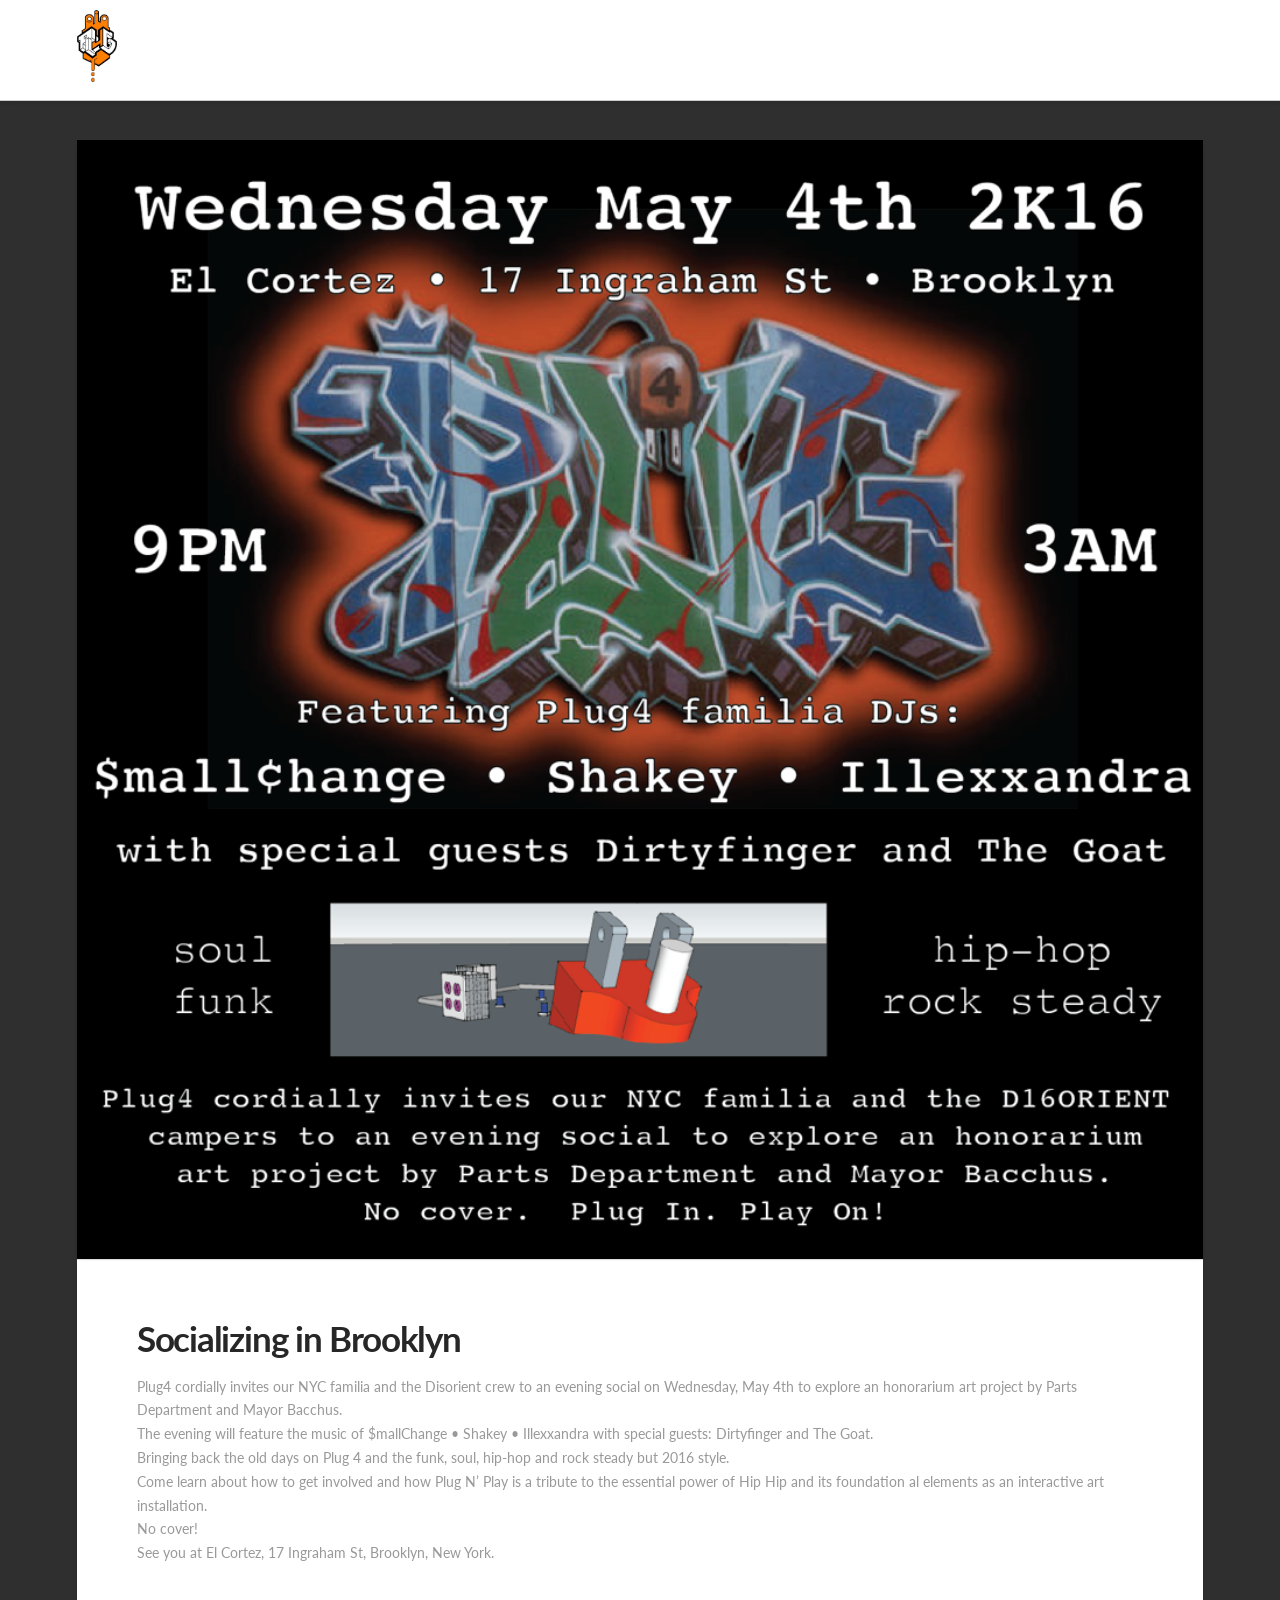
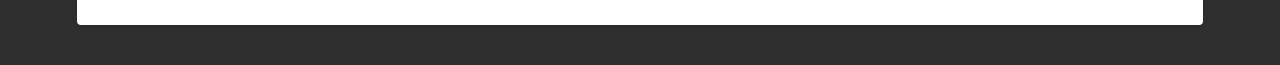
<file: socializing-in-brooklyn/index.html>
<!DOCTYPE html>

<html class="no-js" lang="en-US">
<head>
<meta charset="utf-8"/>
<meta content="width=device-width, initial-scale=1.0" name="viewport"/>



<title>Socializing in Brooklyn - Plug4</title>

<meta content="en_US" property="og:locale"/>
<meta content="article" property="og:type"/>
<meta content="Socializing in Brooklyn - Plug4" property="og:title"/>
<meta content="Plug4 cordially invites our NYC familia and the Disorient crew to an evening social on Wednesday, May 4th to explore an honorarium art project by Parts Department and Mayor Bacchus. The evening will feature the music of $mallChange • Shakey • Illexxandra with special guests: Dirtyfinger and The Goat. Bringing back the old days on Plug 4 and the funk, ... Read More" property="og:description"/>
<meta content="/hello-world-2/" property="og:url"/>
<meta content="Plug4" property="og:site_name"/>
<meta content="2016-04-20T21:46:12+00:00" property="article:published_time"/>
<meta content="/wp-content/uploads/2016/04/unnamed.png" property="og:image"/>
<meta content="966" property="og:image:width"/>
<meta content="960" property="og:image:height"/>
<meta content="image/png" property="og:image:type"/>
<meta content="Itadmin" name="author"/>
<meta content="summary_large_image" name="twitter:card"/>
<meta content="Written by" name="twitter:label1"/>
<meta content="Itadmin" name="twitter:data1"/>
<meta content="Est. reading time" name="twitter:label2"/>
<meta content="1 minute" name="twitter:data2"/>






<style id="wp-emoji-styles-inline-css" type="text/css">

	img.wp-smiley, img.emoji {
		display: inline !important;
		border: none !important;
		box-shadow: none !important;
		height: 1em !important;
		width: 1em !important;
		margin: 0 0.07em !important;
		vertical-align: -0.1em !important;
		background: none !important;
		padding: 0 !important;
	}
</style>
<link href="../assets/css/style.min.css" media="all" rel="stylesheet"/>
<style id="wp-block-library-theme-inline-css" type="text/css">
.wp-block-audio figcaption{color:#555;font-size:13px;text-align:center}.is-dark-theme .wp-block-audio figcaption{color:#ffffffa6}.wp-block-audio{margin:0 0 1em}.wp-block-code{border:1px solid #ccc;border-radius:4px;font-family:Menlo,Consolas,monaco,monospace;padding:.8em 1em}.wp-block-embed figcaption{color:#555;font-size:13px;text-align:center}.is-dark-theme .wp-block-embed figcaption{color:#ffffffa6}.wp-block-embed{margin:0 0 1em}.blocks-gallery-caption{color:#555;font-size:13px;text-align:center}.is-dark-theme .blocks-gallery-caption{color:#ffffffa6}.wp-block-image figcaption{color:#555;font-size:13px;text-align:center}.is-dark-theme .wp-block-image figcaption{color:#ffffffa6}.wp-block-image{margin:0 0 1em}.wp-block-pullquote{border-bottom:4px solid;border-top:4px solid;color:currentColor;margin-bottom:1.75em}.wp-block-pullquote cite,.wp-block-pullquote footer,.wp-block-pullquote__citation{color:currentColor;font-size:.8125em;font-style:normal;text-transform:uppercase}.wp-block-quote{border-left:.25em solid;margin:0 0 1.75em;padding-left:1em}.wp-block-quote cite,.wp-block-quote footer{color:currentColor;font-size:.8125em;font-style:normal;position:relative}.wp-block-quote.has-text-align-right{border-left:none;border-right:.25em solid;padding-left:0;padding-right:1em}.wp-block-quote.has-text-align-center{border:none;padding-left:0}.wp-block-quote.is-large,.wp-block-quote.is-style-large,.wp-block-quote.is-style-plain{border:none}.wp-block-search .wp-block-search__label{font-weight:700}.wp-block-search__button{border:1px solid #ccc;padding:.375em .625em}:where(.wp-block-group.has-background){padding:1.25em 2.375em}.wp-block-separator.has-css-opacity{opacity:.4}.wp-block-separator{border:none;border-bottom:2px solid;margin-left:auto;margin-right:auto}.wp-block-separator.has-alpha-channel-opacity{opacity:1}.wp-block-separator:not(.is-style-wide):not(.is-style-dots){width:100px}.wp-block-separator.has-background:not(.is-style-dots){border-bottom:none;height:1px}.wp-block-separator.has-background:not(.is-style-wide):not(.is-style-dots){height:2px}.wp-block-table{margin:0 0 1em}.wp-block-table td,.wp-block-table th{word-break:normal}.wp-block-table figcaption{color:#555;font-size:13px;text-align:center}.is-dark-theme .wp-block-table figcaption{color:#ffffffa6}.wp-block-video figcaption{color:#555;font-size:13px;text-align:center}.is-dark-theme .wp-block-video figcaption{color:#ffffffa6}.wp-block-video{margin:0 0 1em}.wp-block-template-part.has-background{margin-bottom:0;margin-top:0;padding:1.25em 2.375em}
</style>
<link href="../assets/css/embedpress-blocks.css" media="all" rel="stylesheet"/>
<style id="classic-theme-styles-inline-css" type="text/css">
/*! This file is auto-generated */
.wp-block-button__link{color:#fff;background-color:#32373c;border-radius:9999px;box-shadow:none;text-decoration:none;padding:calc(.667em + 2px) calc(1.333em + 2px);font-size:1.125em}.wp-block-file__button{background:#32373c;color:#fff;text-decoration:none}
</style>
<style id="global-styles-inline-css" type="text/css">
body{--wp--preset--color--black: #000000;--wp--preset--color--cyan-bluish-gray: #abb8c3;--wp--preset--color--white: #ffffff;--wp--preset--color--pale-pink: #f78da7;--wp--preset--color--vivid-red: #cf2e2e;--wp--preset--color--luminous-vivid-orange: #ff6900;--wp--preset--color--luminous-vivid-amber: #fcb900;--wp--preset--color--light-green-cyan: #7bdcb5;--wp--preset--color--vivid-green-cyan: #00d084;--wp--preset--color--pale-cyan-blue: #8ed1fc;--wp--preset--color--vivid-cyan-blue: #0693e3;--wp--preset--color--vivid-purple: #9b51e0;--wp--preset--gradient--vivid-cyan-blue-to-vivid-purple: linear-gradient(135deg,rgba(6,147,227,1) 0%,rgb(155,81,224) 100%);--wp--preset--gradient--light-green-cyan-to-vivid-green-cyan: linear-gradient(135deg,rgb(122,220,180) 0%,rgb(0,208,130) 100%);--wp--preset--gradient--luminous-vivid-amber-to-luminous-vivid-orange: linear-gradient(135deg,rgba(252,185,0,1) 0%,rgba(255,105,0,1) 100%);--wp--preset--gradient--luminous-vivid-orange-to-vivid-red: linear-gradient(135deg,rgba(255,105,0,1) 0%,rgb(207,46,46) 100%);--wp--preset--gradient--very-light-gray-to-cyan-bluish-gray: linear-gradient(135deg,rgb(238,238,238) 0%,rgb(169,184,195) 100%);--wp--preset--gradient--cool-to-warm-spectrum: linear-gradient(135deg,rgb(74,234,220) 0%,rgb(151,120,209) 20%,rgb(207,42,186) 40%,rgb(238,44,130) 60%,rgb(251,105,98) 80%,rgb(254,248,76) 100%);--wp--preset--gradient--blush-light-purple: linear-gradient(135deg,rgb(255,206,236) 0%,rgb(152,150,240) 100%);--wp--preset--gradient--blush-bordeaux: linear-gradient(135deg,rgb(254,205,165) 0%,rgb(254,45,45) 50%,rgb(107,0,62) 100%);--wp--preset--gradient--luminous-dusk: linear-gradient(135deg,rgb(255,203,112) 0%,rgb(199,81,192) 50%,rgb(65,88,208) 100%);--wp--preset--gradient--pale-ocean: linear-gradient(135deg,rgb(255,245,203) 0%,rgb(182,227,212) 50%,rgb(51,167,181) 100%);--wp--preset--gradient--electric-grass: linear-gradient(135deg,rgb(202,248,128) 0%,rgb(113,206,126) 100%);--wp--preset--gradient--midnight: linear-gradient(135deg,rgb(2,3,129) 0%,rgb(40,116,252) 100%);--wp--preset--font-size--small: 13px;--wp--preset--font-size--medium: 20px;--wp--preset--font-size--large: 36px;--wp--preset--font-size--x-large: 42px;--wp--preset--spacing--20: 0.44rem;--wp--preset--spacing--30: 0.67rem;--wp--preset--spacing--40: 1rem;--wp--preset--spacing--50: 1.5rem;--wp--preset--spacing--60: 2.25rem;--wp--preset--spacing--70: 3.38rem;--wp--preset--spacing--80: 5.06rem;--wp--preset--shadow--natural: 6px 6px 9px rgba(0, 0, 0, 0.2);--wp--preset--shadow--deep: 12px 12px 50px rgba(0, 0, 0, 0.4);--wp--preset--shadow--sharp: 6px 6px 0px rgba(0, 0, 0, 0.2);--wp--preset--shadow--outlined: 6px 6px 0px -3px rgba(255, 255, 255, 1), 6px 6px rgba(0, 0, 0, 1);--wp--preset--shadow--crisp: 6px 6px 0px rgba(0, 0, 0, 1);}:where(.is-layout-flex){gap: 0.5em;}:where(.is-layout-grid){gap: 0.5em;}body .is-layout-flex{display: flex;}body .is-layout-flex{flex-wrap: wrap;align-items: center;}body .is-layout-flex > *{margin: 0;}body .is-layout-grid{display: grid;}body .is-layout-grid > *{margin: 0;}:where(.wp-block-columns.is-layout-flex){gap: 2em;}:where(.wp-block-columns.is-layout-grid){gap: 2em;}:where(.wp-block-post-template.is-layout-flex){gap: 1.25em;}:where(.wp-block-post-template.is-layout-grid){gap: 1.25em;}.has-black-color{color: var(--wp--preset--color--black) !important;}.has-cyan-bluish-gray-color{color: var(--wp--preset--color--cyan-bluish-gray) !important;}.has-white-color{color: var(--wp--preset--color--white) !important;}.has-pale-pink-color{color: var(--wp--preset--color--pale-pink) !important;}.has-vivid-red-color{color: var(--wp--preset--color--vivid-red) !important;}.has-luminous-vivid-orange-color{color: var(--wp--preset--color--luminous-vivid-orange) !important;}.has-luminous-vivid-amber-color{color: var(--wp--preset--color--luminous-vivid-amber) !important;}.has-light-green-cyan-color{color: var(--wp--preset--color--light-green-cyan) !important;}.has-vivid-green-cyan-color{color: var(--wp--preset--color--vivid-green-cyan) !important;}.has-pale-cyan-blue-color{color: var(--wp--preset--color--pale-cyan-blue) !important;}.has-vivid-cyan-blue-color{color: var(--wp--preset--color--vivid-cyan-blue) !important;}.has-vivid-purple-color{color: var(--wp--preset--color--vivid-purple) !important;}.has-black-background-color{background-color: var(--wp--preset--color--black) !important;}.has-cyan-bluish-gray-background-color{background-color: var(--wp--preset--color--cyan-bluish-gray) !important;}.has-white-background-color{background-color: var(--wp--preset--color--white) !important;}.has-pale-pink-background-color{background-color: var(--wp--preset--color--pale-pink) !important;}.has-vivid-red-background-color{background-color: var(--wp--preset--color--vivid-red) !important;}.has-luminous-vivid-orange-background-color{background-color: var(--wp--preset--color--luminous-vivid-orange) !important;}.has-luminous-vivid-amber-background-color{background-color: var(--wp--preset--color--luminous-vivid-amber) !important;}.has-light-green-cyan-background-color{background-color: var(--wp--preset--color--light-green-cyan) !important;}.has-vivid-green-cyan-background-color{background-color: var(--wp--preset--color--vivid-green-cyan) !important;}.has-pale-cyan-blue-background-color{background-color: var(--wp--preset--color--pale-cyan-blue) !important;}.has-vivid-cyan-blue-background-color{background-color: var(--wp--preset--color--vivid-cyan-blue) !important;}.has-vivid-purple-background-color{background-color: var(--wp--preset--color--vivid-purple) !important;}.has-black-border-color{border-color: var(--wp--preset--color--black) !important;}.has-cyan-bluish-gray-border-color{border-color: var(--wp--preset--color--cyan-bluish-gray) !important;}.has-white-border-color{border-color: var(--wp--preset--color--white) !important;}.has-pale-pink-border-color{border-color: var(--wp--preset--color--pale-pink) !important;}.has-vivid-red-border-color{border-color: var(--wp--preset--color--vivid-red) !important;}.has-luminous-vivid-orange-border-color{border-color: var(--wp--preset--color--luminous-vivid-orange) !important;}.has-luminous-vivid-amber-border-color{border-color: var(--wp--preset--color--luminous-vivid-amber) !important;}.has-light-green-cyan-border-color{border-color: var(--wp--preset--color--light-green-cyan) !important;}.has-vivid-green-cyan-border-color{border-color: var(--wp--preset--color--vivid-green-cyan) !important;}.has-pale-cyan-blue-border-color{border-color: var(--wp--preset--color--pale-cyan-blue) !important;}.has-vivid-cyan-blue-border-color{border-color: var(--wp--preset--color--vivid-cyan-blue) !important;}.has-vivid-purple-border-color{border-color: var(--wp--preset--color--vivid-purple) !important;}.has-vivid-cyan-blue-to-vivid-purple-gradient-background{background: var(--wp--preset--gradient--vivid-cyan-blue-to-vivid-purple) !important;}.has-light-green-cyan-to-vivid-green-cyan-gradient-background{background: var(--wp--preset--gradient--light-green-cyan-to-vivid-green-cyan) !important;}.has-luminous-vivid-amber-to-luminous-vivid-orange-gradient-background{background: var(--wp--preset--gradient--luminous-vivid-amber-to-luminous-vivid-orange) !important;}.has-luminous-vivid-orange-to-vivid-red-gradient-background{background: var(--wp--preset--gradient--luminous-vivid-orange-to-vivid-red) !important;}.has-very-light-gray-to-cyan-bluish-gray-gradient-background{background: var(--wp--preset--gradient--very-light-gray-to-cyan-bluish-gray) !important;}.has-cool-to-warm-spectrum-gradient-background{background: var(--wp--preset--gradient--cool-to-warm-spectrum) !important;}.has-blush-light-purple-gradient-background{background: var(--wp--preset--gradient--blush-light-purple) !important;}.has-blush-bordeaux-gradient-background{background: var(--wp--preset--gradient--blush-bordeaux) !important;}.has-luminous-dusk-gradient-background{background: var(--wp--preset--gradient--luminous-dusk) !important;}.has-pale-ocean-gradient-background{background: var(--wp--preset--gradient--pale-ocean) !important;}.has-electric-grass-gradient-background{background: var(--wp--preset--gradient--electric-grass) !important;}.has-midnight-gradient-background{background: var(--wp--preset--gradient--midnight) !important;}.has-small-font-size{font-size: var(--wp--preset--font-size--small) !important;}.has-medium-font-size{font-size: var(--wp--preset--font-size--medium) !important;}.has-large-font-size{font-size: var(--wp--preset--font-size--large) !important;}.has-x-large-font-size{font-size: var(--wp--preset--font-size--x-large) !important;}
.wp-block-navigation a:where(:not(.wp-element-button)){color: inherit;}
:where(.wp-block-post-template.is-layout-flex){gap: 1.25em;}:where(.wp-block-post-template.is-layout-grid){gap: 1.25em;}
:where(.wp-block-columns.is-layout-flex){gap: 2em;}:where(.wp-block-columns.is-layout-grid){gap: 2em;}
.wp-block-pullquote{font-size: 1.5em;line-height: 1.6;}
</style>
<link href="../assets/css/embedpress.css" media="all" rel="stylesheet"/>
<link href="../assets/css/integrity-light.css" media="all" rel="stylesheet"/>
<link href="../assets/css/style.css" media="all" rel="stylesheet"/>

<style id="cs-inline-css" type="text/css">
@media (min-width:1200px){.x-hide-xl{display:none !important;}}@media (min-width:979px) and (max-width:1199px){.x-hide-lg{display:none !important;}}@media (min-width:767px) and (max-width:978px){.x-hide-md{display:none !important;}}@media (min-width:480px) and (max-width:766px){.x-hide-sm{display:none !important;}}@media (max-width:479px){.x-hide-xs{display:none !important;}} a,h1 a:hover,h2 a:hover,h3 a:hover,h4 a:hover,h5 a:hover,h6 a:hover,.x-breadcrumb-wrap a:hover,.widget ul li a:hover,.widget ol li a:hover,.widget.widget_text ul li a,.widget.widget_text ol li a,.widget_nav_menu .current-menu-item > a,.x-accordion-heading .x-accordion-toggle:hover,.x-comment-author a:hover,.x-comment-time:hover,.x-recent-posts a:hover .h-recent-posts{color:#ff2a13;}a:hover,.widget.widget_text ul li a:hover,.widget.widget_text ol li a:hover,.x-twitter-widget ul li a:hover{color:#d80f0f;}.rev_slider_wrapper,a.x-img-thumbnail:hover,.x-slider-container.below,.page-template-template-blank-3-php .x-slider-container.above,.page-template-template-blank-6-php .x-slider-container.above{border-color:#ff2a13;}.entry-thumb:before,.x-pagination span.current,.woocommerce-pagination span[aria-current],.flex-direction-nav a,.flex-control-nav a:hover,.flex-control-nav a.flex-active,.mejs-time-current,.x-dropcap,.x-skill-bar .bar,.x-pricing-column.featured h2,.h-comments-title small,.x-entry-share .x-share:hover,.x-highlight,.x-recent-posts .x-recent-posts-img:after{background-color:#ff2a13;}.x-nav-tabs > .active > a,.x-nav-tabs > .active > a:hover{box-shadow:inset 0 3px 0 0 #ff2a13;}.x-main{width:calc(72% - 2.463055%);}.x-sidebar{width:calc(100% - 2.463055% - 72%);}.x-comment-author,.x-comment-time,.comment-form-author label,.comment-form-email label,.comment-form-url label,.comment-form-rating label,.comment-form-comment label,.widget_calendar #wp-calendar caption,.widget.widget_rss li .rsswidget{font-family:"Lato",sans-serif;font-weight:700;}.p-landmark-sub,.p-meta,input,button,select,textarea{font-family:"Lato",sans-serif;}.widget ul li a,.widget ol li a,.x-comment-time{color:#999999;}.widget_text ol li a,.widget_text ul li a{color:#ff2a13;}.widget_text ol li a:hover,.widget_text ul li a:hover{color:#d80f0f;}.comment-form-author label,.comment-form-email label,.comment-form-url label,.comment-form-rating label,.comment-form-comment label,.widget_calendar #wp-calendar th,.p-landmark-sub strong,.widget_tag_cloud .tagcloud a:hover,.widget_tag_cloud .tagcloud a:active,.entry-footer a:hover,.entry-footer a:active,.x-breadcrumbs .current,.x-comment-author,.x-comment-author a{color:#272727;}.widget_calendar #wp-calendar th{border-color:#272727;}.h-feature-headline span i{background-color:#272727;}@media (max-width:978.98px){}html{font-size:14px;}@media (min-width:479px){html{font-size:14px;}}@media (min-width:766px){html{font-size:14px;}}@media (min-width:978px){html{font-size:14px;}}@media (min-width:1199px){html{font-size:14px;}}body{font-style:normal;font-weight:400;color:#999999;background-color:rgb(46,47,46);}.w-b{font-weight:400 !important;}h1,h2,h3,h4,h5,h6,.h1,.h2,.h3,.h4,.h5,.h6{font-family:"Lato",sans-serif;font-style:normal;font-weight:700;}h1,.h1{letter-spacing:-0.035em;}h2,.h2{letter-spacing:-0.035em;}h3,.h3{letter-spacing:-0.035em;}h4,.h4{letter-spacing:-0.035em;}h5,.h5{letter-spacing:-0.035em;}h6,.h6{letter-spacing:-0.035em;}.w-h{font-weight:700 !important;}.x-container.width{width:88%;}.x-container.max{max-width:1200px;}.x-bar-content.x-container.width{flex-basis:88%;}.x-main.full{float:none;clear:both;display:block;width:auto;}@media (max-width:978.98px){.x-main.full,.x-main.left,.x-main.right,.x-sidebar.left,.x-sidebar.right{float:none;display:block;width:auto !important;}}.entry-header,.entry-content{font-size:1rem;}body,input,button,select,textarea{font-family:"Lato",sans-serif;}h1,h2,h3,h4,h5,h6,.h1,.h2,.h3,.h4,.h5,.h6,h1 a,h2 a,h3 a,h4 a,h5 a,h6 a,.h1 a,.h2 a,.h3 a,.h4 a,.h5 a,.h6 a,blockquote{color:#272727;}.cfc-h-tx{color:#272727 !important;}.cfc-h-bd{border-color:#272727 !important;}.cfc-h-bg{background-color:#272727 !important;}.cfc-b-tx{color:#999999 !important;}.cfc-b-bd{border-color:#999999 !important;}.cfc-b-bg{background-color:#999999 !important;}.x-btn,.button,[type="submit"]{color:#ffffff;border-color:#ac1100;background-color:#ff2a13;margin-bottom:0.25em;text-shadow:0 0.075em 0.075em rgba(0,0,0,0.5);box-shadow:0 0.25em 0 0 #a71000,0 4px 9px rgba(0,0,0,0.75);border-radius:0.25em;}.x-btn:hover,.button:hover,[type="submit"]:hover{color:#ffffff;border-color:#600900;background-color:#ef2201;margin-bottom:0.25em;text-shadow:0 0.075em 0.075em rgba(0,0,0,0.5);box-shadow:0 0.25em 0 0 #a71000,0 4px 9px rgba(0,0,0,0.75);}.x-btn.x-btn-real,.x-btn.x-btn-real:hover{margin-bottom:0.25em;text-shadow:0 0.075em 0.075em rgba(0,0,0,0.65);}.x-btn.x-btn-real{box-shadow:0 0.25em 0 0 #a71000,0 4px 9px rgba(0,0,0,0.75);}.x-btn.x-btn-real:hover{box-shadow:0 0.25em 0 0 #a71000,0 4px 9px rgba(0,0,0,0.75);}.x-btn.x-btn-flat,.x-btn.x-btn-flat:hover{margin-bottom:0;text-shadow:0 0.075em 0.075em rgba(0,0,0,0.65);box-shadow:none;}.x-btn.x-btn-transparent,.x-btn.x-btn-transparent:hover{margin-bottom:0;border-width:3px;text-shadow:none;text-transform:uppercase;background-color:transparent;box-shadow:none;}.x-topbar .p-info a:hover,.x-widgetbar .widget ul li a:hover{color:#ff2a13;}.x-topbar .p-info,.x-topbar .p-info a,.x-navbar .desktop .x-nav > li > a,.x-navbar .desktop .sub-menu a,.x-navbar .mobile .x-nav li > a,.x-breadcrumb-wrap a,.x-breadcrumbs .delimiter{color:#999999;}.x-navbar .desktop .x-nav > li > a:hover,.x-navbar .desktop .x-nav > .x-active > a,.x-navbar .desktop .x-nav > .current-menu-item > a,.x-navbar .desktop .sub-menu a:hover,.x-navbar .desktop .sub-menu .x-active > a,.x-navbar .desktop .sub-menu .current-menu-item > a,.x-navbar .desktop .x-nav .x-megamenu > .sub-menu > li > a,.x-navbar .mobile .x-nav li > a:hover,.x-navbar .mobile .x-nav .x-active > a,.x-navbar .mobile .x-nav .current-menu-item > a{color:#272727;}.x-navbar .desktop .x-nav > li > a:hover,.x-navbar .desktop .x-nav > .x-active > a,.x-navbar .desktop .x-nav > .current-menu-item > a{box-shadow:inset 0 4px 0 0 #ff2a13;}.x-navbar .desktop .x-nav > li > a{height:100px;padding-top:37px;}.x-navbar-fixed-top-active .x-navbar-wrap{margin-bottom:1px;}.x-navbar .desktop .x-nav > li ul{top:calc(100px - 15px);}@media (max-width:979px){.x-navbar-fixed-top-active .x-navbar-wrap{margin-bottom:0;}}body.x-navbar-fixed-top-active .x-navbar-wrap{height:100px;}.x-navbar-inner{min-height:100px;}.x-brand{margin-top:10px;font-family:"Lato",sans-serif;font-size:0px;font-style:normal;font-weight:700;letter-spacing:-0.035em;color:#272727;}.x-brand:hover,.x-brand:focus{color:#272727;}.x-brand img{width:calc(80px / 2);}.x-navbar .x-nav-wrap .x-nav > li > a{font-family:"Lato",sans-serif;font-style:normal;font-weight:700;letter-spacing:0.085em;text-transform:uppercase;}.x-navbar .desktop .x-nav > li > a{font-size:0px;}.x-navbar .desktop .x-nav > li > a:not(.x-btn-navbar-woocommerce){padding-left:20px;padding-right:20px;}.x-navbar .desktop .x-nav > li > a > span{margin-right:-0.085em;}.x-btn-navbar{margin-top:20px;}.x-btn-navbar,.x-btn-navbar.collapsed{font-size:24px;}@media (max-width:979px){body.x-navbar-fixed-top-active .x-navbar-wrap{height:auto;}.x-widgetbar{left:0;right:0;}}.bg .mejs-container,.x-video .mejs-container{position:unset !important;} @font-face{font-family:'FontAwesomePro';font-style:normal;font-weight:900;font-display:block;src:url("../fonts/fa-solid-900.woff2") format('woff2'),url("../fonts/fa-solid-900.ttf") format('truetype');}[data-x-fa-pro-icon]{font-family:"FontAwesomePro" !important;}[data-x-fa-pro-icon]:before{content:attr(data-x-fa-pro-icon);}[data-x-icon],[data-x-icon-o],[data-x-icon-l],[data-x-icon-s],[data-x-icon-b],[data-x-icon-sr],[data-x-icon-ss],[data-x-icon-sl],[data-x-fa-pro-icon],[class*="cs-fa-"]{display:inline-flex;font-style:normal;font-weight:400;text-decoration:inherit;text-rendering:auto;-webkit-font-smoothing:antialiased;-moz-osx-font-smoothing:grayscale;}[data-x-icon].left,[data-x-icon-o].left,[data-x-icon-l].left,[data-x-icon-s].left,[data-x-icon-b].left,[data-x-icon-sr].left,[data-x-icon-ss].left,[data-x-icon-sl].left,[data-x-fa-pro-icon].left,[class*="cs-fa-"].left{margin-right:0.5em;}[data-x-icon].right,[data-x-icon-o].right,[data-x-icon-l].right,[data-x-icon-s].right,[data-x-icon-b].right,[data-x-icon-sr].right,[data-x-icon-ss].right,[data-x-icon-sl].right,[data-x-fa-pro-icon].right,[class*="cs-fa-"].right{margin-left:0.5em;}[data-x-icon]:before,[data-x-icon-o]:before,[data-x-icon-l]:before,[data-x-icon-s]:before,[data-x-icon-b]:before,[data-x-icon-sr]:before,[data-x-icon-ss]:before,[data-x-icon-sl]:before,[data-x-fa-pro-icon]:before,[class*="cs-fa-"]:before{line-height:1;}@font-face{font-family:'FontAwesome';font-style:normal;font-weight:900;font-display:block;src:url("../fonts/fa-solid-900.woff2") format('woff2'),url("../fonts/fa-solid-900.ttf") format('truetype');}[data-x-icon],[data-x-icon-s],[data-x-icon][class*="cs-fa-"]{font-family:"FontAwesome" !important;font-weight:900;}[data-x-icon]:before,[data-x-icon][class*="cs-fa-"]:before{content:attr(data-x-icon);}[data-x-icon-s]:before{content:attr(data-x-icon-s);}@font-face{font-family:'FontAwesomeRegular';font-style:normal;font-weight:400;font-display:block;src:url("../fonts/fa-regular-400.woff2") format('woff2'),url("../fonts/fa-regular-400.ttf") format('truetype');}@font-face{font-family:'FontAwesomePro';font-style:normal;font-weight:400;font-display:block;src:url("../fonts/fa-regular-400.woff2") format('woff2'),url("../fonts/fa-regular-400.ttf") format('truetype');}[data-x-icon-o]{font-family:"FontAwesomeRegular" !important;}[data-x-icon-o]:before{content:attr(data-x-icon-o);}@font-face{font-family:'FontAwesomeLight';font-style:normal;font-weight:300;font-display:block;src:url("../fonts/fa-light-300.woff2") format('woff2'),url("../fonts/fa-light-300.ttf") format('truetype');}@font-face{font-family:'FontAwesomePro';font-style:normal;font-weight:300;font-display:block;src:url("../fonts/fa-light-300.woff2") format('woff2'),url("../fonts/fa-light-300.ttf") format('truetype');}[data-x-icon-l]{font-family:"FontAwesomeLight" !important;font-weight:300;}[data-x-icon-l]:before{content:attr(data-x-icon-l);}@font-face{font-family:'FontAwesomeBrands';font-style:normal;font-weight:normal;font-display:block;src:url("../fonts/fa-brands-400.woff2") format('woff2'),url("../fonts/fa-brands-400.ttf") format('truetype');}[data-x-icon-b]{font-family:"FontAwesomeBrands" !important;}[data-x-icon-b]:before{content:attr(data-x-icon-b);}.widget.widget_rss li .rsswidget:before{content:"\f35d";padding-right:0.4em;font-family:"FontAwesome";}
</style>







<link crossorigin="anonymous" data-x-google-fonts="" href="//fonts.googleapis.com/css?family=Lato:400,400i,700,700i&amp;subset=latin,latin-ext&amp;display=auto" media="all" rel="stylesheet" type="text/css"/><link href="../assets/css/mobile.css" media="all" rel="stylesheet"/>
</head>
<body class="post-template-default single single-post postid-59 single-format-standard x-integrity x-integrity-light x-child-theme-active x-full-width-layout-active x-full-width-active x-post-meta-disabled x-navbar-fixed-top-active pro-v6_4_20">
<div class="x-root" id="x-root">
<div class="site" id="top">
<header class="masthead masthead-inline" role="banner">
<div class="x-navbar-wrap">
<div class="x-navbar">
<div class="x-navbar-inner">
<div class="x-container max width">
<a class="x-brand img" href="../">
<img alt="Plug4" src="../assets/img/logo-1.png"/></a>



</div>
</div>
</div>
</div>
</header>
<div class="x-container max width offset">
<div class="x-main full" role="main">
<article class="post-59 post type-post status-publish format-standard has-post-thumbnail hentry category-uncategorized" id="post-59">
<div class="entry-featured">
<div class="entry-thumb"><img alt="" class="attachment-entry-fullwidth size-entry-fullwidth wp-post-image" decoding="async" fetchpriority="high" height="960" sizes="(max-width: 966px) 100vw, 966px" src="../assets/img/unnamed.png" srcset="../assets/img/unnamed.png 966w, ../assets/img/unnamed-150x150.png 150w, ../assets/img/unnamed-300x298.png 300w, ../assets/img/unnamed-768x763.png 768w, ../assets/img/unnamed-100x99.png 100w, ../assets/img/unnamed-862x857.png 862w" width="966"/></div> </div>
<div class="entry-wrap">
<header class="entry-header">
<h1 class="entry-title">Socializing in Brooklyn</h1>
</header>
<div class="entry-content content">
<div>Plug4 cordially invites our NYC familia and the Disorient crew to an evening social on <span class="aBn"><span class="aQJ">Wednesday, May 4th</span></span> to explore an honorarium art project by Parts Department and Mayor Bacchus.</div>
<div></div>
<div>The evening will feature the music of $mallChange • Shakey • Illexxandra with special guests: Dirtyfinger and The Goat.</div>
<div></div>
<div>Bringing back the old days on Plug 4 and the funk, soul, hip-hop and rock steady but 2016 style.</div>
<div></div>
<div>Come learn about how to get involved and how Plug N’ Play is a tribute to the essential power of Hip Hip and its foundation al elements as an interactive art installation.</div>
<div></div>
<div>No cover!</div>
<div></div>
<div>See you at El Cortez, 17 Ingraham St, Brooklyn, New York.</div>
</div>
</div>
</article>

</div>
</div>

</div> 
</div> 






<script src="../assets/parallax.js" defer></script>
</body>
</html>
</file>
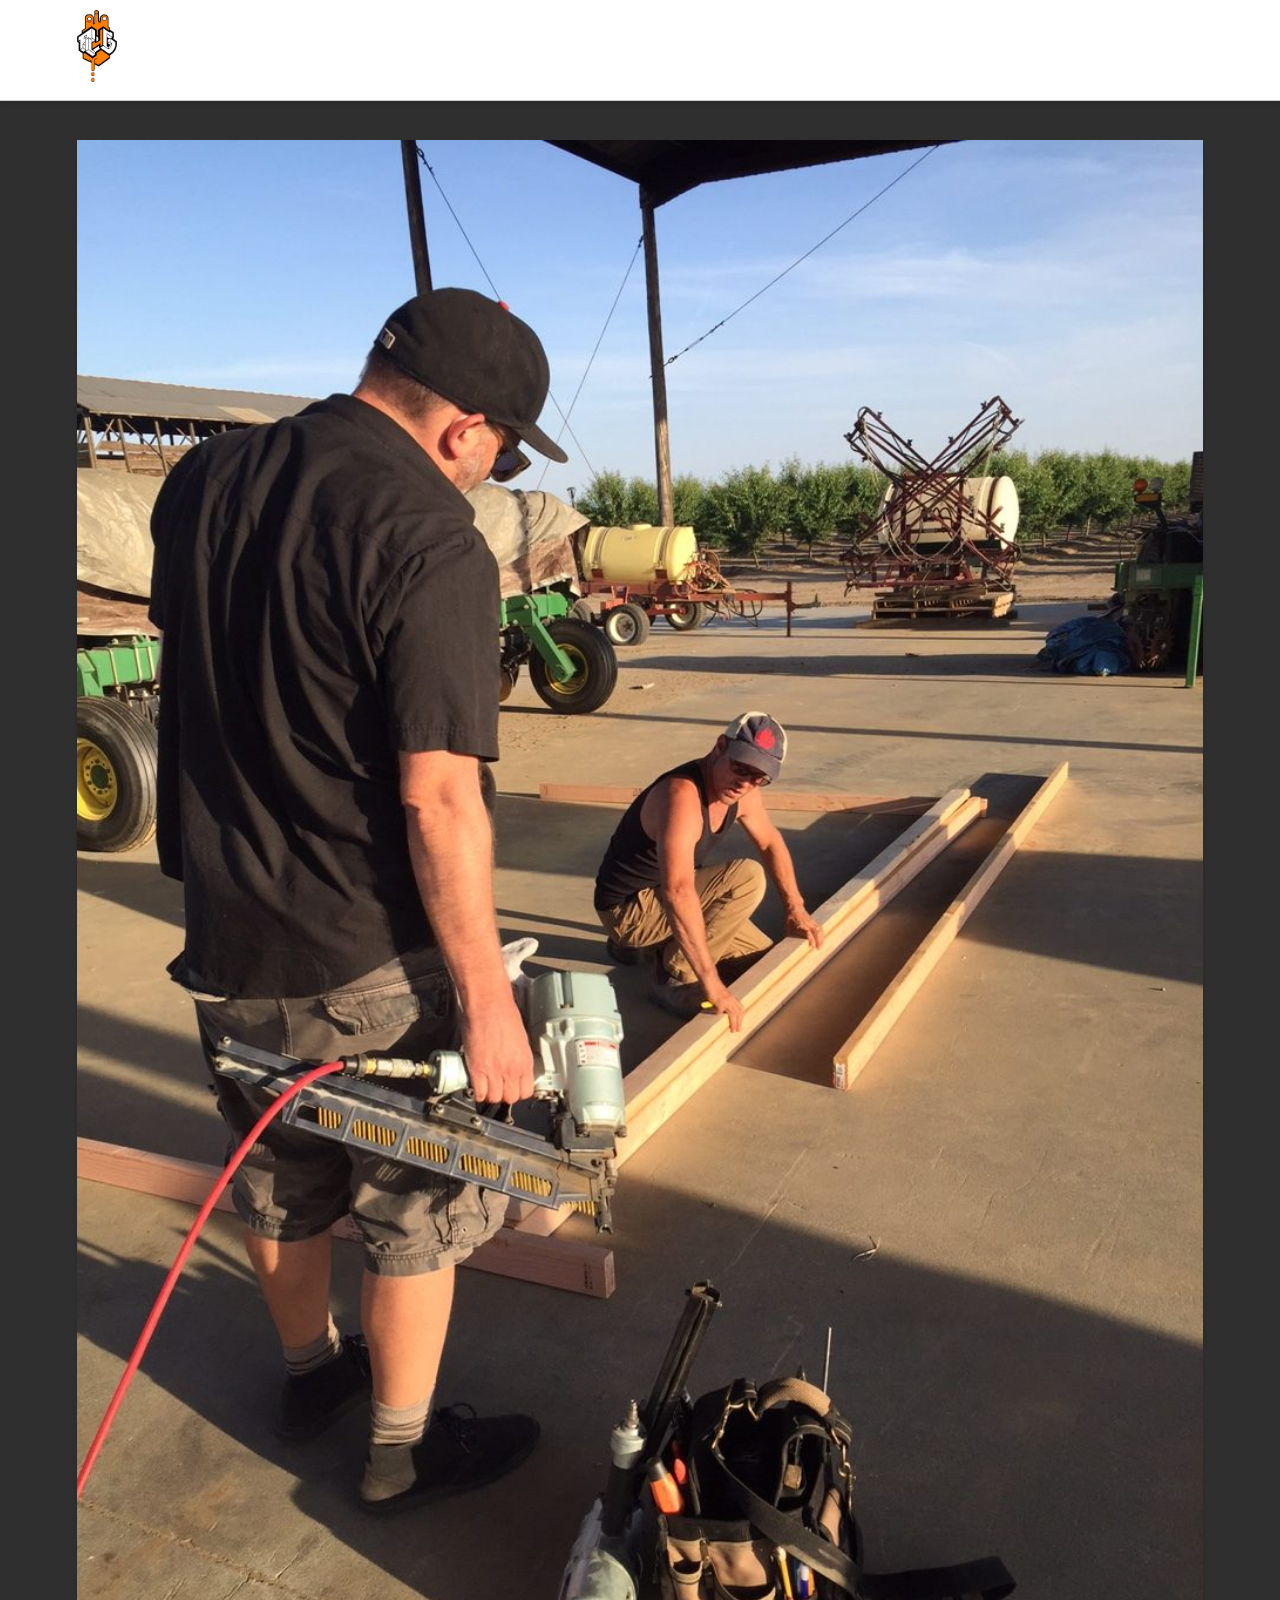
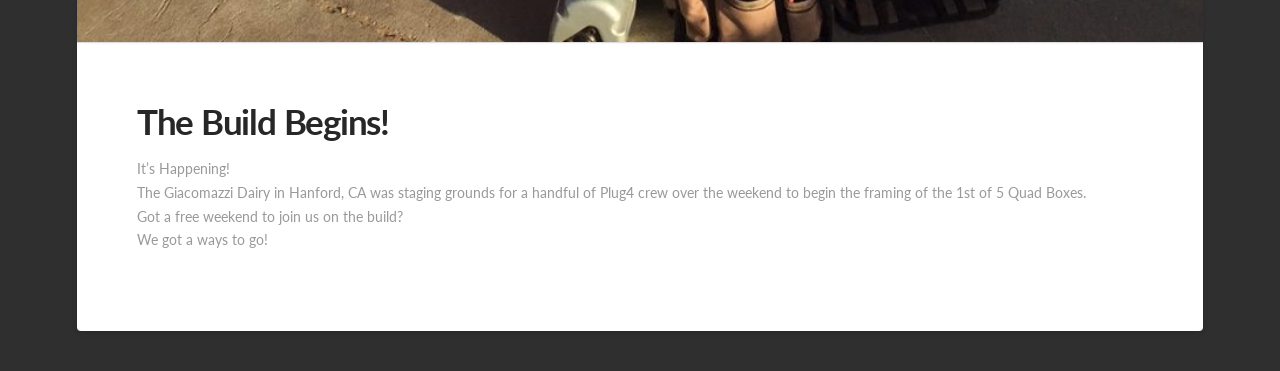
<file: the-build-begins/index.html>
<!DOCTYPE html>

<html class="no-js" lang="en-US">
<head>
<meta charset="utf-8"/>
<meta content="width=device-width, initial-scale=1.0" name="viewport"/>



<title>The Build Begins! - Plug4</title>

<meta content="en_US" property="og:locale"/>
<meta content="article" property="og:type"/>
<meta content="The Build Begins! - Plug4" property="og:title"/>
<meta content="It’s Happening! The Giacomazzi Dairy in Hanford, CA was staging grounds for a handful of Plug4 crew over the weekend to begin the framing of the 1st of 5 Quad Boxes. Got a free weekend to join us on the build? We got a ways to go!" property="og:description"/>
<meta content="/the-build-begins/" property="og:url"/>
<meta content="Plug4" property="og:site_name"/>
<meta content="2016-05-05T06:42:12+00:00" property="article:published_time"/>
<meta content="/wp-content/uploads/2016/05/IMG_9499-e1462430492136-1.jpg" property="og:image"/>
<meta content="960" property="og:image:width"/>
<meta content="1280" property="og:image:height"/>
<meta content="image/jpeg" property="og:image:type"/>
<meta content="Itadmin" name="author"/>
<meta content="summary_large_image" name="twitter:card"/>
<meta content="Written by" name="twitter:label1"/>
<meta content="Itadmin" name="twitter:data1"/>






<style id="wp-emoji-styles-inline-css" type="text/css">

	img.wp-smiley, img.emoji {
		display: inline !important;
		border: none !important;
		box-shadow: none !important;
		height: 1em !important;
		width: 1em !important;
		margin: 0 0.07em !important;
		vertical-align: -0.1em !important;
		background: none !important;
		padding: 0 !important;
	}
</style>
<link href="../assets/css/style.min.css" media="all" rel="stylesheet"/>
<style id="wp-block-library-theme-inline-css" type="text/css">
.wp-block-audio figcaption{color:#555;font-size:13px;text-align:center}.is-dark-theme .wp-block-audio figcaption{color:#ffffffa6}.wp-block-audio{margin:0 0 1em}.wp-block-code{border:1px solid #ccc;border-radius:4px;font-family:Menlo,Consolas,monaco,monospace;padding:.8em 1em}.wp-block-embed figcaption{color:#555;font-size:13px;text-align:center}.is-dark-theme .wp-block-embed figcaption{color:#ffffffa6}.wp-block-embed{margin:0 0 1em}.blocks-gallery-caption{color:#555;font-size:13px;text-align:center}.is-dark-theme .blocks-gallery-caption{color:#ffffffa6}.wp-block-image figcaption{color:#555;font-size:13px;text-align:center}.is-dark-theme .wp-block-image figcaption{color:#ffffffa6}.wp-block-image{margin:0 0 1em}.wp-block-pullquote{border-bottom:4px solid;border-top:4px solid;color:currentColor;margin-bottom:1.75em}.wp-block-pullquote cite,.wp-block-pullquote footer,.wp-block-pullquote__citation{color:currentColor;font-size:.8125em;font-style:normal;text-transform:uppercase}.wp-block-quote{border-left:.25em solid;margin:0 0 1.75em;padding-left:1em}.wp-block-quote cite,.wp-block-quote footer{color:currentColor;font-size:.8125em;font-style:normal;position:relative}.wp-block-quote.has-text-align-right{border-left:none;border-right:.25em solid;padding-left:0;padding-right:1em}.wp-block-quote.has-text-align-center{border:none;padding-left:0}.wp-block-quote.is-large,.wp-block-quote.is-style-large,.wp-block-quote.is-style-plain{border:none}.wp-block-search .wp-block-search__label{font-weight:700}.wp-block-search__button{border:1px solid #ccc;padding:.375em .625em}:where(.wp-block-group.has-background){padding:1.25em 2.375em}.wp-block-separator.has-css-opacity{opacity:.4}.wp-block-separator{border:none;border-bottom:2px solid;margin-left:auto;margin-right:auto}.wp-block-separator.has-alpha-channel-opacity{opacity:1}.wp-block-separator:not(.is-style-wide):not(.is-style-dots){width:100px}.wp-block-separator.has-background:not(.is-style-dots){border-bottom:none;height:1px}.wp-block-separator.has-background:not(.is-style-wide):not(.is-style-dots){height:2px}.wp-block-table{margin:0 0 1em}.wp-block-table td,.wp-block-table th{word-break:normal}.wp-block-table figcaption{color:#555;font-size:13px;text-align:center}.is-dark-theme .wp-block-table figcaption{color:#ffffffa6}.wp-block-video figcaption{color:#555;font-size:13px;text-align:center}.is-dark-theme .wp-block-video figcaption{color:#ffffffa6}.wp-block-video{margin:0 0 1em}.wp-block-template-part.has-background{margin-bottom:0;margin-top:0;padding:1.25em 2.375em}
</style>
<link href="../assets/css/embedpress-blocks.css" media="all" rel="stylesheet"/>
<style id="classic-theme-styles-inline-css" type="text/css">
/*! This file is auto-generated */
.wp-block-button__link{color:#fff;background-color:#32373c;border-radius:9999px;box-shadow:none;text-decoration:none;padding:calc(.667em + 2px) calc(1.333em + 2px);font-size:1.125em}.wp-block-file__button{background:#32373c;color:#fff;text-decoration:none}
</style>
<style id="global-styles-inline-css" type="text/css">
body{--wp--preset--color--black: #000000;--wp--preset--color--cyan-bluish-gray: #abb8c3;--wp--preset--color--white: #ffffff;--wp--preset--color--pale-pink: #f78da7;--wp--preset--color--vivid-red: #cf2e2e;--wp--preset--color--luminous-vivid-orange: #ff6900;--wp--preset--color--luminous-vivid-amber: #fcb900;--wp--preset--color--light-green-cyan: #7bdcb5;--wp--preset--color--vivid-green-cyan: #00d084;--wp--preset--color--pale-cyan-blue: #8ed1fc;--wp--preset--color--vivid-cyan-blue: #0693e3;--wp--preset--color--vivid-purple: #9b51e0;--wp--preset--gradient--vivid-cyan-blue-to-vivid-purple: linear-gradient(135deg,rgba(6,147,227,1) 0%,rgb(155,81,224) 100%);--wp--preset--gradient--light-green-cyan-to-vivid-green-cyan: linear-gradient(135deg,rgb(122,220,180) 0%,rgb(0,208,130) 100%);--wp--preset--gradient--luminous-vivid-amber-to-luminous-vivid-orange: linear-gradient(135deg,rgba(252,185,0,1) 0%,rgba(255,105,0,1) 100%);--wp--preset--gradient--luminous-vivid-orange-to-vivid-red: linear-gradient(135deg,rgba(255,105,0,1) 0%,rgb(207,46,46) 100%);--wp--preset--gradient--very-light-gray-to-cyan-bluish-gray: linear-gradient(135deg,rgb(238,238,238) 0%,rgb(169,184,195) 100%);--wp--preset--gradient--cool-to-warm-spectrum: linear-gradient(135deg,rgb(74,234,220) 0%,rgb(151,120,209) 20%,rgb(207,42,186) 40%,rgb(238,44,130) 60%,rgb(251,105,98) 80%,rgb(254,248,76) 100%);--wp--preset--gradient--blush-light-purple: linear-gradient(135deg,rgb(255,206,236) 0%,rgb(152,150,240) 100%);--wp--preset--gradient--blush-bordeaux: linear-gradient(135deg,rgb(254,205,165) 0%,rgb(254,45,45) 50%,rgb(107,0,62) 100%);--wp--preset--gradient--luminous-dusk: linear-gradient(135deg,rgb(255,203,112) 0%,rgb(199,81,192) 50%,rgb(65,88,208) 100%);--wp--preset--gradient--pale-ocean: linear-gradient(135deg,rgb(255,245,203) 0%,rgb(182,227,212) 50%,rgb(51,167,181) 100%);--wp--preset--gradient--electric-grass: linear-gradient(135deg,rgb(202,248,128) 0%,rgb(113,206,126) 100%);--wp--preset--gradient--midnight: linear-gradient(135deg,rgb(2,3,129) 0%,rgb(40,116,252) 100%);--wp--preset--font-size--small: 13px;--wp--preset--font-size--medium: 20px;--wp--preset--font-size--large: 36px;--wp--preset--font-size--x-large: 42px;--wp--preset--spacing--20: 0.44rem;--wp--preset--spacing--30: 0.67rem;--wp--preset--spacing--40: 1rem;--wp--preset--spacing--50: 1.5rem;--wp--preset--spacing--60: 2.25rem;--wp--preset--spacing--70: 3.38rem;--wp--preset--spacing--80: 5.06rem;--wp--preset--shadow--natural: 6px 6px 9px rgba(0, 0, 0, 0.2);--wp--preset--shadow--deep: 12px 12px 50px rgba(0, 0, 0, 0.4);--wp--preset--shadow--sharp: 6px 6px 0px rgba(0, 0, 0, 0.2);--wp--preset--shadow--outlined: 6px 6px 0px -3px rgba(255, 255, 255, 1), 6px 6px rgba(0, 0, 0, 1);--wp--preset--shadow--crisp: 6px 6px 0px rgba(0, 0, 0, 1);}:where(.is-layout-flex){gap: 0.5em;}:where(.is-layout-grid){gap: 0.5em;}body .is-layout-flex{display: flex;}body .is-layout-flex{flex-wrap: wrap;align-items: center;}body .is-layout-flex > *{margin: 0;}body .is-layout-grid{display: grid;}body .is-layout-grid > *{margin: 0;}:where(.wp-block-columns.is-layout-flex){gap: 2em;}:where(.wp-block-columns.is-layout-grid){gap: 2em;}:where(.wp-block-post-template.is-layout-flex){gap: 1.25em;}:where(.wp-block-post-template.is-layout-grid){gap: 1.25em;}.has-black-color{color: var(--wp--preset--color--black) !important;}.has-cyan-bluish-gray-color{color: var(--wp--preset--color--cyan-bluish-gray) !important;}.has-white-color{color: var(--wp--preset--color--white) !important;}.has-pale-pink-color{color: var(--wp--preset--color--pale-pink) !important;}.has-vivid-red-color{color: var(--wp--preset--color--vivid-red) !important;}.has-luminous-vivid-orange-color{color: var(--wp--preset--color--luminous-vivid-orange) !important;}.has-luminous-vivid-amber-color{color: var(--wp--preset--color--luminous-vivid-amber) !important;}.has-light-green-cyan-color{color: var(--wp--preset--color--light-green-cyan) !important;}.has-vivid-green-cyan-color{color: var(--wp--preset--color--vivid-green-cyan) !important;}.has-pale-cyan-blue-color{color: var(--wp--preset--color--pale-cyan-blue) !important;}.has-vivid-cyan-blue-color{color: var(--wp--preset--color--vivid-cyan-blue) !important;}.has-vivid-purple-color{color: var(--wp--preset--color--vivid-purple) !important;}.has-black-background-color{background-color: var(--wp--preset--color--black) !important;}.has-cyan-bluish-gray-background-color{background-color: var(--wp--preset--color--cyan-bluish-gray) !important;}.has-white-background-color{background-color: var(--wp--preset--color--white) !important;}.has-pale-pink-background-color{background-color: var(--wp--preset--color--pale-pink) !important;}.has-vivid-red-background-color{background-color: var(--wp--preset--color--vivid-red) !important;}.has-luminous-vivid-orange-background-color{background-color: var(--wp--preset--color--luminous-vivid-orange) !important;}.has-luminous-vivid-amber-background-color{background-color: var(--wp--preset--color--luminous-vivid-amber) !important;}.has-light-green-cyan-background-color{background-color: var(--wp--preset--color--light-green-cyan) !important;}.has-vivid-green-cyan-background-color{background-color: var(--wp--preset--color--vivid-green-cyan) !important;}.has-pale-cyan-blue-background-color{background-color: var(--wp--preset--color--pale-cyan-blue) !important;}.has-vivid-cyan-blue-background-color{background-color: var(--wp--preset--color--vivid-cyan-blue) !important;}.has-vivid-purple-background-color{background-color: var(--wp--preset--color--vivid-purple) !important;}.has-black-border-color{border-color: var(--wp--preset--color--black) !important;}.has-cyan-bluish-gray-border-color{border-color: var(--wp--preset--color--cyan-bluish-gray) !important;}.has-white-border-color{border-color: var(--wp--preset--color--white) !important;}.has-pale-pink-border-color{border-color: var(--wp--preset--color--pale-pink) !important;}.has-vivid-red-border-color{border-color: var(--wp--preset--color--vivid-red) !important;}.has-luminous-vivid-orange-border-color{border-color: var(--wp--preset--color--luminous-vivid-orange) !important;}.has-luminous-vivid-amber-border-color{border-color: var(--wp--preset--color--luminous-vivid-amber) !important;}.has-light-green-cyan-border-color{border-color: var(--wp--preset--color--light-green-cyan) !important;}.has-vivid-green-cyan-border-color{border-color: var(--wp--preset--color--vivid-green-cyan) !important;}.has-pale-cyan-blue-border-color{border-color: var(--wp--preset--color--pale-cyan-blue) !important;}.has-vivid-cyan-blue-border-color{border-color: var(--wp--preset--color--vivid-cyan-blue) !important;}.has-vivid-purple-border-color{border-color: var(--wp--preset--color--vivid-purple) !important;}.has-vivid-cyan-blue-to-vivid-purple-gradient-background{background: var(--wp--preset--gradient--vivid-cyan-blue-to-vivid-purple) !important;}.has-light-green-cyan-to-vivid-green-cyan-gradient-background{background: var(--wp--preset--gradient--light-green-cyan-to-vivid-green-cyan) !important;}.has-luminous-vivid-amber-to-luminous-vivid-orange-gradient-background{background: var(--wp--preset--gradient--luminous-vivid-amber-to-luminous-vivid-orange) !important;}.has-luminous-vivid-orange-to-vivid-red-gradient-background{background: var(--wp--preset--gradient--luminous-vivid-orange-to-vivid-red) !important;}.has-very-light-gray-to-cyan-bluish-gray-gradient-background{background: var(--wp--preset--gradient--very-light-gray-to-cyan-bluish-gray) !important;}.has-cool-to-warm-spectrum-gradient-background{background: var(--wp--preset--gradient--cool-to-warm-spectrum) !important;}.has-blush-light-purple-gradient-background{background: var(--wp--preset--gradient--blush-light-purple) !important;}.has-blush-bordeaux-gradient-background{background: var(--wp--preset--gradient--blush-bordeaux) !important;}.has-luminous-dusk-gradient-background{background: var(--wp--preset--gradient--luminous-dusk) !important;}.has-pale-ocean-gradient-background{background: var(--wp--preset--gradient--pale-ocean) !important;}.has-electric-grass-gradient-background{background: var(--wp--preset--gradient--electric-grass) !important;}.has-midnight-gradient-background{background: var(--wp--preset--gradient--midnight) !important;}.has-small-font-size{font-size: var(--wp--preset--font-size--small) !important;}.has-medium-font-size{font-size: var(--wp--preset--font-size--medium) !important;}.has-large-font-size{font-size: var(--wp--preset--font-size--large) !important;}.has-x-large-font-size{font-size: var(--wp--preset--font-size--x-large) !important;}
.wp-block-navigation a:where(:not(.wp-element-button)){color: inherit;}
:where(.wp-block-post-template.is-layout-flex){gap: 1.25em;}:where(.wp-block-post-template.is-layout-grid){gap: 1.25em;}
:where(.wp-block-columns.is-layout-flex){gap: 2em;}:where(.wp-block-columns.is-layout-grid){gap: 2em;}
.wp-block-pullquote{font-size: 1.5em;line-height: 1.6;}
</style>
<link href="../assets/css/embedpress.css" media="all" rel="stylesheet"/>
<link href="../assets/css/integrity-light.css" media="all" rel="stylesheet"/>
<link href="../assets/css/style.css" media="all" rel="stylesheet"/>

<style id="cs-inline-css" type="text/css">
@media (min-width:1200px){.x-hide-xl{display:none !important;}}@media (min-width:979px) and (max-width:1199px){.x-hide-lg{display:none !important;}}@media (min-width:767px) and (max-width:978px){.x-hide-md{display:none !important;}}@media (min-width:480px) and (max-width:766px){.x-hide-sm{display:none !important;}}@media (max-width:479px){.x-hide-xs{display:none !important;}} a,h1 a:hover,h2 a:hover,h3 a:hover,h4 a:hover,h5 a:hover,h6 a:hover,.x-breadcrumb-wrap a:hover,.widget ul li a:hover,.widget ol li a:hover,.widget.widget_text ul li a,.widget.widget_text ol li a,.widget_nav_menu .current-menu-item > a,.x-accordion-heading .x-accordion-toggle:hover,.x-comment-author a:hover,.x-comment-time:hover,.x-recent-posts a:hover .h-recent-posts{color:#ff2a13;}a:hover,.widget.widget_text ul li a:hover,.widget.widget_text ol li a:hover,.x-twitter-widget ul li a:hover{color:#d80f0f;}.rev_slider_wrapper,a.x-img-thumbnail:hover,.x-slider-container.below,.page-template-template-blank-3-php .x-slider-container.above,.page-template-template-blank-6-php .x-slider-container.above{border-color:#ff2a13;}.entry-thumb:before,.x-pagination span.current,.woocommerce-pagination span[aria-current],.flex-direction-nav a,.flex-control-nav a:hover,.flex-control-nav a.flex-active,.mejs-time-current,.x-dropcap,.x-skill-bar .bar,.x-pricing-column.featured h2,.h-comments-title small,.x-entry-share .x-share:hover,.x-highlight,.x-recent-posts .x-recent-posts-img:after{background-color:#ff2a13;}.x-nav-tabs > .active > a,.x-nav-tabs > .active > a:hover{box-shadow:inset 0 3px 0 0 #ff2a13;}.x-main{width:calc(72% - 2.463055%);}.x-sidebar{width:calc(100% - 2.463055% - 72%);}.x-comment-author,.x-comment-time,.comment-form-author label,.comment-form-email label,.comment-form-url label,.comment-form-rating label,.comment-form-comment label,.widget_calendar #wp-calendar caption,.widget.widget_rss li .rsswidget{font-family:"Lato",sans-serif;font-weight:700;}.p-landmark-sub,.p-meta,input,button,select,textarea{font-family:"Lato",sans-serif;}.widget ul li a,.widget ol li a,.x-comment-time{color:#999999;}.widget_text ol li a,.widget_text ul li a{color:#ff2a13;}.widget_text ol li a:hover,.widget_text ul li a:hover{color:#d80f0f;}.comment-form-author label,.comment-form-email label,.comment-form-url label,.comment-form-rating label,.comment-form-comment label,.widget_calendar #wp-calendar th,.p-landmark-sub strong,.widget_tag_cloud .tagcloud a:hover,.widget_tag_cloud .tagcloud a:active,.entry-footer a:hover,.entry-footer a:active,.x-breadcrumbs .current,.x-comment-author,.x-comment-author a{color:#272727;}.widget_calendar #wp-calendar th{border-color:#272727;}.h-feature-headline span i{background-color:#272727;}@media (max-width:978.98px){}html{font-size:14px;}@media (min-width:479px){html{font-size:14px;}}@media (min-width:766px){html{font-size:14px;}}@media (min-width:978px){html{font-size:14px;}}@media (min-width:1199px){html{font-size:14px;}}body{font-style:normal;font-weight:400;color:#999999;background-color:rgb(46,47,46);}.w-b{font-weight:400 !important;}h1,h2,h3,h4,h5,h6,.h1,.h2,.h3,.h4,.h5,.h6{font-family:"Lato",sans-serif;font-style:normal;font-weight:700;}h1,.h1{letter-spacing:-0.035em;}h2,.h2{letter-spacing:-0.035em;}h3,.h3{letter-spacing:-0.035em;}h4,.h4{letter-spacing:-0.035em;}h5,.h5{letter-spacing:-0.035em;}h6,.h6{letter-spacing:-0.035em;}.w-h{font-weight:700 !important;}.x-container.width{width:88%;}.x-container.max{max-width:1200px;}.x-bar-content.x-container.width{flex-basis:88%;}.x-main.full{float:none;clear:both;display:block;width:auto;}@media (max-width:978.98px){.x-main.full,.x-main.left,.x-main.right,.x-sidebar.left,.x-sidebar.right{float:none;display:block;width:auto !important;}}.entry-header,.entry-content{font-size:1rem;}body,input,button,select,textarea{font-family:"Lato",sans-serif;}h1,h2,h3,h4,h5,h6,.h1,.h2,.h3,.h4,.h5,.h6,h1 a,h2 a,h3 a,h4 a,h5 a,h6 a,.h1 a,.h2 a,.h3 a,.h4 a,.h5 a,.h6 a,blockquote{color:#272727;}.cfc-h-tx{color:#272727 !important;}.cfc-h-bd{border-color:#272727 !important;}.cfc-h-bg{background-color:#272727 !important;}.cfc-b-tx{color:#999999 !important;}.cfc-b-bd{border-color:#999999 !important;}.cfc-b-bg{background-color:#999999 !important;}.x-btn,.button,[type="submit"]{color:#ffffff;border-color:#ac1100;background-color:#ff2a13;margin-bottom:0.25em;text-shadow:0 0.075em 0.075em rgba(0,0,0,0.5);box-shadow:0 0.25em 0 0 #a71000,0 4px 9px rgba(0,0,0,0.75);border-radius:0.25em;}.x-btn:hover,.button:hover,[type="submit"]:hover{color:#ffffff;border-color:#600900;background-color:#ef2201;margin-bottom:0.25em;text-shadow:0 0.075em 0.075em rgba(0,0,0,0.5);box-shadow:0 0.25em 0 0 #a71000,0 4px 9px rgba(0,0,0,0.75);}.x-btn.x-btn-real,.x-btn.x-btn-real:hover{margin-bottom:0.25em;text-shadow:0 0.075em 0.075em rgba(0,0,0,0.65);}.x-btn.x-btn-real{box-shadow:0 0.25em 0 0 #a71000,0 4px 9px rgba(0,0,0,0.75);}.x-btn.x-btn-real:hover{box-shadow:0 0.25em 0 0 #a71000,0 4px 9px rgba(0,0,0,0.75);}.x-btn.x-btn-flat,.x-btn.x-btn-flat:hover{margin-bottom:0;text-shadow:0 0.075em 0.075em rgba(0,0,0,0.65);box-shadow:none;}.x-btn.x-btn-transparent,.x-btn.x-btn-transparent:hover{margin-bottom:0;border-width:3px;text-shadow:none;text-transform:uppercase;background-color:transparent;box-shadow:none;}.x-topbar .p-info a:hover,.x-widgetbar .widget ul li a:hover{color:#ff2a13;}.x-topbar .p-info,.x-topbar .p-info a,.x-navbar .desktop .x-nav > li > a,.x-navbar .desktop .sub-menu a,.x-navbar .mobile .x-nav li > a,.x-breadcrumb-wrap a,.x-breadcrumbs .delimiter{color:#999999;}.x-navbar .desktop .x-nav > li > a:hover,.x-navbar .desktop .x-nav > .x-active > a,.x-navbar .desktop .x-nav > .current-menu-item > a,.x-navbar .desktop .sub-menu a:hover,.x-navbar .desktop .sub-menu .x-active > a,.x-navbar .desktop .sub-menu .current-menu-item > a,.x-navbar .desktop .x-nav .x-megamenu > .sub-menu > li > a,.x-navbar .mobile .x-nav li > a:hover,.x-navbar .mobile .x-nav .x-active > a,.x-navbar .mobile .x-nav .current-menu-item > a{color:#272727;}.x-navbar .desktop .x-nav > li > a:hover,.x-navbar .desktop .x-nav > .x-active > a,.x-navbar .desktop .x-nav > .current-menu-item > a{box-shadow:inset 0 4px 0 0 #ff2a13;}.x-navbar .desktop .x-nav > li > a{height:100px;padding-top:37px;}.x-navbar-fixed-top-active .x-navbar-wrap{margin-bottom:1px;}.x-navbar .desktop .x-nav > li ul{top:calc(100px - 15px);}@media (max-width:979px){.x-navbar-fixed-top-active .x-navbar-wrap{margin-bottom:0;}}body.x-navbar-fixed-top-active .x-navbar-wrap{height:100px;}.x-navbar-inner{min-height:100px;}.x-brand{margin-top:10px;font-family:"Lato",sans-serif;font-size:0px;font-style:normal;font-weight:700;letter-spacing:-0.035em;color:#272727;}.x-brand:hover,.x-brand:focus{color:#272727;}.x-brand img{width:calc(80px / 2);}.x-navbar .x-nav-wrap .x-nav > li > a{font-family:"Lato",sans-serif;font-style:normal;font-weight:700;letter-spacing:0.085em;text-transform:uppercase;}.x-navbar .desktop .x-nav > li > a{font-size:0px;}.x-navbar .desktop .x-nav > li > a:not(.x-btn-navbar-woocommerce){padding-left:20px;padding-right:20px;}.x-navbar .desktop .x-nav > li > a > span{margin-right:-0.085em;}.x-btn-navbar{margin-top:20px;}.x-btn-navbar,.x-btn-navbar.collapsed{font-size:24px;}@media (max-width:979px){body.x-navbar-fixed-top-active .x-navbar-wrap{height:auto;}.x-widgetbar{left:0;right:0;}}.bg .mejs-container,.x-video .mejs-container{position:unset !important;} @font-face{font-family:'FontAwesomePro';font-style:normal;font-weight:900;font-display:block;src:url("../fonts/fa-solid-900.woff2") format('woff2'),url("../fonts/fa-solid-900.ttf") format('truetype');}[data-x-fa-pro-icon]{font-family:"FontAwesomePro" !important;}[data-x-fa-pro-icon]:before{content:attr(data-x-fa-pro-icon);}[data-x-icon],[data-x-icon-o],[data-x-icon-l],[data-x-icon-s],[data-x-icon-b],[data-x-icon-sr],[data-x-icon-ss],[data-x-icon-sl],[data-x-fa-pro-icon],[class*="cs-fa-"]{display:inline-flex;font-style:normal;font-weight:400;text-decoration:inherit;text-rendering:auto;-webkit-font-smoothing:antialiased;-moz-osx-font-smoothing:grayscale;}[data-x-icon].left,[data-x-icon-o].left,[data-x-icon-l].left,[data-x-icon-s].left,[data-x-icon-b].left,[data-x-icon-sr].left,[data-x-icon-ss].left,[data-x-icon-sl].left,[data-x-fa-pro-icon].left,[class*="cs-fa-"].left{margin-right:0.5em;}[data-x-icon].right,[data-x-icon-o].right,[data-x-icon-l].right,[data-x-icon-s].right,[data-x-icon-b].right,[data-x-icon-sr].right,[data-x-icon-ss].right,[data-x-icon-sl].right,[data-x-fa-pro-icon].right,[class*="cs-fa-"].right{margin-left:0.5em;}[data-x-icon]:before,[data-x-icon-o]:before,[data-x-icon-l]:before,[data-x-icon-s]:before,[data-x-icon-b]:before,[data-x-icon-sr]:before,[data-x-icon-ss]:before,[data-x-icon-sl]:before,[data-x-fa-pro-icon]:before,[class*="cs-fa-"]:before{line-height:1;}@font-face{font-family:'FontAwesome';font-style:normal;font-weight:900;font-display:block;src:url("../fonts/fa-solid-900.woff2") format('woff2'),url("../fonts/fa-solid-900.ttf") format('truetype');}[data-x-icon],[data-x-icon-s],[data-x-icon][class*="cs-fa-"]{font-family:"FontAwesome" !important;font-weight:900;}[data-x-icon]:before,[data-x-icon][class*="cs-fa-"]:before{content:attr(data-x-icon);}[data-x-icon-s]:before{content:attr(data-x-icon-s);}@font-face{font-family:'FontAwesomeRegular';font-style:normal;font-weight:400;font-display:block;src:url("../fonts/fa-regular-400.woff2") format('woff2'),url("../fonts/fa-regular-400.ttf") format('truetype');}@font-face{font-family:'FontAwesomePro';font-style:normal;font-weight:400;font-display:block;src:url("../fonts/fa-regular-400.woff2") format('woff2'),url("../fonts/fa-regular-400.ttf") format('truetype');}[data-x-icon-o]{font-family:"FontAwesomeRegular" !important;}[data-x-icon-o]:before{content:attr(data-x-icon-o);}@font-face{font-family:'FontAwesomeLight';font-style:normal;font-weight:300;font-display:block;src:url("../fonts/fa-light-300.woff2") format('woff2'),url("../fonts/fa-light-300.ttf") format('truetype');}@font-face{font-family:'FontAwesomePro';font-style:normal;font-weight:300;font-display:block;src:url("../fonts/fa-light-300.woff2") format('woff2'),url("../fonts/fa-light-300.ttf") format('truetype');}[data-x-icon-l]{font-family:"FontAwesomeLight" !important;font-weight:300;}[data-x-icon-l]:before{content:attr(data-x-icon-l);}@font-face{font-family:'FontAwesomeBrands';font-style:normal;font-weight:normal;font-display:block;src:url("../fonts/fa-brands-400.woff2") format('woff2'),url("../fonts/fa-brands-400.ttf") format('truetype');}[data-x-icon-b]{font-family:"FontAwesomeBrands" !important;}[data-x-icon-b]:before{content:attr(data-x-icon-b);}.widget.widget_rss li .rsswidget:before{content:"\f35d";padding-right:0.4em;font-family:"FontAwesome";}
</style>







<link crossorigin="anonymous" data-x-google-fonts="" href="//fonts.googleapis.com/css?family=Lato:400,400i,700,700i&amp;subset=latin,latin-ext&amp;display=auto" media="all" rel="stylesheet" type="text/css"/><link href="../assets/css/mobile.css" media="all" rel="stylesheet"/>
</head>
<body class="post-template-default single single-post postid-48 single-format-standard x-integrity x-integrity-light x-child-theme-active x-full-width-layout-active x-full-width-active x-post-meta-disabled x-navbar-fixed-top-active pro-v6_4_20">
<div class="x-root" id="x-root">
<div class="site" id="top">
<header class="masthead masthead-inline" role="banner">
<div class="x-navbar-wrap">
<div class="x-navbar">
<div class="x-navbar-inner">
<div class="x-container max width">
<a class="x-brand img" href="../">
<img alt="Plug4" src="../assets/img/logo-1.png"/></a>



</div>
</div>
</div>
</div>
</header>
<div class="x-container max width offset">
<div class="x-main full" role="main">
<article class="post-48 post type-post status-publish format-standard has-post-thumbnail hentry category-uncategorized" id="post-48">
<div class="entry-featured">
<div class="entry-thumb"><img alt="" class="attachment-entry-fullwidth size-entry-fullwidth wp-post-image" decoding="async" fetchpriority="high" height="1280" sizes="(max-width: 960px) 100vw, 960px" src="../assets/img/IMG_9499-e1462430492136-1.jpg" srcset="../assets/img/IMG_9499-e1462430492136-1.jpg 960w, ../assets/img/IMG_9499-e1462430492136-1-225x300.jpg 225w, ../assets/img/IMG_9499-e1462430492136-1-768x1024.jpg 768w, ../assets/img/IMG_9499-e1462430492136-1-100x133.jpg 100w, ../assets/img/IMG_9499-e1462430492136-1-862x1149.jpg 862w" width="960"/></div> </div>
<div class="entry-wrap">
<header class="entry-header">
<h1 class="entry-title">The Build Begins!</h1>
</header>
<div class="entry-content content">
<div class="_5pbx userContent" id="js_32">
<p>It’s Happening!<br/>
The Giacomazzi Dairy in Hanford, CA was staging grounds for a handful of Plug4 crew over the weekend to begin the framing of the 1st of 5 Quad Boxes.<br/>
Got a free weekend to join us on the build?<br/>
We got a ways to go!</p>
</div>
</div>
</div>
</article>

</div>
</div>

</div> 
</div> 






<script src="../assets/parallax.js" defer></script>
</body>
</html>
</file>
<file: assets/css/embedpress-blocks.css>
.pdfobject-container{height:600px;width:600px;margin:0 auto}.embedpress-el-powered{text-align:center;margin-top:0 !important;font-size:16px !important;font-weight:700}.embedpress-embed-document iframe,[data-type="embedpress/document"] iframe{margin:0 auto;display:block}.embedpress-embed-document-pdf{max-width:100%}.embedpress-document-editmode .components-form-file-upload{display:none !important}.components-toggle-control .components-base-control__field .components-form-toggle{margin-right:6px}.opensea-control.pro-control span.isPro{right:6px;bottom:5px;-webkit-transform:scale(0.9);-ms-transform:scale(0.9);transform:scale(0.9)}.pro-control.opensea-control input{border-color:#cfc2c2;color:#cfc2c2;border-radius:5px}.pro-control .components-base-control{pointer-events:none}.pro-control .ad-manager-controllers{opacity:.5}.ads-help{margin-top:30px}button.components-flex.components-color-palette__custom-color{height:20px}.components-color-palette__custom-color-value{display:none !important}.components-circular-option-picker .components-circular-option-picker__swatches{-ms-flex-pack:distribute;justify-content:space-around}.wp-block-embedpress-document.embedpress-document-embed{max-width:100% !important}@media only screen and (max-width: 767px){.wp-block-embedpress-document.embedpress-document-embed{max-height:400px !important}.ep-file-download-option-masked{height:100%}}
.embedpress-gutenberg-wrapper{margin:30px auto}.embedpress-gutenberg-wrapper iframe{max-width:100%}.embedpress-gutenberg-wrapper.alignright{max-width:100%}.ose-the-new-york-times iframe{min-height:500px;max-height:100%}body.page .flexia-wrapper>.content-area{padding:0 !important}.flexia-wrapper.flexia-container>.content-area{margin:0 !important}.flexia-wrapper.flexia-container>.content-area .embedpress-gutenberg-wrapper{margin:0 auto}@media only screen and (min-width: 482px){.entry-content>.embedpress-gutenberg-wrapper.alignright,.entry-content>.embedpress-gutenberg-wrapper.alignleft,.embedpress-gutenberg-wrapper.alignright,.embedpress-gutenberg-wrapper.alignleft{max-width:100%}}.embedpress-gutenberg-wrapper .alignleft,.embedpress-gutenberg-wrapper .alignright,.embedpress-gutenberg-wrapper .aligncenter{float:none;display:block}.embedpress-gutenberg-wrapper .alignright{text-align:right;max-width:100% !important}.embedpress-gutenberg-wrapper .alignleft{text-align:left;max-width:100% !important}.embedpress-gutenberg-wrapper .aligncenter{clear:both;display:block;float:none;margin-right:auto;margin-left:auto;text-align:center}.wp-block-embedpress-embedpress.aligncenter{text-align:center}.embedpress-gutenberg-wrapper .ose-embedpress-responsive{display:inline-block}.embedpress-gutenberg-wrapper{max-width:100% !important}.ep-first-video{position:relative;height:0;padding-bottom:56.25%}.ep-first-video iframe{position:absolute;top:0;left:0;width:100%;height:100%}.components-base-control__label{font-weight:600}.components-input-control__label{font-weight:600}.components-base-control__field,.components-input-control__label{font-weight:600}label.components-truncate.components-text.components-input-control__label.em5sgkm4.ecfd-bd--d-eecc-1iznhho.em57xhy0{font-weight:600 !important}.text-center{text-align:center !important}.wp-block-embed.is-loading{-ms-flex-align:center;align-items:center}.css-vwt1e3{margin:0px 11px 0px !important}.ep-youtube__content__pagination .ep-prev,.ep-youtube__content__pagination .ep-next{user-select:none;-moz-user-select:none;-webkit-user-select:none;-ms-user-select:none}.ep__components-placeholder,.wp-block-embedpress-embedpress{clear:both !important}.wp-block-embed.is-loading p{margin:0 !important}.wp-block-embed.is-loading svg{margin-top:0}.ose-opensea{height:100% !important;width:100% !important;min-width:900px}.alignleft .ose-opensea,.alignright .ose-opensea,.aligncenter .ose-opensea{min-width:900px;max-width:calc(900px - 40px) !important}.aligncenter .ose-opensea{margin:0 auto;display:block !important}.wp-block[data-align="right"]{float:right}.wp-block[data-align="left"]{float:left}.ep_nft_content_wrap.ep_nft__wrapper{display:grid}.ep_nft_content_wrap.ep_nft__wrapper,.ep_nft_content_wrap.ep_nft_list{grid-template-columns:repeat(auto-fit, minmax(250px, 1fr));grid-column-gap:15px;grid-row-gap:15px}.ep_nft_content_wrap .ep_nft_item{padding-top:15px;padding-right:15px;padding-left:15px;padding-bottom:15px;background-color:#ffffff;border-radius:10px;-webkit-transition:background 0.5s, border 0.5s, border-radius 0.5s, -webkit-box-shadow 0.5s;transition:background 0.5s, border 0.5s, border-radius 0.5s, -webkit-box-shadow 0.5s;-o-transition:background 0.5s, border 0.5s, border-radius 0.5s, box-shadow 0.5s;transition:background 0.5s, border 0.5s, border-radius 0.5s, box-shadow 0.5s;transition:background 0.5s, border 0.5s, border-radius 0.5s, box-shadow 0.5s, -webkit-box-shadow 0.5s;-webkit-box-shadow:0 4px 15px rgba(0,0,0,0.09);box-shadow:0 4px 15px rgba(0,0,0,0.09);overflow:hidden;padding:15px;position:relative;-webkit-transition:0.3s ease-in-out;-o-transition:0.3s ease-in-out;transition:0.3s ease-in-out}.ep_nft_content_wrap.ep_nft__wrapper.nft_items.ep-grid .ep_nft_item{display:-ms-flexbox;display:flex;-ms-flex-direction:column;flex-direction:column}.ep_nft_content_wrap.ep_nft_list .ep_nft_item{-ms-flex-pack:start;justify-content:flex-start;-ms-flex-align:start;align-items:flex-start}.ep_nft_content_wrap.ep_nft__wrapper.preset-3 .ep_nft_item .ep_nft_content{background-color:#edecf6e6}.ep_nft_content_wrap .ep_nft_thumbnail{margin-top:0px;margin-right:0px;margin-left:0px;margin-bottom:15px;border-radius:5px}.ep_nft_content_wrap .ep_nft_thumbnail img{height:340px;border-radius:10px;width:100%;-o-object-fit:cover;object-fit:cover}.ep_nft_content .ep_nft_title{color:#333333;font-size:16px;margin-top:0px;margin-right:0px;margin-left:0px;margin-bottom:15px;font-weight:600}.ep_nft_content{text-align:left}.ep_nft_content .ep_nft_price{color:#333333;font-size:14px;margin-top:0px;margin-right:0px;margin-left:0px;margin-bottom:0px;display:-ms-flexbox;display:flex;font-weight:600}.ep_nft_content .ep_nft_price:first-child{margin-bottom:10px}span.eb_nft_currency{max-width:28px;display:-ms-flexbox;display:flex;-ms-flex-align:center;align-items:center;-ms-flex-pack:center;justify-content:center}span.eb_nft_currency svg{width:100%;height:auto}.ep_nft_content .ep_nft_price_wrapper{min-height:20px}.ep_nft_content .ep_nft_creator{color:#333333;font-size:14px;margin-top:0px;margin-right:0px;margin-left:0px;margin-bottom:20px;display:-ms-flexbox;display:flex;-ms-flex-align:center;align-items:center;gap:5px}.ep_nft_content .ep_nft_creator a{color:#3080e2;font-size:14px;text-decoration:none;word-break:break-all}.ep_nft_content .ep_nft_creator img{height:30px;width:30px;border-radius:50%}.ep_nft_content .ep_nft_button button{margin-top:0px;margin-right:0px;margin-left:0px;margin-bottom:0px}.ep_nft_content .ep_nft_button button a{background-color:#3080e2;color:#ffffff;font-size:14px;padding-top:15px;padding-right:20px;padding-left:20px;padding-bottom:15px;-webkit-transition:border 0.5s, border-radius 0.5s, -webkit-box-shadow 0.5s;transition:border 0.5s, border-radius 0.5s, -webkit-box-shadow 0.5s;-o-transition:border 0.5s, border-radius 0.5s, box-shadow 0.5s;transition:border 0.5s, border-radius 0.5s, box-shadow 0.5s;transition:border 0.5s, border-radius 0.5s, box-shadow 0.5s, -webkit-box-shadow 0.5s}.ep_nft_content .ep_nft_button button:hover a{background-color:#2e8eee;color:#ffffff}.ep-nft-gallery-wrapper .ep_nft_content_wrap.ep_nft__wrapper.ep-preset-1 .ep_nft_item:hover .ep_nft_button{opacity:1;-webkit-transform:translate(0);-ms-transform:translate(0);transform:translate(0);visibility:visible}.ep-nft-gallery-wrapper.ep-nft-gallery-r1a5mbx .ep_nft_button a.ep-details-btn:hover{background-color:#2e8eee;color:#ffffff}.ep-nft-gallery-wrapper .ep_nft_content_wrap.ep_nft__wrapper.ep-preset-1 .ep_nft_item:hover .ep_nft_button{opacity:1;-webkit-transform:translate(0);-ms-transform:translate(0);transform:translate(0);visibility:visible}.ep-nft-gallery-wrapper .ep_nft_content_wrap.ep_nft__wrapper.ep-preset-1 .ep_nft_item .ep_nft_button{bottom:0;left:0;opacity:0;position:absolute;-webkit-transform:translateY(30px);-ms-transform:translateY(30px);transform:translateY(30px);visibility:hidden;width:100%;-webkit-transition:0.3s;-o-transition:0.3s;transition:0.3s}.ep-nft-gallery-wrapper.ep-nft-gallery-r1a5mbx .ep_nft_button{margin-top:auto}.ep-nft-gallery-wrapper.ep-nft-gallery-r1a5mbx .ep_nft_button a{background-color:#3080e2;color:#ffffff;font-size:14px;padding:10px 20px;-webkit-transition:border 0.5s, border-radius 0.5s, -webkit-box-shadow 0.5s;transition:border 0.5s, border-radius 0.5s, -webkit-box-shadow 0.5s;-o-transition:border 0.5s, border-radius 0.5s, box-shadow 0.5s;transition:border 0.5s, border-radius 0.5s, box-shadow 0.5s;transition:border 0.5s, border-radius 0.5s, box-shadow 0.5s, -webkit-box-shadow 0.5s;display:block;text-align:center;font-weight:500;text-decoration:none}.ep_nft_content_wrap.ep_nft__wrapper.nft_items.ep-list .ep_nft_item{display:-ms-flexbox;display:flex;gap:15px;-ms-flex-align:center;align-items:center;border-radius:10px}.ep_nft_content_wrap.ep_nft__wrapper.nft_items.ep-list .ep_nft_item .ep_nft_thumbnail{width:55%}.ep_nft_content_wrap.ep_nft__wrapper.nft_items.ep-list .ep_nft_item .ep_nft_content{width:calc(45% - 15px)}.ep_nft_content_wrap.ep_nft__wrapper.nft_items.ep-list .ep_nft_item .ep_nft_content .ep_nft_price.ep_nft_last_sale{margin-bottom:15px}.ep_nft_content_wrap.ep_nft__wrapper.nft_items .ep_nft_item .ep_nft_thumbnail svg{border-radius:10px}.ep_nft_content_wrap.ep_nft__wrapper.nft_items.ep-list .ep_nft_item .ep_nft_thumbnail img{height:260px}.ep_nft_content_wrap.ep_nft__wrapper.nft_items.ep-list .ep_nft_item .ep_nft_button a{border-radius:10px}.ep_nft_content_wrap.ep_nft__wrapper.nft_items .ep_nft_item .ep_nft_button a{border-radius:10px}.ep-nft-gallery-wrapper .ep_nft_content_wrap.ep_nft__wrapper.ep-preset-1 .ep_nft_item .ep_nft_button a{border-radius:0}.ep_nft_content_wrap.ep_nft__wrapper.nft_items.ep-grid.ep-preset-2 .ep_nft_content .ep_nft_price:last-child{margin-bottom:15px}.ose-opensea{min-width:100% !important;max-width:calc(100% - 40px) !important}.ep-loadmore-wrapper{margin-top:30px;text-align:center}.ep-loadmore-wrapper button{border-style:solid;border-top-width:0;border-right-width:0;border-left-width:0;border-bottom-width:0;color:#ffffff;border-color:#0170b9;background-color:#0170b9;border-radius:2px;padding-top:15px;padding-right:30px;padding-bottom:15px;padding-left:30px;font-family:inherit;font-weight:inherit;line-height:1;display:-ms-flexbox;display:flex;-ms-flex-align:center;align-items:center;-ms-flex-pack:center;justify-content:center;margin:auto;cursor:pointer}.ep-loadmore-wrapper button svg{margin-left:5px}@media all and (max-width: 1024px){.ep_nft_content_wrap.ep_nft__wrapper,.ep_nft_content_wrap.ep_nft_list{grid-template-columns:repeat(3, 1fr) !important}}@media all and (max-width: 991px){.ose-opensea{min-width:auto !important;max-width:calc(100% - 40px) !important}.ep_nft_content_wrap.ep_nft__wrapper,.ep_nft_content_wrap.ep_nft_list{grid-template-columns:repeat(2, 1fr) !important}}@media all and (max-width: 767px){.ep_nft_content_wrap.ep_nft__wrapper,.ep_nft_content_wrap.ep_nft_list{grid-template-columns:repeat(1, 1fr) !important}}.ep-nft-single-item-wraper.ep_nft_content_wrap .ep_nft_item{-webkit-box-shadow:none;box-shadow:none}.ep-nft-single-item-wraper.ep_nft_content_wrap.ep_nft__wrapper.nft_items.ep-list .ep_nft_item .ep_nft_content{width:calc(55% - 15px)}.ep-nft-single-item-wraper.ep_nft_content_wrap.ep_nft__wrapper.nft_items.ep-list .ep_nft_item .ep_nft_thumbnail{width:45%;height:100%}.ep-nft-single-item-wraper.ep_nft_content_wrap.ep_nft__wrapper.nft_items.ep-list .ep_nft_item .ep_nft_thumbnail img{height:100%}.ep-nft-single-item-wraper span.eb_nft_label{color:#333}.ep-nft-single-item-wraper .ep_nft_content .ep_nft_price{display:-ms-flexbox;display:flex;-ms-flex-direction:column;flex-direction:column;margin-right:45px}.ep-nft-single-item-wraper span.eb_nft_price{font-size:30px}.ep-nft-single-item-wraper .ep_nft_content .ep_nft_creator img{height:15px;width:15px;border-radius:50%}.ep-nft-single-item-wraper .ep-usd-price{bottom:0;font-size:12px}.ep-nft-single-item-wraper span.eb_nft_label{font-size:15px}.ep-nft-single-item-wraper .ep_nft_content .ep_nft_title{margin-bottom:10px;font-size:24px}.ep-nft-single-item-wraper .CollectionLink--name svg{width:20px;height:20px;margin-left:5px}.ep-nft-single-item-wraper a.CollectionLink--link{font-size:15px;font-weight:500;text-decoration:none;margin-bottom:15px;display:block;color:#3080e2}.ep-nft-single-item-wraper sub.verified-icon{bottom:-5px;left:4px}.ep-nft-single-item-wraper .ep-accordion{border:1px solid #ddd;border-radius:10px;margin-top:15px;display:block}.ep-nft-single-item-wraper .ep-toggle{display:none}.ep-nft-single-item-wraper .ep-option{position:relative}.ep-nft-single-item-wraper .ep-content{padding:1em;border-top:1px solid #ddd}.ep-nft-single-item-wraper .ep-content{-webkit-backface-visibility:hidden;backface-visibility:hidden;-webkit-transform:translateZ(0);transform:translateZ(0);-webkit-transition:all 0.2s;-o-transition:all 0.2s;transition:all 0.2s}.ep-nft-single-item-wraper .ep-title{-webkit-backface-visibility:hidden;backface-visibility:hidden;-webkit-transform:translateZ(0);transform:translateZ(0);-webkit-transition:all 0.2s;-o-transition:all 0.2s;transition:all 0.2s;padding:1em;display:-ms-flexbox;display:flex;color:#333;font-weight:bold;cursor:pointer;border-radius:10px 10px 0 0;-ms-flex-align:center;align-items:center}.ep-nft-single-item-wraper label.ep-title svg{width:20px;height:20px;margin-right:6px}.ep-nft-single-item-wraper .ep-asset-detail-item{display:-ms-flexbox;display:flex;-ms-flex-pack:justify;justify-content:space-between;font-weight:500;line-height:1.8em}.ep-nft-single-item-wraper .ep-asset-detail-item span{word-break:break-word;max-width:75%}.ep-nft-single-item-wraper .ep-content{display:block}.ep-nft-single-item-wraper .ep-content p{margin:0;padding:0.5em 1em 1em;font-size:0.9em;line-height:1.5}.ep-nft-single-item-wraper .ep-toggle:checked+.ep-title+.ep-content{display:none;background:transparent}.ep-nft-single-item-wraper .ep_nft_content .ep_nft_price_wrapper{display:-ms-flexbox;display:flex}.ep-nft-single-item-wraper .ep-toggle+.ep-title:after{content:"";display:inline-block;position:absolute;width:12px;height:12px;background:transparent;text-indent:-9999px;border-top:2px solid #bfbfbf;border-left:2px solid #bfbfbf;-webkit-transition:all 250ms ease-in-out;-o-transition:all 250ms ease-in-out;transition:all 250ms ease-in-out;text-decoration:none;color:transparent;right:15px;top:50%;-webkit-transform:rotate(45deg) translate(-20%, -5%);-ms-transform:rotate(45deg) translate(-20%, -5%);transform:rotate(45deg) translate(-20%, -5%)}.ep-nft-single-item-wraper .ep-toggle:checked+.ep-title:before{content:"";display:inline-block;position:absolute;width:12px;height:12px;background:transparent;text-indent:-9999px;border-top:2px solid #bfbfbf;border-left:2px solid #bfbfbf;-webkit-transition:all 250ms ease-in-out;-o-transition:all 250ms ease-in-out;transition:all 250ms ease-in-out;text-decoration:none;color:transparent;right:15px;top:50%;-webkit-transform:rotate(225deg) translate(80%, 20%);-ms-transform:rotate(225deg) translate(80%, 20%);transform:rotate(225deg) translate(80%, 20%)}.ep-nft-single-item-wraper .ep-toggle:checked+.ep-title:after{display:none}.ep-nft-single-item-wraper.ep_nft_content_wrap.ep_nft__wrapper.nft_items .ep_nft_item .ep_nft_button span.ep-nft-rank{pointer-events:none}.ep-nft-single-item-wraper.ep_nft_content_wrap.ep_nft__wrapper.nft_items.ep-nft-single-item-wraper.ep-grid .ep_nft_content{margin-bottom:20px}@media screen and (max-width: 1024px){.ep-nft-single-item-wraper.ep_nft_content_wrap.ep_nft__wrapper,.ep-nft-single-item-wraper.ep_nft_content_wrap.ep_nft_list{grid-template-columns:repeat(1, 1fr) !important}}@media screen and (max-width: 991px){.ep-nft-single-item-wraper.ep_nft_content_wrap.ep_nft__wrapper,.ep-nft-single-item-wraper.ep_nft_content_wrap.ep_nft_list{grid-template-columns:repeat(1, 1fr) !important}.ep-nft-single-item-wraper.ep_nft_content_wrap.ep_nft__wrapper.nft_items.ep-list .ep_nft_item{-ms-flex-align:unset;align-items:unset;-ms-flex-direction:column;flex-direction:column}.ep-nft-single-item-wraper.ep_nft_content_wrap.ep_nft__wrapper.nft_items.ep-list .ep_nft_item .ep_nft_thumbnail{width:100%}.ep-nft-single-item-wraper.ep_nft_content_wrap.ep_nft__wrapper.nft_items.ep-list .ep_nft_item .ep_nft_content{width:100%}.ep-embed-content-wraper>div{max-width:100%}}@media screen and (max-width: 537px){.ep-nft-single-item-wraper sub.ep-usd-price{margin-bottom:15px;display:block}}.components-panel__body .ep-control-header{border-top:1px solid #fbf0f0;padding-top:16px;width:calc(100% + 32px);margin-left:-16px;padding-left:16px}button.components-color-palette__custom-color-button{height:24px}.components-color-palette__custom-color-text-wrapper{display:none !important}.components-panel__body.is-opened.ep-opensea-options h2.components-panel__body-title,.components-panel__body.is-opened.ep-colors-typography h2.components-panel__body-title{margin-bottom:16px !important}.components-panel__body.is-opened.ep-colors-typography .ep-opensea-sub-controls h2.components-panel__body-title{margin-bottom:0px !important}.embedpress-gutenberg-controls .components-panel__body.is-opened h2.components-panel__body-title{margin-bottom:16px !important}.ep-controls-margin{margin-bottom:24px}.ep__instafeed-options .instagram-profile-image-uploader{margin-bottom:0}.block-editor-block-inspector .components-base-control:last-child{margin-bottom:24px !important}.ep-video-controlers .ep-control-field .components-base-control__field{display:-ms-flexbox;display:flex;-ms-flex-pack:justify;justify-content:space-between;-ms-flex-align:center;align-items:center}.ep-video-controlers .ep-control-field .components-base-control__field input{width:70px}.ep-video-controlers .ep-control-field .components-base-control__field .components-base-control__label{margin-bottom:0px}.ep-video-controlers .components-base-control .components-base-control__label{margin-right:0px}button.ep-remove__image{position:absolute;z-index:1;color:white;font-weight:bold;border:none;padding:0px;top:10px;margin:22px;left:10px;background:#f11c1d;width:32px;height:32px;text-align:center;display:-ms-flexbox;display:flex;-ms-flex-align:center;align-items:center;-ms-flex-pack:center;justify-content:center;border-radius:50px;padding:0;margin:0;cursor:pointer}.ep__custom-logo{text-align:center;margin-bottom:15px}.ep__custom-logo img{width:100%;height:200px;-o-object-fit:cover;object-fit:cover;border-radius:5px}.ep-logo-upload-button{border:1px solid #ddd;border-radius:5px;padding:20px 15px}.instagram-profile-image-uploader{margin-bottom:20px}.ep-yt-related-videos .components-base-control{margin-bottom:10px !important}.ep-custom-logo-button{margin-bottom:0px !important}.content-share-controls .ep-custom-logo-button{margin-bottom:30px !important}.ep-custom-logo-button .isPro{top:50%;-webkit-transform:translate(0%, -50%);-ms-transform:translate(0%, -50%);transform:translate(0%, -50%)}.ep-yt-related-videos p,.ep-video-controlers p{margin-top:calc(8px);font-size:12px;font-style:normal;color:#757575;margin-bottom:revert}p.is-ep-description{margin-top:-20px !important;color:#757575}span.ep-wistia-message{position:absolute;left:50%;background:white;border-radius:15px;padding:8px 15px;top:32%;-webkit-transform:translate(-50%, -50%);-ms-transform:translate(-50%, -50%);transform:translate(-50%, -50%);width:calc(100% - 200px);text-align:center;max-width:320px}@media only screen and (max-width: 520px){.wistia_embed,.ose-wistia{max-height:280px}}.lock-content-pass-input{position:relative}.lock-content-pass-input span{position:absolute;right:8px;z-index:1;cursor:pointer;bottom:3.5px;display:none}.lock-content-pass-input span.active{display:block}span.copy-password.active{top:0;width:20px;background:#5b4e96;height:20px;border-radius:15px;padding:3px;right:0}span.copy-tooltip{top:0;display:block;right:10px;font-weight:600;background:#5b4e96;height:-webkit-max-content;height:-moz-max-content;height:max-content;color:#fff;border-radius:15px;font-size:12px;visibility:none;opacity:0;-webkit-transition:0.3s;-o-transition:0.3s;transition:0.3s;position:absolute;padding:1px 8px;font-size:12px;opacity:0}.copy-tooltip.show{opacity:1;visibility:visible;right:25px}.gutenberg-block-wraper,.gutenberg-wraper{position:relative}.gutenberg-block-wraper{display:inline-block}.gutenberg-block-wraper.ep-content-share-enabled .ep-embed-content-wraper{display:-ms-inline-flexbox !important;display:inline-flex !important;-ms-flex-pack:center;justify-content:center;-ms-flex-align:center;align-items:center}.gutenberg-block-wraper.ep-content-share-enabled .ep-embed-content-wraper{-ms-flex-align:center;align-items:center}.gutenberg-block-wraper.ep-content-share-enabled .position-left-wraper.ep-embed-content-wraper{-ms-flex-align:self-start;align-items:self-start}.gutenberg-block-wraper.ep-content-share-enabled .position-right-wraper.ep-embed-content-wraper{-ms-flex-align:self-start;align-items:self-start}.gutenberg-block-wraper.source-opensea{display:block}.wp-block-embedpress-embedpress>div{position:relative}.gutenberg-wraper{display:-ms-flexbox;display:flex}.position-right-wraper.gutenberg-pdf-wraper,.position-left-wraper.gutenberg-pdf-wraper,.position-top-wraper.gutenberg-pdf-wraper,.position-bottom-wraper.gutenberg-pdf-wraper{width:100%}.ep-share-position-right .gutenberg-wraper{-ms-flex-direction:row;flex-direction:row}.ep-share-position-left .gutenberg-wraper{-ms-flex-direction:row-reverse;flex-direction:row-reverse}.ep-share-position-bottom .gutenberg-wraper{-ms-flex-direction:column;flex-direction:column}.ep-share-position-top .gutenberg-wraper{-ms-flex-direction:column-reverse;flex-direction:column-reverse}.ep-social-share{display:-ms-flexbox;display:flex;-ms-flex-align:center;align-items:center}.ep-social-share.share-position-right{right:-40px;top:0;-ms-flex-direction:column;flex-direction:column}.ep-social-share.share-position-left{left:0px;top:0;-ms-flex-direction:column;flex-direction:column}.embedpress-gutenberg-wrapper .ep-social-share.share-position-left,.ep-elementor-content .ep-social-share.share-position-left{left:-40px}.ep-social-share.share-position-top{-ms-flex-pack:center;justify-content:center}.ep-social-share.share-position-bottom{-ms-flex-pack:center;justify-content:center}.ep-social-icon{display:-ms-flexbox;display:flex;-ms-flex-pack:center;justify-content:center;-ms-flex-align:center;align-items:center;width:40px;height:40px;margin:0;color:#fff;text-decoration:none;font-size:20px}.ep-social-icon:hover{opacity:0.8}.ep-social-share svg{width:20px;height:auto}a.ep-social-icon.pinterest svg{height:25px}.facebook{background-color:#3b5998}.facebook svg{width:40px}.twitter{background-color:#55acee}.pinterest{background-color:#bd081c}.linkedin{background-color:#0077b5}.reddit{background-color:#ff4500}.ep-social-icon i{margin-right:0}.gutenberg-block-wraper .ep-social-share.share-position-left{left:-40px;top:0;-ms-flex-direction:column;flex-direction:column}.block-editor-block-list__block .ep-social-share{pointer-events:none}.custom-share-thumbnail-label{font-size:11px;font-weight:500;line-height:1.4;text-transform:uppercase;-webkit-box-sizing:border-box;box-sizing:border-box;display:block;padding-top:0px;padding-bottom:0px;max-width:100%;z-index:1;overflow:hidden;-o-text-overflow:ellipsis;text-overflow:ellipsis;white-space:nowrap;margin-bottom:8px}.lock-content-controllers .components-form-toggle.is-checked .components-form-toggle__track,.content-share-toggle .components-form-toggle.is-checked .components-form-toggle__track{background-color:var(--wp-components-color-accent, var(--wp-admin-theme-color, #6354a5))}.ep-pannel-icon{display:-ms-flexbox;display:flex;-ms-flex-align:center;align-items:center;width:100%;gap:10px}.ep-pannel-icon svg{width:18px;height:auto}.ep-documentation,.ep-tips-and-tricks{display:-ms-flexbox;display:flex;-ms-flex-align:center;align-items:center;gap:10px;margin-bottom:5px}.ep-documentation svg,.ep-tips-and-tricks svg{width:25px;height:auto}.ep-documentation a,.ep-tips-and-tricks a{font-weight:500;font-size:13px;color:#5b4e96}.ep-calendly-data-link{display:-ms-flexbox;display:-ms-inline-flexbox;display:inline-flex;-ms-flex-align:center;align-items:center;gap:5px;margin-bottom:5px;padding:0 10px;margin-top:-10px !important;margin-bottom:15px}.ep-calendly-data-link svg{width:22px;height:auto}.ep-calendly-data-link a{font-weight:500;font-size:14px;color:#5b4e96}.tips__alert__wrap{position:fixed;top:0;left:0;height:100%;width:100%;background:#0000009c;z-index:99999;display:none}.tips__alert__wrap .tips__alert__card{width:calc(100% - 30px);max-width:500px;margin:7% auto 0;background:#fff;border-radius:20px;padding:30px;display:-ms-flexbox;display:flex;-ms-flex-direction:column;flex-direction:column;-ms-flex-align:center;align-items:center;text-align:center}.tips__alert__wrap .tips__alert__card img{height:150px}.tips__alert__wrap .tips__alert__card h2{font-size:17.5px;font-weight:500;color:#131F4D;margin-bottom:15px}.tips__alert__wrap .tips__alert__card p{font-size:14px;font-weight:400;color:#7C8DB5;margin-bottom:15px}.tips__alert__wrap .tips__alert__card a{text-decoration:underline;font-weight:700;color:#131F4D}.tips__alert__wrap .tips__alert__card .button{-ms-flex-item-align:end;align-self:flex-end;margin-top:20px;padding:6px 30px;border-radius:10px;text-decoration:none}p.ep-live-video-info{display:-ms-flexbox;display:flex;gap:8px;font-size:12px;font-weight:bold;background:#F6D88C;padding:8px 8px;border-radius:10px}p.ep-live-video-info svg{width:20px}.components-text-control__input::-webkit-input-placeholder,.components-textarea-control__input::-webkit-input-placeholder{color:#757575}.components-text-control__input::-moz-placeholder,.components-textarea-control__input::-moz-placeholder{color:#757575}.components-text-control__input::-ms-input-placeholder,.components-textarea-control__input::-ms-input-placeholder{color:#757575}.components-text-control__input::placeholder,.components-textarea-control__input::placeholder{color:#757575}button.skip-ad-button{position:absolute;bottom:15px;right:10px;border:none;background:#d41556b5 !important;padding:6px 8px;color:white !important;z-index:122222222;font-size:15px;font-weight:bold;border-radius:4px}.components-panel__row.elementor-panel-alert.elementor-panel-warning-info{margin-top:-15px;display:inline-block;font-size:12px;font-weight:bold;background:#F6D88C;padding:8px 8px;border-radius:10px}.components-panel__row.elementor-panel-alert.elementor-panel-warning-info.margin-bottom-10{margin-bottom:10px}
.pdfobject-container{height:600px;width:600px;margin:0 auto}.embedpress-el-powered{text-align:center;margin-top:10px !important;font-size:16px !important;font-weight:700}.embedpress-embed-document iframe,[data-type="embedpress/document"] iframe{margin:0 auto;display:block}.embedpress-embed-document{max-width:100%}.embedpress-document-editmode .components-form-file-upload{display:none !important}.wp-block-embedpress-embedpress-pdf+*{clear:both}.pro-control{position:relative;margin-bottom:20px}span.isPro{position:absolute;z-index:1;background:#5B4E96;border-radius:20px;display:-ms-flexbox;display:flex;-ms-flex-align:center;align-items:center;-ms-flex-pack:center;justify-content:center;width:40px;height:18px;font-size:10px;right:5px;color:#fff;font-weight:400;text-transform:uppercase;bottom:0;top:0}.pro-control:after{content:'';width:100%;height:100%;background:transparent;position:absolute;z-index:12;top:0;bottom:0;left:0}.theme-astra span.isPro{right:10px;bottom:5px}.pro-control:hover::after{cursor:pointer}.pro__alert__wrap{position:fixed;top:0;left:0;height:100%;width:100%;background:rgba(0,0,0,0.3);z-index:1;display:none}.pro__alert__wrap .pro__alert__card{width:calc(100% - 30px);max-width:500px;margin:7% auto 0;background:#fff;border-radius:20px;padding:30px;display:-ms-flexbox;display:flex;-ms-flex-direction:column;flex-direction:column;-ms-flex-align:center;align-items:center;text-align:center}.pro__alert__wrap .pro__alert__card h2{font-size:32px;font-weight:450;color:#131F4D;margin-bottom:15px}.pro__alert__wrap .pro__alert__card p{font-size:14px;font-weight:400;color:#7C8DB5;margin-top:10px}.pro__alert__wrap .pro__alert__card .button{-ms-flex-item-align:end;align-self:flex-end;margin-top:20px;padding:6px 30px;border-radius:10px}.pro__alert__wrap .pro__alert__card p a{text-decoration:underline;font-weight:700;color:#131F4D}.template__wrapper .button:hover{background:#5B4E96 !important;color:#fff !important;border-color:#5B4E96 !important}.pro__alert__wrap .pro__alert__card img{height:100px;margin-bottom:20px}.pro-control .components-toggle-control__label{color:#bbacac}.pro-control .components-form-toggle .components-form-toggle__track{border:1px solid #b89d9d}.pro-control .components-form-toggle .components-form-toggle__thumb{background-color:#b89d9d;border:5px solid #b89d9d}.ep-gutenberg-controls-wrapper .components-base-control{margin-top:15px;margin-bottom:30px}.ep-gutenberg-controls-wrapper .remove-last-child-margin .components-base-control:last-child{margin-bottom:30px}.embedpress-documents-control .components-base-control{margin-top:0 !important}.pro-control-active{margin-bottom:24px}.disabled-content-protection .pro-control-active,.disabled-content-protection .pro-control{margin-bottom:0}.disabled-content-protection .pro-control-active .components-toggle-control,.disabled-content-protection .pro-control .components-toggle-control{margin-bottom:10px}.ep-alignleft{text-align:left}.ep-alignright{text-align:right}.ep-aligncenter{text-align:center}.embedpress-document-embed.embedpress-pdf{width:100%}.embedpress-inner-iframe{text-align:center;position:relative}.ep-fixed-width .embedpress-inner-iframe{display:inline-block}.embedpress-inner-iframe.ep-alignright{text-align:right}.embedpress-inner-iframe.ep-aligncenter{text-align:center}.embedpress-inner-iframe.ep-alignleft{text-align:left}.ep__components-placeholder,.wp-block-embedpress-embedpress{clear:both !important}.ep-pdf-width-contol{position:relative}.ep-unit-choice-option{margin:0 !important;position:absolute;top:15px;right:0}.ep-unit-choice-option .components-base-control__field .components-flex{-ms-flex-direction:row !important;flex-direction:row !important;-ms-flex-pack:end;justify-content:end;gap:5px}.ep-unit-choice-option .components-radio-control__option{position:relative}.ep-unit-choice-option .components-radio-control__option label{position:absolute;top:50%;left:50%;-webkit-transform:translate(-50%, -50%);-ms-transform:translate(-50%, -50%);transform:translate(-50%, -50%);font-size:12px}.ep-unit-choice-option .components-radio-control__input{margin:0;border:none}.ep-unit-choice-option .components-radio-control__input[type=radio]:checked:before{background-color:var(--wp-admin-theme-color);border:4px solid var(--wp-admin-theme-color)}.components-radio-control__input[type=radio]:checked+label{color:white}.ep-pdf-width-contol .ep-control-header{font-size:11px}.emebedpress-unit-percent iframe{width:100% !important}.components-panel__body .components-base-control__field{padding:0}@media only screen and (max-width: 850px){.embedpress-inner-iframe.emebedpress-unit-percent{width:100% !important}}.presentationModeEnabledIosDevice{position:fixed;left:0;top:0;border:0;height:100% !important;width:100% !important;z-index:999999;min-width:100% !important;min-height:100% !important}
.embedpress-calendar-gutenberg{margin:30px auto}.embedpress-calendar-gutenberg iframe{max-width:100%}.embedpress-calendar-gutenberg.alignright{max-width:100%}body.page .flexia-wrapper>.content-area{padding:0 !important}.flexia-wrapper.flexia-container>.content-area{margin:0 !important}.flexia-wrapper.flexia-container>.content-area .embedpress-calendar-gutenberg{margin:0 auto}@media only screen and (min-width: 482px){.entry-content>.embedpress-calendar-gutenberg.alignright,.entry-content>.embedpress-calendar-gutenberg.alignleft,.embedpress-calendar-gutenberg.alignright,.embedpress-calendar-gutenberg.alignleft{max-width:100%}}
</file>
<file: assets/css/embedpress.css>
/**
 * @package     EmbedPress
 * @author      EmbedPress <help@embedpress.com>
 * @copyright   Copyright (C) 2018 EmbedPress. All rights reserved.
 * @license     GPLv2 or later
 * @since       1.0
 */
.embedpress-wrapper {
    position: relative;
}

.ose-dailymotion.responsive,
.ose-kickstarter.responsive,
.ose-rutube.responsive,
.ose-ted.responsive,
.ose-vimeo.responsive,
.ose-youtube.responsive,
.ose-ustream.responsive,
.ose-google-docs.responsive,
.ose-animatron.responsive,
.ose-amcharts.responsive,
.ose-on-aol-com.responsive,
.ose-animoto.responsive,
.ose-soundcloud.responsive,
.ose-videojug.responsive,
.ose-facebook.responsive,
.ose-issuu.responsive {
    overflow: hidden;
    position: relative;
    height: auto;
}

.ose-dailymotion.responsive iframe,
.ose-kickstarter.responsive iframe,
.ose-rutube.responsive iframe,
.ose-ted.responsive iframe,
.ose-vimeo.responsive iframe,
.ose-vine.responsive iframe,
.ose-youtube.responsive iframe,
.ose-ustream.responsive iframe,
.ose-google-docs.responsive iframe,
.ose-animatron.responsive iframe,
.ose-amcharts.responsive iframe,
.ose-on-aol-com.responsive iframe,
.ose-animoto.responsive iframe,
.ose-soundcloud.responsive iframe,
.ose-videojug.responsive iframe,
.ose-issuu.responsive iframe {
    left: 0;
    top: 0;
    height: 100%;
    width: 100%;
    position: absolute;
}

/* 16:9 aspect ratio */
.ose-dailymotion.responsive,
.ose-kickstarter.responsive,
.ose-rutube.responsive,
.ose-ted.responsive,
.ose-vimeo.responsive,
.ose-youtube.responsive,
.ose-animatron.responsive,
.ose-amcharts.responsive,
.ose-on-aol-com.responsive,
.ose-animoto.responsive,
.ose-videojug.responsive {
    padding-bottom: 56.25%;
}

/* 1:1 aspect ratio */
.ose-vine.responsive {
    padding-bottom: 100%;
}

/* Mixed aspect ratio */
.ose-ustream.responsive {
    padding-bottom: 63.3%;
}

.ose-google-docs.responsive {
    padding-bottom: 62.6%;
}

.ose-google-docs.ose-google-docs-drawings.responsive {
    padding-bottom: 74.5%;
}

.ose-google-docs.ose-google-docs-document.responsive,
.ose-google-docs.ose-google-docs-forms.responsive,
.ose-google-docs.ose-google-docs-spreadsheets.responsive {
    padding-bottom: 142%;
}

.ose-soundcloud.responsive {
    padding-bottom: 155px;
}

.ose-issuu.responsive iframe {
    z-index: 2;
}

.ose-issuu.responsive {
    padding-bottom: 31.25%;
}

.ose-issuu>div>div>div:last-child {
    width: 100% !important;
    z-index: 0;
    position: absolute;
    bottom: 0;
}

.ose-mixcloud.responsive iframe {
    width: 100%;
}

/* Fix scrolling on iOS devices */
.ose-google-docs.responsive {
    -webkit-overflow-scrolling: touch;
    overflow-y: auto;
}

.ose-facebook.responsive iframe {
    padding-bottom: 0;
    width: 100%;
}

.elementor-widget-container iframe {
    max-height: 100% !important;
}

.elementor-cbutton-preview-wrapper {
    display: flex;
    flex-direction: column;
    justify-content: center;
    align-items: center;
    padding: 100px 30px;
    background: #fbf6f6;
}

@media only screen and (max-width: 800px) {

    .elementor-widget-container .embedpress-facebook-vid-iframe,
    .embedpress-gutenberg-wrapper .embedpress-facebook-vid-iframe,
    .embedpress-facebook-vid-iframe {
        max-height: inherit !important;
    }

    .ep-first-video iframe {
        max-height: 100% !important;
    }

    .ep-youtube__content__block .youtube__content__body .content__wrap {
        grid-template-columns: repeat(auto-fit, minmax(calc(50% - 30px), 1fr)) !important;
    }
}

@media only screen and (max-width: 500px) {

    .elementor-widget-container .embedpress-facebook-vid-iframe,
    .embedpress-gutenberg-wrapper .embedpress-facebook-vid-iframe,
    .embedpress-facebook-vid-iframe {
        max-height: 390px !important;
    }

    .ep-youtube__content__block .youtube__content__body .content__wrap {
        grid-template-columns: repeat(auto-fit, minmax(calc(100% - 30px), 1fr)) !important;
    }
}

.ose-matterport .embera-embed-responsive, .ose-matterport .embera-embed-responsive iframe {
    width: 100%;
    height: 100%;
}

/*Meetup Event styling starts */
.ose-meetup {
    height: auto !important;
}

.embedpress-event .link {
    color: #0098ab;
}

.embedpress-event .visibility--a11yHide {
    border: 0;
    clip: rect(0 0 0 0);
    position: absolute;
    overflow: hidden;
    margin: -1px;
    padding: 0;
    width: 1px;
    height: 1px;
}

.embedpress-event .text--small {
    font-size: 14px;
    margin: 0;
}

.embedpress-event .flex {
    display: flex;
    box-sizing: border-box;
}

.embedpress-event .flex--wrap {
    flex-wrap: wrap;
}

.embedpress-event .flex--row {
    align-items: center;
    box-sizing: border-box;
    display: flex;
    justify-content: flex-start;
    flex-direction: row;
    flex-wrap: nowrap;
}

.embedpress-event .flex-item {
    flex-basis: 0;
    flex-grow: 1;
    width: auto;
    min-width: 0;
    /*padding-left: 16px;*/
    box-sizing: border-box;
}

.embedpress-event .flex-item--shrink {
    flex-basis: auto;
    -webkit-box-flex: 0;
    flex-grow: 0;
    flex-shrink: 0;
    width: auto;
}

.embedpress-event .flex--row>.flex-item:first-child {
    padding-left: 0;
}

.embedpress-event .text--bold {
    font-weight: 700;
}

.embedpress-event h1,
.embedpress-event h2,
.embedpress-event h3,
.embedpress-event h4,
.embedpress-event h5,
.embedpress-event h6 {
    font-size: inherit;
}

.embedpress-event .ep-event--title {
    font-size: 32px;
    font-weight: 700;
}

.embedpress-event .ep-event--date {
    color: #757575;
    font-weight: 400;
    font-size: 16px;
}

/*Host*/
.embedpress-event .ep-event--host {
    margin-top: 20px;
    display: flex;
    align-items: center;
    margin-bottom: 20px;
}

.ep-event--host .avatar-print {
    border-radius: 50%;
    height: 50px;
    width: 50px;
}

.embedpress-event img.avatar--person {
    background-image: none !important;
    background-repeat: no-repeat;
    background-position: 50%;
    background-size: cover;
    border-radius: 50%;
    box-sizing: border-box;
    vertical-align: middle;
}

.event-info-hosts-text {
    padding-left: 20px;
    font-size: 16px;
    font-weight: 400;
}

.embedpress-event .event-description {
    margin-top: 20px;
}

.text--sectionTitle {
    font-size: 20px;
    line-height: 28px;
}

.ep-event--attendees {
    margin-top: 50px;
}

.ep-event--attendees>.flex {
    margin-bottom: 20px;
}

.ep-event--attendees .gridList {
    list-style: none;
    margin: 0 -16px 0 0;
    padding: 0;
}

.ep-event--attendees .gridList-item {
    width: auto;
}

.ep-event--attendees .gridList--autoHeight--has4>.gridList-item {
    flex: 0 0 50%;
    max-width: 50%;
}

.ep-event--attendees .groupMember-name {
    line-height: 1.2 !important;
}

.ep-event--attendees .avatar--person {
    margin-bottom: 15px;
    display: inline-block;
    border-radius: 50%;
}

.ep-event--attendees img.avatar-print {
    border-radius: 50%;
}

.ep-event--attendees .groupMember-role {
    font-size: 12px;
    color: #757575;
    padding-top: 2px;
    margin: 0;
}

.ep-event--attendees .groupMember {
    min-height: 100%;
    min-width: 128px;
    padding-left: 8px;
    padding-right: 8px;
}

.embedpress-event .align--center {
    text-align: center;
}

.embedpress-event .card {
    background: #fff;
    background-clip: padding-box;
    background-size: cover;
    border: 1px solid rgba(46, 62, 72, .12);
    border-radius: 8px;
    -webkit-box-sizing: border-box;
    box-sizing: border-box;
    display: block;
    min-height: 100%;
    padding: 16px 16px 18px;
    position: relative;
    white-space: normal;
}

.embedpress-event .card--hasHoverShadow {
    transition: box-shadow .25s cubic-bezier(.4, 0, .2, 1), transform .25s cubic-bezier(.4, 0, .2, 1);
}

.embedpress-event .ep-event-group-link {
    display: flex;
    flex-wrap: wrap;
    align-items: center;
    background: #ffffff;
    border-radius: 8px;
    padding: 20px;
    margin-bottom: 20px;
    border: 1px solid rgba(46, 62, 72, .12);
}

.embedpress-event .ep-event-group--name {
    padding-left: 20px;
    font-size: 14px;
    line-height: 1.45;
    margin: 0;
    width: 70%;
    word-break: break-word;
}

.embedpress-event .ep-event-group--image {
    -o-object-fit: cover;
    object-fit: cover;
    width: 56px;
    height: 56px;
    border-radius: 4px;
}

.embedpress-event .ep-event-time-location {
    background: #ffffff;
    border-radius: 8px;
    padding: 16px 20px 0 20px;
    border: 1px solid rgba(46, 62, 72, .12);
}

.embedpress-event .ep-event-time-location .ep-event-datetime,
.embedpress-event .ep-event-time-location .ep-event-location {
    padding-bottom: 20px;
}

.embedpress-event .ep-event-location .wrap--singleLine--truncate,
.embedpress-event .ep-event-time-location .ep-event-datetime {
    font-size: 15px;
    line-height: 1.5;
    color: #2e3e48;
    font-style: normal;
    margin: 0;
}

.embedpress-event .ep-event-location address {
    font-style: normal;
    margin: 0;
}

.embedpress-event .ep-event-location .venueDisplay-venue-address {
    font-style: normal;
    color: #757575;
    margin: 0;
}

.embedpress-event .ep-event-location p {
    line-height: 20px;
}

.ep-event--attendees .gridList-item {
    -webkit-box-sizing: border-box;
    box-sizing: border-box;
    display: inline-block;
    font-size: 1rem;
    margin: 0;
    vertical-align: top;
    width: 50%;
}

.gridList-itemInner {
    -webkit-box-sizing: border-box;
    box-sizing: border-box;
    height: 100%;
    padding: 0 16px 16px 0;
}

/*Youtube subscribe button*/
.embedpress-yt-subscribe {
    display: flex;
    align-items: center;
    align-content: start;
    text-align: center;
    gap: 1rem;
    max-width: 600px;
    width: 100%;
}

.embedpress-yt-subscribe .embedpress-yt-subscribe.dark {
    color: #ffffff;
}

.embedpress-yt-subscribe .embedpress-yt-sub-text {
    display: inline-block;
    margin: 0;
    padding: 0;
}

/* Meetup styling for new markup*/
.dewqijm {
    height: 100%;
    margin-right: 10px;
}

.dewqijm img[src^="image"] {
    display: none;
}

.dewqijm img[src^="http"] {
    height: 56px !important;
    width: 56px !important;
}

.dewqijm>div>div {
    display: none;
}

.embedpress-event .sticky button {
    display: none;
}

.embedpress-event .items-center {
    align-items: center;
}

/*Media query*/
@media only screen and (min-width: 530px) {
    .ep-event--attendees .gridList--autoHeight--has4>.gridList-item {
        flex: 0 0 33.333333%;
        max-width: 33.333333%;
    }
}

@media only screen and (min-width: 640px) {
    .embedpress-event .card {
        padding: 18px 18px 20px;
    }

    .ep-event--attendees .gridList--autoHeight--has4>.gridList-item {
        flex: 0 0 25%;
        max-width: 25%;
    }
}




/**
* NFT card frontend style
*/

.ose-opensea {
    height: 100% !important;
    width: calc(100% - 40px) !important;
    max-height: 100% !important;
}

.ose-github {
    overflow: auto;
}

.ep_nft_content_wrap.ep_nft__wrapper {
    display: grid;
}

.ep_nft_content_wrap.ep_nft__wrapper,
.ep_nft_content_wrap.ep_nft_list {
    grid-template-columns: repeat(auto-fit, minmax(250px, 1fr));
    grid-column-gap: 15px;
    grid-row-gap: 15px;
}

.ep_nft_content_wrap .ep_nft_item {
    padding-top: 15px;
    padding-right: 15px;
    padding-left: 15px;
    padding-bottom: 15px;
    background-color: #ffffff;
    border-radius: 10px;
    transition: background 0.5s, border 0.5s, border-radius 0.5s, box-shadow 0.5s;
    box-shadow: 0 4px 15px rgba(0, 0, 0, .09);
    overflow: hidden;
    padding: 15px;
    position: relative;
    transition: .3s ease-in-out;
}

.ep_nft_content_wrap.ep_nft__wrapper.nft_items.ep-grid .ep_nft_item {
    display: flex;
    flex-direction: column;
}

.ep_nft_content_wrap.ep_nft_list .ep_nft_item {
    justify-content: flex-start;
    align-items: flex-start;
}

.ep_nft_content_wrap.ep_nft__wrapper.preset-3 .ep_nft_item .ep_nft_content {
    background-color: #edecf6e6;
}

.ep_nft_content_wrap .ep_nft_thumbnail {
    margin-top: 0px;
    margin-right: 0px;
    margin-left: 0px;
    margin-bottom: 15px;
    border-radius: 5px;
}

.ep_nft_content_wrap .ep_nft_thumbnail img {
    height: 340px;
    border-radius: 5px;
    width: 100%;
    object-fit: cover;
}

.ep_nft_content .ep_nft_title {
    color: #333333;
    font-size: 16px;
    margin-top: 0px;
    margin-right: 0px;
    margin-left: 0px;
    margin-bottom: 15px;
    font-weight: 600;
    word-break: break-all;
}

.ep_nft_content {
    text-align: left;
}

.ep_nft_content .ep_nft_price {
    color: #333333;
    font-size: 14px;
    margin-top: 0px;
    margin-right: 0px;
    margin-left: 0px;
    margin-bottom: 0px;
    display: flex;
    font-weight: 600;
}

.ep_nft_content .ep_nft_price:first-child {
    margin-bottom: 10px;
}

span.eb_nft_currency {
    max-width: 28px;
    display: flex;
    align-items: center;
    justify-content: center;
}

span.eb_nft_currency svg {
    width: 100%;
    height: auto;
}

.ep_nft_content .ep_nft_price_wrapper {
    min-height: 20px;
}


.ep_nft_content .ep_nft_creator {
    color: #333333;
    font-size: 14px;
    margin-top: 0px;
    margin-right: 0px;
    margin-left: 0px;
    margin-bottom: 20px;
    display: flex;
    align-items: center;
    gap: 5px;
}

.ep_nft_content .ep_nft_creator a {
    color: #3080E2;
    font-size: 14px;
    text-decoration: none;
    word-break: break-all;
    text-decoration: none;
}

.ep_nft_content .ep_nft_creator img {
    height: 30px;
    width: 30px;
    border-radius: 50%;
}

.ep_nft_content .ep_nft_button button {
    margin-top: 0px;
    margin-right: 0px;
    margin-left: 0px;
    margin-bottom: 0px;
}

.ep_nft_content .ep_nft_button button a {
    background-color: #3080E2;
    color: #ffffff;
    font-size: 14px;
    padding-top: 15px;
    padding-right: 20px;
    padding-left: 20px;
    padding-bottom: 15px;
    transition: border 0.5s, border-radius 0.5s, box-shadow 0.5s;
}

.ep_nft_content .ep_nft_button button:hover a {
    background-color: rgb(46, 142, 238);
    color: #ffffff;
}

.ep-nft-gallery-wrapper .ep_nft_content_wrap.ep_nft__wrapper.ep-preset-1 .ep_nft_item:hover .ep_nft_button {
    opacity: 1;
    transform: translate(0);
    visibility: visible;
}


.ep-nft-gallery-wrapper.ep-nft-gallery-r1a5mbx .ep_nft_button a.ep-details-btn:hover {
    background-color: rgb(46, 142, 238);
    color: #ffffff;
}

.ep-nft-gallery-wrapper .ep_nft_content_wrap.ep_nft__wrapper.ep-preset-1 .ep_nft_item:hover .ep_nft_button {
    opacity: 1;
    transform: translate(0);
    visibility: visible;
}

.ep-nft-gallery-wrapper .ep_nft_content_wrap.ep_nft__wrapper.ep-preset-1 .ep_nft_item .ep_nft_button {
    bottom: 0;
    left: 0;
    opacity: 0;
    position: absolute;
    transform: translateY(30px);
    visibility: hidden;
    width: 100%;
    transition: 0.3s;
}

.ep-nft-gallery-wrapper.ep-nft-gallery-r1a5mbx .ep-nft-single-item-wraper .ep_nft_button {
    margin-top: auto;
    display: flex;
    justify-content: space-between;
    gap: 15px;
}

.ep-nft-gallery-wrapper.ep-nft-gallery-r1a5mbx .ep_nft_button a {
    background-color: #3080E2;
    color: #ffffff;
    font-size: 14px;
    padding: 10px 20px;
    transition: border 0.5s, border-radius 0.5s, box-shadow 0.5s;
    display: block;
    text-align: center;
    font-weight: 500;
    text-decoration: none;
}

.ep-nft-gallery-wrapper.ep-nft-gallery-r1a5mbx .ep_nft_button span.ep-nft-rank {
    color: #a88484;
    border-color: #a88484;
}

/* mimmikcssStart */


/* NFT List item CSS */

.ep_nft_content_wrap.ep_nft__wrapper.nft_items.ep-list .ep_nft_item {
    display: flex;
    gap: 15px;
    align-items: center;
    border-radius: 10px;
}

.ep_nft_content_wrap.ep_nft__wrapper.nft_items.ep-list .ep_nft_item .ep_nft_thumbnail {
    width: 55%;
}

.ep_nft_content_wrap.ep_nft__wrapper.nft_items.ep-list .ep_nft_item .ep_nft_content {
    width: calc(45% - 15px);
}

.ep_nft_content_wrap.ep_nft__wrapper.nft_items.ep-list .ep_nft_item .ep_nft_content .ep_nft_price.ep_nft_last_sale {
    margin-bottom: 15px;
}

.ep_nft_content_wrap.ep_nft__wrapper.nft_items .ep_nft_item .ep_nft_thumbnail svg {
    border-radius: 10px;
}

.ep_nft_content_wrap.ep_nft__wrapper.nft_items.ep-list .ep_nft_item .ep_nft_thumbnail img {
    height: 260px;
}

.ep-nft-single-item-wraper.ep_nft_content_wrap.ep_nft__wrapper.nft_items.ep-list .ep_nft_item .ep_nft_button a {
    border-radius: 10px;
    width: 100%;
    display: flex;
    align-items: center;
    justify-content: center;
}

.ep_nft_content_wrap.ep_nft__wrapper.nft_items.ep-grid.ep-preset-2 .ep_nft_content .ep_nft_price:last-child {
    margin-bottom: 15px;
}

.alignleft .ose-opensea,
.alignright .ose-opensea,
.aligncenter .ose-opensea {
    max-width: calc(100% - 40px) !important;
}

.embedpress-gutenberg-wrapper.alignright, .embedpress-gutenberg-wrapper.alignleft {
    width: 100%;
}

.embedpress-gutenberg-wrapper.alignright .ep-embed-content-wraper>div {
    float: right;
}

.embedpress-gutenberg-wrapper.aligncenter.ep-content-share-enabled .ep-embed-content-wraper {
    justify-content: center;
}

.embedpress-gutenberg-wrapper.alignright.ep-content-share-enabled .ep-embed-content-wraper {
    justify-content: right;
}

.embedpress-gutenberg-wrapper.alignleft.ep-content-share-enabled .ep-embed-content-wraper {
    justify-content: left;
}

.embedpress-gutenberg-wrapper.aligncenter {
    text-align: center;
    clear: both;
}

.theme-twentytwentythree footer.wp-block-template-part {
    clear: both;
}

/* mimmikcssEnd */

@media all and (max-width: 1024px) {

    /* tabcssStart */
    .ep_nft_content_wrap.ep_nft__wrapper,
    .ep_nft_content_wrap.ep_nft_list {
        grid-template-columns: repeat(3, 1fr) !important;
    }

    .alignleft .ose-opensea,
    .alignright .ose-opensea,
    .aligncenter .ose-opensea {
        max-width: 100% !important;
    }

    /* tabcssEnd */

}

@media all and (max-width: 991px) {

    /* tabcssStart */
    .ose-opensea {
        min-width: 100% !important;
        max-width: calc(100% - 40px) !important;
    }



    .ep_nft_content_wrap.ep_nft__wrapper,
    .ep_nft_content_wrap.ep_nft_list {
        grid-template-columns: repeat(2, 1fr) !important;
    }

    /* tabcssEnd */

}

@media all and (max-width: 767px) {

    /* mobcssStart */
    .ep_nft_content_wrap.ep_nft__wrapper,
    .ep_nft_content_wrap.ep_nft_list {
        grid-template-columns: repeat(1, 1fr) !important;
    }

    /* mobcssEnd */

}


/* NFT Single item CSS */
.ep-nft-single-item-wraper.ep_nft_content_wrap .ep_nft_item {
    box-shadow: none;
}

.ep-nft-rank-wraper {
    margin-bottom: 16px;
    font-weight: 600;
    color: #333;
    font-size: 16px;
}

.ep-nft-rank-wraper.ep-empty-label span {
    margin-left: 0px;
}

span.ep-nft-rank {
    padding: 2px 8px;
    border-radius: 7px;
    margin-left: 10px;
    display: inline-block;
    font-size: 14px;
    font-weight: 600;
    background: transparent !important;
    border: 1px solid #ddd;
    color: #333;
}

.ep-nft-single-item-wraper.ep_nft_content_wrap.ep_nft__wrapper.nft_items.ep-list .ep_nft_item .ep_nft_content {
    width: calc(55% - 15px);
}

.ep-nft-single-item-wraper.ep_nft_content_wrap.ep_nft__wrapper.nft_items.ep-list .ep_nft_item .ep_nft_thumbnail {
    width: 45%;
    height: 100%;
}

.ep-nft-single-item-wraper.ep_nft_content_wrap.ep_nft__wrapper.nft_items.ep-list .ep_nft_item .ep_nft_thumbnail img {
    height: 100%;
}

.ep-nft-single-item-wraper span.eb_nft_label {
    color: #333;
    /* margin-bottom: -10px; */
}

.ep-nft-single-item-wraper .ep_nft_content .ep_nft_price {
    display: flex;
    flex-direction: column;
    margin-right: 45px;
}

.ep-nft-single-item-wraper span.eb_nft_price {
    font-size: 30px;
    line-height: normal;
}

.ep-nft-single-item-wraper .ep_nft_content .ep_nft_creator img {
    height: 15px;
    width: 15px;
    border-radius: 50%;
}

.ep-nft-single-item-wraper .ep-usd-price {
    bottom: 0;
    font-size: 12px;
}

.ep-nft-single-item-wraper span.eb_nft_label {
    /* margin-bottom: -14px; */
    font-size: 15px;
}

.ep-nft-single-item-wraper .ep_nft_content .ep_nft_title {
    margin-bottom: 10px;
    font-size: 24px;
}

.ep-nft-single-item-wraper .CollectionLink--name svg {
    width: 20px;
    height: 20px;
    margin-left: 5px;
}

.ep-nft-single-item-wraper a.CollectionLink--link {
    font-size: 15px;
    font-weight: 500;
    text-decoration: none;
    margin-bottom: 15px;
    display: block;
    color: #3080E2;
}

.ep-nft-single-item-wraper sub.verified-icon {
    bottom: -5px;
    left: 4px;
}

/* toggle */
.ep-nft-single-item-wraper .ep-accordion {
    border: 1px solid #ddd;
    border-radius: 10px;
    margin-top: 15px;
    display: block;
}

.ep-nft-single-item-wraper .ep-toggle {
    display: none;
}

.ep-nft-single-item-wraper .ep-option {
    position: relative;
}

.ep-nft-single-item-wraper .ep-content {
    padding: 1em;
    border-top: 1px solid #ddd;
}

.ep-nft-single-item-wraper .ep-content {
    -webkit-backface-visibility: hidden;
    backface-visibility: hidden;
    transform: translateZ(0);
    transition: all 0.2s;
}

.ep-nft-single-item-wraper .ep-title {
    -webkit-backface-visibility: hidden;
    backface-visibility: hidden;
    transform: translateZ(0);
    transition: all 0.2s;
    padding: 1em;
    display: flex;
    color: #333;
    font-weight: bold;
    cursor: pointer;
    border-radius: 10px 10px 0 0;
    align-items: center;
}

.ep-nft-single-item-wraper label.ep-title svg {
    width: 20px;
    height: 20px;
    margin-right: 6px;
}

.ep-nft-single-item-wraper .ep-asset-detail-item {
    display: flex;
    justify-content: space-between;
    font-weight: 500;
}

.ep-nft-single-item-wraper .ep-asset-detail-item span {
    word-break: break-word;
    max-width: 75%;
}

.ep-nft-single-item-wraper .ep-content {
    display: block;
}

.ep-nft-single-item-wraper .ep-content p {
    margin: 0;
    padding: 0.5em 1em 1em;
    font-size: 0.9em;
    line-height: 1.5;
}

.ep-nft-single-item-wraper .ep-toggle:checked+.ep-title+.ep-content {
    display: none;
    background: transparent;
}



.ep-nft-single-item-wraper .ep_nft_content .ep_nft_price_wrapper {
    display: flex;
}

.ep-nft-single-item-wraper .ep-toggle+.ep-title:after {
    content: "";
    display: inline-block;
    position: absolute;
    width: 12px;
    height: 12px;
    background: transparent;
    text-indent: -9999px;
    border-top: 2px solid #bfbfbf;
    border-left: 2px solid #bfbfbf;
    transition: all 250ms ease-in-out;
    text-decoration: none;
    color: transparent;
    right: 15px;
    top: 50%;
    transform: rotate(45deg) translate(-20%, -5%);
}

.ep-nft-single-item-wraper .ep-toggle:checked+.ep-title:before {
    content: "";
    display: inline-block;
    position: absolute;
    width: 12px;
    height: 12px;
    background: transparent;
    text-indent: -9999px;
    border-top: 2px solid #bfbfbf;
    border-left: 2px solid #bfbfbf;
    transition: all 250ms ease-in-out;
    text-decoration: none;
    color: transparent;
    right: 15px;
    top: 50%;
    transform: rotate(225deg) translate(80%, 20%);
}

.ep-nft-single-item-wraper .ep-toggle:checked+.ep-title:after {
    display: none;
}

.ep-nft-single-item-wraper.ep_nft_content_wrap.ep_nft__wrapper.nft_items .ep_nft_item .ep_nft_button span.ep-nft-rank {
    pointer-events: none;
}

.ep-nft-single-item-wraper.ep_nft_content_wrap.ep_nft__wrapper.nft_items.ep-nft-single-item-wraper.ep-grid .ep_nft_content {
    margin-bottom: 20px;
}

.elementor-widget-container .ep-nft-gallery-wrapper .ep-loadmore-wrapper button, .embedpress-gutenberg-wrapper .ep-nft-gallery-wrapper .ep-loadmore-wrapper button {
    display: none;
}

@media screen and (max-width: 1024px) {

    .ep-nft-single-item-wraper.ep_nft_content_wrap.ep_nft__wrapper, .ep-nft-single-item-wraper.ep_nft_content_wrap.ep_nft_list {
        grid-template-columns: repeat(1, 1fr) !important;
    }

}

@media screen and (max-width: 991px) {

    .ep-nft-single-item-wraper.ep_nft_content_wrap.ep_nft__wrapper, .ep-nft-single-item-wraper.ep_nft_content_wrap.ep_nft_list {
        grid-template-columns: repeat(1, 1fr) !important;
    }

    .ep-nft-single-item-wraper.ep_nft_content_wrap.ep_nft__wrapper.nft_items.ep-list .ep_nft_item {
        align-items: unset;
        flex-direction: column;
    }

    .ep-nft-single-item-wraper.ep_nft_content_wrap.ep_nft__wrapper.nft_items.ep-list .ep_nft_item .ep_nft_thumbnail {
        width: 100%;
    }

    .ep-nft-single-item-wraper.ep_nft_content_wrap.ep_nft__wrapper.nft_items.ep-list .ep_nft_item .ep_nft_content {
        width: 100%;
    }
}

@media screen and (max-width: 537px) {
    .ep-nft-single-item-wraper sub.ep-usd-price {
        margin-bottom: 15px;
        display: block;
    }

    .ose-google-drive iframe {
        height: 250px !important;

    }

    .ose-nrk-radio iframe {
        height: 400px !important;
    }

}

.emebedpress-unit-percent iframe {
    width: 100% !important;
}


/* Locked content form */

.password-form-container {
    width: 350px;
    text-align: center;
    padding: 30px;
    border-radius: 10px;
    box-shadow: 0px 0px 10px #f4eded;
    background-color: #f9f9ff;
    max-width: 100%;
    margin: auto;
}

.password-form-container h2 {
    font-size: 22px;
    margin-bottom: 15px;
    font-family: system-ui;
}

.password-form-container p {
    font-size: 12px;
    font-family: sans-serif;
    line-height: 1.4em;
    margin-bottom: 15px;
}

form.password-form {
    margin-bottom: 2px;
}

.password-form-container input[type="password"] {
    padding: 10px;
    border-radius: 5px;
    width: 100%;
    margin-bottom: 12px;
    font-size: 20px;
    color: #6354a5;
    outline: none;
    border: 1px solid #ddd;
    outline: 0;
    padding-left: 50px;
    font-family: sans-serif;
    height: 42px;
}

.password-form-container input[type="password"]::placeholder {
    color: #e0d1d1;
    font-size: 14px;
}

.password-field {
    position: relative;
}

.password-field span {
    position: absolute;
    top: 0px;
    left: 0px;
    display: flex;
    align-items: center;
    justify-content: center;
    height: 42px;
    width: 40px;
    background: #DED7FC;
    border-radius: 4px;
}

.password-field svg {
    width: 22px;
}

.password-form-container input[type="submit"] {
    padding: 12px 20px;
    background-color: #6354a5;
    color: #fff;
    border: none;
    border-radius: 5px;
    font-size: 14px;
    cursor: pointer;
    font-family: sans-serif;
    transition: background-color 0.3s ease, box-shadow 0.3s ease;
    font-weight: initial;
    white-space: normal;
    word-break: break-all;
    min-height: 42px;
}

.password-form-container button:hover {
    background-color: #0062cc;
    box-shadow: 0px 0px 10px #007bff;
}

.password-form-container .error-message {
    color: #ff0000;
    margin-top: 20px;
    font-size: 12px;
    line-height: 1.4em;
}

.password-form-container .error-message.hidden {
    display: none;
}

p.need-access-message {
    margin-bottom: 2px;
    margin-top: 13px;
}

.wp-block-embed__wrapper {
    display: inline-block;
    width: 100%;
    max-width: 100% !important;
}

.wp-block-embed__wrapper.position-right-wraper, .wp-block-embed__wrapper.position-right-wraper {
    max-width: calc(100% - 40px) !important;
}

.ep-elementor-content {
    position: relative;
    display: inline-block;
    max-width: 100%;
}

.ep-elementor-content.source-opensea {
    display: block;
}

/* social share css */
.wp-block-embedpress-embedpress>div, .ep-gutenberg-content {
    position: relative;
    clear: both;
}

.gutenberg-pdf-wraper {
    position: relative;
    width: 100%;
}

.presentationModeEnabledIosDevice {
    position: fixed;
    left: 0;
    top: 0;
    border: 0;
    height: 100% !important;
    width: 100% !important;
    z-index: 999999;
    min-width: 100% !important;
    min-height: 100% !important;
}

.ep-embed-content-wraper {
    width: 100%;
}

.embedpress-gutenberg-wrapper.popup_button, .embedpress-elements-wrapper.popup_button {
    display: none !important;
}

.elementor-element-edit-mode .embedpress-elements-wrapper.popup_button {
    display: block !important;
}

.ep-content-share-enabled .ep-embed-content-wraper {
    display: flex !important;
}

.ep-share-position-right .ep-embed-content-wraper {
    flex-direction: row;
}

.ep-share-position-left .ep-embed-content-wraper {
    flex-direction: row-reverse;
}

.ep-share-position-bottom .ep-embed-content-wraper {
    flex-direction: column;
}

.ep-share-position-top .ep-embed-content-wraper {
    flex-direction: column-reverse;
}

.ep-fixed-width .gutenberg-pdf-wraper {
    display: inline-block;
}

.ep-percentage-width .embedpress-inner-iframe {
    width: 100%;
}

/* social share css */

.ep-social-share {
    display: flex;
    align-items: center;
}

.ep-social-share.share-position-right {
    right: -40px;
    top: 0;
    flex-direction: column;
}

.ep-social-share.share-position-left {
    left: 0px;
    top: 0;
    flex-direction: column;
}

.embedpress-gutenberg-wrapper .ep-social-share.share-position-left, .ep-elementor-content .ep-social-share.share-position-left {
    left: -40px;
}

.ep-social-icon {
    display: flex;
    justify-content: center;
    align-items: center;
    width: 40px;
    height: 40px;
    margin: 0;
    color: #fff;
    text-decoration: none;
    font-size: 20px;
}

.ep-social-icon:hover {
    opacity: 0.8;
}

.ep-social-share svg {
    width: 20px;
    height: auto;
}

a.ep-social-icon.pinterest svg {
    height: 25px;
}

.facebook {
    background-color: #3b5998;
}

.facebook svg {
    width: 40px;
}

.twitter {
    background-color: #55acee;
}

.pinterest {
    background-color: #bd081c;
}

.linkedin {
    background-color: #0077b5;
}

.reddit {
    background-color: #ff4500;
}

.ep-social-icon i {
    margin-right: 0;
}

.ep-content-locked .watermark {
    display: none !important;
}

.ep-content-protection-enabled .watermark {
    display: none !important;
}

.embedpress-pro-control.not-active {
    pointer-events: none;
}

.emebedpress-unit-percent, .ep-elementor-content.ep-percentage-width {
    width: 100%;
}

/* Documents viewer style */
[data-theme-mode='dark'] {
    --viewer-primary-color: #343434;
    --viewer-icons-hover-bgcolor: #453838;

}

[data-theme-mode='light'] {
    --viewer-primary-color: #f2f2f6;
    --viewer-icons-color: #343434;
    --viewer-icons-hover-bgcolor: #e5e1e9;
}

@media (prefers-color-scheme: dark) {
    :root {
        --viewer-primary-color: #343434;
        --viewer-icons-color: #f2f2f6;
        --viewer-icons-hover-bgcolor: #453838;

    }
}

@media (prefers-color-scheme: light) {
    :root {
        --viewer-primary-color: #f2f2f6;
        --viewer-icons-color: #343434;
        --viewer-icons-hover-bgcolor: #e5e1e9;

    }
}

.ep-file-download-option-masked::after, .ep-external-doc-icons {
    background: var(--viewer-primary-color);
}

.ep-external-doc-icons svg path {
    fill: var(--viewer-icons-color);
}

.ep-doc-draw-icon svg path {
    fill: var(--viewer-primary-color);
    stroke: var(--viewer-icons-color);
}

.ep-external-doc-icons svg:hover svg path {
    fill: var(--viewer-icons-color);
    stroke: var(--viewer-icons-color);
}

.ep-external-doc-icons svg:hover {
    background-color: var(--viewer-icons-hover-bgcolor);
}

.ep-file-download-option-masked {
    position: relative;
}

.ep-file-download-option-masked {
    position: relative;
    width: 100%;
    height: 100%;
    overflow: hidden;
}

.ep-file-download-option-masked .overlay {
    position: absolute;
    top: 0;
    left: 50%;
    transform: translateX(-50%);
    width: calc(100% - 15px);
    height: calc(100% - 45px);
    background-color: rgb(66 23 23 / 0%);
    pointer-events: unset;
    z-index: 1;
    user-select: none;
    max-width: 800px;
    margin: 0 auto;
}


.ep-file-download-option-masked.ep-file-xls .overlay {
    height: calc(100% - 78px);
}

.ep-file-download-option-masked iframe {
    width: 100%;
    height: 100%;
    pointer-events: auto;
}


.ep-file-download-option-masked.enabled-text-copy {
    pointer-events: all;
}

.embed-download-disabled {
    width: 200px;
    height: 22px;
    background: #444444;
    position: absolute;
    right: 2px;
    bottom: 8px;
    opacity: 0;
}

.cui-toolbar-button-right {
    display: none !important;
}

.ndfHFb-c4YZDc-Wrql6b {
    display: none;
}

.ep-external-doc-icons {
    position: absolute;
    display: flex;
    flex-direction: revert;
    background: var(--viewer-primary-color);
    border-radius: 6px;
    z-index: 2;
    bottom: -18px;
    left: 50%;
    transform: translate(-50%, -50%);
    padding: 0 10px;
}

.ep-external-doc-icons svg {
    width: 30px;
    height: 30px;
    cursor: pointer;
    transition: 0.3s;
    padding: 5px;
    border-radius: 4px;
}

.block-editor-block-list__block .ep-gutenberg-file-doc .ep-external-doc-icons svg {
    width: 22px;
    height: 22px;
}

.block-editor-block-list__block .ep-gutenberg-file-doc .ep-doc-download-icon svg, .block-editor-block-list__block .ep-gutenberg-file-doc .ep-doc-fullscreen-icon svg {
    width: 20px !important;
}

.ep-doc-minimize-icon svg, .ep-doc-fullscreen-icon svg {
    padding: 6px;
}

.ep-external-doc-icons svg:hover {
    border-radius: 4px;
}

.ep-doc-draw-icon.active svg {
    background: var(--viewer-icons-hover-bgcolor);
}

.ep-doc-download-icon, .ep-doc-print-icon, .ep-doc-fullscreen-icon, .ep-doc-popup-icon, .ep-doc-draw-icon, .ep-doc-minimize-icon {
    display: flex;
    align-items: center;
    justify-content: center;
    width: 40px;
    height: 40px;
    /* background: var(--viewer-primary-color); */
}

.elementor .elementor-element.elementor-element .embedpress-document-embed .fullscreen-enabled iframe, .embedpress-document-embed .fullscreen-enabled iframe {
    width: 100% !important;
    height: 100% !important;
}

.ep-file-download-option-masked.ep-file-link.fullscreen-enabled iframe {
    margin-left: 22%;
}

.ep-file-download-option-masked::after {
    position: absolute;
    width: 100%;
    height: 30px;
    background: var(--viewer-primary-color);
    z-index: 1;
    bottom: 0;
    content: '';
    left: 0;
}

.ep-file-download-option-masked.ep-file-docx::after {
    bottom: 0;
}

.ep-file-download-option-masked.ep-file-docx.ep-powered-by-enabled::after {
    bottom: 0px;
    background: white;
    height: 22px;
}

.ep-file-download-option-masked.ep-file-docx.ep-powered-by-enabled.fullscreen-enabled::after {
    bottom: 0;
}


canvas.ep-doc-canvas {
    position: absolute;
    z-index: 1;
    left: 0;
    bottom: 0;
    right: 0;
    top: 0;
    clear: both;
    margin: auto;
    display: none;
}

/* .ep-file-download-option-masked::after, .ep-file-download-option-masked iframe {
    pointer-events: none;
    user-select: none;
    opacity: 0;
  } */

/* custom player css */
:root {
    /* --plyr-color-main: #3700ff85; */
    --plyr-control-icon-size: 15px;
    --plyr-range-track-height: 3px;
    --plyr-range-thumb-height: 10px;

}

.plyr--audio .plyr--full-ui input[type=range] {
    color: red !important;
}

.ep-embed-content-wraper input[type=range]::-webkit-slider-runnable-track {
    box-shadow: none;
}

.ep-embed-content-wraper input[type=range]::-moz-range-track {
    box-shadow: none;
}

a.plyr__controls__item.plyr__control {
    border-radius: inherit;
    color: inherit !important;
}

.plyr-initialized button:focus {
    background-color: var(--plyr-color-main);
}

.custom-player-preset-1 .plyr__controls {
    background: var(--plyr-color-main) !important;
    padding: 0 !important;
}

.custom-player-preset-1 button.plyr__control {
    border-radius: 0;
}

.custom-player-preset-1 a.plyr__controls__item.plyr__control {
    border-radius: inherit;
}

.custom-player-preset-1 button.plyr__control.plyr__control--overlaid[data-plyr="play"], .custom-player-preset-2 button.plyr__control.plyr__control--overlaid[data-plyr="play"] {
    width: 100px !important;
    text-align: center;
    display: flex;
    align-items: center !important;
    justify-content: center;
    height: 60px;
}

.custom-player-preset-1 button.plyr__control.plyr__control--overlaid[data-plyr="play"] svg, .custom-player-preset-2 button.plyr__control.plyr__control--overlaid[data-plyr="play"] svg {
    width: 22px;
    height: 22px;
}

.custom-player-preset-1 .plyr__control:focus {
    border: none;
}

.custom-player-preset-2 a.plyr__controls__item.plyr__control, .custom-player-preset-2 button.plyr__control.plyr__control--overlaid[data-plyr="play"], .preset-default a.plyr__controls__item.plyr__control {
    border-radius: 4px;
}

.custom-player-preset-3 .plyr__controls, .custom-player-preset-4 .plyr__controls {
    background: var(--plyr-color-main) !important;
    padding: 0 !important;
}


.custom-player-preset-4 button.plyr__control.plyr__control--overlaid {
    display: none !important;
}

/* Overite plyr css  */
figure .plyr--full-ui .plyr__video-embed>.plyr__video-embed__container {
    padding-bottom: inherit !important;
}

.plyr {
    background-color: black;
}

.pip-mode {
    position: fixed !important;
    width: 320px !important;
    height: 180px !important;
    top: calc(100% - 200px) !important;
    left: calc(100% - 340px) !important;
    z-index: 9999;
    border-radius: 15px !important;

}

.plyr [data-plyr="pip"] {
    display: block !important;
}

.pip-mode .plyr__video-wrapper {
    pointer-events: none;

}

.pip-mode .pip-play {
    display: none;
}

.pip-mode .pip-play, .pip-mode .pip-pause {
    opacity: 0 !important;
    position: absolute;
    top: 50%;
    left: 50%;
    transform: translate(-50%, -50%);
    background: #0000004a;
    z-index: 1;
    display: flex;
    align-items: center;
    justify-content: center;
    width: 30px;
    height: 30px;
    border-radius: 50px;
    cursor: pointer;
}

.pip-mode .pip-close {
    opacity: 0;
    position: absolute;
    right: 10px;
    top: 10px;
    background: #0000004a;
    z-index: 1;
    display: flex;
    align-items: center;
    justify-content: center;
    width: 30px;
    height: 30px;
    border-radius: 50px;
    cursor: pointer;
}

.pip-mode:hover .pip-play, .pip-mode:hover .pip-close, .pip-mode:hover .pip-pause {
    opacity: 1 !important;
}

.pip-mode .overlay-mask {
    position: absolute;
    top: 0;
    left: 0;
    right: 0;
    bottom: 0;
}

.pip-mode iframe {
    pointer-events: none !important;
}

[data-playerid] {
    opacity: 0;
}

.plyr--paused.plyr__poster-enabled .plyr__poster {
    display: block !important;
    opacity: 1;
}

@media only screen and (max-width: 767px) {
    .plyr__controls [data-plyr="restart"], .plyr__controls [data-plyr="rewind"], .plyr__controls [data-plyr="fast-forward"], .plyr__controls [data-plyr="pip"] {
        display: none !important;
    }

    .plyr__video-wrapper iframe {
        max-height: 100% !important;
    }

    .plyr__controls .plyr__volume input[type=range] {
        max-width: 40px;
        min-width: 40px;
    }
}

/* Instagram profile info design  */
/* Base styles for the profile header */
.profile-header {
    display: flex;
    align-items: center;
    padding: 16px;
    border-bottom: 1px solid #ddd;
    justify-content: center;
    gap: 30px;
    padding-bottom: 30px;
}

/* Styling for the container holding the tabs */
.posts-tab-options {
    text-align: center;
    margin: 0;
}

/* Styling for the tabs */
.posts-tab-options .tabs {
    list-style: none;
    padding: 0;
    margin: 0;
    display: inline-flex;
    border-radius: 5px;
    gap: 25px;
    padding: 0;
}

.posts-tab-options .tabs svg {
    width: 15px;
    height: 15px;
}

li[data-media-type="ALL"] svg {
    width: 12px;
    height: 12px;
}

.posts-tab-options .tabs li {
    margin-right: 15px;
    cursor: pointer;
    padding: 10px 0;
    text-transform: uppercase;
    font-size: 12px;
    font-weight: 500;
    display: flex;
    align-items: center;
    justify-content: center;
    gap: 6px;
}

.posts-tab-options .tabs li:last-child {
    margin-right: 0;
}

/* Styling for the active tab */
.posts-tab-options .tabs li.active {
    /* border-top: 1px solid rgb(115,115,115); */
    position: relative;
    color: rgb(115, 115, 115);

}

.posts-tab-options .tabs li svg {
    border-radius: 2px;
}

.posts-tab-options .tabs li.active svg {
    color: rgb(115, 115, 115);
}

.posts-tab-options .tabs li:hover, .posts-tab-options .tabs li:hover svg, .posts-tab-options .tabs li:hover .fill-color {
    color: rgb(115, 115, 115);
}

.posts-tab-options .tabs li:hover .fill-color, .posts-tab-options .tabs li.active .fill-color {
    fill: rgb(115, 115, 115) !important;
}

.posts-tab-options .tabs li.active::after {
    content: '';
    position: absolute;
    top: -1px;
    height: 1px;
    width: 100%;
    background-color: rgb(115, 115, 115);
    left: 0;
    right: 0;
}

/* Styles for the profile image and change photo button */
.profile-image {
    margin-right: 16px;
}

.posts-count {
    margin-right: 15px;
}

.profile-image img {
    width: 120px;
    height: 120px !important;
    object-fit: cover;
    border-radius: 50% !important;
    border: 3px solid #037bff;
}

.change-photo-button {
    background-color: transparent;
    border: none;
    cursor: pointer;
}

.change-photo-image {
    width: 100px;
    height: 100px;
    border-radius: 50%;
    object-fit: cover;
}

/* Styles for the profile username and edit profile button */
.username-section {
    display: flex;
    align-items: center;
    margin-bottom: 8px;
}

.profile-link {
    text-decoration: none;
}

.username {
    font-size: 18px;
    font-weight: bold;
    margin-right: 12px;
}

.edit-profile-link {
    text-decoration: none;
    color: #3897f0;
    font-weight: bold;
}

/* Styles for the profile stats */
.profile-stats {
    display: flex;
    margin-bottom: 8px;
}

.stats-list {
    list-style: none;
    margin: 0;
    padding: 0;
    display: flex;
}

.stats-list li {
    margin-right: 24px;
    font-size: 14px;
}

/* Styles for the profile bio */
.bio-section {
    margin-bottom: 12px;
    text-align: left;
}

section.profile-details div:last-child {
    margin: 0;
}


.bio {
    font-size: 14px;
}

a.edit-profile-link {
    padding: 8px 15px;
    background: #efefef;
    text-decoration: none !important;
    border-radius: 7px;
    color: #222;
    font-size: 12px;
    font-weight: 500;
}

span.count {
    font-weight: 600;
}

a.followers-link {
    text-decoration: none !important;
}


/* Hover effect for the edit profile button */

a.profile-link, a.profile-link h2 {
    font-size: 20px;
    text-decoration: none !important;
    margin: 0;
    margin-right: 15px;
}

/* Instagram feed layout design */
.embedpress-insta-container {
    overflow: hidden;
    position: relative;
}

.ose-instagram-feed {
    max-height: 100% !important;
    height: 100% !important;
}


.insta-grid .embedpress-insta-container .insta-gallery {
    display: grid;
    grid-template-columns: repeat(3, minmax(0, 1fr));
    /* Set 3 columns */
    gap: 15px;
    grid-auto-flow: row;
    /* Ensure items flow in rows */
}


.insta-carousel .embedpress-insta-container .insta-gallery {
    grid-auto-columns: calc(25% + 0px);
    gap: 0px;
    left: 0px;
}

.insta-masonry .embedpress-insta-container .insta-gallery {
    column-count: 3;
    gap: .5em;
    margin: auto;
    width: 100%;
    display: inherit;
}


.insta-grid .embedpress-insta-container .insta-gallery-item {
    position: relative;
    color: #fff;
    cursor: pointer;
    height: 350px;
}

.embedpress-insta-container .insta-gallery-item:hover {
    cursor: pointer;
}

.insta-masonry .embedpress-insta-container .insta-gallery .insta-gallery-item {
    height: auto;
    margin-bottom: .5em;
}


.insta-masonry .embedpress-insta-container .insta-gallery .insta-gallery-item video.insta-gallery-image {
    height: 550px;
    margin-bottom: -13px;
}

.embedpress-insta-container .insta-gallery-item .insta-gallery-item-info,
.embedpress-insta-container .insta-gallery-item .insta-gallery-item-info {
    display: flex;
    justify-content: center;
    align-items: center;
    position: absolute;
    top: 0;
    width: 100%;
    height: 100%;
    background-color: rgba(0, 0, 0, 0.7);
    transition: 0.3s;
    opacity: 0;
    visibility: hidden;
}

.insta-masonry .embedpress-insta-container .insta-gallery-item .insta-gallery-item-info {
    height: calc(100% + 4px);
}


.embedpress-insta-container .insta-gallery-item:hover .insta-gallery-item-info,
.embedpress-insta-container .insta-gallery-item:hover .insta-gallery-item-info {
    opacity: 1;
    visibility: visible;
}

.embedpress-insta-container .insta-gallery-item-info ul {
    display: flex;
    align-items: center;
    justify-content: center;
    padding: 0;
    margin: 0;
    height: 100%;
}

.embedpress-insta-container .insta-gallery-item-info li {
    display: flex;
    align-items: center;
    font-size: 1.7rem;
    font-weight: 600;
    gap: 5px;
}

.embedpress-insta-container .insta-gallery-item-likes {
    margin-right: 2.2rem;
}

.embedpress-insta-container .insta-gallery-item-type {
    position: absolute;
    right: 1rem;
    top: 1rem;
    text-shadow: 0.2rem 0.2rem 0.2rem rgba(0, 0, 0, .1);
}

.embedpress-insta-container .insta-gallery-image {
    width: 100%;
    height: 100%;
    object-fit: cover;
    min-height: 320px;
}

.insta-masonry .embedpress-insta-container .insta-gallery-image {
    margin-bottom: -13px;
}

.insta-gallery-item-info svg {
    width: 40px;
    height: 40px;
}

.insta-item-reaction-count {
    display: flex;
}

.insta-item-reaction-count .insta-gallery-item-likes, .insta-item-reaction-count .insta-gallery-item-comments {
    display: flex;
    align-items: center;
    justify-content: center;
    gap: 6px;
    font-size: 20px;
    font-weight: bold;
    color: #fff;
}

.insta-gallery-item-info .insta-item-reaction-count svg {
    width: 25px;
    height: 25px;
}

.insta-gallery-item-type svg {
    width: 25px;
    height: 25px;
}

.insta-gallery-item-type svg.insta-video-icon {
    width: 22px;
    height: 22px;
}

.cg-carousel__btns.hidden {
    display: none;
}

.cg-carousel__btns {
    top: 50%;
    transform: translateY(-50%);
    position: absolute;
    width: 100%;
}

.ep-embed-content-wraper.insta-carousel .cg-carousel__btns {
    top: calc(50% - 16px);
}

.ep-embed-content-wraper.insta-carousel .insta-gallery-item-permalink {
    display: flex;
    align-content: center;
}

.cg-carousel__btns button {
    background: #262323;
    border: 0;
    border-radius: 50px;
    width: 35px;
    height: 35px;
    display: inline-grid;
    align-items: center;
    justify-content: center;
    cursor: pointer;
    padding: 0;
}

button#js-carousel__prev-1 {
    position: absolute;
    left: 30px;
    /* top: 50%;
    transform: translateY(-50%); */
    z-index: 1;
    padding: 8px 15px;

}

button#js-carousel__next-1 {
    position: absolute;
    right: 30px;
    /* top: 50%;
    transform: translateY(-50%); */
    z-index: 1;
    padding: 8px 15px;

}

.embedpress-popup-block.embedpress-popup-img {
    position: relative;
    height: 100%;
    display: flex;
    background: #000;
}

.popup-carousel, .cg-carousel__track {
    height: 100%;
}

.popup-container .popup-carousel .cg-carousel__track {
    align-items: center;
    background-color: #000;
}

.popup-container .popup-carousel {
    background-color: #000;
}



button.js-carousel__prev-1 {
    position: absolute;
    left: 30px;
    top: 50%;
    transform: translateY(-50%);
    z-index: 1;

}

button.js-carousel__next-1 {
    position: absolute;
    right: 30px;
    top: 50%;
    transform: translateY(-50%);
    z-index: 1;

}

.cg-carousel__btn svg {
    width: 16px;
    height: 16px;
}

.load-more-button-container, .load-more-button-container button {
    display: flex;
    align-items: center;
    justify-content: center;
    gap: 5px;
}

.load-more-button-container button {
    border-style: solid;
    border-top-width: 0;
    border-right-width: 0;
    border-left-width: 0;
    border-bottom-width: 0;
    color: #ffffff;
    border-color: #037bff;
    background-color: #037bff;
    padding-top: 15px;
    padding-right: 30px;
    padding-bottom: 15px;
    padding-left: 30px;
    font-family: inherit;
    font-weight: inherit;
    line-height: 1em;
    cursor: pointer;
    border-radius: 5px;
    margin-top: 30px;
}


/* Popup design for instafeed */


.popup-container {
    display: flex;
    width: 100%;
}

/* Wrapper */
.popup-wrapper {
    position: fixed;
    top: 0;
    left: 0;
    width: 100%;
    height: 100%;
    background-color: rgba(0, 0, 0, 0.85);
    display: flex;
    justify-content: center;
    align-items: center;
    z-index: 99999;
}

/* Popup Container */
.popup {
    border-radius: 10px;
    overflow: hidden;
    position: absolute;
    top: 50%;
    left: 50%;
    transform: translate(-50%, -50%);
    display: flex;
    align-items: center;
    justify-content: center;
    max-height: 100%;
    max-width: 100%;
}

/* .popup>div {
    height: calc(100% - 100px);
} */

/* .popup-md-3.red {
    display: flex;
    align-items: center;
} */

.popup-container .popup-md-9.white {
    width: 60%;
    overflow: hidden;
}

.popup-md-3.red {
    width: 40%;
}

/* Image Block */
.embedpress-popup-img img {
    width: 100%;
    height: auto;
    object-fit: contain;
}

video.popup-media-image {
    height: auto;
    max-width: 100%;
    width: 100%;
    max-height: 100vh;
    border-top-left-radius: 5px;
    border-bottom-left-radius: 5px;
}

img.popup-media-image {
    height: auto;
}

/* Header */
.embedpress-popup-header, .embedpress-hashtag-header {
    display: flex;
    align-items: center;
    padding: 15px 10px;
    justify-content: space-between;
    border-bottom: 1px solid #f4e9e9;
}

.hashtag-container {
    border-bottom: 1px solid #f4e9e9;
}

.embedpress-hashtag-header {
    border: none;
    max-width: 350px;
    margin: auto;
}

.embedpress-hashtag-username {
    font-weight: bold;
}

.embedpress-popup-header-img img, .embedpress-hashtag-header-img img {
    border-radius: 50% !important;
    margin-right: 10px;
    width: 30px;
    height: 30px !important;
    object-fit: cover;
    border: 2px solid #037bff !important;
}

.embedpress-popup-header-img a, .embedpress-hashtag-header-img a {
    display: flex;
    align-items: center;
    justify-content: center;
    text-decoration: none !important;
}

.embedpress-popup-username {
    color: #005293;
    font-weight: bold;
    font-size: 15px;
    text-decoration: none !important;
}

img.embedpress-hashtag-round {
    border-radius: 50px !important;
}

.insta-followbtn a {
    text-decoration: none !important;
    padding: 6px 15px;
    background: #007bff;
    border-radius: 5px;
    color: #fff !important;
    font-size: 14px;
    font-weight: normal;
}

/* Text */
.embedpress-popup-block.embedpress-popup-info {
    display: flex;
    flex-direction: column;
    justify-content: space-between;
    flex-grow: 1;
    height: 100%;
    background-color: #fff;
    /* max-height: calc(100% - 67px);
    margin-top: 33px; */
}

.embedpress-popup-text {
    font-size: 14px;
    font-weight: normal;
    overflow: hidden;
    letter-spacing: 0.04em;
    line-height: 1.8rem;
    padding: 10px;
    flex: auto;
    border-bottom: 1px solid #f4e9e9;
    text-align: left;
    max-height: calc(100vh - 235px);
    overflow: auto;
    word-break: break-all;
}

/* Stats */
.embedpress-popup-stats {
    display: flex;
    align-items: center;
    justify-content: space-between;
    padding: 16px 10px;
}

.embedpress-popup-stats .embedpress-inline {
    display: flex;
    align-items: center;
    gap: 5px;
    font-weight: bold;
    color: #000;
    cursor: pointer;
    position: relative;
}

.embedpress-popup-stats .embedpress-inline a {
    display: flex;
    align-items: center;
    gap: 6px;
    color: #000;
    text-decoration: none;
    font-weight: 400;
}

.embedpress-popup-stats .embedpress-inline a svg {
    width: 20px;
    height: 20px;
}

/* Share Buttons */

.embedpress-popup-share-buttons {
    padding: 10px;
    background-color: #fafafa;
    display: flex;
    align-items: center;
}

.embedpress-popup-share-buttons a {
    color: #007bff;
}

.embedpress-href.embedpress-popup-share {
    cursor: pointer;
    color: #ca379d;
    display: flex;
    align-items: center;
    gap: 6px;
}

.embedpress-popup-share-buttons {
    background: #f4f9ff;
    position: absolute;
    top: -50px;
    left: -55px;
    gap: 10px;
    border-radius: 5px;
    box-shadow: 0px 0px 10px rgba(0, 0, 0, 0.2);
    visibility: hidden;
    opacity: 0;
    margin-bottom: -10px;
    transition: 0.3s;
}

.embedpress-popup-share-buttons.show {
    visibility: visible;
    opacity: 1;
    margin-bottom: 0;
}

.embedpress-popup-share-buttons::before {
    content: "";
    position: absolute;
    bottom: -15px;
    left: 50%;
    margin-left: -8px;
    border-width: 8px;
    border-style: solid;
    border-color: #f4f9ff transparent transparent transparent;
}

.embedpress-popup-share-buttons::before {
    content: "";
    position: absolute;
    bottom: -15px;
    left: 50%;
    margin-left: -8px;
    border-width: 8px;
    border-style: solid;
    border-color: #f4f9ff transparent transparent transparent;
    z-index: 1 !important;
}

.embedpress-popup-share-buttons::after {
    content: "";
    position: absolute;
    bottom: -16.1px;
    left: 50%;
    margin-left: -8px;
    border-width: 8px;
    border-style: solid;
    border-color: #e7eaef transparent transparent transparent;
}

.embedpress-popup-share-buttons span {
    color: #fff;
    font-size: 18px;
    display: flex;
    align-items: center;
}

.embedpress-popup-share-buttons span svg {
    width: 16px !important;
    height: 16px !important;
}

.embedpress-popup-share-buttons span.dashicons.dashicons-linkedin {
    color: #0077b5;
}

.embedpress-popup-share-buttons span.dashicons.dashicons-facebook {
    color: #1877F2;
}

.embedpress-popup-share-buttons span.dashicons.dashicons-pinterest {
    color: #E60023;
}

span.tag-wrapper a {
    font-weight: bold;
    text-decoration: none !important;
}

.embedpress-href.embedpress-popup-share svg {
    width: 20px;
    height: 20px;
}

.embedpress-popup-instagram-buttons svg {
    width: 18px !important;
    height: 20px !important;
}

.embedpress-popup-stats .embedpress-inline {
    transition: 0.3s;
}

.embedpress-popup-stats .embedpress-inline:hover svg, .embedpress-popup-stats .embedpress-inline a:hover, .embedpress-popup-stats .embedpress-inline:hover, .embedpress-href:hover svg .st0 {
    color: rgb(115, 115, 115) !important;
    /* stroke: rgb(115, 115, 115); */
}

.embedpress-inline.embedpress-popup-instagram-buttons a:hover svg path {
    stroke: rgb(115, 115, 115);
}

.embedpress-inline.popup-like-button a:hover svg {
    color: rgb(115, 115, 115);
    fill: rgb(115, 115, 115);
}

.embedpress-href.embedpress-popup-share:hover svg {
    fill: rgb(115, 115, 115);
}

/* Date */
.date-post {
    padding: 10px;
    font-size: 12px;
    color: #8e8e8e;
}

div.popup-close {
    position: absolute;
    top: 50px;
    right: 50px;
    color: white;
    z-index: 15566555655;
    cursor: pointer;
    padding: 15px;
    background: #643535;
    border-radius: 50px;
    height: 10px;
    width: 10px;
    display: flex;
    align-items: center;
    justify-content: center;
    text-transform: uppercase;
    cursor: pointer;
}

.load-spin {
    width: 100px;
    height: 100px;
    background-color: #f00;
    animation: spin 2s linear infinite;
}

@keyframes spin {
    0% {
        transform: rotate(0deg);
    }

    100% {
        transform: rotate(360deg);
    }
}


.loader {
    margin: auto;
    border: 5px solid #EAF0F6;
    border-radius: 50%;
    border-top: 5px solid #FF7A59;
    width: 30px;
    height: 30px;
    animation: spinner 4s linear infinite;
}

.ad-youtube-video{
    height: 100%;
}

@keyframes spinner {
    0% {
        transform: rotate(0deg);
    }

    100% {
        transform: rotate(360deg);
    }
}

@media screen and (max-width: 1200px) {

    .popup-container .popup-md-9.white {
        width: 50%;
    }
    .popup-container .popup-md-3 {
        width: 50%;
    }

}
@media screen and (max-width: 991px) {
    .popup-container {
        flex-direction: column;
    }

    .popup-container .popup-md-9.white {
        width: 100%;
    }

    .popup-container .popup-md-3 {
        width: 100%;
    }
    .embedpress-popup-text{
        max-height: 300px;
    }

}

@media screen and (max-width: 768px) {
    .insta-grid .embedpress-insta-container .insta-gallery {
        grid-template-columns: repeat(2, minmax(0, 1fr)) !important;
    }
    .embedpress-popup-text {
        max-height: 250px;
    }
}

@media screen and (max-width: 420px) {
    .insta-grid .embedpress-insta-container .insta-gallery {
        grid-template-columns: repeat(1, minmax(0, 1fr)) !important;
    }

    .profile-header {
        flex-direction: column;
    }

    .embedpress-popup-text {
        max-height: 200px;
    }

    .insta-followbtn {
        display: none;
    }
}
</file>
<file: assets/css/integrity-light.css>
@charset "UTF-8";article,aside,details,figcaption,figure,footer,header,hgroup,main,menu,nav,section,summary{display:block}audio,canvas,progress,video{display:inline-block;vertical-align:baseline}audio:not([controls]){display:none;height:0}html{-webkit-text-size-adjust:100%;-ms-text-size-adjust:100%}sub,sup{position:relative;font-size:75%;line-height:0;vertical-align:baseline}sup{top:-.5em}sub{bottom:-.25em}img{max-width:100%;height:auto;vertical-align:middle;border:0;-ms-interpolation-mode:bicubic}#map_canvas img{max-width:none}button,input,select,textarea{margin:0;font-size:100%;vertical-align:middle}button,input[type=button],input[type=reset],input[type=submit]{cursor:pointer;-webkit-appearance:button}input[type=search]{-webkit-appearance:textfield}input[type=search]::-webkit-search-decoration,input[type=search]::-webkit-search-cancel-button{-webkit-appearance:none}textarea{overflow:auto;vertical-align:top}iframe{border:0}.widget_nav_menu .x-framework-icon-menu{display:none}.widget_nav_menu .current-menu-item>a{position:relative}.widget_nav_menu .current-menu-item>a .x-framework-icon{display:inline-flex;margin-left:.45em}.widget_nav_menu .current-menu-item>a .x-framework-icon>svg{font-size:80%}.ilightbox-toolbar.light a.ilightbox-close:before{content:"\f00d"}.ilightbox-toolbar.light a.ilightbox-fullscreen:before{content:"\f0c8"}*,*:before,*:after{box-sizing:border-box}html{overflow-x:hidden;-webkit-tap-highlight-color:rgba(0,0,0,0)}body{margin:0;overflow-x:hidden}a{text-decoration:none}a:hover,a:active,[tabindex="-1"]{outline:0!important}.x-root{min-height:100vh}.admin-bar .x-root{min-height:calc(100vh - 32px)}@media screen and (max-width: 782px){.admin-bar .x-root{min-height:calc(100vh - 46px)}}.x-form-search-icon-wrapper{position:absolute;left:15px;top:0;display:flex;height:100%;display:block;margin-bottom:-6px;font-size:12px;line-height:1;text-decoration:inherit;color:#272727}.x-entry-thumb-icon{top:0;width:100%;height:100%}.x-recent-posts-icon{height:100%;width:100%}.x-entry-thumb-icon,.x-recent-posts-icon{display:flex;position:absolute;font-size:42px;line-height:72px;text-align:center;vertical-align:middle;border-radius:100em;opacity:0;transition:opacity .75s ease}i.x-recent-posts-icon{display:flex;justify-content:center;align-items:center}a.entry-thumb:hover .x-entry-thumb-icon,a.entry-thumb:hover .x-recent-posts-icon,a[class^=x-recent-post]:hover .x-entry-thumb-icon,a[class^=x-recent-post]:hover .x-recent-posts-icon{opacity:1}.x-shortcode-accordion-icon{position:relative;display:inline-block;bottom:.1em;margin-right:10px;font-size:74%;-webkit-font-smoothing:antialiased;transform:rotate(45deg);transition:all .3s ease}.collapsed .x-shortcode-accordion-icon{transform:rotate(0)}.site:before,.site:after,.x-site:before,.x-site:after{content:" ";display:table;width:0px}.site:after,.x-site:after{clear:both}.x-boxed-layout-active .site,.x-boxed-layout-active .x-site{margin:0 auto;border:1px solid rgba(0,0,0,.275);border-top:0;border-bottom:0;background-color:#fff;box-shadow:0 0 5px #00000020;box-sizing:content-box}body{line-height:1.7}.x-container.offset{margin:40px auto}:root{--x-body-scroll-bar-size: 0px;--x-body-scroll-active-bar-size: 0px}.x-root{display:flex}.x-root .site,.x-root .x-site{flex:1 1 auto;position:relative;width:100%;min-width:1px}.x-masthead,.x-colophon{position:relative}.x-body-scroll-disabled{width:100%;width:calc(100% - var(--x-body-scroll-bar-size));position:fixed;top:0;left:0;overflow:hidden;margin-right:var(--x-body-scroll-bar-size);overscroll-behavior:contain}.x-body-scroll-disabled .x-bar-right.x-bar-fixed{right:var(--x-body-scroll-active-bar-size, 0)}@media screen and (max-width: 600px){.admin-bar.x-body-scroll-disabled{padding-top:46px}}.x-acc-item{display:flex;flex-flow:column nowrap;justify-content:flex-start;align-items:stretch;position:relative;z-index:1;transform:translate(0)}.x-acc-header{display:block;position:relative;z-index:2;margin:0;border:0;border-radius:0;padding:0;background-color:transparent;transform:translate(0)}.x-acc-header span{pointer-events:none}.x-acc-header-content{display:flex;flex-flow:row nowrap;justify-content:flex-start;align-items:center}.x-acc-header-indicator{display:flex;flex-flow:row nowrap;justify-content:center;align-items:center;line-height:1;text-align:center}.x-acc-header-text{flex:1 0 0%}.x-acc-content{position:relative;z-index:1}.x-acc-content>p:last-child,.x-acc-content>ul:last-child,.x-acc-content>ol:last-child{margin-bottom:0}.x-crumbs-list{display:flex;flex-flow:row wrap;justify-content:flex-start;align-items:center;align-content:center;margin:0!important;padding:0;list-style:none}.x-crumbs-list-item{display:inherit;flex-direction:inherit;flex-wrap:nowrap;justify-content:inherit;align-items:inherit;align-content:inherit}.x-crumbs-list-item:last-child:after{content:".";display:inline;visibility:hidden;width:0;opacity:0;pointer-events:none;speak:never}.x-crumbs-link{overflow:hidden;text-overflow:ellipsis;white-space:nowrap}.x-card{display:flex;flex-flow:row nowrap;justify-content:center;align-items:stretch}.x-card.is-flip-left .x-card-face.is-back{transform:rotateY(180deg)}.x-card.is-flip-right .x-card-face.is-back{transform:rotateY(-180deg)}.x-card.is-flip-up .x-card-face.is-back{transform:rotateX(-180deg)}.x-card.is-flip-down .x-card-face.is-back{transform:rotateX(180deg)}.x-card.is-active.is-flip-left .x-card-faces .is-front{transform:rotateY(-180deg)}.x-card.is-active.is-flip-left .x-card-faces .is-back{transform:unset}.x-card.is-active.is-flip-right .x-card-faces .is-front{transform:rotateY(180deg)}.x-card.is-active.is-flip-right .x-card-faces .is-back{transform:unset}.x-card.is-active.is-flip-up .x-card-faces .is-front{transform:rotateX(180deg)}.x-card.is-active.is-flip-up .x-card-faces .is-back{transform:unset}.x-card.is-active.is-flip-down .x-card-faces .is-front{transform:rotateX(-180deg)}.x-card.is-active.is-flip-down .x-card-faces .is-back{transform:unset}.x-card.cannot-preserve-3d .x-card-faces{transform-style:initial}.x-card.cannot-preserve-3d .x-card-face{-webkit-backface-visibility:initial;backface-visibility:initial}.x-card.cannot-preserve-3d .x-card-face.is-front{visibility:visible}.x-card.cannot-preserve-3d .x-card-face.is-back{visibility:hidden}.x-card.cannot-preserve-3d .x-text{max-width:100%}.x-card.cannot-preserve-3d[class*=is-flip] .x-card-faces,.x-card.cannot-preserve-3d[class*=is-flip] .x-card-face{transform:none}.x-card.cannot-preserve-3d.is-active .x-card-face.is-front{visibility:hidden}.x-card.cannot-preserve-3d.is-active .x-card-face.is-back{visibility:visible}.x-card.has-not-flipped .x-card-face.is-back *{box-shadow:none!important;transform:none!important;filter:none!important}.x-card-faces{display:-ms-grid;display:grid;-ms-grid-columns:1fr;-ms-grid-rows:1fr;grid-gap:0px;grid-auto-columns:0px;grid-auto-rows:0px;grid-template-columns:1fr;grid-template-rows:1fr;justify-items:stretch;align-items:stretch;flex:1 1 auto;position:relative;transform-style:preserve-3d;will-change:transform;-webkit-backface-visibility:hidden;backface-visibility:hidden}.x-card-face{display:flex;flex-flow:column nowrap;justify-content:center;align-items:center;-ms-grid-column:1;-ms-grid-column-span:1;-ms-grid-row:1;-ms-grid-row-span:1;grid-column:1/-1;grid-row:1/-1;position:relative;z-index:1;min-width:0px;max-width:100%;min-height:0px;-webkit-user-select:none;-moz-user-select:none;-ms-user-select:none;user-select:none;-webkit-backface-visibility:hidden;backface-visibility:hidden}.x-card-face [class^=x-bg][class*=lower],.x-card-face [class^=x-bg][class*=upper]{transform:translate(0)}.x-countdown{display:block}.x-countdown.has-compact-labels .x-countdown-unit-content{flex-flow:row nowrap;justify-content:center;align-items:baseline}.x-countdown.has-top-labels .x-countdown-unit-content,.x-countdown.has-bottom-labels .x-countdown-unit-content{flex-flow:column nowrap;justify-content:center;align-items:center}.x-countdown.has-top-labels .x-countdown-number{order:2}.x-countdown.has-top-labels .x-countdown-label,.x-countdown.has-bottom-labels .x-countdown-number{order:1}.x-countdown.has-bottom-labels .x-countdown-label{order:2}.x-countdown-units{display:flex;flex-flow:row wrap;justify-content:center;align-items:center}.x-countdown-unit{display:flex;flex-flow:row nowrap;justify-content:center;align-items:center}.x-countdown-unit:not(:last-child):after{display:inline;font-style:normal;line-height:1}.x-countdown-unit-content{display:flex;flex:0 0 auto}.x-countdown-number{display:flex;flex-flow:row nowrap;justify-content:center;align-items:center;width:100%}.x-countdown-digit{display:inline}.x-countdown-label{display:block}.x-statbar,.x-statbar-bar,.x-statbar-label{display:flex;position:relative}.x-statbar{flex-direction:row;justify-content:flex-start;align-items:stretch}.x-statbar-bar{flex-direction:inherit;align-items:center}.x-statbar-label{justify-content:center;align-items:center;opacity:0;pointer-events:none}.x-statbar-label.x-active{opacity:1;pointer-events:auto}.x-tabs-list{display:flex;flex-flow:row nowrap;justify-content:space-between;align-items:stretch;position:relative;z-index:2;overflow-x:auto;overflow-y:hidden;-webkit-overflow-scrolling:touch;-ms-overflow-style:none}.x-tabs-list:before,.x-tabs-list:after{content:"";display:block;width:0;height:0;visibility:hidden}.x-tabs-list ul{display:flex;flex-flow:inherit;justify-content:flex-start;align-items:stretch;flex:1 0 0%;margin:0;padding:0;list-style:none}.x-tabs-list li{display:flex;justify-content:flex-start;align-items:stretch}.x-tabs-list a,.x-tabs-list button{flex:1 0 0%;display:block;border:0;border-radius:0;background-color:transparent;white-space:nowrap}.x-tabs-list li:first-child,.x-tabs-list li:first-child a,.x-tabs-list li:first-child button{margin-left:0!important}.x-tabs-list li:last-child,.x-tabs-list li:last-child a,.x-tabs-list li:last-child button{margin-right:0!important}.x-tabs-panels{display:flex;flex-flow:row nowrap;align-items:stretch;position:relative;z-index:1}.x-tabs-panel{flex:1 1 0%}.x-tabs-panel:not(.x-active){display:none}.x-tabs-panel :first-child{margin-top:0}.x-tabs-panel :last-child{margin-bottom:0}.x-quote{display:flex}.x-quote-content{display:flex;flex-direction:column;flex:1 1 0%}.x-quote-text :first-child{margin-top:0}.x-quote-text :last-child{margin-bottom:0}.x-quote-cite{display:flex}.x-alert{position:relative}.x-alert>button.close{float:right;border:0;padding:0;line-height:1;background:transparent}.x-alert.fade{opacity:0;transition:opacity .3s ease}.x-alert.fade.in{opacity:1}.x-global-block{position:relative}[data-x-single-anim]{animation-duration:.3s;animation-fill-mode:forwards;animation-timing-function:cubic-bezier(.4,0,.2,1)}[data-x-single-anim][class*=secondary]{animation-duration:.45s}@keyframes x-slide-top{33%{opacity:0;transform:none}34%{opacity:0;transform:translateY(-100%)}to{opacity:1;transform:translate(0)}}@keyframes x-slide-left{33%{opacity:0;transform:none}34%{opacity:0;transform:translate(-50%)}to{opacity:1;transform:translate(0)}}@keyframes x-slide-right{33%{opacity:0;transform:none}34%{opacity:0;transform:translate(50%)}to{opacity:1;transform:translate(0)}}@keyframes x-slide-bottom{33%{opacity:0;transform:none}34%{opacity:0;transform:translateY(100%)}to{opacity:1;transform:translate(0)}}@keyframes x-scale-up{33%{opacity:0;transform:none}34%{opacity:0;transform:scale(0)}to{opacity:1;transform:scale(1)}}@keyframes x-scale-down{33%{opacity:0;transform:none}34%{opacity:0;transform:scale(1.5)}to{opacity:1;transform:scale(1)}}@keyframes x-flip-x{33%{opacity:0;transform:none}34%{opacity:0;transform:perspective(125px) rotateX(-180deg)}to{opacity:1;transform:perspective(125px) rotateX(0)}}@keyframes x-flip-y{33%{opacity:0;transform:none}34%{opacity:0;transform:perspective(125px) rotateY(-180deg)}to{opacity:1;transform:perspective(125px) rotateY(0)}}.x-testimonial{display:flex;flex-wrap:nowrap;min-width:1px}.x-testimonial-content{display:flex;flex-flow:column nowrap;flex:1 1 auto;min-width:1px}.x-testimonial-text :first-child{margin-top:0}.x-testimonial-text :last-child{margin-bottom:0}.x-testimonial-cite{display:flex;flex-wrap:nowrap;min-width:1px}.x-testimonial-cite-content{flex:1 1 auto;min-width:1px}.x-testimonial-cite-text{display:block}.x-section{display:block;position:relative}.x-div{display:block;position:relative;width:auto;min-width:0;max-width:none;height:auto;min-height:0;max-height:none;margin:0;border:0;border-radius:0;padding:0}.x-row{display:flex;position:relative;flex-flow:row nowrap;justify-content:center;align-items:stretch;width:auto;min-width:0;max-width:none;height:auto;min-height:0;max-height:none;margin:0;border:0;border-radius:0;padding:0}.x-row-inner{display:flex;flex-wrap:wrap;flex-grow:1;flex-shrink:1;flex-basis:auto;min-width:0;min-height:0}.x-col{flex-grow:0;flex-shrink:1;flex-basis:auto;display:block;position:relative;width:auto;min-width:0;max-width:100%;height:auto;min-height:0;max-height:none;margin:0;border:0;border-radius:0;padding:0}.x-grid{display:grid;grid-auto-columns:auto;grid-auto-rows:auto;position:relative;width:auto;min-width:0;max-width:none;height:auto;min-height:0;max-height:none;margin:0;border:0;border-radius:0;padding:0}.x-cell{display:block;position:relative;width:auto;min-width:0;max-width:100%;height:auto;min-height:0;max-height:none;margin:0;border:0;border-radius:0;padding:0}.x-slide-container-viewport{overflow:hidden;width:100%;touch-action:pan-y}.x-slide-container-viewport *{touch-action:manipulation}.x-slide-container-viewport.can-drag{cursor:grab}.x-slide-container-viewport.can-drag *{-webkit-touch-callout:none;-webkit-user-select:none;-khtml-user-select:none;-moz-user-select:none;-ms-user-select:none;user-select:none}.x-slide-container-viewport.can-drag.is-drag{cursor:grabbing}.x-slide-container-viewport.show-outlines:before{content:"";display:block;position:absolute;z-index:10;inset:0;outline:8px solid #00adff;outline-offset:-8px}.x-slide-container-viewport.show-outlines .x-slide-container-content:before{content:"";display:block;position:absolute;z-index:10;inset:0;outline:8px solid #f31773;outline-offset:-8px}.x-slide-container-content{position:relative;margin-left:auto;margin-right:auto}.x-slide-container-content.has-adaptive-height{transition-duration:var(--x-slide-container-transition-duration, 1s);transition-property:height;transition-timing-function:var(--x-slide-container-transition-timing-function, cubic-bezier(.4, 0, .2, 1))}.x-slide-container-content.has-adaptive-height .x-slide-container{height:100%}.x-slide-container-content,.x-slide-container-content .x-slide-container{height:100%!important}.x-slide-container{display:block;position:relative;width:100%;min-width:0;max-width:100%;height:auto;min-height:0;max-height:none;margin:0;border:0;border-radius:0;padding:0;will-change:transform}.x-slide-container.is-inline{display:flex;flex-flow:row nowrap;justify-content:flex-start;gap:var(--x-slide-container-gap, 1rem);transition-duration:var(--x-slide-container-transition-duration, 1s);transition-property:transform;transition-timing-function:var(--x-slide-container-transition-timing-function, cubic-bezier(.4, 0, .2, 1))}.x-slide-container.is-stacked{display:grid;grid-gap:0;grid-template-columns:1fr;grid-template-rows:1fr}.x-slide{display:block;position:relative;width:auto;min-width:0;max-width:100%;height:auto;min-height:0;max-height:none;margin:0;border:0;border-radius:0;padding:0}.x-slide-container .x-slide{transition-duration:var(--x-slide-container-transition-duration, 1s);transition-timing-function:var(--x-slide-container-transition-timing-function, cubic-bezier(.4, 0, .2, 1))}.x-slide-container-viewport:not(.is-ready) .x-slide{opacity:0!important}.x-slide-container.is-inline.is-paged .x-slide{flex-grow:1;flex-shrink:0;flex-basis:calc((100% / var(--x-slides-per-page, 1)) - (var(--x-slide-container-gap, 1rem) * (1 - (1 / var(--x-slides-per-page, 1)))))}.x-slide-container.is-inline.is-auto .x-slide{flex-grow:0;flex-shrink:0;flex-basis:auto}.x-slide-container.is-stacked .x-slide{grid-column:1/-1;grid-row:1/-1}.x-slide-container.is-stacked .x-slide:not([class*=x-effect-e]),.x-slide-container.is-stacked .x-slide.x-effect-opacity{opacity:0!important}.x-slide-container.is-stacked .x-slide.is-current-slide:not([class*=x-effect-e]),.x-slide-container.is-stacked .x-slide.is-current-slide.x-effect-opacity{opacity:1!important}.x-slide img{-webkit-user-select:none;-moz-user-select:none;-ms-user-select:none;user-select:none}.x-slide-pagination{display:flex;flex-wrap:nowrap;align-content:center;align-items:center;flex-grow:0;flex-shrink:0;flex-basis:auto;margin:0;border:0;border-radius:0;padding:0;line-height:1;list-style:none}.x-slide-pagination.is-row{flex-direction:row}.x-slide-pagination.is-column{flex-direction:column}.x-slide-pagination li{display:block;flex-grow:0;flex-shrink:0;flex-basis:auto;position:relative;margin:0;border:0;padding:0;background-color:var(--x-slide-pagination-item-bgc, black);list-style:none;user-select:none;cursor:default}.x-slide-pagination li.is-active{background-color:var(--x-slide-pagination-item-bgc-alt, rgba(0, 0, 0, .25))}@media (hover: hover){.x-slide-pagination li:hover{background-color:var(--x-slide-pagination-item-bgc-alt, rgba(0, 0, 0, .25))}}.x-paginate{display:flex;flex-flow:row nowrap;justify-content:flex-start;align-items:center;align-content:center}.x-paginate.is-empty{display:none!important}.x-paginate-inner{display:flex;flex-flow:row wrap;align-items:center;align-content:center;flex:1 1 0%}.x-paginate-inner>*{display:flex;flex-flow:row nowrap;justify-content:center;align-items:center;flex-shrink:1;flex-basis:auto;line-height:1;text-align:center}.x-paginate-inner .dots,.x-paginate-inner .current{cursor:not-allowed}.x-the-content.entry-content{margin-top:0!important;margin-bottom:0!important}.x-the-content.entry-content>:first-child{margin-top:0!important}.x-the-content.entry-content>:last-child{margin-bottom:0!important}[class*=woocommerce] .x-wc-products .cross-sells,[class*=woocommerce] .x-wc-products .related,[class*=woocommerce] .x-wc-products .upsells{float:none;clear:none;width:100%}[class*=woocommerce] div.x-wc-product-gallery div.woocommerce-product-gallery{float:none;width:100%}[class*=woocommerce] .pswp{z-index:999999999}[class*=woocommerce] .x-wc-add-to-cart-form form{margin:0}.x-wc-shop-sort{display:flex;flex-flow:row nowrap;justify-content:space-between;align-items:center}.x-wc-shop-sort .woocommerce-ordering,.x-wc-shop-sort .woocommerce-result-count{float:none;margin:0}.x-content-area .woocommerce-Reviews-title{margin-top:0}.x-icon{display:inline-flex;flex-flow:row nowrap!important;justify-content:center!important;align-items:center!important;width:auto;height:auto;line-height:inherit;text-align:center}.x-icon>svg{fill:currentColor;width:1em;height:1em}.x-icon:before{display:block!important;position:static!important;inset:auto!important;width:inherit!important;height:inherit!important;margin:0!important;line-height:inherit!important;text-align:inherit!important}.x-framework-icon,.x-framework-icon.x-form-search-icon{height:100%;align-items:center;justify-content:center;display:inline-flex;transition-duration:inherit;transition:inherit}.x-framework-icon>svg{width:1em;height:1em;font-size:inherit;fill:currentColor;transition-duration:inherit;transition:inherit}.x-anchor{overflow:hidden;display:inline-flex;flex-flow:column nowrap;justify-content:stretch;position:relative;min-width:1px;text-decoration:none;cursor:pointer}.x-anchor-content{overflow:hidden;display:flex;flex:1 0 auto;position:relative;height:100%;border-radius:inherit;transform:translate(0)}.x-anchor-text{flex-shrink:1;min-width:1px;max-width:100%}.x-anchor-text-primary,.x-anchor-text-secondary{position:relative;display:block}div.x-anchor-text-primary *,div.x-anchor-text-secondary *{display:block!important;margin:0!important;border:0!important;padding:0!important;font-family:inherit!important;font-size:1em!important;font-style:inherit!important;font-weight:inherit!important;letter-spacing:inherit!important;line-height:inherit!important;text-align:inherit!important;text-decoration:none!important;text-shadow:none!important;text-transform:inherit!important;color:inherit!important;background-color:transparent!important;box-shadow:none!important}.x-anchor-sub-indicator{position:relative;display:inline-flex;width:auto;height:auto;letter-spacing:0;line-height:1;text-align:center}.x-anchor-sub-indicator:before{display:inherit;width:inherit;height:inherit;line-height:inherit;text-align:inherit}li:not(.menu-item-has-children)>.x-anchor .x-anchor-sub-indicator{display:none;visibility:hidden;speak:never}.x-anchor-content.is-int{position:absolute;inset:0;pointer-events:none}.x-anchor.has-int-content .x-anchor-content[class*=in-scale-up].is-int{opacity:0;transform:scale(0)}@media (hover){.x-anchor.has-int-content:hover .x-anchor-content[class*=in-scale-up].is-int,.x-anchor.has-int-content:focus .x-anchor-content[class*=in-scale-up].is-int{opacity:1;transform:scale(1)}.x-anchor.has-int-content:hover .x-anchor-content.x-anchor-content-out-slide-top-in-scale-up:not(.is-int),.x-anchor.has-int-content:focus .x-anchor-content.x-anchor-content-out-slide-top-in-scale-up:not(.is-int){transform:translateY(-100%)}.x-anchor.has-int-content:hover .x-anchor-content.x-anchor-content-out-slide-left-in-scale-up:not(.is-int),.x-anchor.has-int-content:focus .x-anchor-content.x-anchor-content-out-slide-left-in-scale-up:not(.is-int){transform:translate(-100%)}.x-anchor.has-int-content:hover .x-anchor-content.x-anchor-content-out-slide-right-in-scale-up:not(.is-int),.x-anchor.has-int-content:focus .x-anchor-content.x-anchor-content-out-slide-right-in-scale-up:not(.is-int){transform:translate(100%)}.x-anchor.has-int-content:hover .x-anchor-content.x-anchor-content-out-slide-bottom-in-scale-up:not(.is-int),.x-anchor.has-int-content:focus .x-anchor-content.x-anchor-content-out-slide-bottom-in-scale-up:not(.is-int){transform:translateY(100%)}}.x-bar{position:relative}.x-bar,.x-bar-scroll,.x-bar-scroll-outer,.x-bar-scroll-inner,.x-bar-content{display:flex}.x-bar,.x-bar-scroll,.x-bar-scroll-outer,.x-bar-scroll-inner{justify-content:space-between}.x-bar-h,.x-bar-h .x-bar-scroll,.x-bar-h .x-bar-scroll-outer,.x-bar-h .x-bar-scroll-inner{flex-direction:row}.x-bar-v,.x-bar-v .x-bar-scroll,.x-bar-v .x-bar-scroll-outer,.x-bar-v .x-bar-scroll-inner{flex-direction:column}.x-bar-scroll,.x-bar-scroll-outer,.x-bar-scroll-inner,.x-bar-content:not(.x-container){flex-grow:1;flex-shrink:0;flex-basis:auto}.x-bar-content{z-index:5}.x-bar-content.x-container{flex-grow:0;flex-shrink:1}.x-bar,.x-bar-scroll,.x-bar-scroll-outer,.x-bar-scroll-inner,.x-bar-content,.x-bar-container{min-width:1px}.x-bar-space{flex-shrink:0}.x-bar-space-right{-webkit-order:9999;order:9999}.x-bar-outer-spacers:before,.x-bar-outer-spacers:after{content:"";flex-grow:0;flex-shrink:0;display:block;pointer-events:none;visibility:hidden}.x-bar-scroll{position:relative;width:100%!important;height:100%!important}.x-bar-scroll .ps__rail-x,.x-bar-scroll .ps__rail-y{z-index:10}.x-bar-scroll-outer,.x-bar-scroll-inner{width:100%!important;height:100%!important}.x-bar-scroll-outer{overflow:hidden!important}.x-bar-scroll-inner{box-sizing:content-box!important;-webkit-overflow-scrolling:touch!important;-ms-overflow-style:-ms-autohiding-scrollbar!important}.x-bar-h .x-bar-scroll-inner{overflow-x:scroll!important;overflow-y:hidden!important;padding:0 0 50px!important}.x-bar-v .x-bar-scroll-inner{overflow-x:hidden!important;overflow-y:scroll!important;padding:0 50px 0 0!important}.x-bar-scroll-button{display:block;position:absolute;z-index:9999;top:50%;margin:0;border:0;border-radius:0;padding:0;line-height:1;text-align:center;opacity:1;box-shadow:none;transform:translateY(-50%);outline:0;pointer-events:auto}.x-bar-scroll-button .x-icon{display:block;width:auto;height:1em;margin:auto;transform:translateZ(0)}.x-bar-scroll-button:not(.is-active){pointer-events:none}.x-bar-scroll-button.is-bck:not(.is-active){opacity:0;transform:translate(-100%,-50%)}.x-bar-scroll-button.is-fwd:not(.is-active){opacity:0;transform:translate(100%,-50%)}.x-bar-absolute{position:absolute}.x-bar-fixed{position:fixed}.x-bar-bottom{bottom:0}.x-bar-left{top:0;left:0;bottom:0}.x-bar-right{top:0;right:0;bottom:0}@media screen and (min-width: 783px){.admin-bar .x-bar-left,.admin-bar .x-bar-right{top:32px}}@media screen and (min-width: 601px) and (max-width: 782px){.admin-bar .x-bar-left,.admin-bar .x-bar-right{top:46px}}.x-bar-h .x-bar-container{height:inherit}.x-bar-v .x-bar-container{width:inherit}.x-bar-container{display:flex;position:relative}.x-bar-is-initially-hidden{opacity:0;pointer-events:none}.x-bar-is-initially-hidden:not(.x-bar-is-visible){visibility:hidden}[class^=x-bg]{overflow:hidden;position:absolute;top:0;left:0;width:100%;height:100%;border-radius:inherit;pointer-events:none}[class^=x-bg][data-x-params*=parallax]{opacity:0}[class^=x-bg] img{display:block;width:100%;height:100%}[class^=x-bg] video{object-fit:cover}.x-bg{z-index:-1}[class*=x-bg-layer-lower]{z-index:1}[class*=x-bg-layer-upper]{z-index:2}.x-collapsed{display:none}.x-collapsing{overflow:hidden!important;height:0}.x-mini-cart ul{margin:0!important;padding:0!important;list-style:none!important}.x-mini-cart li:before,.x-mini-cart li:after{content:" ";display:table;width:0px}.x-mini-cart li:after{clear:both}.x-mini-cart a:not(.x-anchor){display:block}.x-mini-cart a:not(.x-anchor):focus{outline:0}.x-mini-cart img{float:left;display:block;margin:0}.x-mini-cart .remove{float:right;text-align:center!important}.x-mini-cart .quantity{display:block;margin:0!important}.x-mini-cart .total{margin:0}.x-mini-cart .total strong{font-weight:inherit}.x-mini-cart .buttons{display:flex;flex-wrap:wrap;flex-direction:row;margin:0}.x-mini-cart .widget_shopping_cart_content{display:flex;flex-direction:column}.rtl .x-mini-cart img{float:right}.rtl .x-mini-cart .remove{float:left}.x-dropdown{visibility:hidden;position:absolute;margin:0;padding:0;opacity:0;transform:translateY(5%);pointer-events:none;z-index:9999}.x-dropdown:not(.x-active){display:none}.x-dropdown[data-x-stem*=u]{transform:translateY(-5%)}.x-dropdown.x-active{visibility:visible;pointer-events:auto}.x-dropdown.x-active-animate{opacity:1;transform:none}ul.x-dropdown,ol.x-dropdown{list-style:none}.menu-item-has-children{position:relative}.x-frame{width:100%}.x-frame-inner{position:relative;z-index:1;padding-bottom:56.25%;height:0;overflow:hidden}.x-frame-inner video,.x-frame-inner>div,.x-frame-inner>embed,.x-frame-inner>iframe,.x-frame-inner>img,.x-frame-inner>object,.x-frame-inner>.x-map iframe,.x-frame-inner>.x-video iframe,.x-frame-inner>.x-video .mejs-poster img{display:block!important;position:absolute!important;top:0!important;left:0!important;width:100%!important;height:100%!important;margin:0!important}.x-graphic{display:inline-flex;flex-flow:row nowrap;justify-content:flex-start;align-items:flex-start;flex-shrink:0;position:relative;letter-spacing:0;line-height:1;z-index:2}.x-graphic-child{position:relative}.x-graphic-icon,.x-graphic-icon.x-icon{display:inline-flex}.x-graphic-image,.x-graphic-image.x-image{display:block}.x-graphic-icon,.x-graphic-icon.x-icon{font-size:1em}.x-graphic-primary:not(:only-child),.x-graphic-secondary{-webkit-backface-visibility:hidden;backface-visibility:hidden}.x-graphic-primary:not(:only-child){opacity:1;z-index:2}.x-graphic-secondary{position:absolute;top:0;left:0;opacity:0;z-index:1}.x-scale-up.x-graphic-primary:not(:only-child){transform:scale(1)}.x-scale-up.x-graphic-secondary{transform:scale(.35)}.x-scale-down.x-graphic-primary:not(:only-child){transform:scale(1)}.x-scale-down.x-graphic-secondary{transform:scale(1.5)}.x-flip-x.x-graphic-primary:not(:only-child){transform:perspective(100px) rotateX(0)}.x-flip-x.x-graphic-secondary{transform:perspective(100px) rotateX(-180deg)}.x-flip-y.x-graphic-primary:not(:only-child){transform:perspective(100px) rotateY(0)}.x-flip-y.x-graphic-secondary{transform:perspective(100px) rotateY(-180deg)}.has-graphic .x-graphic-primary:not(:only-child)[class*=active],.has-graphic[class*=active] .x-graphic-primary:not(:only-child){opacity:0}.has-graphic .x-graphic-primary:not(:only-child)[class*=active].x-scale-up,.has-graphic[class*=active] .x-graphic-primary:not(:only-child).x-scale-up{transform:scale(1.5)}.has-graphic .x-graphic-primary:not(:only-child)[class*=active].x-scale-down,.has-graphic[class*=active] .x-graphic-primary:not(:only-child).x-scale-down{transform:scale(.35)}.has-graphic .x-graphic-primary:not(:only-child)[class*=active].x-flip-x,.has-graphic[class*=active] .x-graphic-primary:not(:only-child).x-flip-x{transform:perspective(100px) rotateX(180deg)}.has-graphic .x-graphic-primary:not(:only-child)[class*=active].x-flip-y,.has-graphic[class*=active] .x-graphic-primary:not(:only-child).x-flip-y{transform:perspective(100px) rotateY(180deg)}@media (hover){.has-graphic:hover .x-graphic-primary:not(:only-child),[data-x-effect-provider*=effects]:hover .x-graphic-primary:not(:only-child){opacity:0}.has-graphic:hover .x-graphic-primary:not(:only-child).x-scale-up,[data-x-effect-provider*=effects]:hover .x-graphic-primary:not(:only-child).x-scale-up{transform:scale(1.5)}.has-graphic:hover .x-graphic-primary:not(:only-child).x-scale-down,[data-x-effect-provider*=effects]:hover .x-graphic-primary:not(:only-child).x-scale-down{transform:scale(.35)}.has-graphic:hover .x-graphic-primary:not(:only-child).x-flip-x,[data-x-effect-provider*=effects]:hover .x-graphic-primary:not(:only-child).x-flip-x{transform:perspective(100px) rotateX(180deg)}.has-graphic:hover .x-graphic-primary:not(:only-child).x-flip-y,[data-x-effect-provider*=effects]:hover .x-graphic-primary:not(:only-child).x-flip-y{transform:perspective(100px) rotateY(180deg)}}.has-graphic .x-graphic-secondary[class*=active],.has-graphic[class*=active] .x-graphic-secondary{opacity:1}.has-graphic .x-graphic-secondary[class*=active].x-scale-up,.has-graphic[class*=active] .x-graphic-secondary.x-scale-up,.has-graphic .x-graphic-secondary[class*=active].x-scale-down,.has-graphic[class*=active] .x-graphic-secondary.x-scale-down{transform:scale(1)}.has-graphic .x-graphic-secondary[class*=active].x-flip-x,.has-graphic[class*=active] .x-graphic-secondary.x-flip-x{transform:perspective(100px) rotateX(0)}.has-graphic .x-graphic-secondary[class*=active].x-flip-y,.has-graphic[class*=active] .x-graphic-secondary.x-flip-y{transform:perspective(100px) rotateY(0)}@media (hover){.has-graphic:hover .x-graphic-secondary,[data-x-effect-provider*=effects]:hover .x-graphic-secondary{opacity:1}.has-graphic:hover .x-graphic-secondary.x-scale-up,[data-x-effect-provider*=effects]:hover .x-graphic-secondary.x-scale-up,.has-graphic:hover .x-graphic-secondary.x-scale-down,[data-x-effect-provider*=effects]:hover .x-graphic-secondary.x-scale-down{transform:scale(1)}.has-graphic:hover .x-graphic-secondary.x-flip-x,[data-x-effect-provider*=effects]:hover .x-graphic-secondary.x-flip-x{transform:perspective(100px) rotateX(0)}.has-graphic:hover .x-graphic-secondary.x-flip-y,[data-x-effect-provider*=effects]:hover .x-graphic-secondary.x-flip-y{transform:perspective(100px) rotateY(0)}}.x-image{display:inline-block;line-height:1;vertical-align:middle}@media all and (-ms-high-contrast: none),(-ms-high-contrast: active){.x-image{min-height:0%}}.x-image img{display:block;max-width:100%;height:auto;vertical-align:bottom;border:0;-ms-interpolation-mode:bicubic}a.x-image{cursor:pointer}a.x-image:focus{outline:0}.x-image-preserve-ratio img{width:auto!important;height:auto!important;max-width:100%!important;max-height:100%!important}.x-image-preserve-ratio img[src*=".svg"]{height:100%!important}.x-line{display:block;width:0;height:0;margin:0;border:0;padding:0}.x-menu,.x-menu .sub-menu{margin:0;padding:0;list-style:none}.x-menu,.x-menu li{min-width:1px}.x-has-sub{position:relative}.x-menu-modal .x-anchor,.x-menu-layered .x-anchor,.x-menu-dropdown .x-anchor,.x-menu-collapsed .x-anchor,.x-menu-inline .x-dropdown .x-anchor{display:flex}.x-menu-modal li:before,.x-menu-modal li:after,.x-menu-layered li:before,.x-menu-layered li:after,.x-menu-collapsed li:before,.x-menu-collapsed li:after{content:"";display:table}.x-menu-modal li:after,.x-menu-layered li:after,.x-menu-collapsed li:after{clear:both}.x-bar-v .x-menu-collapsed,.x-bar-v .x-menu-collapsed>li{width:inherit}.x-menu-inline{display:flex}.x-menu-inline>li{display:flex;flex-direction:inherit;justify-content:inherit;align-items:inherit}.x-menu-layered{overflow:hidden;position:relative}.x-menu-layered .menu-item-has-children{position:static}.x-menu-layered ul{position:absolute;top:0;left:0;right:0;pointer-events:none}.x-menu-layered li{pointer-events:none}.x-menu-layered .x-anchor{opacity:0;transform:translate(25px);pointer-events:none}.x-prev-layer>li>.x-anchor{transform:translate(-25px)}.x-current-layer>li>.x-anchor{opacity:1;transform:translate(0);pointer-events:auto}.x-modal-content-scroll-area{width:100%;height:100%;position:fixed;overflow:hidden;top:0;left:0;display:flex;flex-flow:column nowrap;justify-content:space-between;align-items:center;flex-wrap:wrap}.x-modal-content-scroll-area:before,.x-modal-content-scroll-area:after{content:"";display:block;flex-grow:0;flex-shrink:0;flex-basis:auto}.x-modal{visibility:hidden;position:fixed;inset:0;opacity:0;pointer-events:none;z-index:99999999}.x-modal.x-active{visibility:visible;opacity:1;pointer-events:auto}.x-modal.x-active .x-modal-content-scroll-area{overflow:auto}.x-modal-bg{display:block;position:fixed;inset:0;z-index:-1}.x-modal-close{display:block;position:fixed;width:1em;height:1em;margin:0;border:0;padding:0;line-height:1em;text-align:center;background-color:transparent;opacity:0;transform:scale(0);z-index:3}.x-modal-close span{display:block}.x-modal-close svg{display:block;width:1em;height:1em;margin:auto;font-size:1em;fill:currentColor}.x-modal.x-active .x-modal-close{opacity:1;transform:scale(1)}.x-modal-close-top{top:0}.x-modal-close-left{left:0}.x-modal-close-right{right:var(--x-body-scroll-active-bar-size)}.x-modal-close-bottom{bottom:0}.admin-bar .x-modal-close-top{top:32px}@media screen and (max-width: 782px){.admin-bar .x-modal-close-top{top:46px}}@media screen and (max-width: 600px){.admin-bar .x-modal-close-top{top:0}}.x-modal-content{flex-grow:0;flex-shrink:0;flex-basis:auto;z-index:2;width:100%;margin:0 auto;transform:translateY(-15px)}.x-modal.x-active .x-modal-content{transform:translate(0)}.admin-bar .x-modal,.admin-bar .x-modal-bg,.admin-bar .x-modal-content-scroll-area{top:32px}@media screen and (max-width: 782px){.admin-bar .x-modal,.admin-bar .x-modal-bg,.admin-bar .x-modal-content-scroll-area{top:46px}}@media screen and (max-width: 600px){.admin-bar .x-modal,.admin-bar .x-modal-bg,.admin-bar .x-modal-content-scroll-area{top:0}}.x-off-canvas{overflow-x:hidden;overflow-y:hidden;visibility:hidden;position:fixed;inset:0;pointer-events:none;z-index:99999998}.x-off-canvas.x-active{visibility:visible;pointer-events:auto}.x-off-canvas-bg{display:block;position:absolute;inset:0;opacity:0;z-index:1;transform:translate(0)}.x-off-canvas.x-active .x-off-canvas-bg{opacity:1}.x-off-canvas-close{display:block;position:absolute;top:0;margin:0;border:0;padding:0;line-height:1;text-align:center;background-color:transparent;opacity:0;transform:scale(0);z-index:3}.x-off-canvas-close span{display:block}.x-off-canvas-close svg{display:block;width:1em;height:1em;margin:auto;font-size:1em;fill:currentColor}.x-off-canvas.x-active .x-off-canvas-close{opacity:1;transform:scale(1)}.x-off-canvas-content{position:absolute;overflow:auto;top:0;bottom:0;width:100%;height:100%;z-index:2}.x-off-canvas.x-active .x-off-canvas-content{transform:translate(0)}.x-off-canvas-close-left{left:0}.x-off-canvas-close-right{right:var(--x-body-scroll-active-bar-size)}.x-off-canvas-content-left{left:0;transform:translate(-115%)}.x-off-canvas-content-right{right:0;transform:translate(115%)}.admin-bar .x-off-canvas{top:32px}@media screen and (max-width: 782px){.admin-bar .x-off-canvas{top:46px}}@media screen and (max-width: 600px){.admin-bar .x-off-canvas{top:0}}[data-x-particle]{display:block;position:absolute;opacity:0;pointer-events:none;speak:never;z-index:0}[data-x-particle] span{display:block;position:absolute;inset:0;border-radius:inherit;background-color:currentColor}[data-x-particle*=inside][data-x-particle*=t_]{top:0}[data-x-particle*=inside][data-x-particle*=_l]{left:0}[data-x-particle*=inside][data-x-particle*=_r]{right:0}[data-x-particle*=inside][data-x-particle*=b_]{bottom:0}[data-x-particle*=inside][data-x-particle*=c_]:not([data-x-particle*=c_c]){top:0;bottom:0;margin-top:auto;margin-bottom:auto}[data-x-particle*=inside][data-x-particle*=_c]:not([data-x-particle*=c_c]){left:0;right:0;margin-left:auto;margin-right:auto}[data-x-particle*=inside][data-x-particle*=c_c]{top:50%;left:50%}[data-x-particle*=overlap][data-x-particle*=t_]{top:0%}[data-x-particle*=overlap][data-x-particle*=c_]{top:50%}[data-x-particle*=overlap][data-x-particle*=b_]{top:100%}[data-x-particle*=overlap][data-x-particle*=_l]{left:0%}[data-x-particle*=overlap][data-x-particle*=_c]{left:50%}[data-x-particle*=overlap][data-x-particle*=_r]{left:100%}[data-x-particle~=scale-x_y]{transform:scale(0)}[data-x-particle~=scale-x]{transform:scaleX(0)}[data-x-particle~=scale-y]{transform:scaleY(0)}[data-x-particle*=overlap],[data-x-particle*=inside][data-x-particle*=c_c]{transform:translate(-50%,-50%)}[data-x-particle*=overlap][data-x-particle~=scale-x_y],[data-x-particle*=inside][data-x-particle*=c_c][data-x-particle~=scale-x_y]{transform:translate(-50%,-50%) scale(0)}[data-x-particle*=overlap][data-x-particle~=scale-x],[data-x-particle*=inside][data-x-particle*=c_c][data-x-particle~=scale-x]{transform:translate(-50%,-50%) scaleX(0)}[data-x-particle*=overlap][data-x-particle~=scale-y],[data-x-particle*=inside][data-x-particle*=c_c][data-x-particle~=scale-y]{transform:translate(-50%,-50%) scaleY(0)}.has-particle [data-x-particle][class*=active],.has-particle:hover [data-x-particle],.has-particle.x-active [data-x-particle],[data-x-effect-provider*=particles]:hover [data-x-particle]{opacity:1}.has-particle [data-x-particle][class*=active][data-x-particle*=scale],.has-particle:hover [data-x-particle][data-x-particle*=scale],.has-particle.x-active [data-x-particle][data-x-particle*=scale],[data-x-effect-provider*=particles]:hover [data-x-particle][data-x-particle*=scale]{transform:scale(1)}.has-particle [data-x-particle][class*=active][data-x-particle*=scale][data-x-particle*=overlap],.has-particle [data-x-particle][class*=active][data-x-particle*=scale][data-x-particle*=inside][data-x-particle*=c_c],.has-particle:hover [data-x-particle][data-x-particle*=scale][data-x-particle*=overlap],.has-particle:hover [data-x-particle][data-x-particle*=scale][data-x-particle*=inside][data-x-particle*=c_c],.has-particle.x-active [data-x-particle][data-x-particle*=scale][data-x-particle*=overlap],.has-particle.x-active [data-x-particle][data-x-particle*=scale][data-x-particle*=inside][data-x-particle*=c_c],[data-x-effect-provider*=particles]:hover [data-x-particle][data-x-particle*=scale][data-x-particle*=overlap],[data-x-effect-provider*=particles]:hover [data-x-particle][data-x-particle*=scale][data-x-particle*=inside][data-x-particle*=c_c]{transform:translate(-50%,-50%) scale(1)}.x-rating{display:inline-flex;min-width:1px}.x-rating-graphic{display:flex;flex-flow:row nowrap;justify-content:space-between;align-items:center;min-width:1px;letter-spacing:0!important;line-height:1!important}.x-rating-text{min-width:1px}.x-search{display:flex;align-items:center;margin:0;border:0;padding:0;cursor:text}.x-search:focus{outline:0}.x-search-btn{display:block;flex-shrink:0;margin:0;border:0;padding:0;line-height:1;background-color:transparent;cursor:pointer}.x-search-btn:focus{outline:0}.x-search-btn svg{display:block;width:1em;height:1em;margin:0 auto;line-height:inherit;stroke:currentColor}.x-search-btn-submit{order:1}.x-search-btn-clear{order:3;visibility:hidden;pointer-events:none}.x-search-has-content .x-search-btn-clear{visibility:visible;pointer-events:auto}.x-search-input{flex-grow:1;order:2;width:100%;min-width:1px;height:auto!important;border:0!important;padding:0!important;background-color:transparent!important;box-shadow:none!important;-webkit-appearance:none;-moz-appearance:none;appearance:none}.x-search-input::-ms-clear{display:none}.x-search-input::-webkit-input-placeholder{color:currentColor;opacity:1}.x-search-input::-moz-placeholder{color:currentColor;opacity:1}.x-search-input:-ms-input-placeholder{color:currentColor;opacity:1}[class*=x-separator]{display:block;position:absolute;z-index:-1;left:0;right:0;margin:0 auto}[class*=x-separator][class*=top]{top:0;transform:translateY(-100%)}[class*=x-separator][class*=bottom]{bottom:0;transform:translateY(100%)}[class*=x-separator] svg{display:block;width:100%;height:100%;margin:0}[data-x-stem]{inset:auto}[data-x-stem*=d]{top:100%}[data-x-stem*=l]{right:0}[data-x-stem*=r]{left:0}[data-x-stem*=u]{bottom:100%}[data-x-stem*=d][data-x-stem-menu-top*=h]{top:0}[data-x-stem*=l][data-x-stem-menu-top*=h]{right:100%}[data-x-stem*=r][data-x-stem-menu-top*=h]{left:100%}[data-x-stem*=u][data-x-stem-menu-top*=h]{bottom:0}[data-x-stem*=d][data-x-stem-root*=h]{top:0}[data-x-stem*=l][data-x-stem-root*=h]{right:100%}[data-x-stem*=r][data-x-stem-root*=h]{left:100%}[data-x-stem*=u][data-x-stem-root*=h]{bottom:0}[data-x-stem] [data-x-stem*=d]{top:0}[data-x-stem] [data-x-stem*=l]{right:100%}[data-x-stem] [data-x-stem*=r]{left:100%}[data-x-stem] [data-x-stem*=u]{bottom:0}.x-text{min-width:1px}a.x-text{display:block}.x-text-headline{position:relative}.x-text-content{display:-webkit-flex;display:flex}.x-text-content-text{-webkit-flex-grow:1;flex-grow:1;min-width:1px;max-width:100%}.x-text-content-text,.x-text-content-text-primary,.x-text-content-text-subheadline{display:block}.x-text-content-text>p:last-child,.x-text-content-text>ul:last-child,.x-text-content-text>ol:last-child,.x-text-content-text-primary>p:last-child,.x-text-content-text-primary>ul:last-child,.x-text-content-text-primary>ol:last-child,.x-text-content-text-subheadline>p:last-child,.x-text-content-text-subheadline>ul:last-child,.x-text-content-text-subheadline>ol:last-child{margin-bottom:0}.x-text-content-text-primary,.x-text-content-text-subheadline{margin-top:0;margin-bottom:0}.x-toggle{display:block;position:relative;transform:translate(0);pointer-events:none;speak:never}.x-toggle>span{display:block;position:absolute;top:0;left:0;width:100%;height:100%;margin:0 auto;border-radius:inherit;background-color:currentColor}.x-toggle-burger,.x-toggle-grid,.x-toggle-more-h,.x-toggle-more-v{height:1em}.x-toggle-grid,.x-toggle-more-h,.x-toggle-more-v{width:1em}.x-toggle-more-h,.x-toggle-more-v{border-radius:100em}.x-toggle-more-v{transform:translate(0) rotate(90deg)}[data-x-toggle-anim]{animation-name:none;animation-duration:.5s;animation-timing-function:cubic-bezier(.86,0,.07,1);animation-delay:0s;animation-iteration-count:infinite;animation-direction:alternate;animation-fill-mode:forwards;animation-play-state:paused}[data-x-toggle-anim].x-paused{animation-play-state:paused}[data-x-toggle-anim].x-running{animation-play-state:running}@keyframes x-bun-t-1{50%{transform:translate(0)}to{transform:translate(0) rotate(45deg)}}@keyframes x-patty-1{49%{opacity:1}50%{opacity:0}to{opacity:0}}@keyframes x-bun-b-1{50%{transform:translate(0)}to{transform:translate(0) rotate(-45deg)}}@keyframes x-grid-1{50%{box-shadow:0 0,0 0,0 0,0 0,0 0,0 0,0 0,0 0;transform:rotate(0)}to{box-shadow:-1em 0,-2em 0,0 -1em,0 2em,0 -2em,0 1em,2em 0,1em 0;transform:rotate(-45deg)}}@keyframes x-more-1-1{50%{transform:translate(0)}75%{border-radius:0}to{border-radius:0;transform:translate(0) rotate(45deg) scale(4,.5)}}@keyframes x-more-2-1{49%{opacity:1}50%{opacity:0}to{opacity:0}}@keyframes x-more-3-1{50%{transform:translate(0) rotate(-45deg)}75%{border-radius:0}to{border-radius:0;transform:translate(0) rotate(-45deg) scale(4,.5)}}[data-x-particle]{transition-delay:0ms}.x-modal.x-active{transition-delay:0ms,0ms}.x-td,.x-div,.x-row,.x-col,.x-grid,.x-cell,.x-section,.x-acc-header,.x-acc-header-indicator,.x-crumbs-link,.x-paginate-inner>*,.x-anchor,.x-anchor-text-primary,.x-anchor-text-secondary,.x-anchor-sub-indicator,.x-anchor.has-int-content .x-anchor-content,.x-bar-is-sticky,.x-bar-is-sticky .x-bar-content,[data-x-toggle-collapse],.x-graphic-child,.x-image,.x-line,.x-mini-cart li,.x-mini-cart a:not(.x-anchor),.x-modal-close,.x-search,.x-search-btn,.x-search-input,.x-icon,.x-text,.x-text-content-text-primary,.x-text-content-text-subheadline,.x-text-typing,.x-typed-cursor,.x-menu-first-level,.x-menu-layered:not(.x-menu-first-level),.x-wc-add-to-cart-form,.x-wc-shop-sort,[data-x-particle],.x-bar,.x-bar-scroll-button,.x-bar-container,.x-slide,.x-slide-pagination,.x-slide-pagination li{transition-duration:.3s}.x-framework-icon>svg,.x-icon>svg{transition-duration:inherit;transition-timing-function:inherit;filter:drop-shadow(0px 0px 0px transparent)}.x-card,.x-card-faces,.x-card-face,.x-statbar,.x-statbar-bar,.x-statbar-label{transition-duration:.75s}[class^=x-bg][data-x-params*=parallax]{transition-duration:.3s,0ms}.has-particle:hover [data-x-particle][data-x-particle*=scale],.has-particle.x-active [data-x-particle][data-x-particle*=scale],[data-x-effect-provider*=particles]:hover [data-x-particle][data-x-particle*=scale]{transition-duration:0ms,.3s}[data-x-effect]{animation-duration:1s}.x-dropdown{transition-property:opacity,transform,visibility}.x-modal{transition-property:opacity,visibility}.x-modal-close,.x-off-canvas-close{transition-property:color,opacity,transform}.x-modal-content,.x-off-canvas-content{transition-property:transform}.x-off-canvas{transition-property:visibility}.x-off-canvas-bg{transition-property:opacity}[data-x-particle]{transition-property:opacity,transform}.x-bar,.x-bar-container{transition-property:opacity,filter,transform}.x-bar-is-sticky,.x-bar-is-sticky .x-bar-content{transition-property:height,opacity}.x-bar-is-visible{transition-property:height,opacity,transform}[data-x-effect],.x-line,.x-card,.x-statbar,.x-menu-first-level,.x-wc-add-to-cart-form,.x-wc-shop-sort,.x-slide-pagination{transition-property:opacity,filter,transform}.x-menu-layered:not(.x-menu-first-level){transition-property:height}.x-menu-layered.x-menu-first-level{transition-property:height,opacity,filter,transform}.x-div,.x-row,.x-col,.x-grid,.x-cell,.x-section,.x-image,.x-anchor,.x-text-headline,.x-slide{transition-property:border-color,background-color,box-shadow,opacity,filter,transform}.x-slide-pagination li{transition-property:width,height,background-color,opacity,filter,transform}.x-icon,.x-icon>svg,.x-search{transition-property:color,border-color,background-color,box-shadow,text-shadow,opacity,filter,transform,fill}.x-text:not(.x-text-headline){transition-property:color,border-color,background-color,box-shadow,text-shadow,column-rule,opacity,filter,transform}[data-x-toggle-collapse]{transition-property:height}.x-card-faces,.x-card-face,.x-acc-header-indicator{transition-property:transform}.x-anchor-text-primary,.x-anchor-text-secondary,.x-anchor-sub-indicator,.x-text-content-text-primary,.x-text-content-text-subheadline,.x-text-typing,.x-typed-cursor{transition-property:color,text-shadow}.x-anchor.has-int-content .x-anchor-content,[class^=x-bg][data-x-params*=parallax]{transition-property:opacity,transform}.x-statbar-bar,.x-statbar-label{transition-property:width,height,transform,opacity}.x-acc-header,.x-crumbs-link,.x-paginate-inner>*,.x-mini-cart li,.x-mini-cart a:not(.x-anchor),.x-search-btn,.x-search-input{transition-property:color,border-color,background-color,text-shadow,box-shadow}.x-menu-layered .x-anchor{transition-property:border-color,background-color,box-shadow,opacity,transform}.x-graphic-child{transition-property:color,background-color,text-shadow,box-shadow,opacity,transform}.x-bar-scroll-button{transition-property:color,border-color,background-color,box-shadow,text-shadow,opacity,transform}.x-ttf,.x-div,.x-row,.x-col,.x-grid,.x-cell,.x-section,.x-acc-header,.x-acc-header-indicator,.x-crumbs-link,.x-paginate-inner>*,.x-anchor,.x-anchor-text-primary,.x-anchor-text-secondary,.x-anchor-sub-indicator,.x-anchor.has-int-content .x-anchor-content,.x-bar-is-sticky,.x-bar-is-sticky .x-bar-content,[data-x-toggle-collapse],.x-graphic-child,.x-image,.x-line,.x-mini-cart li,.x-mini-cart a:not(.x-anchor),.x-modal-close,.x-search,.x-search-btn,.x-search-input,.x-icon,.x-text,.x-text-content-text-primary,.x-text-content-text-subheadline,.x-text-typing,.x-typed-cursor,.x-menu-first-level,.x-menu-layered:not(.x-menu-first-level),.x-card,.x-card-faces,.x-statbar,.x-statbar-bar,.x-statbar-label,.x-wc-add-to-cart-form,.x-wc-shop-sort,[data-x-particle],.x-bar,.x-bar-scroll-button,.x-bar-container,.x-slide,.x-slide-pagination,.x-slide-pagination li{transition-timing-function:cubic-bezier(.4,0,.2,1)}[class^=x-bg][data-x-params*=parallax]{transition-timing-function:cubic-bezier(.4,0,.2,1),linear}.x-off-canvas{transition-timing-function:linear}[data-x-effect]{animation-timing-function:cubic-bezier(.4,0,.2,1)}.x-crumbs-link .x-icon,.x-paginate-inner>* .x-icon,.x-bar-scroll-button .x-icon{transition:initial}[data-x-disable-animation],[data-x-disable-animation] *{transition:none!important}.animated{-webkit-animation-duration:1s;animation-duration:1s;-webkit-animation-fill-mode:both;animation-fill-mode:both}.animated.infinite{-webkit-animation-iteration-count:infinite;animation-iteration-count:infinite}.animated.hinge{-webkit-animation-duration:2s;animation-duration:2s}.animated.bounceIn,.animated.bounceOut,.animated.flipOutX,.animated.flipOutY{-webkit-animation-duration:.75s;animation-duration:.75s}.x-anim-hide,.animated-hide{opacity:0}@keyframes bounce{0%,20%,53%,to{animation-timing-function:cubic-bezier(.215,.61,.355,1);transform:translate(0)}40%,43%{animation-timing-function:cubic-bezier(.755,.05,.855,.06);transform:translateY(-30px) scaleY(1.1)}70%{animation-timing-function:cubic-bezier(.755,.05,.855,.06);transform:translateY(-15px) scaleY(1.05)}80%{transition-timing-function:cubic-bezier(.215,.61,.355,1);transform:translate(0) scaleY(.95)}90%{transform:translateY(-4px) scaleY(1.02)}}.bounce{animation-name:bounce;transform-origin:center bottom}@keyframes flash{0%,50%,to{opacity:1}25%,75%{opacity:0}}.flash{animation-name:flash}@keyframes headShake{0%{transform:translate(0)}6.5%{transform:translate(-6px) rotateY(-9deg)}18.5%{transform:translate(5px) rotateY(7deg)}31.5%{transform:translate(-3px) rotateY(-5deg)}43.5%{transform:translate(2px) rotateY(3deg)}50%{transform:translate(0)}}.headShake{animation-timing-function:ease-in-out;animation-name:headShake}@keyframes heartBeat{0%{transform:scale(1)}14%{transform:scale(1.3)}28%{transform:scale(1)}42%{transform:scale(1.3)}70%{transform:scale(1)}}.heartBeat{animation-name:heartBeat;animation-duration:calc(var(--animate-duration) * 1.3);animation-timing-function:ease-in-out}@keyframes jello{0%,11.1%,to{transform:translate(0)}22.2%{transform:skew(-12.5deg) skewY(-12.5deg)}33.3%{transform:skew(6.25deg) skewY(6.25deg)}44.4%{transform:skew(-3.125deg) skewY(-3.125deg)}55.5%{transform:skew(1.5625deg) skewY(1.5625deg)}66.6%{transform:skew(-.78125deg) skewY(-.78125deg)}77.7%{transform:skew(.390625deg) skewY(.390625deg)}88.8%{transform:skew(-.1953125deg) skewY(-.1953125deg)}}.jello{animation-name:jello;transform-origin:center}@keyframes pulse{0%{transform:scale(1)}50%{transform:scale3d(1.05,1.05,1.05)}to{transform:scale(1)}}.pulse{animation-name:pulse;animation-timing-function:ease-in-out}@keyframes rubberBand{0%{transform:scale(1)}30%{transform:scale(1.25,.75)}40%{transform:scale(.75,1.25)}50%{transform:scale(1.15,.85)}65%{transform:scale(.95,1.05)}75%{transform:scale(1.05,.95)}to{transform:scale(1)}}.rubberBand{animation-name:rubberBand}@keyframes shake{0%,to{transform:translate(0)}10%,30%,50%,70%,90%{transform:translate(-10px)}20%,40%,60%,80%{transform:translate(10px)}}.shake{animation-name:shake}@keyframes shakeX{0%,to{transform:translate(0)}10%,30%,50%,70%,90%{transform:translate(-10px)}20%,40%,60%,80%{transform:translate(10px)}}.shakeX{animation-name:shakeX}@keyframes shakeY{0%,to{transform:translate(0)}10%,30%,50%,70%,90%{transform:translateY(-10px)}20%,40%,60%,80%{transform:translateY(10px)}}.shakeY{animation-name:shakeY}@keyframes swing{20%{transform:rotate(15deg)}40%{transform:rotate(-10deg)}60%{transform:rotate(5deg)}80%{transform:rotate(-5deg)}to{transform:rotate(0)}}.swing{transform-origin:top center;animation-name:swing}@keyframes tada{0%{transform:scale(1)}10%,20%{transform:scale3d(.9,.9,.9) rotate(-3deg)}30%,50%,70%,90%{transform:scale3d(1.1,1.1,1.1) rotate(3deg)}40%,60%,80%{transform:scale3d(1.1,1.1,1.1) rotate(-3deg)}to{transform:scale(1)}}.tada{animation-name:tada}@keyframes wobble{0%{transform:translate(0)}15%{transform:translate(-25%) rotate(-5deg)}30%{transform:translate(20%) rotate(3deg)}45%{transform:translate(-15%) rotate(-3deg)}60%{transform:translate(10%) rotate(2deg)}75%{transform:translate(-5%) rotate(-1deg)}to{transform:translate(0)}}.wobble{animation-name:wobble}@keyframes backInDown{0%{transform:translateY(-1200px) scale(.7);opacity:.7}80%{transform:translateY(0) scale(.7);opacity:.7}to{transform:scale(1);opacity:1}}.backInDown{animation-name:backInDown}@keyframes backInLeft{0%{transform:translate(-2000px) scale(.7);opacity:.7}80%{transform:translate(0) scale(.7);opacity:.7}to{transform:scale(1);opacity:1}}.backInLeft{animation-name:backInLeft}@keyframes backInRight{0%{transform:translate(2000px) scale(.7);opacity:.7}80%{transform:translate(0) scale(.7);opacity:.7}to{transform:scale(1);opacity:1}}.backInRight{animation-name:backInRight}@keyframes backInUp{0%{transform:translateY(1200px) scale(.7);opacity:.7}80%{transform:translateY(0) scale(.7);opacity:.7}to{transform:scale(1);opacity:1}}.backInUp{animation-name:backInUp}@keyframes backOutDown{0%{transform:scale(1);opacity:1}20%{transform:translateY(0) scale(.7);opacity:.7}to{transform:translateY(700px) scale(.7);opacity:.7}}.backOutDown{animation-name:backOutDown}@keyframes backOutLeft{0%{transform:scale(1);opacity:1}20%{transform:translate(0) scale(.7);opacity:.7}to{transform:translate(-2000px) scale(.7);opacity:.7}}.backOutLeft{animation-name:backOutLeft}@keyframes backOutRight{0%{transform:scale(1);opacity:1}20%{transform:translate(0) scale(.7);opacity:.7}to{transform:translate(2000px) scale(.7);opacity:.7}}.backOutRight{animation-name:backOutRight}@keyframes backOutUp{0%{transform:scale(1);opacity:1}20%{transform:translateY(0) scale(.7);opacity:.7}to{transform:translateY(-700px) scale(.7);opacity:.7}}.backOutUp{animation-name:backOutUp}@keyframes bounceIn{0%,20%,40%,60%,80%,to{animation-timing-function:cubic-bezier(.215,.61,.355,1)}0%{opacity:0;transform:scale3d(.3,.3,.3)}20%{transform:scale3d(1.1,1.1,1.1)}40%{transform:scale3d(.9,.9,.9)}60%{opacity:1;transform:scale3d(1.03,1.03,1.03)}80%{transform:scale3d(.97,.97,.97)}to{opacity:1;transform:scale(1)}}.bounceIn{animation-duration:calc(var(--animate-duration) * .75);animation-name:bounceIn}@keyframes bounceInDown{0%,60%,75%,90%,to{animation-timing-function:cubic-bezier(.215,.61,.355,1)}0%{opacity:0;transform:translateY(-3000px) scaleY(3)}60%{opacity:1;transform:translateY(25px) scaleY(.9)}75%{transform:translateY(-10px) scaleY(.95)}90%{transform:translateY(5px) scaleY(.985)}to{transform:translate(0)}}.bounceInDown{animation-name:bounceInDown}@keyframes bounceInLeft{0%,60%,75%,90%,to{animation-timing-function:cubic-bezier(.215,.61,.355,1)}0%{opacity:0;transform:translate(-3000px) scaleX(3)}60%{opacity:1;transform:translate(25px) scaleX(1)}75%{transform:translate(-10px) scaleX(.98)}90%{transform:translate(5px) scaleX(.995)}to{transform:translate(0)}}.bounceInLeft{animation-name:bounceInLeft}@keyframes bounceInRight{0%,60%,75%,90%,to{animation-timing-function:cubic-bezier(.215,.61,.355,1)}0%{opacity:0;transform:translate(3000px) scaleX(3)}60%{opacity:1;transform:translate(-25px) scaleX(1)}75%{transform:translate(10px) scaleX(.98)}90%{transform:translate(-5px) scaleX(.995)}to{transform:translate(0)}}.bounceInRight{animation-name:bounceInRight}@keyframes bounceInUp{0%,60%,75%,90%,to{animation-timing-function:cubic-bezier(.215,.61,.355,1)}0%{opacity:0;transform:translateY(3000px) scaleY(5)}60%{opacity:1;transform:translateY(-20px) scaleY(.9)}75%{transform:translateY(10px) scaleY(.95)}90%{transform:translateY(-5px) scaleY(.985)}to{transform:translate(0)}}.bounceInUp{animation-name:bounceInUp}@keyframes bounceOut{20%{transform:scale3d(.9,.9,.9)}50%,55%{opacity:1;transform:scale3d(1.1,1.1,1.1)}to{opacity:0;transform:scale3d(.3,.3,.3)}}.bounceOut{animation-duration:calc(var(--animate-duration) * .75);animation-name:bounceOut}@keyframes bounceOutDown{20%{transform:translateY(10px) scaleY(.985)}40%,45%{opacity:1;transform:translateY(-20px) scaleY(.9)}to{opacity:0;transform:translateY(2000px) scaleY(3)}}.bounceOutDown{animation-name:bounceOutDown}@keyframes bounceOutLeft{20%{opacity:1;transform:translate(20px) scaleX(.9)}to{opacity:0;transform:translate(-2000px) scaleX(2)}}.bounceOutLeft{animation-name:bounceOutLeft}@keyframes bounceOutRight{20%{opacity:1;transform:translate(-20px) scaleX(.9)}to{opacity:0;transform:translate(2000px) scaleX(2)}}.bounceOutRight{animation-name:bounceOutRight}@keyframes bounceOutUp{20%{transform:translateY(-10px) scaleY(.985)}40%,45%{opacity:1;transform:translateY(20px) scaleY(.9)}to{opacity:0;transform:translateY(-2000px) scaleY(3)}}.bounceOutUp{animation-name:bounceOutUp}@keyframes fadeIn{0%{opacity:0}to{opacity:1}}.fadeIn{animation-name:fadeIn}@keyframes fadeInBottomLeft{0%{opacity:0;transform:translate(-100%,100%)}to{opacity:1;transform:translate(0)}}.fadeInBottomLeft{animation-name:fadeInBottomLeft}@keyframes fadeInBottomRight{0%{opacity:0;transform:translate(100%,100%)}to{opacity:1;transform:translate(0)}}.fadeInBottomRight{animation-name:fadeInBottomRight}@keyframes fadeInDown{0%{opacity:0;transform:translateY(-100%)}to{opacity:1;transform:translate(0)}}.fadeInDown{animation-name:fadeInDown}@keyframes fadeInDownBig{0%{opacity:0;transform:translateY(-2000px)}to{opacity:1;transform:translate(0)}}.fadeInDownBig{animation-name:fadeInDownBig}@keyframes fadeInLeft{0%{opacity:0;transform:translate(-100%)}to{opacity:1;transform:translate(0)}}.fadeInLeft{animation-name:fadeInLeft}@keyframes fadeInLeftBig{0%{opacity:0;transform:translate(-2000px)}to{opacity:1;transform:translate(0)}}.fadeInLeftBig{animation-name:fadeInLeftBig}@keyframes fadeInRight{0%{opacity:0;transform:translate(100%)}to{opacity:1;transform:translate(0)}}.fadeInRight{animation-name:fadeInRight}@keyframes fadeInRightBig{0%{opacity:0;transform:translate(2000px)}to{opacity:1;transform:translate(0)}}.fadeInRightBig{animation-name:fadeInRightBig}@keyframes fadeInTopLeft{0%{opacity:0;transform:translate(-100%,-100%)}to{opacity:1;transform:translate(0)}}.fadeInTopLeft{animation-name:fadeInTopLeft}@keyframes fadeInTopRight{0%{opacity:0;transform:translate(100%,-100%)}to{opacity:1;transform:translate(0)}}.fadeInTopRight{animation-name:fadeInTopRight}@keyframes fadeInUp{0%{opacity:0;transform:translateY(100%)}to{opacity:1;transform:translate(0)}}.fadeInUp{animation-name:fadeInUp}@keyframes fadeInUpBig{0%{opacity:0;transform:translateY(2000px)}to{opacity:1;transform:translate(0)}}.fadeInUpBig{animation-name:fadeInUpBig}@keyframes fadeOut{0%{opacity:1}to{opacity:0}}.fadeOut{animation-name:fadeOut}@keyframes fadeOutBottomLeft{0%{opacity:1;transform:translate(0)}to{opacity:0;transform:translate(-100%,100%)}}.fadeOutBottomLeft{animation-name:fadeOutBottomLeft}@keyframes fadeOutBottomRight{0%{opacity:1;transform:translate(0)}to{opacity:0;transform:translate(100%,100%)}}.fadeOutBottomRight{animation-name:fadeOutBottomRight}@keyframes fadeOutDown{0%{opacity:1}to{opacity:0;transform:translateY(100%)}}.fadeOutDown{animation-name:fadeOutDown}@keyframes fadeOutDownBig{0%{opacity:1}to{opacity:0;transform:translateY(2000px)}}.fadeOutDownBig{animation-name:fadeOutDownBig}@keyframes fadeOutLeft{0%{opacity:1}to{opacity:0;transform:translate(-100%)}}.fadeOutLeft{animation-name:fadeOutLeft}@keyframes fadeOutLeftBig{0%{opacity:1}to{opacity:0;transform:translate(-2000px)}}.fadeOutLeftBig{animation-name:fadeOutLeftBig}@keyframes fadeOutRight{0%{opacity:1}to{opacity:0;transform:translate(100%)}}.fadeOutRight{animation-name:fadeOutRight}@keyframes fadeOutRightBig{0%{opacity:1}to{opacity:0;transform:translate(2000px)}}.fadeOutRightBig{animation-name:fadeOutRightBig}@keyframes fadeOutTopLeft{0%{opacity:1;transform:translate(0)}to{opacity:0;transform:translate(-100%,-100%)}}.fadeOutTopLeft{animation-name:fadeOutTopLeft}@keyframes fadeOutTopRight{0%{opacity:1;transform:translate(0)}to{opacity:0;transform:translate(100%,-100%)}}.fadeOutTopRight{animation-name:fadeOutTopRight}@keyframes fadeOutUp{0%{opacity:1}to{opacity:0;transform:translateY(-100%)}}.fadeOutUp{animation-name:fadeOutUp}@keyframes fadeOutUpBig{0%{opacity:1}to{opacity:0;transform:translateY(-2000px)}}.fadeOutUpBig{animation-name:fadeOutUpBig}@keyframes flip{0%{transform:perspective(400px) scale(1) translate(0) rotateY(-360deg);animation-timing-function:ease-out}40%{transform:perspective(400px) scale(1) translateZ(150px) rotateY(-190deg);animation-timing-function:ease-out}50%{transform:perspective(400px) scale(1) translateZ(150px) rotateY(-170deg);animation-timing-function:ease-in}80%{transform:perspective(400px) scale3d(.95,.95,.95) translate(0) rotateY(0);animation-timing-function:ease-in}to{transform:perspective(400px) scale(1) translate(0) rotateY(0);animation-timing-function:ease-in}}.animated.flip{backface-visibility:visible;animation-name:flip}@keyframes flipInX{0%{transform:perspective(400px) rotateX(90deg);animation-timing-function:ease-in;opacity:0}40%{transform:perspective(400px) rotateX(-20deg);animation-timing-function:ease-in}60%{transform:perspective(400px) rotateX(10deg);opacity:1}80%{transform:perspective(400px) rotateX(-5deg)}to{transform:perspective(400px)}}.flipInX{backface-visibility:visible!important;animation-name:flipInX}@keyframes flipInY{0%{transform:perspective(400px) rotateY(90deg);animation-timing-function:ease-in;opacity:0}40%{transform:perspective(400px) rotateY(-20deg);animation-timing-function:ease-in}60%{transform:perspective(400px) rotateY(10deg);opacity:1}80%{transform:perspective(400px) rotateY(-5deg)}to{transform:perspective(400px)}}.flipInY{backface-visibility:visible!important;animation-name:flipInY}@keyframes flipOutX{0%{transform:perspective(400px)}30%{transform:perspective(400px) rotateX(-20deg);opacity:1}to{transform:perspective(400px) rotateX(90deg);opacity:0}}.flipOutX{animation-duration:calc(var(--animate-duration) * .75);animation-name:flipOutX;backface-visibility:visible!important}@keyframes flipOutY{0%{transform:perspective(400px)}30%{transform:perspective(400px) rotateY(-15deg);opacity:1}to{transform:perspective(400px) rotateY(90deg);opacity:0}}.flipOutY{animation-duration:calc(var(--animate-duration) * .75);backface-visibility:visible!important;animation-name:flipOutY}@keyframes lightSpeedInLeft{0%{transform:translate(-100%) skew(30deg);opacity:0}60%{transform:skew(-20deg);opacity:1}80%{transform:skew(5deg)}to{transform:translate(0)}}.lightSpeedInLeft{animation-name:lightSpeedInLeft;animation-timing-function:ease-out}@keyframes lightSpeedInRight{0%{transform:translate(100%) skew(-30deg);opacity:0}60%{transform:skew(20deg);opacity:1}80%{transform:skew(-5deg)}to{transform:translate(0)}}.lightSpeedInRight{animation-name:lightSpeedInRight;animation-timing-function:ease-out}@keyframes lightSpeedOutLeft{0%{opacity:1}to{transform:translate(-100%) skew(-30deg);opacity:0}}.lightSpeedOutLeft{animation-name:lightSpeedOutLeft;animation-timing-function:ease-in}@keyframes lightSpeedOutRight{0%{opacity:1}to{transform:translate(100%) skew(30deg);opacity:0}}.lightSpeedOutRight{animation-name:lightSpeedOutRight;animation-timing-function:ease-in}@keyframes rotateIn{0%{transform:rotate(-200deg);opacity:0}to{transform:translate(0);opacity:1}}.rotateIn{animation-name:rotateIn;transform-origin:center}@keyframes rotateInDownLeft{0%{transform:rotate(-45deg);opacity:0}to{transform:translate(0);opacity:1}}.rotateInDownLeft{animation-name:rotateInDownLeft;transform-origin:left bottom}@keyframes rotateInDownRight{0%{transform:rotate(45deg);opacity:0}to{transform:translate(0);opacity:1}}.rotateInDownRight{animation-name:rotateInDownRight;transform-origin:right bottom}@keyframes rotateInUpLeft{0%{transform:rotate(45deg);opacity:0}to{transform:translate(0);opacity:1}}.rotateInUpLeft{animation-name:rotateInUpLeft;transform-origin:left bottom}@keyframes rotateInUpRight{0%{transform:rotate(-90deg);opacity:0}to{transform:translate(0);opacity:1}}.rotateInUpRight{animation-name:rotateInUpRight;transform-origin:right bottom}@keyframes rotateOut{0%{opacity:1}to{transform:rotate(200deg);opacity:0}}.rotateOut{animation-name:rotateOut;transform-origin:center}@keyframes rotateOutDownLeft{0%{opacity:1}to{transform:rotate(45deg);opacity:0}}.rotateOutDownLeft{animation-name:rotateOutDownLeft;transform-origin:left bottom}@keyframes rotateOutDownRight{0%{opacity:1}to{transform:rotate(-45deg);opacity:0}}.rotateOutDownRight{animation-name:rotateOutDownRight;transform-origin:right bottom}@keyframes rotateOutUpLeft{0%{opacity:1}to{transform:rotate(-45deg);opacity:0}}.rotateOutUpLeft{animation-name:rotateOutUpLeft;transform-origin:left bottom}@keyframes rotateOutUpRight{0%{opacity:1}to{transform:rotate(90deg);opacity:0}}.rotateOutUpRight{animation-name:rotateOutUpRight;transform-origin:right bottom}@keyframes slideInDown{0%{transform:translateY(-100%);visibility:visible}to{transform:translate(0)}}.slideInDown{animation-name:slideInDown}@keyframes slideInLeft{0%{transform:translate(-100%);visibility:visible}to{transform:translate(0)}}.slideInLeft{animation-name:slideInLeft}@keyframes slideInRight{0%{transform:translate(100%);visibility:visible}to{transform:translate(0)}}.slideInRight{animation-name:slideInRight}@keyframes slideInUp{0%{transform:translateY(100%);visibility:visible}to{transform:translate(0)}}.slideInUp{animation-name:slideInUp}@keyframes slideOutDown{0%{transform:translate(0)}to{visibility:hidden;transform:translateY(100%)}}.slideOutDown{animation-name:slideOutDown}@keyframes slideOutLeft{0%{transform:translate(0)}to{visibility:hidden;transform:translate(-100%)}}.slideOutLeft{animation-name:slideOutLeft}@keyframes slideOutRight{0%{transform:translate(0)}to{visibility:hidden;transform:translate(100%)}}.slideOutRight{animation-name:slideOutRight}@keyframes slideOutUp{0%{transform:translate(0)}to{visibility:hidden;transform:translateY(-100%)}}.slideOutUp{animation-name:slideOutUp}@keyframes hinge{0%{animation-timing-function:ease-in-out}20%,60%{transform:rotate(80deg);animation-timing-function:ease-in-out}40%,80%{transform:rotate(60deg);animation-timing-function:ease-in-out;opacity:1}to{transform:translateY(700px);opacity:0}}.hinge{animation-duration:calc(var(--animate-duration) * 2);animation-name:hinge;transform-origin:top left}@keyframes jackInTheBox{0%{opacity:0;transform:scale(.1) rotate(30deg);transform-origin:center bottom}50%{transform:rotate(-10deg)}70%{transform:rotate(3deg)}to{opacity:1;transform:scale(1)}}.jackInTheBox{animation-name:jackInTheBox}@keyframes rollIn{0%{opacity:0;transform:translate(-100%) rotate(-120deg)}to{opacity:1;transform:translate(0)}}.rollIn{animation-name:rollIn}@keyframes rollOut{0%{opacity:1}to{opacity:0;transform:translate(100%) rotate(120deg)}}.rollOut{animation-name:rollOut}@keyframes zoomIn{0%{opacity:0;transform:scale3d(.3,.3,.3)}50%{opacity:1}}.zoomIn{animation-name:zoomIn}@keyframes zoomInDown{0%{opacity:0;transform:scale3d(.1,.1,.1) translateY(-1000px);animation-timing-function:cubic-bezier(.55,.055,.675,.19)}60%{opacity:1;transform:scale3d(.475,.475,.475) translateY(60px);animation-timing-function:cubic-bezier(.175,.885,.32,1)}}.zoomInDown{animation-name:zoomInDown}@keyframes zoomInLeft{0%{opacity:0;transform:scale3d(.1,.1,.1) translate(-1000px);animation-timing-function:cubic-bezier(.55,.055,.675,.19)}60%{opacity:1;transform:scale3d(.475,.475,.475) translate(10px);animation-timing-function:cubic-bezier(.175,.885,.32,1)}}.zoomInLeft{animation-name:zoomInLeft}@keyframes zoomInRight{0%{opacity:0;transform:scale3d(.1,.1,.1) translate(1000px);animation-timing-function:cubic-bezier(.55,.055,.675,.19)}60%{opacity:1;transform:scale3d(.475,.475,.475) translate(-10px);animation-timing-function:cubic-bezier(.175,.885,.32,1)}}.zoomInRight{animation-name:zoomInRight}@keyframes zoomInUp{0%{opacity:0;transform:scale3d(.1,.1,.1) translateY(1000px);animation-timing-function:cubic-bezier(.55,.055,.675,.19)}60%{opacity:1;transform:scale3d(.475,.475,.475) translateY(-60px);animation-timing-function:cubic-bezier(.175,.885,.32,1)}}.zoomInUp{animation-name:zoomInUp}@keyframes zoomOut{0%{opacity:1}50%{opacity:0;transform:scale3d(.3,.3,.3)}to{opacity:0}}.zoomOut{animation-name:zoomOut}@keyframes zoomOutDown{40%{opacity:1;transform:scale3d(.475,.475,.475) translateY(-60px);animation-timing-function:cubic-bezier(.55,.055,.675,.19)}to{opacity:0;transform:scale3d(.1,.1,.1) translateY(2000px);animation-timing-function:cubic-bezier(.175,.885,.32,1)}}.zoomOutDown{animation-name:zoomOutDown;transform-origin:center bottom}@keyframes zoomOutLeft{40%{opacity:1;transform:scale3d(.475,.475,.475) translate(42px)}to{opacity:0;transform:scale(.1) translate(-2000px)}}.zoomOutLeft{animation-name:zoomOutLeft;transform-origin:left center}@keyframes zoomOutRight{40%{opacity:1;transform:scale3d(.475,.475,.475) translate(-42px)}to{opacity:0;transform:scale(.1) translate(2000px)}}.zoomOutRight{animation-name:zoomOutRight;transform-origin:right center}@keyframes zoomOutUp{40%{opacity:1;transform:scale3d(.475,.475,.475) translateY(60px);animation-timing-function:cubic-bezier(.55,.055,.675,.19)}to{opacity:0;transform:scale3d(.1,.1,.1) translateY(-2000px);animation-timing-function:cubic-bezier(.175,.885,.32,1)}}.zoomOutUp{animation-name:zoomOutUp;transform-origin:center bottom}.x-effect-exit,.x-effect-entering,.x-effect-exiting{pointer-events:none!important}.x-effect-animated{animation-fill-mode:both!important}@media print,(prefers-reduced-motion: reduce){.x-effect-animated{animation-duration:1ms!important;transition-duration:1ms!important;animation-iteration-count:1!important}}.x-no-at,.x-no-at a,.x-no-at i,.x-no-at ul,.x-no-at ol,.x-no-at img,.x-no-at div,.x-no-at span,.x-no-at button{animation-delay:1ms!important;animation-duration:1ms!important;transition-delay:1ms!important;transition-duration:1ms!important}p{margin:0 0 1.313em}small{font-size:smaller}b,strong{font-weight:700}em{font-style:italic}cite{font-style:normal}h1,h2,h3,h4,h5,h6,.h1,.h2,.h3,.h4,.h5,.h6{margin:1.25em 0 .2em;text-rendering:optimizelegibility}h1,.h1{margin-top:1em;font-size:400%;line-height:1.1}h2,.h2{font-size:285.7%;line-height:1.2}h3,.h3{font-size:228.5%;line-height:1.3}h4,h5,h6,.h4,.h5,.h6{margin-top:1.75em;margin-bottom:.5em;line-height:1.4}h4,.h4{font-size:171.4%}h5,.h5{font-size:150%}h6,.h6{font-size:100%;text-transform:uppercase}ul,ol{padding:0;margin:0 0 1.313em 1.655em}ul ul,ul ol,ol ol,ol ul{margin-bottom:0}ul.unstyled,ol.unstyled,ul.inline,ol.inline{margin-left:0;list-style:none}ul.inline>li,ol.inline>li{display:inline-block;padding-left:1em;padding-right:1em}dl{margin-bottom:1.313em}dt{font-weight:bolder}dd{margin-left:1.313em}q:before,q:after,blockquote:before,blockquote:after{content:""}address{margin-bottom:1.313em;font-style:normal}hr{height:0;margin:1.313em 0;border:0;border-top:1px solid #f2f2f2}blockquote{margin:1.313em 0;border:1px solid #f2f2f2;border-left:0;border-right:0;padding:1em 0;font-size:171.4%;font-weight:400;line-height:1.3;color:#272727}code,pre{font-family:Consolas,Andale Mono WT,Andale Mono,Lucida Console,Lucida Sans Typewriter,DejaVu Sans Mono,Bitstream Vera Sans Mono,Liberation Mono,Nimbus Mono L,Monaco,Courier New,Courier,monospace;color:#555;background-color:#f7f7f9;border:1px solid #e1e1e8}code{padding:.143em .286em;font-size:.85em;border-radius:3px}pre{display:block;padding:.786em 1.071em;margin:0 0 1.313em;font-size:1.15em;line-height:1.7;word-break:break-all;word-wrap:break-word;white-space:pre;white-space:pre-wrap;border-radius:4px}pre code{padding:0;background-color:transparent;border:0}.pre-scrollable{max-height:360px;overflow-y:scroll}form{margin:0 0 1.313em}fieldset{padding:0;margin:0;border:0}legend{display:block;width:100%;padding:0;margin:0;line-height:1.4;border:0;border-bottom:1px solid #ddd}label,input,button,select,textarea{font-size:100%;line-height:1.7}input,button,select,textarea{font-family:Lato,Helvetica Neue,Helvetica,Arial,sans-serif}label{display:block;margin-bottom:2px}input::-webkit-input-placeholder,textarea::-webkit-input-placeholder{color:#c5c5c5}input::-moz-placeholder,textarea::-moz-placeholder{color:#c5c5c5}input:-ms-input-placeholder,textarea:-ms-input-placeholder{color:#c5c5c5}.radio,.checkbox{min-height:18px;padding-left:18px}.radio input[type=radio],.checkbox input[type=checkbox]{position:relative;float:left;margin-left:-18px}.controls>.radio:first-child,.controls>.checkbox:first-child{padding-top:5px}.radio.inline,.checkbox.inline{display:inline-block;padding-top:5px;margin-bottom:0;vertical-align:middle}.radio.inline+.radio.inline,.checkbox.inline+.checkbox.inline{margin-left:10px}input[disabled],select[disabled],textarea[disabled],input[readonly],select[readonly],textarea[readonly]{cursor:not-allowed}input[disabled]:not(input[type=submit]),select[disabled],textarea[disabled],input[readonly]:not(input[type=submit]),select[readonly],textarea[readonly]{background-color:#eee}input[type=radio][disabled],input[type=checkbox][disabled],input[type=radio][readonly],input[type=checkbox][readonly]{background-color:transparent}.wpcf7 p{margin-bottom:.32825em}.wpcf7 select,.wpcf7 textarea,.wpcf7 input[type=text],.wpcf7 input[type=password],.wpcf7 input[type=datetime],.wpcf7 input[type=datetime-local],.wpcf7 input[type=date],.wpcf7 input[type=month],.wpcf7 input[type=time],.wpcf7 input[type=week],.wpcf7 input[type=number],.wpcf7 input[type=email],.wpcf7 input[type=url],.wpcf7 input[type=search],.wpcf7 input[type=tel],.wpcf7 input[type=color]{width:100%}.wpcf7 select:not(:last-child),.wpcf7 textarea:not(:last-child),.wpcf7 input[type=text]:not(:last-child),.wpcf7 input[type=password]:not(:last-child),.wpcf7 input[type=datetime]:not(:last-child),.wpcf7 input[type=datetime-local]:not(:last-child),.wpcf7 input[type=date]:not(:last-child),.wpcf7 input[type=month]:not(:last-child),.wpcf7 input[type=time]:not(:last-child),.wpcf7 input[type=week]:not(:last-child),.wpcf7 input[type=number]:not(:last-child),.wpcf7 input[type=email]:not(:last-child),.wpcf7 input[type=url]:not(:last-child),.wpcf7 input[type=search]:not(:last-child),.wpcf7 input[type=tel]:not(:last-child),.wpcf7 input[type=color]:not(:last-child){margin-bottom:0}.wpcf7 form.submitting .wpcf7-spinner{visibility:visible}.wpcf7-response-output:empty{display:none}.wpcf7-display-none{display:none}.wpcf7-not-valid-tip{display:block;margin:1px 0 0;font-size:.75em}.wpcf7 .wpcf7-spinner{visibility:hidden;display:inline-block;position:relative;width:1em;height:1em;padding:0;border:0;margin:0 0 0 1em;font-size:16px;vertical-align:middle}.wpcf7 .wpcf7-spinner:before{content:"";display:block;position:absolute;top:0;left:0;width:1em;height:1em;border-width:2px;border-style:solid;border-color:transparent currentColor currentColor currentColor;border-radius:1em;animation:xCF7Spin 1.25s infinite linear}.wpcf7 .wpcf7-spinner.is-active{visibility:visible}.wpcf7-list-item{margin:0 0 0 1em}.wpcf7-list-item-label{margin:0 .5em 0 0}@keyframes xCF7Spin{0%{transform:rotate(0)}to{transform:rotate(360deg)}}select,textarea,input[type=text],input[type=password],input[type=datetime],input[type=datetime-local],input[type=date],input[type=month],input[type=time],input[type=week],input[type=number],input[type=email],input[type=url],input[type=search],input[type=tel],input[type=color],.uneditable-input{display:inline-block;height:2.65em;margin-bottom:9px;border:1px solid #ddd;padding:0 .65em;font-size:13px;line-height:normal;color:#555;background-color:#fff;border-radius:4px;box-shadow:inset 0 1px 1px #00000013}input,textarea{width:auto}textarea{height:auto;line-height:1.3}textarea,input[type=text],input[type=password],input[type=datetime],input[type=datetime-local],input[type=date],input[type=month],input[type=time],input[type=week],input[type=number],input[type=email],input[type=url],input[type=search],input[type=tel],input[type=color],.uneditable-input{-webkit-transition:border linear .2s,box-shadow linear .2s;transition:border linear .2s,box-shadow linear .2s}textarea:focus,input[type=text]:focus,input[type=password]:focus,input[type=datetime]:focus,input[type=datetime-local]:focus,input[type=date]:focus,input[type=month]:focus,input[type=time]:focus,input[type=week]:focus,input[type=number]:focus,input[type=email]:focus,input[type=url]:focus,input[type=search]:focus,input[type=tel]:focus,input[type=color]:focus,.uneditable-input:focus{border-color:#0000004d;box-shadow:inset 0 1px 1px #00000013,0 0 8px #0003;outline:0}input[type=radio],input[type=checkbox]{margin:.425em 0;line-height:normal;cursor:pointer}@media (max-width: 479.98px){input[type=radio],input[type=checkbox]{border:1px solid #ccc}}input[type=file],input[type=image],input[type=submit],input[type=reset],input[type=button],input[type=radio],input[type=checkbox]{width:auto}select,input[type=file]{height:2.65em;padding-top:.5em;padding-bottom:.5em}select{width:auto}select[multiple],select[size]{height:auto;border:1px solid #ddd}.form-search,.widget_product_search form{position:relative;margin-bottom:0;line-height:1}.form-search .x-form-search-icon,.widget_product_search form .x-form-search-icon{color:#272727}.form-search .search-query,.form-search input[type=search],.widget_product_search form .search-query,.widget_product_search form input[type=search]{width:100%;margin-bottom:0;padding-left:30px}textarea{padding-top:6px;padding-bottom:6px}input[type=color]{padding:1px 3px}input[type=file]{margin-top:2px}.checkbox input[type=checkbox]{top:2px}.radio input[type=radio]{top:1px}#recaptcha_table #recaptcha_response_field{height:16px;border-width:1px;font-size:10px;line-height:16px;border-radius:0}table{width:100%;margin-bottom:1.313em;border-spacing:0;background-color:transparent}table th,table td{padding:.5em .625em;line-height:1.3;text-align:left;vertical-align:middle}table th{font-weight:700}table td{line-height:1.4}table thead th{vertical-align:bottom}table caption+thead tr:first-child th,table caption+thead tr:first-child td,table colgroup+thead tr:first-child th,table colgroup+thead tr:first-child td,table thead:first-child tr:first-child th,table thead:first-child tr:first-child td{border-top:0}table p:last-child,table ul:last-child,table ol:last-child{margin-bottom:0}table{border-collapse:collapse}table th,table td{border-top:1px solid #ddd}table tbody+tbody{border-top:2px solid #ddd}.x-btn,.button,[type=submit]{display:inline-block;position:relative;border:1px solid #ac1100;border-radius:0;padding:.563em 1.125em .813em;cursor:pointer;font-size:16px;font-weight:inherit;line-height:1.3;text-align:center;vertical-align:middle;color:#fff;background-color:#ff2a13;transition:all .15s linear}.x-btn:hover,.button:hover,[type=submit]:hover{text-decoration:none;color:#fff;border-color:#600900;background-color:#df1600}.x-btn:hover,.x-btn:active,.button:hover,.button:active,[type=submit]:hover,[type=submit]:active{outline:0!important}.x-btn[disabled],.x-btn.disabled,.button[disabled],.button.disabled,[type=submit][disabled],[type=submit].disabled{opacity:.25;cursor:not-allowed}.x-btn.x-btn-jumbo{padding:.643em 1.429em .786em;font-size:28px}.x-btn.x-btn-x-large{padding:.714em 1.286em .857em;font-size:21px}.x-btn.x-btn-large{padding:.579em 1.105em .842em;font-size:19px}.x-btn.x-btn-regular{padding:.563em 1.125em .813em;font-size:16px}.x-btn.x-btn-small{padding:.429em 1.143em .643em;font-size:14px}.x-btn.x-btn-mini{padding:.385em .923em .538em;font-size:13px}.x-btn.x-btn-square{border-radius:0}.x-btn.x-btn-rounded{border-radius:.225em}.x-btn.x-btn-pill{border-radius:100em}.x-btn-block{display:block;width:100%}.x-btn-block+.x-btn-block{margin-top:1em}.x-btn [class*=x-icon-]{display:inline;width:auto;height:auto;margin:0 .5em 0 0}.x-btn [class*=x-icon-]:before{display:inline!important;position:static!important;transform:none!important}.x-btn.x-btn-icon-only [class*=x-icon-]{margin:0}.x-btn-circle-wrap{display:inline-block;position:relative}.x-btn-circle-wrap.x-btn-jumbo,.x-btn-circle-wrap.x-btn-x-large,.x-btn-circle-wrap.x-btn-large{margin:0 0 21px;padding:0}.x-btn-circle-wrap:before,.x-btn-circle-wrap:after{content:"";position:relative;display:block;margin:0 auto;background-repeat:no-repeat;background-position:center center;z-index:1}.x-btn-circle-wrap:before{top:2px;width:172px;height:43px;background-image:url("../img/btn-circle-top-small.png");background-size:172px 43px}.x-btn-circle-wrap:after{bottom:2px;width:190px;height:43px;background-image:url("../img/btn-circle-bottom-small.png");background-size:190px 43px}.x-btn-circle-wrap .x-btn{position:relative;z-index:2}@media (max-width: 766.98px){.x-btn-circle-wrap:before{top:2px;width:112px;height:28px;background-image:url("../img/btn-circle-top-small.png");background-size:112px 28px}.x-btn-circle-wrap:after{bottom:2px;width:127px;height:29px;background-image:url("../img/btn-circle-bottom-small.png");background-size:127px 29px}}.fade{opacity:0;transition:opacity .3s ease}.fade.in{opacity:1}.collapse{display:none}.collapse.in{display:block}.collapsing{position:relative;height:0;overflow:hidden;transition:height .3s ease}.x-searchform-overlay{display:none;position:fixed;top:0;left:0;width:100%;height:100%;z-index:2030;background-color:#ffffffec;transition:top .3s ease}.x-searchform-overlay.in{display:table}.x-searchform-overlay .form-search{padding-bottom:2em;font-size:10px}.x-searchform-overlay .form-search:before{display:none}.x-searchform-overlay .form-search label{margin-bottom:.85em;font-size:2.1em;line-height:1.4;color:#272727}.x-searchform-overlay .form-search .search-query{border:0;padding:0;height:auto;font-size:9.4em;letter-spacing:-.05em;line-height:1;color:#272727;background-color:transparent;border-radius:0;box-shadow:none}.x-searchform-overlay .form-search .search-query:focus,.x-searchform-overlay .form-search .search-query:active{outline:0}@media (max-width: 766.98px){.x-searchform-overlay .form-search{font-size:8px}}@media (max-width: 479.98px){.x-searchform-overlay .form-search{font-size:6px}}.x-searchform-overlay-inner{display:table-cell;vertical-align:middle}.x-nav{margin-left:0;margin-bottom:1.313em;list-style:none}.x-nav>li>a{display:block;cursor:pointer}.x-nav>li>a:hover{text-decoration:none;background-color:transparent}.x-nav>.right{float:right}.x-nav-tabs{position:relative;margin-bottom:0;border:1px solid #ddd;border:1px solid rgba(0,0,0,.15);border-bottom:0;box-shadow:0 .125em .275em #00000020}.x-nav-tabs:before,.x-nav-tabs:after{content:" ";display:table;width:0px}.x-nav-tabs:after{clear:both}.x-nav-tabs>li{float:left;margin-bottom:0;border-right:1px solid #ddd;border-right:1px solid rgba(0,0,0,.15);border-bottom:1px solid #ddd;border-bottom:1px solid rgba(0,0,0,.15);text-align:center}@media (max-width: 978.98px){.x-nav-tabs>li{border-right:0}}.x-nav-tabs>li>a{padding:.75em;font-size:14px;line-height:1.3;color:#bfbfbf;background-color:#f7f7f7;box-shadow:inset 0 1px #ffffffd9}.x-nav-tabs>li>a:hover{color:gray;background-color:#f7f7f7}.x-nav-tabs.left,.x-nav-tabs.right{width:24%;max-width:200px}@media (max-width: 978.98px){.x-nav-tabs.left,.x-nav-tabs.right{float:none;width:100%;max-width:none}}.x-nav-tabs.left>.x-nav-tabs-item,.x-nav-tabs.right>.x-nav-tabs-item{float:none;width:100%;border-left:0;border-right:0;border-bottom:1px solid #ddd;border-bottom:1px solid rgba(0,0,0,.15)}.x-nav-tabs.left{border-right:0}@media (max-width: 978.98px){.x-nav-tabs.left{border-right:1px solid #ddd;border-right:1px solid rgba(0,0,0,.15)}}.x-nav-tabs.right{border-left:0}@media (max-width: 978.98px){.x-nav-tabs.right{border-left:1px solid #ddd;border-left:1px solid rgba(0,0,0,.15)}}.x-nav-tabs>.active>a,.x-nav-tabs>.active>a:hover{color:#272727;background-color:#fff;cursor:default;box-shadow:inset 0 3px #ff2a13}.x-nav-tabs.one-up>li{width:100%}.x-nav-tabs.one-up>li:nth-child(1n){border-right:0}.x-nav-tabs.two-up>li{width:50%}.x-nav-tabs.two-up>li:nth-child(2n){border-right:0}.x-nav-tabs.three-up>li{width:33.33333%}.x-nav-tabs.three-up>li:nth-child(3n){border-right:0}.x-nav-tabs.four-up>li{width:25%}.x-nav-tabs.four-up>li:nth-child(4n){border-right:0}.x-nav-tabs.five-up>li{width:20%}.x-nav-tabs.five-up>li:nth-child(5n){border-right:0}@media (max-width: 978.98px){.x-nav-tabs.two-up>li,.x-nav-tabs.three-up>li,.x-nav-tabs.four-up>li,.x-nav-tabs.five-up>li{float:none;width:100%}}.tabbable:before,.tabbable:after{content:" ";display:table;width:0px}.tabbable:after{clear:both}.x-tab-content{overflow:auto;position:relative;margin-bottom:1.313em;border:1px solid #ddd;border:1px solid rgba(0,0,0,.15);border-top:0;background-color:#fff;box-shadow:0 .125em .275em #00000020}.x-tab-content img,.x-tab-content .x-btn{transform:translate(0)}.x-tab-content .x-tab-pane{padding:4%}.x-nav-tabs.left+.x-tab-content,.x-nav-tabs.right+.x-tab-content{border-top:1px solid #ddd;border-top:1px solid rgba(0,0,0,.15)}@media (max-width: 978.98px){.x-nav-tabs.left+.x-tab-content,.x-nav-tabs.right+.x-tab-content{border-top:0}}.x-tab-content>.x-tab-pane{display:none}.x-tab-content>.active{display:block}.x-nav-articles{float:right;width:10%;text-align:right}@media (max-width: 766.98px){.x-nav-articles{float:none;width:100%;margin-top:.65em;text-align:center}}.x-nav-articles .next{margin-left:.5em}.x-breadcrumb-wrap{margin:0;border-bottom:1px solid rgba(0,0,0,.1);padding:1.05em 0;font-size:10px;font-weight:400;letter-spacing:1px;line-height:1.4;text-shadow:0 1px 0 rgba(255,255,255,.55);text-transform:uppercase;background-color:#00000006;box-shadow:0 1px #ffffffb6}.x-breadcrumb-wrap a{color:#bababa}.x-breadcrumb-wrap a:hover{color:#ff2a13}.x-breadcrumbs{float:left;width:85%}@media (max-width: 766.98px){.x-breadcrumbs{float:none;width:100%;text-align:center}}.x-breadcrumbs a,.x-breadcrumbs span{display:inline-block}.x-breadcrumbs .delimiter{margin:0 .25em 0 .45em;color:#bababa}.x-breadcrumbs .current{color:#272727}.x-pagination,.woocommerce-pagination{display:block;margin:40px 0 0;height:32px;text-align:center;clear:both}.x-pagination ul,.woocommerce-pagination ul{display:inline-block;margin:0}.x-pagination li,.woocommerce-pagination li{display:inline}.x-pagination a,.x-pagination span,.woocommerce-pagination a,.woocommerce-pagination span{float:left;margin:0 .35em;width:32px;height:32px;font-size:13px;font-weight:400;line-height:32px;text-decoration:none;text-shadow:0 1px 1px rgba(255,255,255,.85);color:#bababa;background-color:#fff;border-radius:4px;box-shadow:inset 0 0 #0000,0 .1em .45em #00000040}.x-pagination a:hover,.woocommerce-pagination a:hover{color:#7a7a7a}@media (max-width: 766.98px){.x-pagination a.prev,.x-pagination a.next,.x-pagination a.prev-next,.woocommerce-pagination a.prev,.woocommerce-pagination a.next,.woocommerce-pagination a.prev-next{display:none}}.x-pagination span.current,.woocommerce-pagination span.current{text-shadow:0 1px 2px rgba(0,0,0,.65);color:#fff;background-color:#ff2a13;box-shadow:inset 0 .1em .35em #000000a6,0 1px #fffffff2}.x-pagination span.pages,.woocommerce-pagination span.pages{display:none}.x-pagination span.dots,.x-pagination span.expand,.woocommerce-pagination span.dots,.woocommerce-pagination span.expand{margin:0;width:20px;color:#272727;background-color:transparent;box-shadow:none}.tooltip{position:absolute;z-index:1020;display:block;visibility:visible;padding:.455em;font-size:11px;font-weight:400;line-height:1.2;text-shadow:none;opacity:0;transform:translate(0);-webkit-transition:opacity .3s ease;transition:opacity .3s ease}.tooltip.top{margin-top:-.273em}.tooltip.right{margin-left:.273em}.tooltip.bottom{margin-top:.273em}.tooltip.left{margin-left:-.273em}.tooltip-inner{max-width:200px;padding:.727em .818em;color:#fff;text-align:center;text-decoration:none;background-color:#272727;border-radius:4px}.tooltip-arrow{position:absolute;width:0;height:0;border-color:transparent;border-style:solid}.tooltip.top .tooltip-arrow{bottom:0;left:50%;margin-left:-5px;border-width:5px 5px 0;border-top-color:#272727}.tooltip.right .tooltip-arrow{top:50%;left:0;margin-top:-5px;border-width:5px 5px 5px 0;border-right-color:#272727}.tooltip.left .tooltip-arrow{top:50%;right:0;margin-top:-5px;border-width:5px 0 5px 5px;border-left-color:#272727}.tooltip.bottom .tooltip-arrow{top:0;left:50%;margin-left:-5px;border-width:0 5px 5px;border-bottom-color:#272727}.popover{position:absolute;top:0;left:0;z-index:1010;display:none;width:236px;padding:1px;background-color:#fff;border:1px solid #ccc;border:1px solid rgba(0,0,0,.2);border-radius:6px;box-shadow:0 5px 10px #0003;transform:translate(0);-webkit-background-clip:padding-box;background-clip:padding-box;-webkit-transition:opacity .3s ease;transition:opacity .3s ease}.popover.top{margin-top:-.825em}.popover.right{margin-left:.825em}.popover.bottom{margin-top:.825em}.popover.left{margin-left:-.825em}.popover-title{margin:0;padding:.571em .75em;font-size:15px;font-weight:400;line-height:1.3;background-color:#f7f7f7;border-bottom:1px solid #ebebeb;border-radius:5px 5px 0 0}.popover-content{padding:.563em .875em;font-size:13px;font-weight:400;line-height:1.5}.popover-content p,.popover-content ul,.popover-content ol{margin-bottom:0}.popover-content ul,.popover-content ol{margin-left:1.286em}.popover .arrow,.popover .arrow:after{position:absolute;display:inline-block;width:0;height:0;border-color:transparent;border-style:solid}.popover .arrow:after{content:"";z-index:-1}.popover.top .arrow{bottom:-10px;left:50%;margin-left:-10px;border-width:10px 10px 0;border-top-color:#fff}.popover.top .arrow:after{border-width:11px 11px 0;border-top-color:#00000040;bottom:-1px;left:-11px}.popover.right .arrow{top:50%;left:-10px;margin-top:-10px;border-width:10px 10px 10px 0;border-right-color:#fff}.popover.right .arrow:after{border-width:11px 11px 11px 0;border-right-color:#00000040;bottom:-11px;left:-1px}.popover.bottom .arrow{top:-10px;left:50%;margin-left:-10px;border-width:0 10px 10px;border-bottom-color:#f7f7f7}.popover.bottom .arrow:after{border-width:0 11px 11px;border-bottom-color:#00000040;top:-1px;left:-11px}.popover.left .arrow{top:50%;right:-10px;margin-top:-10px;border-width:10px 0 10px 10px;border-left-color:#fff}.popover.left .arrow:after{border-width:11px 0 11px 11px;border-left-color:#00000040;bottom:-11px;right:-1px}.flex-container a:active,.x-flexslider a:active{outline:none}.x-slides,.flex-control-nav,.flex-direction-nav{margin:0;padding:0;list-style:none!important}.x-flexslider{margin:0;padding:0}.x-flexslider .x-slides .x-slide{display:none;position:relative}.x-flexslider .x-slides img{width:100%;display:block}.flex-pauseplay span{text-transform:capitalize}.x-slides:before,.x-slides:after{content:" ";display:table;width:0px}.x-slides:after{clear:both}.no-js .x-slides>li:first-child{display:block}.x-flexslider{width:100%;margin:0 0 1.313em;position:relative;overflow:hidden}.x-flexslider-featured-gallery{background:#ffffff}.flex-viewport{max-height:2000px;transition:all 1s ease}.loading .flex-viewport{max-height:300px}.flex-direction-nav a{display:block;cursor:pointer;position:absolute;top:14px;height:30px;width:30px;font-size:14px;line-height:30px;text-align:center;text-shadow:none;color:#fff;background-color:#ff2a13;border-radius:4px;opacity:.5;transition:opacity .3s ease;z-index:10}.flex-direction-nav a [class*=x-icon-]{width:auto}.flex-direction-nav a:hover{text-decoration:none;color:#fff;opacity:1}.flex-direction-nav a.flex-prev{left:14px}.flex-direction-nav a.flex-next{left:50px}.flex-control-nav{position:absolute;line-height:1;text-align:center;z-index:10}.flex-control-nav:not(.flex-control-thumbs){top:14px;right:14px;border-radius:4px;padding:0 4px;background-color:#fff}.flex-control-nav:not(.flex-control-thumbs) li{margin:7px 4px 6px;text-indent:-9999px}.flex-control-nav.flex-control-thumbs{top:0;right:0;padding:1em}.flex-control-nav.flex-control-thumbs li{background-color:#000;box-shadow:0 .15em .625em #00000037}.flex-control-nav.flex-control-thumbs li:not(:first-child){margin-left:.5em}.flex-control-nav.flex-control-thumbs img{width:auto;height:1.5em;vertical-align:top;transition:opacity .3s ease;cursor:pointer}.flex-control-nav.flex-control-thumbs img:not(:hover):not(.flex-active){opacity:.65}.flex-control-nav li{display:inline-block}.flex-control-nav a{display:block;width:14px;height:14px;background-color:#272727;border-radius:3px}.flex-control-nav a:hover{cursor:pointer;background-color:#ff2a13}.flex-control-nav a.flex-active{background-color:#ff2a13}.x-slider-container{position:relative}.x-slider-container.below{border-bottom:5px solid #ff2a13}.x-slider-container.bg-video{background-color:#000}.x-slider-container .rev_slider_wrapper{padding:0!important}.page-template-template-blank-3-php .x-slider-container.above,.page-template-template-blank-6-php .x-slider-container.above{border-bottom:5px solid #ff2a13}.rev_slider_wrapper .x-btn{padding:.563em 1.125em .813em!important;font-size:16px!important;font-size:1.6rem!important}@media (max-width: 978.98px){.rev_slider_wrapper .x-btn{font-size:13px!important;font-size:1.3rem!important}}@media (max-width: 766.98px){.rev_slider_wrapper .x-btn{font-size:11px!important;font-size:1.1rem!important}}@media (max-width: 479.98px){.rev_slider_wrapper .x-btn{font-size:8px!important;font-size:.8rem!important}}.x-slider-scroll-bottom{position:absolute;display:block;border:3px solid;width:60px;height:60px;font-size:41px;line-height:53px;text-align:center;color:#fff;border-radius:100em;z-index:1020;-webkit-transition:all .3s ease;transition:all .3s ease}.x-slider-scroll-bottom.top{top:20px}.x-slider-scroll-bottom.left{left:20px}.x-slider-scroll-bottom.right{right:20px}.x-slider-scroll-bottom.bottom{bottom:20px}.x-slider-scroll-bottom.center{left:50%;margin-left:-30px}.x-slider-scroll-bottom:hover{color:#ff2a13}@media (min-width: 767px) and (max-width: 978.98px){.x-slider-scroll-bottom{width:50px;height:50px;font-size:38px;line-height:43px}.x-slider-scroll-bottom.center{margin-left:-25px}}@media (max-width: 766.98px){.x-slider-scroll-bottom{border-width:2px;width:46px;height:46px;font-size:31px;line-height:40px}.x-slider-scroll-bottom.center{margin-left:-23px}}@media (max-width: 479.98px){.x-slider-scroll-bottom{width:40px;height:40px;font-size:25px;line-height:34px}.x-slider-scroll-bottom.center{margin-left:-20px}}.isotope-item{z-index:2}.isotope-hidden.isotope-item{pointer-events:none;z-index:1}.isotope,.isotope .isotope-item{transition-duration:.8s}.isotope{transition-property:height,width}.isotope .isotope-item{transition-property:transform}.isotope.no-transition,.isotope.no-transition .isotope-item,.isotope .isotope-item.no-transition{transition-duration:0s}.x-iso-container{box-sizing:content-box}.x-iso-container.cols-1>*{width:100%}.x-iso-container.cols-2>*{width:49.95%}.x-iso-container.cols-3>*{width:33.28%}@media (min-width: 767px) and (max-width: 978.98px){.x-iso-container.cols-3>*{width:49.95%}}.x-iso-container.cols-4>*{width:33.28%}@media (min-width: 1200px){.x-iso-container.cols-4>*{width:24.95%}}@media (min-width: 767px) and (max-width: 978.98px){.x-iso-container.cols-4>*{width:49.95%}}@media (max-width: 766.98px){.x-iso-container[class*=cols-]>*{width:100%}}#x-isotope-loading{position:absolute;top:100px;left:0;right:0}.x-loading,.x-loading:before,.x-loading:after{display:block;width:2.5em;height:2.5em;border-radius:100em;animation-fill-mode:both;animation:xLoader 2s infinite ease-in-out}.x-loading{position:relative;margin:0 auto;font-size:8px;text-indent:-9999em;color:currentColor;transform:translateZ(0);animation-delay:-.16s}.x-loading:before,.x-loading:after{content:"";position:absolute;top:0}.x-loading:before{left:-4em;animation-delay:-.32s}.x-loading:after{left:4em}@keyframes xLoader{0%,80%,to{box-shadow:0 2.5em 0 -1.3em}40%{box-shadow:0 2.5em}}.x-iso-container{margin:0 -1em}.x-iso-container>*{margin:0!important;padding:0 1em 2em!important;opacity:0}.x-iso-container+.pagination{margin-top:5px}.option-set{margin-top:.8753333333em;margin-bottom:0}.x-portfolio-filters,.x-portfolio-filter{display:inline-block;float:none;position:relative;margin:.45em .375em;border:1px solid #ddd;border:1px solid rgba(0,0,0,.125);padding:.692em 1.154em .769em;cursor:pointer;font-size:13px;line-height:1.3;text-align:center;text-transform:uppercase;vertical-align:middle;color:#c5c5c5;color:#00000060;background-color:transparent;border-radius:.35em;box-shadow:inset 0 0 #0000,0 1px 1px #fffffff2;-webkit-transition:color .3s ease,border-color .3s ease,background-color .3s ease,box-shadow .3s ease;transition:color .3s ease,border-color .3s ease,background-color .3s ease,box-shadow .3s ease}@media (max-width: 766.98px){.x-portfolio-filters,.x-portfolio-filter{font-size:11px}}@media (max-width: 479.98px){.x-portfolio-filters,.x-portfolio-filter{font-size:10px}}.x-portfolio-filters:hover,.x-portfolio-filter:hover{color:#777;color:#000000bf;border-color:#cfcfcf;border-color:#00000040;background-color:#fff}.x-portfolio-filters:active,.x-portfolio-filter:active{color:#777;color:#000000bf;border-color:#bbb;border-color:#00000040;background-color:#ebebeb;background-color:#00000013;box-shadow:inset 0 1px 2px #00000039,0 1px 1px #fffffff2}.x-portfolio-filters{margin:0}.x-portfolio-filters-menu{margin-top:1.313em;text-align:center}.x-portfolio-filters-menu li{display:inline-block}.x-portfolio-filters-menu .selected{color:#777;color:#000000bf;border-color:#bbb;border-color:#00000040;background-color:#ebebeb;background-color:#00000013;box-shadow:inset 0 1px 2px #00000039,0 1px 1px #fffffff2}.x-portfolio-filter{display:inline-block}.ilightbox-overlay.light{background:#ffffff}.ilightbox-loader.light{-webkit-box-shadow:0px 0px 85px #dacffc,0px 0px 85px #dacffc;box-shadow:0 0 85px #dacffc,0 0 85px #dacffc}.ilightbox-loader.light div{background:#ffffff url("../img/ilightbox-preloader-light.gif") no-repeat center}.ilightbox-holder.light{padding:1%;background:#ffffff;border-radius:2px;-webkit-box-shadow:0 0 15px rgba(0,0,0,.25);box-shadow:0 0 15px #00000040}.ilightbox-holder.light .ilightbox-container .ilightbox-caption{background-color:#fff}.ilightbox-holder.light .ilightbox-container .ilightbox-social{border-radius:2px}.ilightbox-holder.light .ilightbox-alert{color:#89949b}.ilightbox-toolbar.light{top:8px;left:8px;height:23px;background-color:#fff;border-radius:3px;-webkit-box-shadow:0 0 7px rgba(0,0,0,.2);box-shadow:0 0 7px #0003}.ilightbox-toolbar.light a{width:25px;height:23px;text-align:center}.ilightbox-toolbar.light a.ilightbox-close{border-radius:3px 0 0 3px}.ilightbox-toolbar.light a.ilightbox-fullscreen{border-radius:0 3px 3px 0}.ilightbox-toolbar.light a:before{display:inline-block;font-family:FontAwesome!important;font-style:normal!important;font-weight:400!important;text-decoration:inherit;text-rendering:auto;-webkit-font-smoothing:antialiased;-moz-osx-font-smoothing:grayscale}.ilightbox-toolbar.light a.ilightbox-close:before{font-size:15px;line-height:22px}.ilightbox-toolbar.light a.ilightbox-fullscreen:before{font-size:11px;line-height:23px}.ilightbox-toolbar.light a.ilightbox-prev-button,.ilightbox-toolbar.light a.ilightbox-next-button{display:none}.ilightbox-thumbnails.light .ilightbox-thumbnails-grid .ilightbox-thumbnail img{border-radius:2px}.ilightbox-thumbnails.light .ilightbox-thumbnails-grid .ilightbox-thumbnail .ilightbox-thumbnail-video{background:url("../img/ilightbox-thumb-overlay-play-light.png") no-repeat center}.ilightbox-holder.light .ilightbox-inner-toolbar .ilightbox-title{padding:10px 60px 10px 8px;font-size:18px}.ilightbox-holder.light .ilightbox-inner-toolbar .ilightbox-toolbar{top:5px;left:auto;right:5px}.ilightbox-holder.light .ilightbox-inner-toolbar .ilightbox-toolbar a{float:right}.ilightbox-holder.light .ilightbox-inner-toolbar .ilightbox-toolbar a:first-of-type{border-radius:0 3px 3px 0}.ilightbox-holder.light .ilightbox-inner-toolbar .ilightbox-toolbar a:last-of-type{border-radius:3px 0 0 3px}.ilightbox-overlay,.ilightbox-loader,.ilightbox-loader *,.ilightbox-holder,.ilightbox-holder .ilightbox-container,.ilightbox-holder .ilightbox-container img.ilightbox-image,.ilightbox-holder .ilightbox-container .ilightbox-caption,.ilightbox-toolbar,.ilightbox-toolbar *,.ilightbox-thumbnails,.ilightbox-thumbnails *,.ilightbox-holder .ilightbox-container .ilightbox-social,.ilightbox-holder .ilightbox-container .ilightbox-social *{float:none;margin:0;padding:0;border:0;outline:0;font-size:100%;line-height:100%;vertical-align:baseline;background:transparent;-webkit-touch-callout:none;-webkit-user-select:none;-khtml-user-select:none;-moz-user-select:-moz-none;-o-user-select:none;user-select:none}.ilightbox-overlay{display:none;position:fixed;top:0;left:0;width:100%;height:100%;z-index:100000}.ilightbox-loader{position:fixed;top:45%;left:-192px;padding-left:30px;opacity:.9;border-radius:0 100px 100px 0;z-index:100005}.ilightbox-loader div{width:72px;height:72px;border-radius:0 100px 100px 0}.ilightbox-loader.horizontal{top:-192px;left:45%;padding:30px 0 0;border-radius:0 0 100px 100px}.ilightbox-loader.horizontal div{border-radius:0 0 100px 100px}.ilightbox-toolbar{display:none;position:fixed;z-index:100010}.ilightbox-toolbar a{float:left;cursor:pointer}.ilightbox-thumbnails{display:block;position:fixed;z-index:100009}.ilightbox-thumbnails.ilightbox-horizontal{left:0;bottom:0;width:100%;height:100px}.ilightbox-thumbnails.ilightbox-vertical{top:0;right:0;width:140px;height:100%;overflow:hidden}.ilightbox-thumbnails .ilightbox-thumbnails-container{display:block;position:relative}.ilightbox-thumbnails.ilightbox-horizontal .ilightbox-thumbnails-container{width:100%;height:100px}.ilightbox-thumbnails.ilightbox-vertical .ilightbox-thumbnails-container{width:140px;height:100%}.ilightbox-thumbnails .ilightbox-thumbnails-grid{display:block;position:absolute}.ilightbox-thumbnails .ilightbox-thumbnails-grid .ilightbox-thumbnail{display:block;position:relative;padding:10px;cursor:pointer}.ilightbox-thumbnails .ilightbox-thumbnails-grid .ilightbox-thumbnail img{width:100%;height:100%;border-radius:2px}.ilightbox-thumbnails .ilightbox-thumbnails-grid .ilightbox-thumbnail .ilightbox-thumbnail-icon{width:100%;height:100%;position:absolute;top:0;left:0;opacity:.7}.ilightbox-thumbnails .ilightbox-thumbnails-grid .ilightbox-thumbnail .ilightbox-thumbnail-icon:hover{opacity:1}.ilightbox-holder{display:none;position:fixed;z-index:100003}.ilightbox-holder.ilightbox-next,.ilightbox-holder.ilightbox-prev{cursor:pointer}.ilightbox-holder div.ilightbox-container{position:relative;width:100%;height:100%}.ilightbox-holder img.ilightbox-image{width:100%;height:100%}.ilightbox-holder .ilightbox-container .ilightbox-caption{display:none;position:absolute;left:5%;right:5%;bottom:0;max-width:100%;margin:0 auto;padding:5px 10px;font-size:12px;line-height:150%;word-wrap:break-word;text-align:center;border-radius:3px 3px 0 0;-webkit-box-sizing:border-box;-moz-box-sizing:border-box;box-sizing:border-box;z-index:20003}@media (max-width: 978.98px){.ilightbox-holder .ilightbox-container .ilightbox-caption{font-size:10px}}@media (max-width: 479.98px){.ilightbox-holder .ilightbox-container .ilightbox-caption{font-size:8px}}.ilightbox-holder .ilightbox-alert{display:block;position:absolute;inset:0;width:300px;height:50px;margin:auto;padding-top:100px;text-align:center}.ilightbox-holder .ilightbox-wrapper{width:100%;height:100%;overflow:auto}.ilightbox-holder .ilightbox-inner-toolbar{position:relative}.ilightbox-holder .ilightbox-inner-toolbar .ilightbox-toolbar{position:absolute}.x-social-global{font-weight:400;line-height:1}.x-social-global a{display:inline-block;text-align:center}.x-social-global a i{display:block}.twitter-tweet{width:100%!important;max-width:100%!important;margin:0 0 1.313em!important}.x-scroll-top{position:fixed;z-index:10000;bottom:10px;width:35px;height:35px;margin-bottom:-75px;border:2px solid #272727;font-size:25px;line-height:27px;text-align:center;color:#272727;border-radius:100%;-webkit-transition:margin-bottom .6s ease,opacity .3s ease;transition:margin-bottom .6s ease,opacity .3s ease}.x-scroll-top.in{margin-bottom:0;opacity:.375}.x-scroll-top.in:hover{opacity:.825}.x-scroll-top.left{left:10px}.x-scroll-top.right{right:10px}.x-scroll-top:hover{color:#272727}.x-container{margin:0 auto}.x-container:not(.x-row):not(.x-grid):not(.x-div):not(.x-bar-content):not(.x-slide-container-content):before,.x-container:not(.x-row):not(.x-grid):not(.x-div):not(.x-bar-content):not(.x-slide-container-content):after{content:" ";display:table;width:0px}.x-container:not(.x-row):not(.x-grid):not(.x-div):not(.x-bar-content):not(.x-slide-container-content):after{clear:both}.x-gap{margin:0 0 1.313em;border-color:transparent}.x-clear{margin:0;border:0;clear:both}.x-map{margin-bottom:1.313em}.x-map .x-map-inner{overflow:hidden;position:relative;padding-bottom:56.25%;height:0}.x-map .x-map-inner iframe{position:absolute;top:0;left:0;width:100%;height:100%}.x-map .gm-style img{max-width:none}.x-code{line-height:1}.x-block-grid{display:block;overflow:hidden;margin:0 0 1.313em}.x-block-grid>li{display:block;float:left;height:auto;margin:5% 5% 0 0;padding:0}.x-block-grid.two-up>li{width:47.5%}.x-block-grid.two-up>li:nth-child(-n+2){margin-top:0}.x-block-grid.two-up>li:nth-child(2n){margin-right:0}.x-block-grid.two-up>li:nth-child(2n+1){clear:both}@media (max-width: 479.98px){.x-block-grid.two-up>li{width:100%;margin-right:0}.x-block-grid.two-up>li:nth-child(2){margin-top:5%}}.x-block-grid.three-up>li{width:30%}.x-block-grid.three-up>li:nth-child(-n+3){margin-top:0}.x-block-grid.three-up>li:nth-child(3n){margin-right:0}.x-block-grid.three-up>li:nth-child(3n+1){clear:both}@media (max-width: 978.98px){.x-block-grid.three-up>li{width:47.5%}.x-block-grid.three-up>li:nth-child(3){margin-top:5%}.x-block-grid.three-up>li:nth-child(3n){margin-right:5%}.x-block-grid.three-up>li:nth-child(3n+1){clear:none}.x-block-grid.three-up>li:nth-child(2n){margin-right:0}.x-block-grid.three-up>li:nth-child(2n+1){clear:both}}@media (max-width: 479.98px){.x-block-grid.three-up>li{width:100%;margin-right:0}.x-block-grid.three-up>li:nth-child(2){margin-top:5%}.x-block-grid.three-up>li:nth-child(3n){margin-right:0}}.x-block-grid.four-up>li{width:21.25%}.x-block-grid.four-up>li:nth-child(-n+4){margin-top:0}.x-block-grid.four-up>li:nth-child(4n){margin-right:0}.x-block-grid.four-up>li:nth-child(4n+1){clear:both}@media (max-width: 978.98px){.x-block-grid.four-up>li{width:47.5%}.x-block-grid.four-up>li:nth-child(3),.x-block-grid.four-up>li:nth-child(4){margin-top:5%}.x-block-grid.four-up>li:nth-child(4n){margin-right:5%}.x-block-grid.four-up>li:nth-child(4n+1){clear:none}.x-block-grid.four-up>li:nth-child(2n){margin-right:0}.x-block-grid.four-up>li:nth-child(2n+1){clear:both}}@media (max-width: 479.98px){.x-block-grid.four-up>li{width:100%;margin-right:0}.x-block-grid.four-up>li:nth-child(2){margin-top:5%}.x-block-grid.four-up>li:nth-child(4n){margin-right:0}}.x-ul-icons{margin-left:1.5em;list-style:none}.x-ul-icons li [class*=x-icon-]{text-indent:-1.5em}.x-video{margin-bottom:1.313em}.x-video .x-video-inner{position:relative;padding-bottom:56.25%;height:0;overflow:hidden}.x-video .x-video-inner.five-by-three{padding-bottom:60%}.x-video .x-video-inner.five-by-four{padding-bottom:80%}.x-video .x-video-inner.four-by-three{padding-bottom:75%}.x-video .x-video-inner.three-by-two{padding-bottom:66.67%}.x-video .x-video-inner embed,.x-video .x-video-inner iframe,.x-video .x-video-inner img,.x-video .x-video-inner object,.x-video .x-video-inner video{display:block!important;position:absolute!important;top:0!important;left:0!important;width:100%;height:100%;margin:0!important}.x-video.bg,.x-video.x-video-bg{margin:0}.x-video.bg,.x-video.bg .x-video-inner,.x-video.x-video-bg,.x-video.x-video-bg .x-video-inner{position:absolute;transition:opacity 1s ease;top:0;left:0;width:100%;height:100%;margin:0;padding:0;overflow:hidden}.x-video.bg.poster,.x-video.x-video-bg.poster{background-size:cover;background-position:50% 50%;background-repeat:no-repeat}.x-flexslider-shortcode-container{margin-bottom:1.313em}.x-flexslider-shortcode-container .x-flexslider-shortcode{margin:0}.x-audio{margin-bottom:1.313em}.x-audio.player{height:30px}.x-search-shortcode{margin-bottom:1.313em}.x-counter{text-align:center}.x-counter .number-wrap{font-size:3.25em;line-height:1}.x-counter .text-above,.x-counter .text-below{display:block;letter-spacing:.125em;line-height:1.5;text-transform:uppercase}.x-counter .text-above{margin-bottom:.5em}.x-counter .text-below{margin-top:.5em}.x-counter .x-counter-number-wrap:first-child{margin-top:0!important}.x-counter .x-counter-number-wrap:last-child{margin-bottom:0!important}.x-typed-cursor{-webkit-animation:x-blink 1s infinite;animation:x-blink 1s infinite}@-webkit-keyframes x-blink{0%{opacity:1}50%{opacity:0}to{opacity:1}}@keyframes x-blink{0%{opacity:1}50%{opacity:0}to{opacity:1}}.x-card-outer{margin:0 auto 1.313em;text-align:center;cursor:pointer;-webkit-perspective:1200px;-ms-perspective:1200px;perspective:1200px}.x-card-outer .x-card-inner{position:relative}.x-card-outer .x-face-outer{display:block;position:absolute;top:0;left:0;width:100%;height:100%}.x-card-outer .x-face-outer.front{z-index:2}.x-card-outer .x-face-outer.back{z-index:1}.x-card-outer .x-face-inner{height:100%}.x-card-outer .x-face-graphic{margin:0 0 10px;line-height:1}.x-card-outer .x-face-title,.x-card-outer .x-face-text{color:inherit}.x-card-outer .x-face-title{margin:0;padding:0;font-size:1.75em}.x-card-outer .x-face-text{margin:8px 0 0}.x-card-outer .x-face-button{display:inline-block;margin:15px 0 0;border:0;padding:.825em 1em;line-height:1;text-decoration:none;border-radius:.35em;box-shadow:none}.x-card-outer.flipped .x-face-outer.front{z-index:1}.x-card-outer.flipped .x-face-outer.back{z-index:2}.x-card-outer.center-vertically .x-face-inner:before{content:"";display:inline-block;width:0;height:100%;margin:0;padding:0;vertical-align:middle}.x-card-outer.center-vertically .x-face-content{display:inline-block;vertical-align:middle}.x-card-outer .x-card-inner{-webkit-transition:-webkit-transform 1.25s cubic-bezier(.23,1,.32,1);transition:transform 1.25s cubic-bezier(.23,1,.32,1);transform-style:preserve-3d}.x-card-outer .x-face-outer{-webkit-backface-visibility:hidden;backface-visibility:hidden}.x-card-outer .x-face-outer.front,.x-card-outer .x-face-outer.back,.x-card-outer.flipped .x-face-outer.front,.x-card-outer.flipped .x-face-outer.back{z-index:1}.x-card-outer.flip-from-left .back,.x-card-outer.flip-from-right .back,.x-card-outer.flip-from-left.flipped .x-card-inner{transform:rotateY(180deg)}.x-card-outer.flip-from-right.flipped .x-card-inner{transform:rotateY(-180deg)}.x-card-outer.flip-from-top .back,.x-card-outer.flip-from-bottom .back{transform:rotateX(180deg)}.x-card-outer.flip-from-top.flipped .x-card-inner{transform:rotateX(-180deg)}.x-card-outer.flip-from-bottom.flipped .x-card-inner{transform:rotateX(180deg)}.x-creative-cta{display:block;overflow:hidden;position:relative;border:0;text-align:center;text-decoration:none;box-shadow:none;transition:background-color .3s ease}.x-creative-cta>span{display:block;transition:all .65s cubic-bezier(.23,1,.32,1)}.x-creative-cta>span.text{line-height:1.2;opacity:1}.x-creative-cta>span.graphic{position:absolute;top:50%;left:50%;line-height:1;opacity:0}.x-creative-cta>span.graphic>i,.x-creative-cta>span.graphic>img{transition:all .65s cubic-bezier(.23,1,.32,1)}.x-creative-cta:hover>span.text{opacity:0}.x-creative-cta:hover>span.graphic{opacity:1}.x-creative-cta.slide-top:hover>span.text{transform:translateY(-150%)}.x-creative-cta.slide-left:hover>span.text{transform:translate(-80%)}.x-creative-cta.slide-right:hover>span.text{transform:translate(80%)}.x-creative-cta.slide-bottom:hover>span.text{transform:translateY(150%)}.x-feature-box{position:relative;margin:0 auto 1.313em}.x-feature-box.left-text,.x-feature-box.right-text{display:flex}.x-feature-box.left-text .x-feature-box-content,.x-feature-box.right-text .x-feature-box-content{flex:1 0 0%}.x-feature-box-graphic{display:inline-block;margin:0 0 10px}.x-feature-box.left-text .x-feature-box-graphic,.x-feature-box.right-text .x-feature-box-graphic{margin-bottom:0}.x-feature-box-graphic i.rounded,.x-feature-box-graphic img.rounded{border-radius:.15em}.x-feature-box-graphic i.circle,.x-feature-box-graphic img.circle{border-radius:100em}.x-feature-box-graphic i{display:block;position:relative;width:1em;height:1em;text-align:center}.x-feature-box-graphic i:before{display:block;position:absolute;top:50%;left:0;right:0;height:1em;margin-top:-.5em;font-size:.395em;line-height:1}.x-feature-box-graphic img{display:block}.x-feature-box-graphic-outer,.x-feature-box-graphic-inner{position:relative;z-index:2}.x-feature-box-graphic-inner{width:1em}.x-feature-box-graphic-inner.hexagon:before,.x-feature-box-graphic-inner.hexagon:after{content:"";display:block;border:0 solid transparent;border-left-width:.5em;border-right-width:.5em}.x-feature-box-graphic-inner.hexagon:before{border-bottom-width:.285em;border-bottom-color:inherit}.x-feature-box-graphic-inner.hexagon:after{border-top-width:.285em;border-top-color:inherit}.x-feature-box-graphic-inner.hexagon i{height:.6em}.x-feature-box-graphic-inner.badge{transform:scale(.725) rotate(15deg)}.x-feature-box-graphic-inner.badge:before,.x-feature-box-graphic-inner.badge:after{content:"";display:block;position:absolute;top:0;left:0;border:.5em solid;border-color:inherit;z-index:1}.x-feature-box-graphic-inner.badge:before{transform:rotate(30deg)}.x-feature-box-graphic-inner.badge:after{transform:rotate(60deg)}.x-feature-box-graphic-inner.badge i{position:relative;z-index:2}.x-feature-box-graphic-inner.badge i:before{transform:scale(1.275) rotate(-15deg)}.x-feature-box-connector{display:block;position:absolute;width:0;margin:0 auto;z-index:1}.x-feature-box-connector.full{height:100%;top:.5em}.x-feature-box-connector.upper{height:50%;top:0}.x-feature-box-connector.lower{height:50%;top:50%}.x-feature-box-title{margin:0;font-size:1.5em;line-height:1.2}.x-feature-box-text{margin:8px 0 0}.x-feature-box-text a{border:0;box-shadow:none}.x-feature-box-align-v-middle{display:flex;flex-flow:column nowrap;justify-content:center;align-self:stretch}.x-feature-list{margin:0 0 1.313em;padding:1px 0;list-style:none;counter-reset:xFeatureListNum}.x-feature-list .x-feature-box{margin-bottom:0;counter-increment:xFeatureListNum}.x-feature-list .x-feature-box.top-text>div{padding:0 0 1.313em}.x-feature-list .x-feature-box.top-text:last-child>div{padding-bottom:0}.x-feature-list .x-feature-box.top-text:last-child .full{display:none}.x-feature-list .x-feature-box.middle-text>div{padding:.6565em 0}.x-feature-list .x-feature-box.middle-text:first-child{margin-top:-.6565em}.x-feature-list .x-feature-box.middle-text:last-child{margin-bottom:-.6565em}.x-feature-list .x-feature-box.middle-text:first-child .upper,.x-feature-list .x-feature-box.middle-text:last-child .lower{display:none}.x-feature-list .x-feature-box-graphic i.number:before{content:counter(xFeatureListNum);font-style:normal}.x-dropcap{float:left;display:block;margin:.175em .215em 0 0;padding:.105em .2em .135em;font-size:3.3em;font-weight:700;line-height:1;text-shadow:0 1px 3px rgba(0,0,0,.45);color:#fff;background-color:#ff2a13;border-radius:4px}.x-highlight{padding:.188em .375em;text-shadow:0 1px 1px rgba(0,0,0,.65);color:#fff;background-color:#ff2a13;border-radius:4px}.x-highlight.dark{text-shadow:0 -1px 1px #000000;color:#fff;background-color:#484848}.x-pullquote{width:40%;margin:.45em 1.1em .55em 0;font-size:1.313em}.x-pullquote.right{margin-right:0;margin-left:1.1em}@media (max-width: 766.98px){.x-pullquote.left,.x-pullquote.right{float:none;width:100%;margin:1.313em 0}}.x-cite{display:block;margin-top:.75em;font-size:.725em;font-weight:300;color:#7a7a7a}.x-cite:before{content:"\2013\a0"}.close{float:right;font-size:18px;font-weight:700;line-height:1.7;color:#000;text-shadow:0 1px 0 rgba(255,255,255,.9);opacity:.4;transition:opacity .3s ease}.close:hover{color:#000;text-decoration:none;cursor:pointer;opacity:.6}button.close{padding:0;cursor:pointer;background-color:transparent;border:0;-webkit-appearance:none}.x-alert,.wpcf7-response-output,.buddypress #message,.bbp-template-notice,.woocommerce-error,.woocommerce-info,.woocommerce-message{position:relative;margin-bottom:1.313em;border:1px solid #f6dca7;padding:.786em 2.25em 1em 1.15em;font-size:14px;line-height:1.5;text-shadow:0 1px 0 rgba(255,255,255,.9);color:#c09853;background-color:#fcf8e3;border-radius:4px;box-shadow:inset 0 1px #fffc,0 2px 3px #0001}.x-alert .h-alert,.wpcf7-response-output .h-alert,.buddypress #message .h-alert,.bbp-template-notice .h-alert,.woocommerce-error .h-alert,.woocommerce-info .h-alert,.woocommerce-message .h-alert{margin:.05em 0 .25em;font-size:18px;letter-spacing:-1px;line-height:1.3;text-transform:none;color:inherit}.x-alert .close,.wpcf7-response-output .close,.buddypress #message .close,.bbp-template-notice .close,.woocommerce-error .close,.woocommerce-info .close,.woocommerce-message .close{position:relative;top:-10px;right:-26px;line-height:1;color:#c09853}.x-alert>p,.x-alert .x-alert-content>p,.wpcf7-response-output>p,.wpcf7-response-output .x-alert-content>p,.buddypress #message>p,.buddypress #message .x-alert-content>p,.bbp-template-notice>p,.bbp-template-notice .x-alert-content>p,.woocommerce-error>p,.woocommerce-error .x-alert-content>p,.woocommerce-info>p,.woocommerce-info .x-alert-content>p,.woocommerce-message>p,.woocommerce-message .x-alert-content>p{margin-bottom:0}.x-alert>p+p,.x-alert .x-alert-content>p+p,.wpcf7-response-output>p+p,.wpcf7-response-output .x-alert-content>p+p,.buddypress #message>p+p,.buddypress #message .x-alert-content>p+p,.bbp-template-notice>p+p,.bbp-template-notice .x-alert-content>p+p,.woocommerce-error>p+p,.woocommerce-error .x-alert-content>p+p,.woocommerce-info>p+p,.woocommerce-info .x-alert-content>p+p,.woocommerce-message>p+p,.woocommerce-message .x-alert-content>p+p{margin-top:6px}.x-alert-muted{background-color:#eee;border-color:#cfcfcf;color:#999}.x-alert-muted .close{color:#999}.x-alert-info,.buddypress #message.info,.bbp-template-notice.info,.woocommerce-info,.woocommerce-message{background-color:#d9edf7;border-color:#b3d1ef;color:#3a87ad}.x-alert-info .close,.buddypress #message.info .close,.bbp-template-notice.info .close,.woocommerce-info .close,.woocommerce-message .close{color:#3a87ad}.x-alert-success,.wpcf7-mail-sent-ok,form.wpcf7-form.sent .wpcf7-response-output,form.wpcf7-form.resetting .wpcf7-response-output,.buddypress #message.updated,.bbp-template-notice.updated{background-color:#dff0d8;border-color:#c1dea8;color:#468847}.x-alert-success .close,.wpcf7-mail-sent-ok .close,form.wpcf7-form.sent .wpcf7-response-output .close,form.wpcf7-form.resetting .wpcf7-response-output .close,.buddypress #message.updated .close,.bbp-template-notice.updated .close{color:#468847}.x-alert-danger,.buddypress #message.error,.bbp-template-notice.error,.woocommerce-error{background-color:#f2dede;border-color:#e5bdc4;color:#b94a48}.x-alert-danger .close,.buddypress #message.error .close,.bbp-template-notice.error .close,.woocommerce-error .close{color:#b94a48}.x-alert-block,.woocommerce-error,.woocommerce-info,.woocommerce-message{padding:.786em 1.15em 1em}.wpcf7-response-output{border-width:1px!important;margin:1.313em 0 0!important;padding:.786em 1.15em 1em!important}.h-skill-bar{margin-top:0;font-size:11px;font-weight:700;letter-spacing:1px;line-height:1;text-transform:uppercase}.x-skill-bar{height:25px;margin-bottom:1.313em;background-color:#f2f2f2;box-shadow:inset 0 1px 2px #00000026;border-radius:4px}.x-skill-bar .bar{overflow:hidden;position:relative;width:0%;height:100%;float:left;background-color:#ff2a13;border-radius:4px;box-shadow:inset 0 1px 5px #00000073}.x-skill-bar .bar .percent{position:absolute;right:4px;bottom:4px;height:17px;padding:0 5px;font-size:11px;line-height:17px;text-shadow:0 1px 0 rgba(0,0,0,.75);color:#fff;background-color:#272727;background-color:#00000059;border-radius:3px}.x-img{margin-bottom:1.313em}.x-img.left{margin:.35em 1.313em .35em 0}.x-img.right{margin:.35em 0 .35em 1.313em}a.x-img{display:block}a.x-img>img{display:block;margin-left:auto;margin-right:auto}a.x-img:not(.x-img-thumbnail){transform:translate(0);transition:opacity .3s ease}a.x-img:not(.x-img-thumbnail):hover{opacity:.75}.x-img-rounded,.x-img-rounded img{border-radius:6px}.x-img-circle,.x-img-circle img{border-radius:100em}.x-img-thumbnail{padding:5px;line-height:1.7;border:1px solid #ddd;border:1px solid rgba(0,0,0,.15);background-color:#fff;border-radius:2px;box-shadow:0 1px 3px #0000001a;-webkit-transition:border .3s ease,box-shadow .3s ease;transition:border .3s ease,box-shadow .3s ease}a.x-img-thumbnail:hover{border-color:#ff2a13;box-shadow:0 1px 4px #00000040}.x-columnize{-webkit-column-count:2;-moz-column-count:2;column-count:2;-webkit-column-gap:3em;-moz-column-gap:3em;column-gap:3em;-webkit-column-rule:1px solid #e5e5e5;-moz-column-rule:1px solid #e5e5e5;column-rule:1px solid #e5e5e5;margin:0 0 1.313em}.x-columnize p:last-child,.x-columnize ul:last-child,.x-columnize ol:last-child{margin-bottom:0}@media (max-width: 479.98px){.x-columnize{-webkit-column-count:1;-moz-column-count:1;column-count:1;-webkit-column-gap:0;-moz-column-gap:0;column-gap:0;-webkit-column-rule:0;-moz-column-rule:0;column-rule:0}}.x-accordion{margin-bottom:1.313em}.x-accordion-group{margin:0 0 8px;border:1px solid #ddd;border:1px solid rgba(0,0,0,.15);box-shadow:0 .125em .275em #00000020}.x-accordion-group:last-child{margin-bottom:0}.x-accordion-heading{overflow:hidden;border-bottom:0}.x-accordion-heading .x-accordion-toggle{display:block;padding:10px 15px;font-family:Lato,Helvetica Neue,Helvetica,Arial,sans-serif;font-weight:400;font-size:114.2%;color:#272727;background-color:#fff;cursor:pointer}.x-accordion-heading .x-accordion-toggle.collapsed{background-color:#fff}.x-accordion-heading .x-accordion-toggle.collapsed .x-shortcode-accordion-icon{color:#ccc}.x-accordion-heading .x-accordion-toggle:hover{color:#ff2a13}.x-accordion-heading .x-accordion-toggle:hover .x-shortcode-accordion-icon,.x-accordion-heading .x-accordion-toggle .x-shortcode-accordion-icon{color:#ccc}.x-accordion-inner{padding:10px 15px;border-top:1px solid #ddd;border-top:1px solid rgba(0,0,0,.15);background-color:#fff;box-shadow:none}.x-accordion-inner p:last-child,.x-accordion-inner ul:last-child,.x-accordion-inner ol:last-child{margin-bottom:0}.x-column{position:relative;z-index:1;float:left;margin-right:4%}.x-column.x-1-1{width:100%}.x-column.x-1-2{width:48%}.x-column.x-1-3{width:30.66666%}.x-column.x-2-3{width:65.33332%}.x-column.x-1-4{width:22%}.x-column.x-3-4{width:74%}.x-column.x-1-5{width:16.8%}.x-column.x-2-5{width:37.6%}.x-column.x-3-5{width:58.4%}.x-column.x-4-5{width:79.2%}.x-column.x-1-6{width:13.33332%}.x-column.x-5-6{width:82.66666%}.x-column.last,.x-column:last-of-type{margin-right:0}@media (max-width: 479.98px){.x-column.x-xs{float:none;width:100%;margin-right:0}}@media (max-width: 766.98px){.x-column.x-sm{float:none;width:100%;margin-right:0}}@media (max-width: 978.98px){.x-column.x-md{float:none;width:100%;margin-right:0}}.x-column[data-fade="1"],.x-column[data-fade=true]{transition:opacity cubic-bezier(.23,1,.32,1),transform cubic-bezier(.23,1,.32,1)}.x-protect{padding:7% 18%;text-align:center;background-color:#f2f2f2;border-radius:.65em}.x-protect label{margin:.75em 0 0;font-size:16px}.x-protect input[type=text],.x-protect input[type=password]{width:100%;max-width:380px;text-align:center}.h-protect{font-size:24px;line-height:1.2;color:#272727}.x-btn-protect{margin-top:.75em}.x-recent-posts{margin:0 0 1.313em}.x-recent-posts+.x-recent-posts{margin-top:4%}.x-recent-posts a{overflow:hidden;float:left;display:block;margin:0 4% 0 0;border:1px solid #ddd;border:1px solid rgba(0,0,0,.15);padding:5px 5px 0;background-color:#fff;border-radius:3px;box-shadow:0 .125em .275em #00000013;transform:translate(0)}.x-recent-posts a:last-child{margin-right:0}.x-recent-posts a:hover .no-post-thumbnail .x-recent-posts-img:before{opacity:1}.x-recent-posts a:hover .no-post-thumbnail .x-recent-posts-img:after{opacity:1}.x-recent-posts a:hover .has-post-thumbnail .x-recent-posts-img:before{opacity:1}.x-recent-posts a:hover .has-post-thumbnail .x-recent-posts-img:after{opacity:.85}.x-recent-posts a.no-image{padding:0 5px}.x-recent-posts a.x-recent-post1{width:100%}.x-recent-posts a.x-recent-post2{width:48%}@media (max-width: 766.98px){.x-recent-posts a.x-recent-post2{width:100%;float:none;margin-right:0;margin-bottom:4%}.x-recent-posts a.x-recent-post2:last-child{margin-bottom:0}}.x-recent-posts a.x-recent-post3{width:30.6666%}@media (max-width: 766.98px){.x-recent-posts a.x-recent-post3{width:100%;float:none;margin-right:0;margin-bottom:4%}.x-recent-posts a.x-recent-post3:last-child{margin-bottom:0}}.x-recent-posts a[class^=x-recent-post]:not([class*="1"]):not([class*="2"]):not([class*="3"]){width:22%;margin-right:4%}.x-recent-posts a[class^=x-recent-post]:not([class*="1"]):not([class*="2"]):not([class*="3"]):nth-child(4n){margin-right:0;margin-bottom:4%}@media (max-width: 978.98px){.x-recent-posts a[class^=x-recent-post]:not([class*="1"]):not([class*="2"]):not([class*="3"]){width:48%}.x-recent-posts a[class^=x-recent-post]:not([class*="1"]):not([class*="2"]):not([class*="3"]):first-child{margin-bottom:4%}.x-recent-posts a[class^=x-recent-post]:not([class*="1"]):not([class*="2"]):not([class*="3"]):nth-child(2n){margin-right:0;margin-bottom:4%}}@media (max-width: 766.98px){.x-recent-posts a[class^=x-recent-post]:not([class*="1"]):not([class*="2"]):not([class*="3"]){width:100%;float:none;margin-right:0;margin-bottom:4%}.x-recent-posts a[class^=x-recent-post]:not([class*="1"]):not([class*="2"]):not([class*="3"]):last-child{margin-bottom:0}}.x-recent-posts article.hentry>.entry-wrap{margin:0;border:0;padding:0;background-color:transparent;border-radius:0;box-shadow:none}.x-recent-posts .x-recent-posts-img{position:relative;padding-bottom:56.25%;background:center center/cover no-repeat;border-radius:2px}.x-recent-posts .x-recent-posts-img:before,.x-recent-posts .x-recent-posts-img:after{display:block;position:absolute;opacity:0;transition:opacity .3s ease}.x-recent-posts .x-recent-posts-img:before{margin:-30px 0 0 -30px;top:50%;left:50%;width:60px;height:60px;font-size:32px;line-height:60px;text-align:center;color:#fff;z-index:2;font-family:FontAwesome!important;font-style:normal!important;font-weight:400!important;text-decoration:inherit;text-rendering:auto;-webkit-font-smoothing:antialiased;-moz-osx-font-smoothing:grayscale}.x-recent-posts .x-recent-posts-img:after{content:"";inset:0;background-color:#ff2a13;border-radius:2px;z-index:1}.x-recent-posts .no-post-thumbnail .x-recent-posts-img:before{opacity:.35}.x-recent-posts .no-post-thumbnail .x-recent-posts-img:after{opacity:1}.x-recent-posts .x-recent-posts-content{padding:10px 5px}.x-recent-posts .h-recent-posts,.x-recent-posts .x-recent-posts-date{display:block;overflow:hidden;text-overflow:ellipsis;white-space:nowrap}.x-recent-posts .h-recent-posts{margin:-1px 0 5px;font-size:17px;line-height:1.2;transition:color .3s ease}.x-recent-posts .x-recent-posts-date{margin:0;font-size:10px;line-height:1;text-transform:uppercase;color:#000000a6}.x-recent-posts.vertical a[class^=x-recent-post]{float:none;margin-right:0;width:100%!important;margin-bottom:4%}.x-recent-posts.vertical a[class^=x-recent-post]:last-child{margin-bottom:0}.js .x-recent-posts[data-fade=true] a{opacity:0}.x-pricing-table{width:100%;margin:1.313em 0}.x-pricing-table.one-column .x-pricing-column{width:100%}.x-pricing-table.two-columns .x-pricing-column{width:50%}.x-pricing-table.three-columns .x-pricing-column{width:33.33333%}.x-pricing-table.four-columns .x-pricing-column{width:25%}.x-pricing-table.five-columns .x-pricing-column{width:20%}@media (max-width: 978.98px){.x-pricing-table[class*=-column] .x-pricing-column{width:50%}.x-pricing-table.three-columns .x-pricing-column:last-child,.x-pricing-table.five-columns .x-pricing-column:last-child{width:99.9%}}@media (max-width: 766.98px){.x-pricing-table[class*=-column] .x-pricing-column{width:100%}}.x-pricing-column{float:left;margin:0 0 -1px -1px;text-align:center}@media (max-width: 766.98px){.x-pricing-column{float:none;margin-left:0}}.x-pricing-column h2{border:1px solid #ebebeb;padding:20px 20px 25px;letter-spacing:0;line-height:1.1;font-size:32px;color:#7a7a7a;background-color:#fbfbfb}.x-pricing-column h2 span{display:block;margin-top:5px;font-size:13px;letter-spacing:2px;text-transform:uppercase;color:#000;opacity:.5}.x-pricing-column.featured{position:relative;margin-top:-20px;box-shadow:0 0 10px #00000020}@media (max-width: 978.98px){.x-pricing-column.featured{margin-top:0}}.x-pricing-column.featured h2{border:0;padding-bottom:28px;color:#fff;background-color:#ff2a13;box-shadow:inset 0 0 0 5px #00000026}.x-pricing-column.featured .x-pricing-column-info{padding-bottom:50px}.x-pricing-column.featured .x-pricing-column-info ul{margin-bottom:40px}.x-pricing-column-info{border:1px solid #ebebeb;border-top:0;padding:10px 0 32px}.x-pricing-column-info .x-price{margin:0;font-size:54px;letter-spacing:-3px}.x-pricing-column-info span{display:block;margin-top:-4px;font-size:12px;color:#bababa}.x-pricing-column-info p{margin:0}.x-pricing-column-info ul{margin:15px 0 25px}.x-pricing-column-info ul>li{border-bottom:1px solid #ebebeb;padding:10px 40px 11px;font-size:16px;line-height:1.4}.x-pricing-column-info ul>li [class*=x-icon-]{margin-left:.85em}.x-pricing-column-info ul>li:first-child{border-top:1px solid #ebebeb}.x-pricing-column-info ul>li:nth-child(2n+1){background-color:#fbfbfb}.x-pricing-column-info .x-btn{margin-left:20px;margin-right:20px}.x-callout{position:relative;margin:1.313em 0;border:1px solid #ebebeb;padding:2.35em;font-size:21px;background-color:#f7f7f7;border-radius:.5em;box-shadow:inset 0 1px #fffffff2,0 1px 3px #0000000d}@media (max-width: 978.98px){.x-callout{font-size:18px}}@media (max-width: 479.98px){.x-callout{font-size:16px}}.x-callout:before{content:"";display:block;position:absolute;inset:14px;border:1px solid #ebebeb;background-color:#fff;border-radius:.275em;z-index:0;box-shadow:inset 0 1px 3px #0000000d,0 1px #fffffff2}.x-callout .x-btn{font-size:1em}.h-callout{position:relative;margin-top:0;margin-bottom:.35em;font-size:2.15em;line-height:1.1}.p-callout{position:relative;line-height:1.4}.x-promo{overflow:hidden;margin-bottom:1.313em;border:1px solid #ddd;border:1px solid rgba(0,0,0,.15);border-radius:4px;box-shadow:0 .125em .275em #00000020}.x-promo-image-wrap img{min-width:100%}.x-promo-content{padding:1.5em;background-color:#fff;box-shadow:none}.x-author-box{margin:0 0 1.313em}.x-author-box .h-about-the-author{margin:0 0 .925em;border-bottom:1px solid #f2f2f2;padding-bottom:.45em;font-size:12px;font-weight:300;letter-spacing:1px;text-transform:uppercase;color:#d3d3d3}.x-author-box .avatar{float:left;width:90px;border-radius:.35em}@media (max-width: 479.98px){.x-author-box .avatar{display:none}}.x-author-box .x-author-info{margin-left:110px}@media (max-width: 479.98px){.x-author-box .x-author-info{margin-left:0}}.x-author-box .h-author{margin-bottom:.35em;line-height:1}.x-author-box .x-author-social{display:inline-block;margin-right:1em;font-size:13px;white-space:nowrap}.x-author-box .x-author-social [class*=x-social]{position:relative;top:2px}.x-author-box .p-author{margin-top:.5em}.x-prompt{margin:0 0 1.313em;border:1px solid #ddd;border:1px solid rgba(0,0,0,.15);padding:1.75em;background-color:#fff;border-radius:4px;box-shadow:0 .125em .275em #00000013}.x-prompt.message-left .x-prompt-section.x-prompt-section-message{padding-right:2.25em;text-align:left}.x-prompt.message-right .x-prompt-section.x-prompt-section-message{padding-left:2.25em;text-align:right}.x-prompt-section{position:relative;display:table-cell;vertical-align:middle}.x-prompt-section p:last-child{margin-bottom:0}.x-prompt-section.x-prompt-section-message{width:46%;font-size:16px;line-height:1.4}.x-prompt-section.x-prompt-section-button{width:30%}.h-prompt{margin-top:0;font-size:28px;line-height:1.1}@media (max-width: 766.98px){.x-prompt{display:block}.x-prompt.message-left .x-prompt-section.x-prompt-section-message{padding:0 0 1.25em}.x-prompt.message-right .x-prompt-section.x-prompt-section-message{padding:1.25em 0 0;text-align:left}.x-prompt-section{display:block}.x-prompt-section.x-prompt-section-message,.x-prompt-section.x-prompt-section-button{width:100%}}.x-content-band{margin:0 0 1.313em;padding:40px 0}.x-content-band:before,.x-content-band:after{content:" ";display:table;width:0px}.x-content-band:after{clear:both}.x-content-band.bg-image,.x-content-band.bg-pattern{background-position:50% 50%}.x-content-band.bg-image.parallax,.x-content-band.bg-pattern.parallax{background-attachment:fixed}.x-content-band.bg-image{background-size:cover;background-repeat:no-repeat}.x-content-band.bg-pattern{background-repeat:repeat}.x-content-band.bg-video{position:relative;overflow:hidden}.x-content-band.border-top{border-top:1px solid rgba(0,0,0,.075)}.x-content-band.border-left{border-left:1px solid rgba(0,0,0,.075)}.x-content-band.border-right{border-right:1px solid rgba(0,0,0,.075)}.x-content-band.border-bottom{border-bottom:1px solid rgba(0,0,0,.075)}.x-content-band.marginless-columns .x-container{display:table;table-layout:fixed;width:100%}.x-content-band.marginless-columns .x-container:before,.x-content-band.marginless-columns .x-container:after{display:none}.x-content-band.marginless-columns .x-container>.x-column{display:table-cell;margin-right:0;float:none;vertical-align:top}.x-content-band.marginless-columns .x-container>.x-column.x-1-1{width:100%}.x-content-band.marginless-columns .x-container>.x-column.x-1-2{width:50%}.x-content-band.marginless-columns .x-container>.x-column.x-1-3{width:33.33333%}.x-content-band.marginless-columns .x-container>.x-column.x-2-3{width:66.66666%}.x-content-band.marginless-columns .x-container>.x-column.x-1-4{width:25%}.x-content-band.marginless-columns .x-container>.x-column.x-3-4{width:75%}.x-content-band.marginless-columns .x-container>.x-column.x-1-5{width:20%}.x-content-band.marginless-columns .x-container>.x-column.x-2-5{width:40%}.x-content-band.marginless-columns .x-container>.x-column.x-3-5{width:60%}.x-content-band.marginless-columns .x-container>.x-column.x-4-5{width:80%}.x-content-band.marginless-columns .x-container>.x-column.x-1-6{width:16.66666%}.x-content-band.marginless-columns .x-container>.x-column.x-5-6{width:83.33333%}@media (max-width: 766.98px){.x-content-band.marginless-columns .x-container{display:block}.x-content-band.marginless-columns .x-container:before,.x-content-band.marginless-columns .x-container:after{display:table}.x-content-band.marginless-columns .x-container>.x-column[class*=x-]{display:block;width:100%;vertical-align:inherit}}.x-content-band.vc .wpb_row,.x-content-band.vc .wpb_content_element{margin-bottom:0}.x-content-band .x-container{position:relative}.x-entry-share{margin:0 0 1.313em;border:1px solid #f2f2f2;border-left:0;border-right:0;padding:10px 0;line-height:1;text-align:center}.x-entry-share p{margin:8px 0 10px;font-size:12px;font-weight:400;text-transform:uppercase}.x-entry-share .x-share{display:inline-block;margin:0 .05em;width:45px;height:45px;font-size:24px;line-height:45px;border-radius:2px}.x-entry-share .x-share:hover{color:#fff;background-color:#ff2a13}.x-toc{width:210px;margin:.55em 0;border:1px solid #ddd;border:1px solid rgba(0,0,0,.15);padding:15px;font-size:11px;background-color:#fff;border-radius:3px;box-shadow:0 .125em .275em #00000013}.x-toc.left{margin-right:1.75em}.x-toc.right{margin-left:1.75em}@media (max-width: 479.98px){.x-toc.left,.x-toc.right{width:auto;float:none;margin:0 0 1.313em}}.x-toc.block{width:auto;margin:0 0 1.313em}.x-toc ul{margin-bottom:-10px!important}.h-toc{margin:0 0 10px;font-size:14px;letter-spacing:1px;text-transform:uppercase}.x-toc.block.two-columns .x-toc-item{float:left;width:48%;margin-right:4%}.x-toc.block.two-columns .x-toc-item:nth-child(2n){margin-right:0}.x-toc.block.three-columns .x-toc-item{float:left;width:30.66667%;margin-right:4%}.x-toc.block.three-columns .x-toc-item:nth-child(3n){margin-right:0}@media (max-width: 978.98px){.x-toc.block.three-columns .x-toc-item{width:48%}.x-toc.block.three-columns .x-toc-item:nth-child(3n){margin-right:4%}.x-toc.block.three-columns .x-toc-item:nth-child(2n){margin-right:0}}@media (max-width: 479.98px){.x-toc.block.two-columns .x-toc-item,.x-toc.block.three-columns .x-toc-item{width:100%;margin-right:0}}.x-toc-item{margin-bottom:10px;font-size:14px;line-height:1.3}.x-toc-item a{display:block;border-bottom:1px solid #ddd;border-bottom:1px solid rgba(0,0,0,.15);overflow:hidden;text-overflow:ellipsis;white-space:nowrap}.h-custom-headline{letter-spacing:-1px;line-height:1.1}.h-custom-headline.accent{overflow:hidden}.h-custom-headline.accent span{padding-bottom:2px;display:inline-block;position:relative}.h-custom-headline.accent span:before,.h-custom-headline.accent span:after{content:"";position:absolute;top:50%;height:3px;width:9999px;display:block;margin-top:-2px;border-top:1px solid #f0f0f0;border-bottom:1px solid #f0f0f0}.h-custom-headline.accent span:before{right:100%;margin-right:.5em}.h-custom-headline.accent span:after{left:100%;margin-left:.5em}.h-feature-headline{line-height:1.1}.h-feature-headline span{display:inline-block;position:relative;padding-left:1.5em}.h-feature-headline span i{position:absolute;top:50%;left:0;width:2em;height:2em;margin-top:-1em;font-size:.65em;letter-spacing:0;line-height:2em;text-align:center;color:#fff;background-color:#272727;border-radius:100em}.x-section{display:block;position:relative;margin:0 0 1.313em;padding:45px 0}.x-section:before,.x-section:after{content:" ";display:table;width:0px}.x-section:after{clear:both}.x-section.bg-image,.x-section.bg-pattern{background-position:50% 50%}.x-section.bg-image.parallax,.x-section.bg-pattern.parallax{background-attachment:fixed}@media (max-width: 978.98px){.x-section.bg-image.parallax,.x-section.bg-pattern.parallax{background-size:auto!important}}.x-section.bg-image{background-size:cover;background-repeat:no-repeat}.x-section.bg-pattern{background-repeat:repeat}.x-section.bg-video{position:relative;overflow:hidden}.x-section .x-container:not(.x-row):not(.x-grid):not(.x-div):not(.x-bar-content):not(.x-slide-container-content){position:relative;z-index:1}.x-section .x-container.marginless-columns{display:table;table-layout:fixed}.x-section .x-container.marginless-columns:not(.width){width:100%}.x-section .x-container.marginless-columns:before,.x-section .x-container.marginless-columns:after{display:none}.x-section .x-container.marginless-columns>.x-column{display:table-cell;margin-right:0;float:none;vertical-align:top}.x-section .x-container.marginless-columns>.x-column.x-1-1{width:100%}.x-section .x-container.marginless-columns>.x-column.x-1-2{width:50%}.x-section .x-container.marginless-columns>.x-column.x-1-3{width:33.33333%}.x-section .x-container.marginless-columns>.x-column.x-2-3{width:66.66666%}.x-section .x-container.marginless-columns>.x-column.x-1-4{width:25%}.x-section .x-container.marginless-columns>.x-column.x-3-4{width:75%}.x-section .x-container.marginless-columns>.x-column.x-1-5{width:20%}.x-section .x-container.marginless-columns>.x-column.x-2-5{width:40%}.x-section .x-container.marginless-columns>.x-column.x-3-5{width:60%}.x-section .x-container.marginless-columns>.x-column.x-4-5{width:80%}.x-section .x-container.marginless-columns>.x-column.x-1-6{width:16.66666%}.x-section .x-container.marginless-columns>.x-column.x-5-6{width:83.33333%}@media (max-width: 766.98px){.x-section .x-container.marginless-columns{display:block}.x-section .x-container.marginless-columns:before,.x-section .x-container.marginless-columns:after{display:table}.x-section .x-container.marginless-columns>.x-column[class*=x-]{display:block;width:100%;vertical-align:inherit}}.x-section-separator{position:absolute;left:0;right:0;margin:0 auto;z-index:10}.x-section-separator svg{display:block;width:100%;height:100%;margin:0}.x-section-separator-top{top:0;transform:translateY(-100%)}.x-section-separator-bottom{bottom:0;transform:translateY(100%)}.with-container{border:1px solid #ddd;border:1px solid rgba(0,0,0,.15);padding:2.5%;background-color:#fff;border-radius:2px;box-shadow:0 1px 3px #0000001a}.mejs-container:focus,.mejs-container:active{outline:0}.mejs-container.mejs-container-fullscreen{background-color:#000}.mejs-controls{display:flex;justify-content:space-between;align-items:center;background-color:#000}.mejs-controls>div{display:flex;justify-content:center;align-items:center;position:relative;width:30px;height:30px;line-height:1}.mejs-video .mejs-controls{width:auto;position:absolute;left:0;right:0;bottom:0;margin:0 20px 20px}.mejs-button button{margin:0;border:0;padding:0;width:30px;height:30px;font-size:14px;line-height:inherit;text-align:center;vertical-align:top;background:none;color:#ffffff80;transition-duration:.3s;transition-timing-function:ease;transition-property:color,background-color,text-shadow}.mejs-button button:hover,.mejs-button button:focus{color:#fff}.mejs-button button:focus,.mejs-button button:active{outline:0}.mejs-button button:before{content:"\f065";display:block;margin:0 auto;font-family:FontAwesome!important;font-style:normal!important;font-weight:400!important;text-decoration:inherit;text-rendering:auto;-webkit-font-smoothing:antialiased;-moz-osx-font-smoothing:grayscale}.mejs-button.mejs-play button:before{content:"\f04b"}.mejs-button.mejs-replay button:before{content:"\f01e"}.mejs-button.mejs-pause button:before{content:"\f04c"}.mejs-button.mejs-mute button:before{content:"\f028"}.mejs-button.mejs-unmute button:before{content:"\f026"}.mejs-button.mejs-fullscreen button:before{content:"\f065"}.mejs-button.mejs-unfullscreen button:before{content:"\f066"}.mejs-time{width:46px!important;font-size:10px;letter-spacing:.025em;text-align:center;color:#ffffff80}@media (max-width: 766.98px){.mejs-time{display:none!important}}.mejs-time-rail{flex:1 1 0%;padding:0 10px}.mejs-time-total{display:block;margin:0;overflow:hidden;position:relative;z-index:1;width:100%!important;height:10px;cursor:pointer;background-color:#ffffff40}.mejs-time-total:focus,.mejs-time-total:active{outline:0}.mejs-time-loaded,.mejs-time-current{display:block;position:absolute;top:0;left:0;width:100%;height:100%;transform-origin:0% 0%}.mejs-time-loaded{background-color:#ffffff40}.mejs-time-current{background-color:#ffffff80;transform:scaleX(0)}.advanced-controls .mejs-time-rail{padding-left:0;padding-right:0}@media (max-width: 766.98px){.advanced-controls .mejs-time-rail{padding-left:10px;padding-right:10px}}.mejs-video .mejs-poster{background-size:contain;background-repeat:no-repeat;background-position:50% 50%}.mejs-video .mejs-poster img{object-fit:contain}.mejs-video .mejs-overlay-play{cursor:pointer}.mejs-fullscreen{overflow:hidden!important}.mejs-container-fullscreen{inset:0;position:fixed;z-index:1000;overflow:hidden}.mejs-container-fullscreen video,.mejs-container-fullscreen .mejs-mediaelement{width:100%!important;height:100%!important}.mejs-fullscreen-button>button{background-position:-80px 0}.mejs-unfullscreen>button{background-position:-100px 0}.bg .mejs-mediaelement{overflow:hidden}.me-plugin,.me-cannotplay,.bg .mejs-mediaelement,.mejs-video .mejs-layer,.hide-controls.autoplay .mejs-video .mejs-layers{position:absolute;top:0;left:0;width:100%;height:100%}.mejs-clear,.mejs-offscreen,.mejs-time-float,.mejs-time-handle,.mejs-time-hovered,.mejs-volume-slider,.mejs-time-buffering,.mejs-audio .mejs-layers,.mejs-poster .mejs-poster-img,.mejs-video .mejs-overlay-error,.vimeo .mejs-video .mejs-controls,.vimeo .mejs-mediaelement video,.mejs-video .mejs-overlay-loading,.hide-controls .mejs-video .mejs-controls,.mejs-video .mejs-overlay-play .mejs-overlay-button{display:none!important}.x-mejs-no-source{display:flex;justify-content:center;align-items:center;width:100%;height:100%}.has-stack-styles .mejs-controls{border:1px solid #000000;background-color:#414141;background-image:-webkit-linear-gradient(180deg,#5a5a5a,#272727);background-image:linear-gradient(180deg,#5a5a5a,#272727);background-repeat:repeat-x;border-radius:3px;box-shadow:inset 0 1px #ffffff26,0 0 3px 1px #00000059}.has-stack-styles .mejs-button.mejs-playpause-button{border-right:1px solid #272727;box-shadow:1px 0 #ffffff1a}.has-stack-styles .mejs-button.mejs-volume-button,.has-stack-styles .mejs-button.mejs-fullscreen-button{border-left:1px solid #272727;box-shadow:inset 1px 0 #ffffff1a}.has-stack-styles .mejs-button button{color:#000;text-shadow:0 1px 1px rgba(255,255,255,.15)}.has-stack-styles .mejs-button button:hover,.has-stack-styles .mejs-button button:focus{color:#bababa;text-shadow:0 1px 1px rgba(0,0,0,.5)}.has-stack-styles .mejs-time{color:#7a7a7a;text-shadow:0 1px 0 #000000}.has-stack-styles .mejs-time-total{height:10px;border:1px solid #000000;background-color:#000;border-radius:5px;box-shadow:0 1px #ffffff1a}.has-stack-styles .mejs-time-loaded{height:8px;background-color:#545454;box-shadow:inset 0 1px #ffffff26}.has-stack-styles .mejs-time-current{height:8px;background-color:#ff2a13;box-shadow:inset 0 1px #ffffff40}@media (max-width: 978.98px){.x-sidebar{margin-top:4em}}.x-sidebar .widget{margin-top:2.75em}.x-sidebar .widget:first-child{margin-top:0}.x-main{position:relative}.x-main .widget{margin-top:3em}.x-main .widget:first-child{margin-top:0}.hentry{margin-top:4em}.hentry:first-child{margin-top:0}.entry-featured{position:relative;box-shadow:4px 2px 4px -4px #0002,-4px 2px 4px -4px #0002;transform:translate(0)}.has-post-thumbnail .entry-featured{border-bottom:1px solid #ddd}.x-boxed-layout-active .has-post-thumbnail .entry-featured{border:1px solid #ddd}.entry-wrap{display:block;padding:60px;background-color:#fff;border-radius:4px;box-shadow:0 .15em .35em #0002}@media (max-width: 766.98px){.entry-wrap{padding:36px}}@media (max-width: 479.98px){.entry-wrap{padding:25px}}.x-boxed-layout-active .entry-wrap{margin-top:-1px;border:1px solid #ddd}.x-boxed-layout-active .entry-wrap:first-child{margin-top:0}.has-post-thumbnail .entry-wrap{border-radius:0 0 4px 4px}.entry-thumb{display:block;position:relative;background-color:#000}.entry-thumb img{min-width:100%;-webkit-transition:opacity .75s ease;transition:opacity .75s ease}.entry-thumb .x-framework-icon{color:#fff;border-radius:100em;-webkit-transition:opacity .75s ease;transition:opacity .75s ease}a.entry-thumb:hover img{opacity:.15}.entry-title{margin:0;font-size:250%;line-height:1.05}@media (max-width: 479.98px){.entry-title{font-size:200%}}.entry-title-sub{display:block;margin:.75em 0 0;font-size:128.5%;line-height:1.05}.p-meta{margin:8px 0 0;font-family:Lato,Helvetica Neue,Helvetica,Arial,sans-serif;font-size:85.7%;line-height:1.5;text-transform:uppercase}.p-meta>span{display:inline-block}.p-meta>span>a{white-space:nowrap}.p-meta>span:after{content:"/";padding:0 .5em 0 .45em}.p-meta>span:last-child:after{display:none}.entry-content{margin-top:1.25em}.entry-content:before,.entry-content:after{content:" ";display:table;width:0px}.entry-content:after{clear:both}.entry-content embed,.entry-content iframe,.entry-content object{width:100%;max-width:100%}.entry-content>p:last-child,.entry-content>ul:last-child,.entry-content>ol:last-child{margin-bottom:0}.more-link{display:inline-block;margin:0;font-weight:700;font-size:128.5%;line-height:1.4}.entry-footer{margin-top:.325em}.entry-footer a{display:inline-block;float:left;position:relative;margin:.615em .615em 0 0;border:1px solid #ddd;border:1px solid rgba(0,0,0,.125);padding:.692em 1.154em .769em;cursor:pointer;font-size:13px;line-height:1.3;text-align:center;text-transform:uppercase;vertical-align:middle;color:#c5c5c5;color:#00000060;background-color:transparent;border-radius:.35em;box-shadow:inset 0 0 #0000,0 1px 1px #fffffff2;-webkit-transition:color .3s ease,border-color .3s ease,background-color .3s ease,box-shadow .3s ease;transition:color .3s ease,border-color .3s ease,background-color .3s ease,box-shadow .3s ease}@media (max-width: 766.98px){.entry-footer a{font-size:11px}}@media (max-width: 479.98px){.entry-footer a{font-size:10px}}.entry-footer a:hover{color:#777;color:#000000bf;border-color:#cfcfcf;border-color:#00000040;background-color:#fff}.entry-footer a:active{color:#777;color:#000000bf;border-color:#bbb;border-color:#00000040;background-color:#ebebeb;background-color:#00000013;box-shadow:inset 0 1px 2px #00000039,0 1px 1px #fffffff2}.x-page-title-disabled .entry-content{margin-top:0}.x-iso-container-posts.cols-2 .entry-title{font-size:200%}.x-iso-container-posts.cols-2 .p-meta{font-size:79%}@media (max-width: 766.98px){.x-iso-container-posts.cols-2 .p-meta{font-size:85.7%}}@media (max-width: 479.98px){.x-iso-container-posts.cols-2 .p-meta{font-size:85.7%}}.x-iso-container-posts.cols-2 .entry-wrap{padding:6.75% 7.25%}.x-iso-container-posts.cols-2 .more-link{font-size:110%}@media (max-width: 766.98px){.x-iso-container-posts.cols-2 .more-link{font-size:128.5%}}.x-iso-container-posts.cols-3 .entry-title{font-size:165%}@media (max-width: 978.98px){.x-iso-container-posts.cols-3 .entry-title{font-size:200%}}.x-iso-container-posts.cols-3 .p-meta{font-size:70%}@media (max-width: 978.98px){.x-iso-container-posts.cols-3 .p-meta{font-size:85.7%}}.x-iso-container-posts.cols-3 .entry-wrap{padding:7.75% 8.25%}@media (max-width: 978.98px){.x-iso-container-posts.cols-3 .entry-wrap{padding:6.75% 7.25%}}@media (max-width: 479.98px){.x-iso-container-posts.cols-3 .entry-wrap{padding:7.75% 8.25%}}.x-iso-container-posts.cols-3 .more-link{font-size:105%}@media (max-width: 978.98px){.x-iso-container-posts.cols-3 .more-link{font-size:128.5%}}.format-audio.no-post-thumbnail .entry-featured{margin-bottom:1.5em;box-shadow:none}.format-audio.has-post-thumbnail .entry-featured .x-audio{position:absolute;left:20px;right:20px;bottom:20px;margin:0 auto}.format-audio.has-post-thumbnail .entry-featured .x-audio iframe{position:absolute;bottom:0}.blog .format-image .entry-featured,.search .format-image .entry-featured,.archive .format-image .entry-featured{box-shadow:none}.blog.x-blog-standard-active .format-image h2.entry-title,.search.x-blog-standard-active .format-image h2.entry-title,.archive.x-blog-standard-active .format-image h2.entry-title{margin-top:-9px}.blog.x-blog-masonry-active .format-image h2.entry-title,.search.x-blog-masonry-active .format-image h2.entry-title,.archive.x-blog-masonry-active .format-image h2.entry-title{margin-top:-6px}@media (max-width: 766.98px){.blog.x-blog-standard-active .format-image h2.entry-title,.search.x-blog-standard-active .format-image h2.entry-title,.archive.x-blog-standard-active .format-image h2.entry-title{margin-top:-6px}}@media (max-width: 479.98px){.blog.x-blog-standard-active .format-image h2.entry-title,.search.x-blog-standard-active .format-image h2.entry-title,.archive.x-blog-standard-active .format-image h2.entry-title{margin-top:-5px}}.format-link .x-hgroup{margin-bottom:1.5em;border-bottom:1px solid #f2f2f2;padding:0 0 1.5em}.format-link .entry-title-sub a{border-bottom:1px dotted;word-break:break-all}.format-link .p-meta{text-align:center}.x-iso-container-posts.cols-2 .format-link .entry-title-sub,.x-iso-container-posts.cols-3 .format-link .entry-title-sub{font-size:110%}.blog.x-post-meta-disabled .format-link .x-hgroup,.search.x-post-meta-disabled .format-link .x-hgroup,.archive.x-post-meta-disabled .format-link .x-hgroup{margin-bottom:0;border-bottom:0;padding-bottom:0}.format-quote .x-hgroup{margin-bottom:1.5em;border-bottom:1px solid #f2f2f2;padding:0 0 1.5em;text-align:center}.format-quote .entry-title:before,.format-quote .entry-title:after{font-weight:300}.format-quote .entry-title:before{content:"\201c";margin-right:.115em}.format-quote .entry-title:after{content:"\201d";margin-left:.115em}.format-quote .entry-title-sub:before{content:"\2013\a0"}.format-quote .p-meta{text-align:center}.x-iso-container-posts.cols-2 .format-quote .entry-title-sub,.x-iso-container-posts.cols-3 .format-quote .entry-title-sub{font-size:110%}.blog.x-post-meta-disabled .format-quote .x-hgroup,.search.x-post-meta-disabled .format-quote .x-hgroup,.archive.x-post-meta-disabled .format-quote .x-hgroup{margin-bottom:0;border-bottom:0;padding-bottom:0}.x-iso-container-portfolio .entry-wrap{padding:29px 6.5% 35px}.x-iso-container-portfolio .x-entry-share{margin:15px 0 -10px!important;border-color:#f0f0f0;padding:5px 0}.x-iso-container-portfolio .x-entry-share p{display:none}.x-portfolio .entry-info{float:left;width:64%}.x-portfolio .entry-extra{float:right;width:28%;font-size:114.2%}@media (max-width: 766.98px){.x-portfolio .entry-extra{margin-top:1.663em}}.x-portfolio .entry-extra .x-ul-icons{margin-bottom:1.5em}.x-portfolio .entry-extra .x-btn{margin-bottom:2.5em}@media (max-width: 766.98px){.x-portfolio .entry-info,.x-portfolio .entry-extra{float:none;width:100%}}.x-portfolio .h-extra{margin-top:.5em;font-size:150%}.x-portfolio .h-extra.skills{margin:0 0 .3em}.x-portfolio .h-extra.launch{margin:0 0 .4em}h1.entry-title.entry-title-portfolio{margin:0;font-size:285.7%;line-height:1.05}@media (max-width: 479.98px){h1.entry-title.entry-title-portfolio{font-size:32px}}h2.entry-title.entry-title-portfolio{margin:0;padding:0 7%;font-size:150%;font-weight:400;line-height:1.05;text-align:center}[class*=page-template-template-blank] .entry-content{margin-top:0}.page-template-template-blank-3-php.x-navbar-fixed-left-active,.page-template-template-blank-3-php.x-navbar-fixed-right-active,.page-template-template-blank-6-php.x-navbar-fixed-left-active,.page-template-template-blank-6-php.x-navbar-fixed-right-active,.page-template-template-blank-7-php.x-navbar-fixed-left-active,.page-template-template-blank-7-php.x-navbar-fixed-right-active,.page-template-template-blank-8-php.x-navbar-fixed-left-active,.page-template-template-blank-8-php.x-navbar-fixed-right-active{padding:0}[class*=page-template-template-blank] .x-main,.page-template-template-layout-full-width-php .x-main{float:none;display:block;width:auto}.error404 .entry-404 p{max-width:750px;margin:0 auto 1.313em;font-size:1.5em}@media (max-width: 766.98px){.error404 .entry-404 p{font-size:1.25em}}@media (max-width: 479.98px){.error404 .entry-404 p{font-size:1em}}.error404 .entry-404 .form-search{max-width:500px;margin:0 auto}.x-header-landmark{margin:34px auto 0;text-align:center}.h-landmark{overflow:hidden;margin:0;padding-bottom:8px;letter-spacing:-3px;line-height:1}@media (max-width: 766.98px){.h-landmark{font-size:48px}}@media (max-width: 479.98px){.h-landmark{font-size:42px}}.h-landmark span{display:inline-block;position:relative}.h-landmark span:before,.h-landmark span:after{content:"";position:absolute;top:50%;height:1px;width:275%;display:block;background-color:#e1e1e1;background-color:#0000001a;box-shadow:0 1px #ffffffcb}.h-landmark span:before{right:100%;margin-right:.5em}.h-landmark span:after{left:100%;margin-left:.5em}.p-landmark-sub{margin:5px 0 0;padding:0 5%;font-size:24px;font-family:Lato,Helvetica Neue,Helvetica,Arial,sans-serif;letter-spacing:-1px;line-height:1.3}@media (max-width: 479.98px){.p-landmark-sub{font-size:18px}}.p-landmark-sub strong{color:#272727}.x-comments-area{margin:4em 0 0}.h-comments-title{margin:0 0 .5em;font-size:285.7%;line-height:1.05}.h-comments-title span{position:relative}.h-comments-title small{position:absolute;top:-4px;right:-40px;display:inline-block;width:35px;height:35px;font-size:16px;font-weight:300;letter-spacing:0;line-height:34px;text-align:center;text-shadow:0 1px 1px rgba(0,0,0,.6);color:#fff;background-color:#ff2a13;border-radius:100em;box-shadow:inset 0 2px 3px #0000004d,0 2px 1px #fff}.x-comments-list{margin:0;list-style:none}.x-comments-list .children{margin:0 0 0 89px;list-style:none}@media (max-width: 978.98px){.x-comments-list .children{margin-left:0}}li.comment{margin:0;padding:0}article.comment{position:relative;margin:0 0 30px 89px;padding:30px;background-color:#fff;border-radius:4px;box-shadow:0 .15em .35em #0002}@media (max-width: 479.98px){article.comment{padding:7%}}.x-boxed-layout-active article.comment{border:1px solid #ddd}.x-comment-header{margin-bottom:1.313em}.x-comment-content{position:relative}.x-comment-author{font-family:Lato,Helvetica Neue,Helvetica,Arial,sans-serif;letter-spacing:-1px;line-height:1;color:#272727;font-size:171.4%}.x-comment-author a{color:#272727}.x-comment-author a:hover{color:#ff2a13}.x-comment-time{display:inline-block;position:relative;margin-top:2px;font-family:Lato,Helvetica Neue,Helvetica,Arial,sans-serif;font-size:85.7%;font-weight:400;line-height:1.3;text-transform:uppercase;color:#7a7a7a}.x-comment-time:hover{color:#ff2a13}.x-comment-awaiting-moderation{padding:.5em .5em .75em;line-height:1.2;text-align:center;color:#ff2a13;background-color:#f5f5f5;border-radius:3px;box-shadow:inset 0 2px 3px #0000001a}.comment-edit-link{display:block;position:absolute;right:10px;top:10px;font-size:10px;font-weight:700;line-height:1;text-transform:uppercase;white-space:nowrap}.comment-reply-link{position:relative;font-size:128.5%;font-weight:700;line-height:1.4}.comment-reply-link-after{position:relative;bottom:1px;font-size:.722em;line-height:1}.x-comment-img{float:left}.x-comment-img .avatar-wrap{display:block;position:relative}.x-comment-img .avatar-wrap:before{content:"";display:block;position:absolute;width:100%;height:100%;border-radius:4px;box-shadow:inset 0 1px 3px #00000073,0 1px #ffffffd9}.x-comment-img .avatar-wrap .avatar{width:60px;border-radius:4px}.x-comment-img .bypostauthor{display:block;bottom:0;width:100%;clear:left;margin-top:3px;padding:3px 0 4px;font-size:13px;line-height:1.2;text-align:center;text-transform:lowercase;text-shadow:0 1px 0 white;color:#999}#respond .required{font-weight:300;color:#ff2a13}#reply-title{margin:1em 0 0;font-size:285.7%;line-height:1.05}#reply-title small{margin:.55em 0 .3em;display:block;font-size:40%;text-transform:uppercase}#reply-title small a{color:#ff2a13}#reply-title small a:hover,#reply-title small a:focus{color:#c61300}#commentform{margin-bottom:0}.comment-notes,.logged-in-as{margin-bottom:1em;font-size:114.2%}.comment-form-author,.comment-form-email,.comment-form-url,.comment-form-rating,.comment-form-comment{margin:0}.comment-form-author label,.comment-form-email label,.comment-form-url label,.comment-form-rating label,.comment-form-comment label{font-family:Lato,Helvetica Neue,Helvetica,Arial,sans-serif;font-size:171.4%;color:#272727}.comment-form-author label .required,.comment-form-email label .required,.comment-form-url label .required,.comment-form-rating label .required,.comment-form-comment label .required{position:relative;right:.175em}.comment-form-author input,.comment-form-email input,.comment-form-url input{width:100%;margin-bottom:.85em;font-size:18px}.comment-form-comment textarea{width:100%;resize:none;margin-bottom:.85em;padding-top:11px;padding-bottom:11px;font-size:18px}.comment-form-cookies-consent{display:flex;flex-flow:row nowrap;justify-content:flex-start;align-items:baseline}.comment-form-cookies-consent input{margin:0}.comment-form-cookies-consent label{margin:0 0 0 .65em;line-height:inherit;cursor:pointer}.form-submit{margin:0}.widget{text-shadow:0 1px 0 rgba(255,255,255,.95)}.widget .h-widget:before,.widget .h-widget:after{opacity:.35}.widget a:before,.widget a:after{line-height:1;opacity:.35;font-family:FontAwesome!important;font-style:normal!important;font-weight:400!important;text-decoration:inherit;text-rendering:auto;-webkit-font-smoothing:antialiased;-moz-osx-font-smoothing:grayscale}.widget p:last-child,.widget ul:last-child,.widget ol:last-child{margin-bottom:0}.widget ul,.widget ol{overflow:hidden;margin-left:0;border:1px solid #ddd;border:1px solid rgba(0,0,0,.1);list-style:none;border-radius:6px;background-color:transparent;box-shadow:0 1px 1px #fffffff2}.widget ul li,.widget ol li{border-bottom:1px solid #ddd;border-bottom:1px solid rgba(0,0,0,.1);padding:.65em .85em;line-height:1.5;box-shadow:0 1px 1px #fffffff2;-webkit-transition:background-color .3s ease;transition:background-color .3s ease}.widget ul li:hover,.widget ol li:hover{background-color:#fff}.widget ul li a,.widget ol li a{border-bottom:1px dotted;color:#7a7a7a}.widget ul li a:hover,.widget ol li a:hover{color:#ff2a13}.widget ul li:last-child,.widget ol li:last-child{border-bottom:0}.widget select{width:100%}#lang_sel ul{overflow:visible;border:0;box-shadow:none}#lang_sel li{box-shadow:none}.h-widget{margin:0 0 .5em;font-size:150%;line-height:1}.widget_calendar #wp-calendar{font-size:87.5%;background-color:transparent}.widget_calendar #wp-calendar caption{font-family:Lato,Helvetica Neue,Helvetica,Arial,sans-serif;font-size:128.5%;font-weight:400;letter-spacing:-1px;text-transform:uppercase}.widget_calendar #wp-calendar th,.widget_calendar #wp-calendar td{line-height:1;text-align:center}.widget_calendar #wp-calendar th{border-bottom:2px solid #272727;padding:3% 0;font-family:Lato,Helvetica Neue,Helvetica,Arial,sans-serif;font-weight:700;color:#272727}.widget_calendar #wp-calendar td{padding:4.75% 0}.widget_calendar #wp-calendar tbody td{border:1px solid #e6e6e6;background-color:#fff;box-shadow:inset 0 1px 2px #0000000b}.widget_calendar #wp-calendar tbody td.pad{background-color:transparent;box-shadow:none}.widget_calendar #wp-calendar tbody td.pad:first-child{border-left:0}.widget_calendar #wp-calendar tbody td.pad:last-child{border-right:0}.widget_calendar #wp-calendar #prev,.widget_calendar #wp-calendar #next{padding:4.5% 0;font-size:87.5%;font-family:Lato,Helvetica Neue,Helvetica,Arial,sans-serif;font-weight:300;line-height:1;text-shadow:none;text-transform:uppercase}.widget.widget_categories li ul,.widget.widget_product_categories li ul{margin:.65em -.85em -.65em;border-left:0;border-right:0;border-bottom:0;border-radius:0;background-color:transparent;box-shadow:inset 0 1px 1px #fffffff2}.widget.widget_categories li ul li,.widget.widget_product_categories li ul li{box-shadow:0 1px 1px #fffffff2}.widget.widget_categories li li a,.widget.widget_product_categories li li a{margin-left:1.25em}.widget.widget_categories li li li a,.widget.widget_product_categories li li li a{margin-left:2.5em}.widget_categories select,.widget_product_categories select{margin-bottom:0}.widget_nav_menu .menu>li:last-child{margin-bottom:-1px}.widget_nav_menu .current-menu-item>a{background-color:#fff}.widget.widget_meta ul,.widget.widget_meta li abbr[title],.widget.widget_pages ul{border-bottom:0}.widget.widget_recent_comments li{padding:1.4em 1.4em 1.5em;font-size:81.25%;line-height:1.3}.widget_recent_comments li>a:last-child{display:block;margin-top:.5em;border-bottom:0;font-family:Lato,Helvetica Neue,Helvetica,Arial,sans-serif;font-size:135.7%;font-weight:400;line-height:1.2}.widget_recent_comments .url{border-bottom:0}.widget_recent_comments .url .x-framework-icon{padding-right:.4em}.widget.widget_recent_entries li{padding:1.4em;font-size:81.25%}.widget.widget_recent_entries li a{display:block;border-bottom:0!important;font-family:Lato,Helvetica Neue,Helvetica,Arial,sans-serif;font-size:135.7%;font-weight:400;line-height:1.2}.widget.widget_recent_entries li .post-date{display:block;margin-top:.5em;text-transform:uppercase;opacity:.575}.widget_rss .rsswidget img{display:none}.widget.widget_rss li{padding:1.4em;font-size:81.25%}.widget.widget_rss li .rsswidget{display:block;border-bottom:0!important;font-family:Lato,Helvetica Neue,Helvetica,Arial,sans-serif;font-size:135.7%;font-weight:400;line-height:1.2}.widget_rss .rss-date{display:block;margin-top:.5em;text-transform:uppercase;opacity:.575}.widget_rss .rssSummary{margin:.75em 0;font-size:84.6%}.widget_rss cite{display:block;text-transform:uppercase;opacity:.575}.widget_rss cite:before{content:"By: "}.widget_tag_cloud,.widget_product_tag_cloud{text-shadow:none}.widget_tag_cloud .tagcloud,.widget_product_tag_cloud .tagcloud{margin-bottom:-.615em}.widget_tag_cloud .tagcloud:before,.widget_tag_cloud .tagcloud:after,.widget_product_tag_cloud .tagcloud:before,.widget_product_tag_cloud .tagcloud:after{content:" ";display:table;width:0px}.widget_tag_cloud .tagcloud:after,.widget_product_tag_cloud .tagcloud:after{clear:both}.widget_tag_cloud .tagcloud a,.widget_product_tag_cloud .tagcloud a{display:inline-block;float:left;position:relative;margin:.615em .615em 0 0;border:1px solid #ddd;border:1px solid rgba(0,0,0,.125);padding:.692em 1.154em .769em;cursor:pointer;font-size:13px;line-height:1.3;text-align:center;text-transform:uppercase;vertical-align:middle;color:#c5c5c5;color:#00000060;background-color:transparent;border-radius:.35em;box-shadow:inset 0 0 #0000,0 1px 1px #fffffff2;-webkit-transition:color .3s ease,border-color .3s ease,background-color .3s ease,box-shadow .3s ease;transition:color .3s ease,border-color .3s ease,background-color .3s ease,box-shadow .3s ease}@media (max-width: 766.98px){.widget_tag_cloud .tagcloud a,.widget_product_tag_cloud .tagcloud a{font-size:11px}}@media (max-width: 479.98px){.widget_tag_cloud .tagcloud a,.widget_product_tag_cloud .tagcloud a{font-size:10px}}.widget_tag_cloud .tagcloud a:hover,.widget_product_tag_cloud .tagcloud a:hover{color:#777;color:#000000bf;border-color:#cfcfcf;border-color:#00000040;background-color:#fff}.widget_tag_cloud .tagcloud a:active,.widget_product_tag_cloud .tagcloud a:active{color:#777;color:#000000bf;border-color:#bbb;border-color:#00000040;background-color:#ebebeb;background-color:#00000013;box-shadow:inset 0 1px 2px #00000039,0 1px 1px #fffffff2}.widget_text ol,.widget_text ul{overflow:visible;margin:0 0 1.313em 1.655em;border:0;list-style:disc;background-color:transparent;border-radius:0;box-shadow:none}.widget_text ol li,.widget_text ul li{border:0;padding:0;background-color:transparent;box-shadow:none}.widget_text ol li:hover,.widget_text ul li:hover{background-color:transparent}.widget_text ol li a,.widget_text ul li a{border-bottom:0}.widget_text ol.x-ul-icons,.widget_text ul.x-ul-icons{list-style:none}.widget_nav_menu ul li,.widget_meta ul li,.widget_pages ul li{border:0;padding:0;box-shadow:none}.widget_nav_menu ul li:hover,.widget_meta ul li:hover,.widget_pages ul li:hover{background-color:transparent}.widget_nav_menu ul li a,.widget_meta ul li a,.widget_pages ul li a{display:block;border-bottom:1px solid #ddd;border-bottom:1px solid rgba(0,0,0,.1);padding:.65em .85em;box-shadow:0 1px 1px #fffffff2}.widget_nav_menu ul li a:hover,.widget_meta ul li a:hover,.widget_pages ul li a:hover{background-color:#fff}.widget_nav_menu ul li ul,.widget_nav_menu ul li .sub-menu,.widget_meta ul li ul,.widget_meta ul li .sub-menu,.widget_pages ul li ul,.widget_pages ul li .sub-menu{border:0;background-color:transparent;border-radius:0;box-shadow:0 1px 1px #fffffff2}.widget_nav_menu ul li ul li a,.widget_nav_menu ul li .sub-menu li a,.widget_meta ul li ul li a,.widget_meta ul li .sub-menu li a,.widget_pages ul li ul li a,.widget_pages ul li .sub-menu li a{padding-left:2.55em}.widget_nav_menu ul li ul li:first-child a,.widget_nav_menu ul li .sub-menu li:first-child a,.widget_meta ul li ul li:first-child a,.widget_meta ul li .sub-menu li:first-child a,.widget_pages ul li ul li:first-child a,.widget_pages ul li .sub-menu li:first-child a{border-radius:0}.widget_nav_menu ul li ul ul li a,.widget_nav_menu ul li .sub-menu ul li a,.widget_meta ul li ul ul li a,.widget_meta ul li .sub-menu ul li a,.widget_pages ul li ul ul li a,.widget_pages ul li .sub-menu ul li a{padding-left:4.25em}.sticky{margin:0}.alignright{float:right;margin:.35em 0 .35em 1.313em}.alignleft{float:left;margin:.35em 1.313em .35em 0}.alignnone{float:none;margin:0 0 1.313em}.aligncenter{display:block;margin:0 auto 1.313em}.wp-caption,.gallery-item{max-width:100%;border:1px solid #ddd;border:1px solid rgba(0,0,0,.15);padding:5px;text-align:center;background-color:#fff;border-radius:3px;box-shadow:0 .125em .275em #00000013}.wp-caption img,.gallery-item img{border-radius:2px}.wp-caption>.gallery-caption,.wp-caption>.wp-caption-text,.wp-caption>.wp-caption-text:last-child,.gallery-item>.gallery-caption,.gallery-item>.wp-caption-text,.gallery-item>.wp-caption-text:last-child{display:block;margin:9px 0 5px;padding:0 5%;font-size:10px;line-height:1.2;text-transform:uppercase}.gallery{clear:both;margin:-4% 0 1.313em}.gallery:before,.gallery:after{content:" ";display:table;width:0px}.gallery:after{clear:both}.gallery .gallery-item{float:left;margin:4% 4% 0 0}.gallery-columns-0 .gallery-item,.gallery-columns-1 .gallery-item{width:100%}.gallery-columns-2 .gallery-item{width:48%}.gallery-columns-2 .gallery-item:nth-child(2n){margin-right:0}.gallery-columns-3 .gallery-item{width:30.6666%}.gallery-columns-3 .gallery-item:nth-child(3n){margin-right:0}.gallery-columns-4 .gallery-item{width:22%}.gallery-columns-4 .gallery-item:nth-child(4n){margin-right:0}@media (max-width: 978.98px){.gallery-columns-4 .gallery-item{width:48%}.gallery-columns-4 .gallery-item:nth-child(2n){margin-right:0}}@media (max-width: 766.98px){.gallery-columns-0 .gallery-item,.gallery-columns-1 .gallery-item,.gallery-columns-2 .gallery-item,.gallery-columns-3 .gallery-item,.gallery-columns-4 .gallery-item{width:100%;float:none;margin-right:0}}.alignwide,.alignfull{width:auto;max-width:none}.alignwide img,.alignfull img{display:block;margin:0 auto}.alignwide{margin-left:-30px;margin-right:-30px}@media (max-width: 766.98px){.alignwide{margin-left:-18px;margin-right:-18px}}@media (max-width: 479.98px){.alignwide{margin-left:-10px;margin-right:-10px}}.alignfull{margin-left:-60px;margin-right:-60px}@media (max-width: 766.98px){.alignfull{margin-left:-36px;margin-right:-36px}}@media (max-width: 479.98px){.alignfull{margin-left:-25px;margin-right:-25px}}.page-template-template-blank-4-php .alignwide,.page-template-template-blank-4-php .alignfull,.page-template-template-blank-5-php .alignwide,.page-template-template-blank-5-php .alignfull,.page-template-template-blank-6-php .alignwide,.page-template-template-blank-6-php .alignfull,.page-template-template-blank-8-php .alignwide,.page-template-template-blank-8-php .alignfull{margin-left:0;margin-right:0}.x-resp-embed,.is-type-video{position:relative;padding-bottom:56.25%;height:0;overflow:hidden}.wp-embed-aspect-5-3 .x-resp-embed{padding-bottom:60%}.wp-embed-aspect-4-4 .x-resp-embed{padding-bottom:80%}.wp-embed-aspect-4-3 .x-resp-embed{padding-bottom:75%}.wp-embed-aspect-3-2 .x-resp-embed{padding-bottom:66.67%}.x-resp-embed iframe,.is-type-video iframe{display:block!important;position:absolute!important;top:0!important;left:0!important;width:100%;height:100%;margin:0!important}@media print{*{background:none!important;background-color:transparent!important;text-shadow:none!important;color:#000!important;box-shadow:none!important}html,body{overflow:visible!important}a,a:visited{text-decoration:underline}.ir a:after,a[href^="javascript:"]:after,a[href^="#"]:after{content:""}pre,blockquote{border:1px solid #999;page-break-inside:avoid}thead{display:table-header-group}tr,img{page-break-inside:avoid}img{max-width:100%!important}@page{margin:.5cm}p,h2,h3{orphans:3;widows:3}h2,h3{page-break-after:avoid}.x-root{display:block}.x-masthead,.x-colophon,.x-bg,.backstretch{display:none!important}.x-effect-exit,.x-effect-exiting,.x-effect-enter,.x-effect-entering{opacity:1!important;filter:none!important;animation:none!important;transform:none!important}}.cf:before,.cf:after{content:" ";display:table;width:0px}.cf:after{clear:both}.right{float:right}.left{float:left}.center-block{margin-left:auto;margin-right:auto}.center-list{display:table;margin-left:auto;margin-right:auto}.hide{display:none}.show{display:block}.invisible{visibility:hidden}.visually-hidden,.screen-reader-text,.screen-reader-response,.bp-screen-reader-text{overflow:hidden;position:absolute;width:1px;height:1px;margin:-1px;border:0;padding:0;clip:rect(0 0 0 0)}.visually-hidden.focusable:active,.visually-hidden.focusable:focus{clip:auto;height:auto;margin:0;overflow:visible;position:static;width:auto}.transparent{opacity:0}.opaque{opacity:1}.w-900{font-weight:900}.w-800{font-weight:800}.w-700{font-weight:700}.w-600{font-weight:600}.w-500{font-weight:500}.w-400{font-weight:400}.w-300{font-weight:300}.w-200{font-weight:200}.w-100{font-weight:100}.tt-upper{text-transform:uppercase}.tt-lower{text-transform:lowercase}.tt-none{text-transform:none}.center-text{text-align:center}.right-text{text-align:right}.left-text{text-align:left}.justify-text{text-align:justify}.x-visible-phone,.x-visible-tablet{display:none!important}.x-visible-desktop{display:inherit!important}span.x-visible-desktop{display:inline!important}.x-hidden-desktop{display:none!important}@media (min-width: 767px) and (max-width: 978.98px){.x-visible-tablet{display:inherit!important}span.x-visible-tablet{display:inline!important}.x-hidden-tablet{display:none!important}.x-hidden-desktop{display:inherit!important}span.x-hidden-desktop{display:inline!important}.x-visible-desktop{display:none!important}}@media (max-width: 766.98px){.x-visible-phone{display:inherit!important}span.x-visible-phone{display:inline!important}.x-hidden-phone{display:none!important}.x-hidden-desktop{display:inherit!important}span.x-hidden-desktop{display:inline!important}.x-visible-desktop{display:none!important}}.ptn,.pvn,.pan{padding-top:0!important}.pts,.pvs,.pas{padding-top:.5em!important}.ptm,.pvm,.pam{padding-top:1em!important}.ptl,.pvl,.pal{padding-top:2em!important}.prn,.phn,.pan{padding-right:0!important}.prs,.phs,.pas{padding-right:.5em!important}.prm,.phm,.pam{padding-right:1em!important}.prl,.phl,.pal{padding-right:2em!important}.pbn,.pvn,.pan{padding-bottom:0!important}.pbs,.pvs,.pas{padding-bottom:.5em!important}.pbm,.pvm,.pam{padding-bottom:1em!important}.pbl,.pvl,.pal{padding-bottom:2em!important}.pln,.phn,.pan{padding-left:0!important}.pls,.phs,.pas{padding-left:.5em!important}.plm,.phm,.pam{padding-left:1em!important}.pll,.phl,.pal{padding-left:2em!important}.mtn,.mvn,.man{margin-top:0!important}.mts,.mvs,.mas{margin-top:.5em!important}.mtm,.mvm,.mam{margin-top:1em!important}.mtl,.mvl,.mal{margin-top:2em!important}.mrn,.mhn,.man{margin-right:0!important}.mrs,.mhs,.mas{margin-right:.5em!important}.mrm,.mhm,.mam{margin-right:1em!important}.mrl,.mhl,.mal{margin-right:2em!important}.mbn,.mvn,.man{margin-bottom:0!important}.mbs,.mvs,.mas{margin-bottom:.5em!important}.mbm,.mvm,.mam{margin-bottom:1em!important}.mbl,.mvl,.mal{margin-bottom:2em!important}.mln,.mhn,.man{margin-left:0!important}.mls,.mhs,.mas{margin-left:.5em!important}.mlm,.mhm,.mam{margin-left:1em!important}.mll,.mhl,.mal{margin-left:2em!important}.cs-cf:before,.cs-cf:after,.cs-clearfix:before,.cs-clearfix:after{content:" ";display:table;width:0px}.cs-cf:after,.cs-clearfix:after{clear:both}.cs-f-n{float:none}.cs-f-l{float:left}.cs-f-r{float:right}.cs-hide{display:none!important}.cs-visually-hidden{overflow:hidden!important;position:absolute!important;width:1px!important;height:1px!important;margin:-1px!important;border:0!important;padding:0!important;clip:rect(0 0 0 0)!important}.cs-o-1{opacity:0!important}.cs-o-0{opacity:1!important}.cs-pos-r{position:relative!important}.cs-pos-a{position:absolute!important}.cs-pos-f{position:fixed!important}.cs-fw-900{font-weight:900!important}.cs-fw-800{font-weight:800!important}.cs-fw-700{font-weight:700!important}.cs-fw-600{font-weight:600!important}.cs-fw-500{font-weight:500!important}.cs-fw-400{font-weight:400!important}.cs-fw-300{font-weight:300!important}.cs-fw-200{font-weight:200!important}.cs-fw-100{font-weight:100!important}.cs-ta-left{text-align:left!important}.cs-ta-right{text-align:right!important}.cs-ta-center{text-align:center!important}.cs-ta-justify{text-align:justify!important}.cs-tt-none{text-transform:none!important}.cs-tt-uppercase{text-transform:uppercase!important}.cs-tt-lowercase{text-transform:lowercase!important}.cs-tt-capitalize{text-transform:capitalize!important}.cs-ptn,.cs-pvn,.cs-pan{padding-top:0!important}.cs-pts,.cs-pvs,.cs-pas{padding-top:.5em!important}.cs-ptm,.cs-pvm,.cs-pam{padding-top:1em!important}.cs-ptl,.cs-pvl,.cs-pal{padding-top:2em!important}.cs-prn,.cs-phn,.cs-pan{padding-right:0!important}.cs-prs,.cs-phs,.cs-pas{padding-right:.5em!important}.cs-prm,.cs-phm,.cs-pam{padding-right:1em!important}.cs-prl,.cs-phl,.cs-pal{padding-right:2em!important}.cs-pbn,.cs-pvn,.cs-pan{padding-bottom:0!important}.cs-pbs,.cs-pvs,.cs-pas{padding-bottom:.5em!important}.cs-pbm,.cs-pvm,.cs-pam{padding-bottom:1em!important}.cs-pbl,.cs-pvl,.cs-pal{padding-bottom:2em!important}.cs-pln,.cs-phn,.cs-pan{padding-left:0!important}.cs-pls,.cs-phs,.cs-pas{padding-left:.5em!important}.cs-plm,.cs-phm,.cs-pam{padding-left:1em!important}.cs-pll,.cs-phl,.cs-pal{padding-left:2em!important}.cs-mtn,.cs-mvn,.cs-man{margin-top:0!important}.cs-mts,.cs-mvs,.cs-mas{margin-top:.5em!important}.cs-mtm,.cs-mvm,.cs-mam{margin-top:1em!important}.cs-mtl,.cs-mvl,.cs-mal{margin-top:2em!important}.cs-mrn,.cs-mhn,.cs-man{margin-right:0!important}.cs-mrs,.cs-mhs,.cs-mas{margin-right:.5em!important}.cs-mrm,.cs-mhm,.cs-mam{margin-right:1em!important}.cs-mrl,.cs-mhl,.cs-mal{margin-right:2em!important}.cs-mbn,.cs-mvn,.cs-man{margin-bottom:0!important}.cs-mbs,.cs-mvs,.cs-mas{margin-bottom:.5em!important}.cs-mbm,.cs-mvm,.cs-mam{margin-bottom:1em!important}.cs-mbl,.cs-mvl,.cs-mal{margin-bottom:2em!important}.cs-mln,.cs-mhn,.cs-man{margin-left:0!important}.cs-mls,.cs-mhs,.cs-mas{margin-left:.5em!important}.cs-mlm,.cs-mhm,.cs-mam{margin-left:1em!important}.cs-mll,.cs-mhl,.cs-mal{margin-left:2em!important}.desktop .menu-item,.desktop .menu-item>a{position:relative}.desktop .menu-item.x-active>.sub-menu{display:block}.desktop .sub-menu{position:absolute;display:none;float:left;min-width:200px;margin:0;padding:.75em 0;font-size:12px;list-style:none;background-color:#fff;z-index:1000;border-radius:4px;-webkit-background-clip:padding-box;background-clip:padding-box;box-shadow:0 3px 5px #00000040}.desktop .sub-menu a{display:block;clear:both;padding:.5em 1.6em;line-height:1.7;white-space:nowrap;color:#b7b7b7}.desktop .sub-menu a:hover{text-decoration:none;color:#272727;background-color:#00000004}.desktop .sub-menu .x-active>a,.desktop .sub-menu .current-menu-item>a{background-color:#00000004}.masthead-inline .x-navbar .desktop .sub-menu{left:auto;right:0}.masthead-inline .x-navbar .desktop .sub-menu .sub-menu{top:-.75em;right:98%}.masthead-inline .x-navbar.x-navbar-fixed-left .desktop .sub-menu{top:0;left:94%;right:auto}.masthead-inline .x-navbar.x-navbar-fixed-left .desktop .sub-menu .sub-menu{top:-.75em;left:98%;right:auto}.masthead-inline .x-navbar.x-navbar-fixed-right .desktop .sub-menu{top:0;left:auto;right:94%}.masthead-inline .x-navbar.x-navbar-fixed-right .desktop .sub-menu .sub-menu{top:-.75em;left:auto;right:98%}.masthead-stacked .x-navbar .desktop .sub-menu{left:0;right:auto}.masthead-stacked .x-navbar .desktop .sub-menu .sub-menu{top:-.75em;left:98%}.x-portfolio-filters-menu{display:none}.no-js .x-portfolio-filters-menu{display:block}.x-widgetbar{position:fixed;top:0;left:0;right:0;color:#727272;background-color:#fff;z-index:1032;box-shadow:0 .15em .35em #0002}@media (max-width: 978.98px){.x-widgetbar{position:absolute}}.x-widgetbar .widget{margin-top:3em}.x-widgetbar-inner{padding:2.5% 0}.x-widgetbar-inner .x-column .widget:first-child{margin-top:0}@media (max-width: 978.98px){.x-widgetbar-inner{padding:6.5% 0}.x-widgetbar-inner .x-column .widget:first-child{margin-top:3em}.x-widgetbar-inner .x-column:first-child .widget:first-child{margin-top:0}}.x-btn-widgetbar{position:fixed;top:0;right:0;margin:0;border-top:19px solid #272727;border-left:19px solid transparent;border-right:19px solid #272727;border-bottom:19px solid transparent;padding:0;font-size:12px;line-height:1;color:#ffffff80;background-color:transparent;z-index:1033}@media (max-width: 978.98px){.x-btn-widgetbar{position:absolute}}.x-btn-widgetbar i{position:absolute;top:-15px;right:-13px}.x-btn-widgetbar:hover{color:#ffffffd9}.x-navbar-fixed-left-active .x-widgetbar,.x-navbar-fixed-right-active .x-widgetbar{z-index:1029}@media (max-width: 978.98px){.x-navbar-fixed-left-active .x-widgetbar,.x-navbar-fixed-right-active .x-widgetbar{z-index:1032}}.x-topbar{position:relative;min-height:46px;border-bottom:1px solid #f2f2f2;background-color:#fff;z-index:1031}.x-topbar:before,.x-topbar:after{content:" ";display:table;width:0px}.x-topbar:after{clear:both}@media (max-width: 766.98px){.x-topbar{text-align:center}}.x-topbar .p-info{float:left;margin:13px 0 0;font-size:11px;line-height:1.3;color:#b7b7b7}@media (max-width: 766.98px){.x-topbar .p-info{float:none;margin:0;padding:.8em 1em 1em;background-color:#f6f6f6;border-radius:0 0 4px 4px}}.x-topbar .p-info a{border-bottom:1px dotted;color:#b7b7b7}.x-topbar .p-info a:hover{color:auto}.x-topbar .x-social-global{float:right;margin-top:10px;transform:translate(0)}@media (max-width: 766.98px){.x-topbar .x-social-global{float:none;margin-bottom:8px}}.x-topbar .x-social-global a{margin-left:7px;font-size:24px}@media (max-width: 766.98px){.x-topbar .x-social-global a{margin:0 1.5%}}.x-topbar .x-social-global a.foursquare{font-size:22px}.x-topbar .x-social-global a i{display:block}.x-navbar-fixed-left-active .x-topbar,.x-navbar-fixed-right-active .x-topbar{z-index:1028}@media (max-width: 978.98px){.x-navbar-fixed-left-active .x-topbar,.x-navbar-fixed-right-active .x-topbar{z-index:1031}}.x-logobar{position:relative;overflow:visible;border-bottom:1px solid #f2f2f2;text-align:center;background-color:#fff;z-index:1030}.x-navbar{position:relative;overflow:visible;z-index:1030}.x-navbar .x-container{position:relative}.x-nav-wrap.desktop{display:block}.x-nav-wrap.mobile{display:none;clear:both;overflow:hidden}@media (max-width: 978.98px){.x-nav-wrap.desktop{display:none}.x-nav-wrap.mobile{display:block}.x-nav-wrap.mobile.x-collapsed{display:none}}.x-brand{display:block;float:left;line-height:1;text-decoration:none}.masthead-stacked .x-brand{display:inline-block;float:none}.x-btn-navbar{display:none;font-size:24px;line-height:1}@media (max-width: 978.98px){.masthead-inline .x-btn-navbar{display:block;float:right}.masthead-stacked .x-btn-navbar{display:inline-block}}.x-navbar .x-nav a{-webkit-transition:none;transition:none}.x-navbar .x-nav>li>a>span{display:inline-block}@media (max-width: 978.98px){.masthead-stacked .x-navbar{text-align:center}}.x-navbar .desktop .x-nav{margin:0}.x-navbar .desktop .x-nav>li{float:left}.x-navbar .desktop .x-nav>li>a{float:none;line-height:1;text-decoration:none}.x-navbar .desktop .x-nav>li>a:hover{text-decoration:none}.x-navbar .desktop .x-nav li>a>span .x-framework-icon{margin-left:.35em}.x-navbar .desktop .x-nav li>a>span .x-framework-icon svg{font-size:80%}.x-navbar .desktop .x-nav li>a:only-child>span .x-framework-icon-menu{display:none}.x-nav-wrap.mobile .x-framework-icon-menu{display:none}.masthead-inline .desktop .x-nav{display:block;float:right}.masthead-stacked .desktop .x-nav{display:table;margin-left:auto;margin-right:auto}.x-navbar .mobile .x-nav{margin:25px 0}.x-navbar .mobile .x-nav li>a{display:block;position:relative;font-size:14px;line-height:1.5;white-space:normal}.x-navbar .mobile .x-nav ul{margin:0 0 0 2.25em;list-style:none}.masthead-stacked .mobile .x-nav{text-align:initial}.x-sub-toggle{position:absolute;top:0;right:0;bottom:0;text-align:center}.x-sub-toggle>span{display:block;position:absolute;top:50%;width:100%;margin-top:-9px;font-size:18px;letter-spacing:0;line-height:1}.x-navbar-fixed-top,.x-navbar-fixed-left,.x-navbar-fixed-right{position:fixed;z-index:1030}@media (max-width: 978.98px){.x-navbar-fixed-top,.x-navbar-fixed-left,.x-navbar-fixed-right{position:relative}}.x-navbar-fixed-top{top:0;left:0;right:0}@media (max-width: 978.98px){.x-navbar-fixed-top-active .x-navbar-wrap{height:auto}}.x-navbar-fixed-left,.x-navbar-fixed-right{top:0;bottom:0;width:228px}.x-navbar-fixed-left .x-navbar-inner,.x-navbar-fixed-right .x-navbar-inner{height:100%}.x-navbar-fixed-left .x-navbar-inner>.x-container.width,.x-navbar-fixed-right .x-navbar-inner>.x-container.width{width:100%}.x-navbar-fixed-left .x-brand,.x-navbar-fixed-right .x-brand{float:none;text-align:center}.x-navbar-fixed-left .desktop .x-nav,.x-navbar-fixed-right .desktop .x-nav{float:none;margin-top:2em}.x-navbar-fixed-left .desktop .x-nav>li,.x-navbar-fixed-right .desktop .x-nav>li{float:none}@media (max-width: 978.98px){.x-navbar-fixed-left,.x-navbar-fixed-right{width:auto}.x-navbar-fixed-left .x-brand,.x-navbar-fixed-right .x-brand{float:left}}.x-navbar-fixed-left{left:0}.x-navbar-fixed-right{right:0}.x-navbar{border-bottom:1px solid #cccccc;background-color:#fff;box-shadow:0 .15em .35em #0002;transform:translate(0)}.x-btn-navbar{border:0;padding:.458em .625em;text-shadow:0 1px 1px rgba(255,255,255,.75);color:#919191;background-color:#f7f7f7;border-radius:4px;box-shadow:inset 0 1px 4px #00000040;-webkit-transition:box-shadow .3s ease,color .3s ease,background-color .3s ease;transition:box-shadow .3s ease,color .3s ease,background-color .3s ease}.x-btn-navbar:hover{color:#919191}.x-btn-navbar.collapsed{color:#b7b7b7;background-color:#fff;box-shadow:inset 0 0 #0000,0 1px 5px #00000040}.x-btn-navbar.collapsed:hover{color:#919191;background-color:#f7f7f7;box-shadow:inset 0 1px 4px #00000040}.x-navbar .desktop .x-nav>li>a{padding:0}.x-navbar .mobile .x-nav li>a{margin:0 0 -1px;border:1px solid #f2f2f2;border-left:0;border-right:0;padding:1em 0;color:#b7b7b7;background-color:transparent}.x-navbar .mobile .x-nav li>a:hover,.x-navbar .mobile .x-nav .x-active>a,.x-navbar .mobile .x-nav .current-menu-item>a{color:#272727}.x-sub-toggle{width:35px}.x-navbar-fixed-left .desktop .x-nav>li>a,.x-navbar-fixed-right .desktop .x-nav>li>a{text-align:center;padding:20px 35px}@media (max-width: 978.98px){.x-navbar-fixed-left,.x-navbar-fixed-right{box-shadow:0 .15em .35em #0002}}.x-navbar-fixed-left{border-right:1px solid #cccccc;box-shadow:2px 0 4px #0000001a}@media (max-width: 978.98px){.x-navbar-fixed-left{border-right:0}}.x-navbar-fixed-left .desktop .x-nav>li>a:focus,.x-navbar-fixed-left .desktop .x-nav>li>a:hover{box-shadow:inset 8px 0 #ff2a13}.x-navbar-fixed-right{border-left:1px solid #cccccc;box-shadow:-2px 0 4px #0000001a}@media (max-width: 978.98px){.x-navbar-fixed-right{border-left:0}}.x-navbar-fixed-right .desktop .x-nav>li>a:focus,.x-navbar-fixed-right .desktop .x-nav>li>a:hover{box-shadow:inset -8px 0 #ff2a13}.x-navbar .mobile .x-nav>li.x-menu-item-search{margin:25px 0 0;text-align:center}.x-navbar .mobile .x-nav>li.x-menu-item-search>a{border:1px solid;border-radius:4px}.desktop .x-nav .x-megamenu>.sub-menu a{padding:6px 10px;white-space:normal;border-radius:4px}.desktop .x-nav .x-megamenu>.sub-menu>li{float:left;margin:18px 0;border-right:1px solid #f2f2f2;padding:0 18px}.desktop .x-nav .x-megamenu>.sub-menu>li>a{margin:0;font-size:14px;text-transform:uppercase;color:#272727;background-color:transparent}.desktop .x-nav .x-megamenu>.sub-menu>li>a>span:after{display:none}.desktop .x-nav .x-megamenu>.sub-menu>li>.sub-menu{display:block!important;position:static;visibility:visible!important;width:100%;min-width:0;padding:0;box-shadow:none}.desktop .x-nav .x-megamenu.col-2>.sub-menu>li{width:50%}.desktop .x-nav .x-megamenu.col-2>.sub-menu>li:nth-child(2n){border-right:0}.desktop .x-nav .x-megamenu.col-2>.sub-menu>li:nth-child(3n){clear:left}.desktop .x-nav .x-megamenu.col-3>.sub-menu>li{width:33.3333%}.desktop .x-nav .x-megamenu.col-3>.sub-menu>li:nth-child(3n){border-right:0}.desktop .x-nav .x-megamenu.col-3>.sub-menu>li:nth-child(4n){clear:left}.desktop .x-nav .x-megamenu.col-4>.sub-menu>li{width:25%}.desktop .x-nav .x-megamenu.col-4>.sub-menu>li:nth-child(4n){border-right:0}.desktop .x-nav .x-megamenu.col-4>.sub-menu>li:nth-child(5n){clear:left}.desktop .x-nav .x-megamenu.col-5>.sub-menu>li{width:20%}.desktop .x-nav .x-megamenu.col-5>.sub-menu>li:nth-child(5n){border-right:0}.desktop .x-nav .x-megamenu.col-5>.sub-menu>li:nth-child(6n){clear:left}.x-navbar-static-active .desktop .x-nav .x-megamenu,.x-navbar-fixed-top-active .desktop .x-nav .x-megamenu{position:static}.x-navbar-static-active .desktop .x-nav .x-megamenu>.sub-menu,.x-navbar-fixed-top-active .desktop .x-nav .x-megamenu>.sub-menu{padding:18px;left:0;right:0}.x-navbar-fixed-left-active .desktop .x-nav .x-megamenu,.x-navbar-fixed-right-active .desktop .x-nav .x-megamenu{position:relative}.x-navbar-fixed-left-active .desktop .x-nav .x-megamenu>.sub-menu,.x-navbar-fixed-right-active .desktop .x-nav .x-megamenu>.sub-menu{padding:8px;width:600px}.x-colophon{background-color:#fff}.x-colophon+.x-colophon{border-top:1px solid #e0e0e0;border-top:1px solid rgba(0,0,0,.085);box-shadow:inset 0 1px #fffc}.x-colophon.top{border-top:1px solid #d4d4d4;padding:5% 0 5.25%;box-shadow:0 -.125em .25em #00000013}.x-colophon.top .x-column .widget:first-child{margin-top:0}@media (max-width: 978.98px){.x-colophon.top{padding:6.5% 0}.x-colophon.top .x-column .widget:first-child{margin-top:3em}.x-colophon.top .x-column:first-child .widget:first-child{margin-top:0}}.x-colophon.bottom{padding:10px 0;font-size:10px;text-align:center;color:#7a7a7a}.x-colophon.bottom .x-nav{margin:10px 0;line-height:1.3}.x-colophon.bottom .x-nav li{margin:0 .5em;display:inline-block}.x-colophon.bottom .x-nav li a{display:block;font-weight:400;letter-spacing:2px;text-transform:uppercase}.x-colophon.bottom .x-nav li a:hover{background-color:transparent}.x-colophon.bottom .x-social-global{margin:10px 0}.x-colophon.bottom .x-social-global a{margin:0 1.25%;font-size:21px}.x-colophon.bottom .x-social-global a.foursquare{font-size:20px}.x-colophon.bottom .x-colophon-content{margin:30px 0 10px;font-weight:400;letter-spacing:2px;line-height:1.3}.x-colophon .widget{margin-top:3em}.x-framework-icon.x-icon,.x-framework-icon *{transition-duration:inherit}.x-framework-icon:first-child{margin-right:.3em}.x-framework-icon:last-child{margin-left:.3em}.x-framework-icon:only-child,.x-btn-navbar>.x-framework-icon{margin-left:0;margin-right:0}.x-framework-icon.x-comment-author-icon{margin-right:.3em}.x-cart-notification-icon .x-framework-icon{font-size:4em}.x-breadcrumbs span.x-framework-icon{display:inline-flex;height:100%;position:relative}.x-comment-author-icon{margin-right:.3em}.widget_nav_menu .x-framework-icon{position:relative;top:1px}
</file>
<file: assets/css/style.css>
/*

Theme Name: Pro &ndash; Child Theme
Theme URI: http://theme.co/pro/
Author: Themeco
Author URI: http://theme.co/
Description: Make all of your modifications to Pro in this child theme.
Version: 1.0.0
Template: pro

*/
</file>
<file: assets/css/mobile.css>
@media (max-width: 767px){
  .x-section .x-container,.x-section .x-column{padding-left:0!important;padding-right:0!important}
  .x-section .x-text.x-content{padding-left:20px!important;padding-right:20px!important}
  .x-section .x-text h1{font-size:34px!important;line-height:1.1}
  .x-section .x-text h2{font-size:24px!important;line-height:1.15}
  .x-section .x-text h4{font-size:15px!important;line-height:1.35}
  .x-section .x-text p{font-size:15px}
  h1,h2,h3,h4{overflow-wrap:break-word;hyphens:auto}
}
</file>
<file: assets/css/style.min.css>
@charset "UTF-8";.wp-block-archives{box-sizing:border-box}.wp-block-archives-dropdown label{display:block}.wp-block-avatar{line-height:0}.wp-block-avatar,.wp-block-avatar img{box-sizing:border-box}.wp-block-avatar.aligncenter{text-align:center}.wp-block-audio{box-sizing:border-box}.wp-block-audio figcaption{margin-bottom:1em;margin-top:.5em}.wp-block-audio audio{min-width:300px;width:100%}.wp-block-button__link{box-sizing:border-box;cursor:pointer;display:inline-block;text-align:center;word-break:break-word}.wp-block-button__link.aligncenter{text-align:center}.wp-block-button__link.alignright{text-align:right}:where(.wp-block-button__link){border-radius:9999px;box-shadow:none;padding:calc(.667em + 2px) calc(1.333em + 2px);text-decoration:none}.wp-block-button[style*=text-decoration] .wp-block-button__link{text-decoration:inherit}.wp-block-buttons>.wp-block-button.has-custom-width{max-width:none}.wp-block-buttons>.wp-block-button.has-custom-width .wp-block-button__link{width:100%}.wp-block-buttons>.wp-block-button.has-custom-font-size .wp-block-button__link{font-size:inherit}.wp-block-buttons>.wp-block-button.wp-block-button__width-25{width:calc(25% - var(--wp--style--block-gap, .5em)*.75)}.wp-block-buttons>.wp-block-button.wp-block-button__width-50{width:calc(50% - var(--wp--style--block-gap, .5em)*.5)}.wp-block-buttons>.wp-block-button.wp-block-button__width-75{width:calc(75% - var(--wp--style--block-gap, .5em)*.25)}.wp-block-buttons>.wp-block-button.wp-block-button__width-100{flex-basis:100%;width:100%}.wp-block-buttons.is-vertical>.wp-block-button.wp-block-button__width-25{width:25%}.wp-block-buttons.is-vertical>.wp-block-button.wp-block-button__width-50{width:50%}.wp-block-buttons.is-vertical>.wp-block-button.wp-block-button__width-75{width:75%}.wp-block-button.is-style-squared,.wp-block-button__link.wp-block-button.is-style-squared{border-radius:0}.wp-block-button.no-border-radius,.wp-block-button__link.no-border-radius{border-radius:0!important}.wp-block-button .wp-block-button__link:where(.is-style-outline),.wp-block-button:where(.is-style-outline)>.wp-block-button__link{border:2px solid;padding:.667em 1.333em}.wp-block-button .wp-block-button__link:where(.is-style-outline):not(.has-text-color),.wp-block-button:where(.is-style-outline)>.wp-block-button__link:not(.has-text-color){color:currentColor}.wp-block-button .wp-block-button__link:where(.is-style-outline):not(.has-background),.wp-block-button:where(.is-style-outline)>.wp-block-button__link:not(.has-background){background-color:initial;background-image:none}.wp-block-button .wp-block-button__link:where(.has-border-color){border-width:initial}.wp-block-button .wp-block-button__link:where([style*=border-top-color]){border-top-width:medium}.wp-block-button .wp-block-button__link:where([style*=border-right-color]){border-right-width:medium}.wp-block-button .wp-block-button__link:where([style*=border-bottom-color]){border-bottom-width:medium}.wp-block-button .wp-block-button__link:where([style*=border-left-color]){border-left-width:medium}.wp-block-button .wp-block-button__link:where([style*=border-style]){border-width:initial}.wp-block-button .wp-block-button__link:where([style*=border-top-style]){border-top-width:medium}.wp-block-button .wp-block-button__link:where([style*=border-right-style]){border-right-width:medium}.wp-block-button .wp-block-button__link:where([style*=border-bottom-style]){border-bottom-width:medium}.wp-block-button .wp-block-button__link:where([style*=border-left-style]){border-left-width:medium}.wp-block-buttons.is-vertical{flex-direction:column}.wp-block-buttons.is-vertical>.wp-block-button:last-child{margin-bottom:0}.wp-block-buttons>.wp-block-button{display:inline-block;margin:0}.wp-block-buttons.is-content-justification-left{justify-content:flex-start}.wp-block-buttons.is-content-justification-left.is-vertical{align-items:flex-start}.wp-block-buttons.is-content-justification-center{justify-content:center}.wp-block-buttons.is-content-justification-center.is-vertical{align-items:center}.wp-block-buttons.is-content-justification-right{justify-content:flex-end}.wp-block-buttons.is-content-justification-right.is-vertical{align-items:flex-end}.wp-block-buttons.is-content-justification-space-between{justify-content:space-between}.wp-block-buttons.aligncenter{text-align:center}.wp-block-buttons:not(.is-content-justification-space-between,.is-content-justification-right,.is-content-justification-left,.is-content-justification-center) .wp-block-button.aligncenter{margin-left:auto;margin-right:auto;width:100%}.wp-block-buttons[style*=text-decoration] .wp-block-button,.wp-block-buttons[style*=text-decoration] .wp-block-button__link{text-decoration:inherit}.wp-block-buttons.has-custom-font-size .wp-block-button__link{font-size:inherit}.wp-block-button.aligncenter,.wp-block-calendar{text-align:center}.wp-block-calendar td,.wp-block-calendar th{border:1px solid;padding:.25em}.wp-block-calendar th{font-weight:400}.wp-block-calendar caption{background-color:inherit}.wp-block-calendar table{border-collapse:collapse;width:100%}.wp-block-calendar table:where(:not(.has-text-color)){color:#40464d}.wp-block-calendar table:where(:not(.has-text-color)) td,.wp-block-calendar table:where(:not(.has-text-color)) th{border-color:#ddd}.wp-block-calendar table.has-background th{background-color:inherit}.wp-block-calendar table.has-text-color th{color:inherit}:where(.wp-block-calendar table:not(.has-background) th){background:#ddd}.wp-block-categories{box-sizing:border-box}.wp-block-categories.alignleft{margin-right:2em}.wp-block-categories.alignright{margin-left:2em}.wp-block-categories.wp-block-categories-dropdown.aligncenter{text-align:center}.wp-block-code{box-sizing:border-box}.wp-block-code code{display:block;font-family:inherit;overflow-wrap:break-word;white-space:pre-wrap}.wp-block-columns{align-items:normal!important;box-sizing:border-box;display:flex;flex-wrap:wrap!important}@media (min-width:782px){.wp-block-columns{flex-wrap:nowrap!important}}.wp-block-columns.are-vertically-aligned-top{align-items:flex-start}.wp-block-columns.are-vertically-aligned-center{align-items:center}.wp-block-columns.are-vertically-aligned-bottom{align-items:flex-end}@media (max-width:781px){.wp-block-columns:not(.is-not-stacked-on-mobile)>.wp-block-column{flex-basis:100%!important}}@media (min-width:782px){.wp-block-columns:not(.is-not-stacked-on-mobile)>.wp-block-column{flex-basis:0;flex-grow:1}.wp-block-columns:not(.is-not-stacked-on-mobile)>.wp-block-column[style*=flex-basis]{flex-grow:0}}.wp-block-columns.is-not-stacked-on-mobile{flex-wrap:nowrap!important}.wp-block-columns.is-not-stacked-on-mobile>.wp-block-column{flex-basis:0;flex-grow:1}.wp-block-columns.is-not-stacked-on-mobile>.wp-block-column[style*=flex-basis]{flex-grow:0}:where(.wp-block-columns){margin-bottom:1.75em}:where(.wp-block-columns.has-background){padding:1.25em 2.375em}.wp-block-column{flex-grow:1;min-width:0;overflow-wrap:break-word;word-break:break-word}.wp-block-column.is-vertically-aligned-top{align-self:flex-start}.wp-block-column.is-vertically-aligned-center{align-self:center}.wp-block-column.is-vertically-aligned-bottom{align-self:flex-end}.wp-block-column.is-vertically-aligned-stretch{align-self:stretch}.wp-block-column.is-vertically-aligned-bottom,.wp-block-column.is-vertically-aligned-center,.wp-block-column.is-vertically-aligned-top{width:100%}.wp-block-post-comments{box-sizing:border-box}.wp-block-post-comments .alignleft{float:left}.wp-block-post-comments .alignright{float:right}.wp-block-post-comments .navigation:after{clear:both;content:"";display:table}.wp-block-post-comments .commentlist{clear:both;list-style:none;margin:0;padding:0}.wp-block-post-comments .commentlist .comment{min-height:2.25em;padding-left:3.25em}.wp-block-post-comments .commentlist .comment p{font-size:1em;line-height:1.8;margin:1em 0}.wp-block-post-comments .commentlist .children{list-style:none;margin:0;padding:0}.wp-block-post-comments .comment-author{line-height:1.5}.wp-block-post-comments .comment-author .avatar{border-radius:1.5em;display:block;float:left;height:2.5em;margin-right:.75em;margin-top:.5em;width:2.5em}.wp-block-post-comments .comment-author cite{font-style:normal}.wp-block-post-comments .comment-meta{font-size:.875em;line-height:1.5}.wp-block-post-comments .comment-meta b{font-weight:400}.wp-block-post-comments .comment-meta .comment-awaiting-moderation{display:block;margin-bottom:1em;margin-top:1em}.wp-block-post-comments .comment-body .commentmetadata{font-size:.875em}.wp-block-post-comments .comment-form-author label,.wp-block-post-comments .comment-form-comment label,.wp-block-post-comments .comment-form-email label,.wp-block-post-comments .comment-form-url label{display:block;margin-bottom:.25em}.wp-block-post-comments .comment-form input:not([type=submit]):not([type=checkbox]),.wp-block-post-comments .comment-form textarea{box-sizing:border-box;display:block;width:100%}.wp-block-post-comments .comment-form-cookies-consent{display:flex;gap:.25em}.wp-block-post-comments .comment-form-cookies-consent #wp-comment-cookies-consent{margin-top:.35em}.wp-block-post-comments .comment-reply-title{margin-bottom:0}.wp-block-post-comments .comment-reply-title :where(small){font-size:var(--wp--preset--font-size--medium,smaller);margin-left:.5em}.wp-block-post-comments .reply{font-size:.875em;margin-bottom:1.4em}.wp-block-post-comments input:not([type=submit]),.wp-block-post-comments textarea{border:1px solid #949494;font-family:inherit;font-size:1em}.wp-block-post-comments input:not([type=submit]):not([type=checkbox]),.wp-block-post-comments textarea{padding:calc(.667em + 2px)}:where(.wp-block-post-comments input[type=submit]){border:none}.wp-block-comments-pagination>.wp-block-comments-pagination-next,.wp-block-comments-pagination>.wp-block-comments-pagination-numbers,.wp-block-comments-pagination>.wp-block-comments-pagination-previous{margin-bottom:.5em;margin-right:.5em}.wp-block-comments-pagination>.wp-block-comments-pagination-next:last-child,.wp-block-comments-pagination>.wp-block-comments-pagination-numbers:last-child,.wp-block-comments-pagination>.wp-block-comments-pagination-previous:last-child{margin-right:0}.wp-block-comments-pagination .wp-block-comments-pagination-previous-arrow{display:inline-block;margin-right:1ch}.wp-block-comments-pagination .wp-block-comments-pagination-previous-arrow:not(.is-arrow-chevron){transform:scaleX(1)}.wp-block-comments-pagination .wp-block-comments-pagination-next-arrow{display:inline-block;margin-left:1ch}.wp-block-comments-pagination .wp-block-comments-pagination-next-arrow:not(.is-arrow-chevron){transform:scaleX(1)}.wp-block-comments-pagination.aligncenter{justify-content:center}.wp-block-comment-template{box-sizing:border-box;list-style:none;margin-bottom:0;max-width:100%;padding:0}.wp-block-comment-template li{clear:both}.wp-block-comment-template ol{list-style:none;margin-bottom:0;max-width:100%;padding-left:2rem}.wp-block-comment-template.alignleft{float:left}.wp-block-comment-template.aligncenter{margin-left:auto;margin-right:auto;width:-moz-fit-content;width:fit-content}.wp-block-comment-template.alignright{float:right}.wp-block-cover,.wp-block-cover-image{align-items:center;background-position:50%;box-sizing:border-box;display:flex;justify-content:center;min-height:430px;overflow:hidden;overflow:clip;padding:1em;position:relative}.wp-block-cover .has-background-dim:not([class*=-background-color]),.wp-block-cover-image .has-background-dim:not([class*=-background-color]),.wp-block-cover-image.has-background-dim:not([class*=-background-color]),.wp-block-cover.has-background-dim:not([class*=-background-color]){background-color:#000}.wp-block-cover .has-background-dim.has-background-gradient,.wp-block-cover-image .has-background-dim.has-background-gradient{background-color:initial}.wp-block-cover-image.has-background-dim:before,.wp-block-cover.has-background-dim:before{background-color:inherit;content:""}.wp-block-cover .wp-block-cover__background,.wp-block-cover .wp-block-cover__gradient-background,.wp-block-cover-image .wp-block-cover__background,.wp-block-cover-image .wp-block-cover__gradient-background,.wp-block-cover-image.has-background-dim:not(.has-background-gradient):before,.wp-block-cover.has-background-dim:not(.has-background-gradient):before{bottom:0;left:0;opacity:.5;position:absolute;right:0;top:0;z-index:1}.wp-block-cover-image.has-background-dim.has-background-dim-10 .wp-block-cover__background,.wp-block-cover-image.has-background-dim.has-background-dim-10 .wp-block-cover__gradient-background,.wp-block-cover-image.has-background-dim.has-background-dim-10:not(.has-background-gradient):before,.wp-block-cover.has-background-dim.has-background-dim-10 .wp-block-cover__background,.wp-block-cover.has-background-dim.has-background-dim-10 .wp-block-cover__gradient-background,.wp-block-cover.has-background-dim.has-background-dim-10:not(.has-background-gradient):before{opacity:.1}.wp-block-cover-image.has-background-dim.has-background-dim-20 .wp-block-cover__background,.wp-block-cover-image.has-background-dim.has-background-dim-20 .wp-block-cover__gradient-background,.wp-block-cover-image.has-background-dim.has-background-dim-20:not(.has-background-gradient):before,.wp-block-cover.has-background-dim.has-background-dim-20 .wp-block-cover__background,.wp-block-cover.has-background-dim.has-background-dim-20 .wp-block-cover__gradient-background,.wp-block-cover.has-background-dim.has-background-dim-20:not(.has-background-gradient):before{opacity:.2}.wp-block-cover-image.has-background-dim.has-background-dim-30 .wp-block-cover__background,.wp-block-cover-image.has-background-dim.has-background-dim-30 .wp-block-cover__gradient-background,.wp-block-cover-image.has-background-dim.has-background-dim-30:not(.has-background-gradient):before,.wp-block-cover.has-background-dim.has-background-dim-30 .wp-block-cover__background,.wp-block-cover.has-background-dim.has-background-dim-30 .wp-block-cover__gradient-background,.wp-block-cover.has-background-dim.has-background-dim-30:not(.has-background-gradient):before{opacity:.3}.wp-block-cover-image.has-background-dim.has-background-dim-40 .wp-block-cover__background,.wp-block-cover-image.has-background-dim.has-background-dim-40 .wp-block-cover__gradient-background,.wp-block-cover-image.has-background-dim.has-background-dim-40:not(.has-background-gradient):before,.wp-block-cover.has-background-dim.has-background-dim-40 .wp-block-cover__background,.wp-block-cover.has-background-dim.has-background-dim-40 .wp-block-cover__gradient-background,.wp-block-cover.has-background-dim.has-background-dim-40:not(.has-background-gradient):before{opacity:.4}.wp-block-cover-image.has-background-dim.has-background-dim-50 .wp-block-cover__background,.wp-block-cover-image.has-background-dim.has-background-dim-50 .wp-block-cover__gradient-background,.wp-block-cover-image.has-background-dim.has-background-dim-50:not(.has-background-gradient):before,.wp-block-cover.has-background-dim.has-background-dim-50 .wp-block-cover__background,.wp-block-cover.has-background-dim.has-background-dim-50 .wp-block-cover__gradient-background,.wp-block-cover.has-background-dim.has-background-dim-50:not(.has-background-gradient):before{opacity:.5}.wp-block-cover-image.has-background-dim.has-background-dim-60 .wp-block-cover__background,.wp-block-cover-image.has-background-dim.has-background-dim-60 .wp-block-cover__gradient-background,.wp-block-cover-image.has-background-dim.has-background-dim-60:not(.has-background-gradient):before,.wp-block-cover.has-background-dim.has-background-dim-60 .wp-block-cover__background,.wp-block-cover.has-background-dim.has-background-dim-60 .wp-block-cover__gradient-background,.wp-block-cover.has-background-dim.has-background-dim-60:not(.has-background-gradient):before{opacity:.6}.wp-block-cover-image.has-background-dim.has-background-dim-70 .wp-block-cover__background,.wp-block-cover-image.has-background-dim.has-background-dim-70 .wp-block-cover__gradient-background,.wp-block-cover-image.has-background-dim.has-background-dim-70:not(.has-background-gradient):before,.wp-block-cover.has-background-dim.has-background-dim-70 .wp-block-cover__background,.wp-block-cover.has-background-dim.has-background-dim-70 .wp-block-cover__gradient-background,.wp-block-cover.has-background-dim.has-background-dim-70:not(.has-background-gradient):before{opacity:.7}.wp-block-cover-image.has-background-dim.has-background-dim-80 .wp-block-cover__background,.wp-block-cover-image.has-background-dim.has-background-dim-80 .wp-block-cover__gradient-background,.wp-block-cover-image.has-background-dim.has-background-dim-80:not(.has-background-gradient):before,.wp-block-cover.has-background-dim.has-background-dim-80 .wp-block-cover__background,.wp-block-cover.has-background-dim.has-background-dim-80 .wp-block-cover__gradient-background,.wp-block-cover.has-background-dim.has-background-dim-80:not(.has-background-gradient):before{opacity:.8}.wp-block-cover-image.has-background-dim.has-background-dim-90 .wp-block-cover__background,.wp-block-cover-image.has-background-dim.has-background-dim-90 .wp-block-cover__gradient-background,.wp-block-cover-image.has-background-dim.has-background-dim-90:not(.has-background-gradient):before,.wp-block-cover.has-background-dim.has-background-dim-90 .wp-block-cover__background,.wp-block-cover.has-background-dim.has-background-dim-90 .wp-block-cover__gradient-background,.wp-block-cover.has-background-dim.has-background-dim-90:not(.has-background-gradient):before{opacity:.9}.wp-block-cover-image.has-background-dim.has-background-dim-100 .wp-block-cover__background,.wp-block-cover-image.has-background-dim.has-background-dim-100 .wp-block-cover__gradient-background,.wp-block-cover-image.has-background-dim.has-background-dim-100:not(.has-background-gradient):before,.wp-block-cover.has-background-dim.has-background-dim-100 .wp-block-cover__background,.wp-block-cover.has-background-dim.has-background-dim-100 .wp-block-cover__gradient-background,.wp-block-cover.has-background-dim.has-background-dim-100:not(.has-background-gradient):before{opacity:1}.wp-block-cover .wp-block-cover__background.has-background-dim.has-background-dim-0,.wp-block-cover .wp-block-cover__gradient-background.has-background-dim.has-background-dim-0,.wp-block-cover-image .wp-block-cover__background.has-background-dim.has-background-dim-0,.wp-block-cover-image .wp-block-cover__gradient-background.has-background-dim.has-background-dim-0{opacity:0}.wp-block-cover .wp-block-cover__background.has-background-dim.has-background-dim-10,.wp-block-cover .wp-block-cover__gradient-background.has-background-dim.has-background-dim-10,.wp-block-cover-image .wp-block-cover__background.has-background-dim.has-background-dim-10,.wp-block-cover-image .wp-block-cover__gradient-background.has-background-dim.has-background-dim-10{opacity:.1}.wp-block-cover .wp-block-cover__background.has-background-dim.has-background-dim-20,.wp-block-cover .wp-block-cover__gradient-background.has-background-dim.has-background-dim-20,.wp-block-cover-image .wp-block-cover__background.has-background-dim.has-background-dim-20,.wp-block-cover-image .wp-block-cover__gradient-background.has-background-dim.has-background-dim-20{opacity:.2}.wp-block-cover .wp-block-cover__background.has-background-dim.has-background-dim-30,.wp-block-cover .wp-block-cover__gradient-background.has-background-dim.has-background-dim-30,.wp-block-cover-image .wp-block-cover__background.has-background-dim.has-background-dim-30,.wp-block-cover-image .wp-block-cover__gradient-background.has-background-dim.has-background-dim-30{opacity:.3}.wp-block-cover .wp-block-cover__background.has-background-dim.has-background-dim-40,.wp-block-cover .wp-block-cover__gradient-background.has-background-dim.has-background-dim-40,.wp-block-cover-image .wp-block-cover__background.has-background-dim.has-background-dim-40,.wp-block-cover-image .wp-block-cover__gradient-background.has-background-dim.has-background-dim-40{opacity:.4}.wp-block-cover .wp-block-cover__background.has-background-dim.has-background-dim-50,.wp-block-cover .wp-block-cover__gradient-background.has-background-dim.has-background-dim-50,.wp-block-cover-image .wp-block-cover__background.has-background-dim.has-background-dim-50,.wp-block-cover-image .wp-block-cover__gradient-background.has-background-dim.has-background-dim-50{opacity:.5}.wp-block-cover .wp-block-cover__background.has-background-dim.has-background-dim-60,.wp-block-cover .wp-block-cover__gradient-background.has-background-dim.has-background-dim-60,.wp-block-cover-image .wp-block-cover__background.has-background-dim.has-background-dim-60,.wp-block-cover-image .wp-block-cover__gradient-background.has-background-dim.has-background-dim-60{opacity:.6}.wp-block-cover .wp-block-cover__background.has-background-dim.has-background-dim-70,.wp-block-cover .wp-block-cover__gradient-background.has-background-dim.has-background-dim-70,.wp-block-cover-image .wp-block-cover__background.has-background-dim.has-background-dim-70,.wp-block-cover-image .wp-block-cover__gradient-background.has-background-dim.has-background-dim-70{opacity:.7}.wp-block-cover .wp-block-cover__background.has-background-dim.has-background-dim-80,.wp-block-cover .wp-block-cover__gradient-background.has-background-dim.has-background-dim-80,.wp-block-cover-image .wp-block-cover__background.has-background-dim.has-background-dim-80,.wp-block-cover-image .wp-block-cover__gradient-background.has-background-dim.has-background-dim-80{opacity:.8}.wp-block-cover .wp-block-cover__background.has-background-dim.has-background-dim-90,.wp-block-cover .wp-block-cover__gradient-background.has-background-dim.has-background-dim-90,.wp-block-cover-image .wp-block-cover__background.has-background-dim.has-background-dim-90,.wp-block-cover-image .wp-block-cover__gradient-background.has-background-dim.has-background-dim-90{opacity:.9}.wp-block-cover .wp-block-cover__background.has-background-dim.has-background-dim-100,.wp-block-cover .wp-block-cover__gradient-background.has-background-dim.has-background-dim-100,.wp-block-cover-image .wp-block-cover__background.has-background-dim.has-background-dim-100,.wp-block-cover-image .wp-block-cover__gradient-background.has-background-dim.has-background-dim-100{opacity:1}.wp-block-cover-image.alignleft,.wp-block-cover-image.alignright,.wp-block-cover.alignleft,.wp-block-cover.alignright{max-width:420px;width:100%}.wp-block-cover-image:after,.wp-block-cover:after{content:"";display:block;font-size:0;min-height:inherit}@supports (position:sticky){.wp-block-cover-image:after,.wp-block-cover:after{content:none}}.wp-block-cover-image.aligncenter,.wp-block-cover-image.alignleft,.wp-block-cover-image.alignright,.wp-block-cover.aligncenter,.wp-block-cover.alignleft,.wp-block-cover.alignright{display:flex}.wp-block-cover .wp-block-cover__inner-container,.wp-block-cover-image .wp-block-cover__inner-container{color:inherit;width:100%;z-index:1}.wp-block-cover h1:where(:not(.has-text-color)),.wp-block-cover h2:where(:not(.has-text-color)),.wp-block-cover h3:where(:not(.has-text-color)),.wp-block-cover h4:where(:not(.has-text-color)),.wp-block-cover h5:where(:not(.has-text-color)),.wp-block-cover h6:where(:not(.has-text-color)),.wp-block-cover p:where(:not(.has-text-color)),.wp-block-cover-image h1:where(:not(.has-text-color)),.wp-block-cover-image h2:where(:not(.has-text-color)),.wp-block-cover-image h3:where(:not(.has-text-color)),.wp-block-cover-image h4:where(:not(.has-text-color)),.wp-block-cover-image h5:where(:not(.has-text-color)),.wp-block-cover-image h6:where(:not(.has-text-color)),.wp-block-cover-image p:where(:not(.has-text-color)){color:inherit}.wp-block-cover-image.is-position-top-left,.wp-block-cover.is-position-top-left{align-items:flex-start;justify-content:flex-start}.wp-block-cover-image.is-position-top-center,.wp-block-cover.is-position-top-center{align-items:flex-start;justify-content:center}.wp-block-cover-image.is-position-top-right,.wp-block-cover.is-position-top-right{align-items:flex-start;justify-content:flex-end}.wp-block-cover-image.is-position-center-left,.wp-block-cover.is-position-center-left{align-items:center;justify-content:flex-start}.wp-block-cover-image.is-position-center-center,.wp-block-cover.is-position-center-center{align-items:center;justify-content:center}.wp-block-cover-image.is-position-center-right,.wp-block-cover.is-position-center-right{align-items:center;justify-content:flex-end}.wp-block-cover-image.is-position-bottom-left,.wp-block-cover.is-position-bottom-left{align-items:flex-end;justify-content:flex-start}.wp-block-cover-image.is-position-bottom-center,.wp-block-cover.is-position-bottom-center{align-items:flex-end;justify-content:center}.wp-block-cover-image.is-position-bottom-right,.wp-block-cover.is-position-bottom-right{align-items:flex-end;justify-content:flex-end}.wp-block-cover-image.has-custom-content-position.has-custom-content-position .wp-block-cover__inner-container,.wp-block-cover.has-custom-content-position.has-custom-content-position .wp-block-cover__inner-container{margin:0}.wp-block-cover-image.has-custom-content-position.has-custom-content-position.is-position-bottom-left .wp-block-cover__inner-container,.wp-block-cover-image.has-custom-content-position.has-custom-content-position.is-position-bottom-right .wp-block-cover__inner-container,.wp-block-cover-image.has-custom-content-position.has-custom-content-position.is-position-center-left .wp-block-cover__inner-container,.wp-block-cover-image.has-custom-content-position.has-custom-content-position.is-position-center-right .wp-block-cover__inner-container,.wp-block-cover-image.has-custom-content-position.has-custom-content-position.is-position-top-left .wp-block-cover__inner-container,.wp-block-cover-image.has-custom-content-position.has-custom-content-position.is-position-top-right .wp-block-cover__inner-container,.wp-block-cover.has-custom-content-position.has-custom-content-position.is-position-bottom-left .wp-block-cover__inner-container,.wp-block-cover.has-custom-content-position.has-custom-content-position.is-position-bottom-right .wp-block-cover__inner-container,.wp-block-cover.has-custom-content-position.has-custom-content-position.is-position-center-left .wp-block-cover__inner-container,.wp-block-cover.has-custom-content-position.has-custom-content-position.is-position-center-right .wp-block-cover__inner-container,.wp-block-cover.has-custom-content-position.has-custom-content-position.is-position-top-left .wp-block-cover__inner-container,.wp-block-cover.has-custom-content-position.has-custom-content-position.is-position-top-right .wp-block-cover__inner-container{margin:0;width:auto}.wp-block-cover .wp-block-cover__image-background,.wp-block-cover video.wp-block-cover__video-background,.wp-block-cover-image .wp-block-cover__image-background,.wp-block-cover-image video.wp-block-cover__video-background{border:none;bottom:0;box-shadow:none;height:100%;left:0;margin:0;max-height:none;max-width:none;object-fit:cover;outline:none;padding:0;position:absolute;right:0;top:0;width:100%}.wp-block-cover-image.has-parallax,.wp-block-cover.has-parallax,.wp-block-cover__image-background.has-parallax,video.wp-block-cover__video-background.has-parallax{background-attachment:fixed;background-repeat:no-repeat;background-size:cover}@supports (-webkit-touch-callout:inherit){.wp-block-cover-image.has-parallax,.wp-block-cover.has-parallax,.wp-block-cover__image-background.has-parallax,video.wp-block-cover__video-background.has-parallax{background-attachment:scroll}}@media (prefers-reduced-motion:reduce){.wp-block-cover-image.has-parallax,.wp-block-cover.has-parallax,.wp-block-cover__image-background.has-parallax,video.wp-block-cover__video-background.has-parallax{background-attachment:scroll}}.wp-block-cover-image.is-repeated,.wp-block-cover.is-repeated,.wp-block-cover__image-background.is-repeated,video.wp-block-cover__video-background.is-repeated{background-repeat:repeat;background-size:auto}.wp-block-cover__image-background,.wp-block-cover__video-background{z-index:0}.wp-block-cover-image-text,.wp-block-cover-image-text a,.wp-block-cover-image-text a:active,.wp-block-cover-image-text a:focus,.wp-block-cover-image-text a:hover,.wp-block-cover-text,.wp-block-cover-text a,.wp-block-cover-text a:active,.wp-block-cover-text a:focus,.wp-block-cover-text a:hover,section.wp-block-cover-image h2,section.wp-block-cover-image h2 a,section.wp-block-cover-image h2 a:active,section.wp-block-cover-image h2 a:focus,section.wp-block-cover-image h2 a:hover{color:#fff}.wp-block-cover-image .wp-block-cover.has-left-content{justify-content:flex-start}.wp-block-cover-image .wp-block-cover.has-right-content{justify-content:flex-end}.wp-block-cover-image.has-left-content .wp-block-cover-image-text,.wp-block-cover.has-left-content .wp-block-cover-text,section.wp-block-cover-image.has-left-content>h2{margin-left:0;text-align:left}.wp-block-cover-image.has-right-content .wp-block-cover-image-text,.wp-block-cover.has-right-content .wp-block-cover-text,section.wp-block-cover-image.has-right-content>h2{margin-right:0;text-align:right}.wp-block-cover .wp-block-cover-text,.wp-block-cover-image .wp-block-cover-image-text,section.wp-block-cover-image>h2{font-size:2em;line-height:1.25;margin-bottom:0;max-width:840px;padding:.44em;text-align:center;z-index:1}:where(.wp-block-cover-image:not(.has-text-color)),:where(.wp-block-cover:not(.has-text-color)){color:#fff}:where(.wp-block-cover-image.is-light:not(.has-text-color)),:where(.wp-block-cover.is-light:not(.has-text-color)){color:#000}.wp-block-details{box-sizing:border-box;overflow:hidden}.wp-block-details summary{cursor:pointer}.wp-block-embed.alignleft,.wp-block-embed.alignright,.wp-block[data-align=left]>[data-type="core/embed"],.wp-block[data-align=right]>[data-type="core/embed"]{max-width:360px;width:100%}.wp-block-embed.alignleft .wp-block-embed__wrapper,.wp-block-embed.alignright .wp-block-embed__wrapper,.wp-block[data-align=left]>[data-type="core/embed"] .wp-block-embed__wrapper,.wp-block[data-align=right]>[data-type="core/embed"] .wp-block-embed__wrapper{min-width:280px}.wp-block-cover .wp-block-embed{min-height:240px;min-width:320px}.wp-block-embed{overflow-wrap:break-word}.wp-block-embed figcaption{margin-bottom:1em;margin-top:.5em}.wp-block-embed iframe{max-width:100%}.wp-block-embed__wrapper{position:relative}.wp-embed-responsive .wp-has-aspect-ratio .wp-block-embed__wrapper:before{content:"";display:block;padding-top:50%}.wp-embed-responsive .wp-has-aspect-ratio iframe{bottom:0;height:100%;left:0;position:absolute;right:0;top:0;width:100%}.wp-embed-responsive .wp-embed-aspect-21-9 .wp-block-embed__wrapper:before{padding-top:42.85%}.wp-embed-responsive .wp-embed-aspect-18-9 .wp-block-embed__wrapper:before{padding-top:50%}.wp-embed-responsive .wp-embed-aspect-16-9 .wp-block-embed__wrapper:before{padding-top:56.25%}.wp-embed-responsive .wp-embed-aspect-4-3 .wp-block-embed__wrapper:before{padding-top:75%}.wp-embed-responsive .wp-embed-aspect-1-1 .wp-block-embed__wrapper:before{padding-top:100%}.wp-embed-responsive .wp-embed-aspect-9-16 .wp-block-embed__wrapper:before{padding-top:177.77%}.wp-embed-responsive .wp-embed-aspect-1-2 .wp-block-embed__wrapper:before{padding-top:200%}.wp-block-file{box-sizing:border-box}.wp-block-file:not(.wp-element-button){font-size:.8em}.wp-block-file.aligncenter{text-align:center}.wp-block-file.alignright{text-align:right}.wp-block-file *+.wp-block-file__button{margin-left:.75em}:where(.wp-block-file){margin-bottom:1.5em}.wp-block-file__embed{margin-bottom:1em}:where(.wp-block-file__button){border-radius:2em;display:inline-block;padding:.5em 1em}:where(.wp-block-file__button):is(a):active,:where(.wp-block-file__button):is(a):focus,:where(.wp-block-file__button):is(a):hover,:where(.wp-block-file__button):is(a):visited{box-shadow:none;color:#fff;opacity:.85;text-decoration:none}.wp-block-form-input__label{display:flex;flex-direction:column;gap:.25em;margin-bottom:.5em;width:100%}.wp-block-form-input__label.is-label-inline{align-items:center;flex-direction:row;gap:.5em}.wp-block-form-input__label.is-label-inline .wp-block-form-input__label-content{margin-bottom:.5em}.wp-block-form-input__label:has(input[type=checkbox]){flex-direction:row-reverse;width:-moz-fit-content;width:fit-content}.wp-block-form-input__label-content{width:-moz-fit-content;width:fit-content}.wp-block-form-input__input{font-size:1em;margin-bottom:.5em;padding:0 .5em}.wp-block-form-input__input[type=date],.wp-block-form-input__input[type=datetime-local],.wp-block-form-input__input[type=datetime],.wp-block-form-input__input[type=email],.wp-block-form-input__input[type=month],.wp-block-form-input__input[type=number],.wp-block-form-input__input[type=password],.wp-block-form-input__input[type=search],.wp-block-form-input__input[type=tel],.wp-block-form-input__input[type=text],.wp-block-form-input__input[type=time],.wp-block-form-input__input[type=url],.wp-block-form-input__input[type=week]{border:1px solid;line-height:2;min-height:2em}textarea.wp-block-form-input__input{min-height:10em}.blocks-gallery-grid:not(.has-nested-images),.wp-block-gallery:not(.has-nested-images){display:flex;flex-wrap:wrap;list-style-type:none;margin:0;padding:0}.blocks-gallery-grid:not(.has-nested-images) .blocks-gallery-image,.blocks-gallery-grid:not(.has-nested-images) .blocks-gallery-item,.wp-block-gallery:not(.has-nested-images) .blocks-gallery-image,.wp-block-gallery:not(.has-nested-images) .blocks-gallery-item{display:flex;flex-direction:column;flex-grow:1;justify-content:center;margin:0 1em 1em 0;position:relative;width:calc(50% - 1em)}.blocks-gallery-grid:not(.has-nested-images) .blocks-gallery-image:nth-of-type(2n),.blocks-gallery-grid:not(.has-nested-images) .blocks-gallery-item:nth-of-type(2n),.wp-block-gallery:not(.has-nested-images) .blocks-gallery-image:nth-of-type(2n),.wp-block-gallery:not(.has-nested-images) .blocks-gallery-item:nth-of-type(2n){margin-right:0}.blocks-gallery-grid:not(.has-nested-images) .blocks-gallery-image figure,.blocks-gallery-grid:not(.has-nested-images) .blocks-gallery-item figure,.wp-block-gallery:not(.has-nested-images) .blocks-gallery-image figure,.wp-block-gallery:not(.has-nested-images) .blocks-gallery-item figure{align-items:flex-end;display:flex;height:100%;justify-content:flex-start;margin:0}.blocks-gallery-grid:not(.has-nested-images) .blocks-gallery-image img,.blocks-gallery-grid:not(.has-nested-images) .blocks-gallery-item img,.wp-block-gallery:not(.has-nested-images) .blocks-gallery-image img,.wp-block-gallery:not(.has-nested-images) .blocks-gallery-item img{display:block;height:auto;max-width:100%;width:auto}.blocks-gallery-grid:not(.has-nested-images) .blocks-gallery-image figcaption,.blocks-gallery-grid:not(.has-nested-images) .blocks-gallery-item figcaption,.wp-block-gallery:not(.has-nested-images) .blocks-gallery-image figcaption,.wp-block-gallery:not(.has-nested-images) .blocks-gallery-item figcaption{background:linear-gradient(0deg,#000000b3,#0000004d 70%,#0000);bottom:0;box-sizing:border-box;color:#fff;font-size:.8em;margin:0;max-height:100%;overflow:auto;padding:3em .77em .7em;position:absolute;text-align:center;width:100%;z-index:2}.blocks-gallery-grid:not(.has-nested-images) .blocks-gallery-image figcaption img,.blocks-gallery-grid:not(.has-nested-images) .blocks-gallery-item figcaption img,.wp-block-gallery:not(.has-nested-images) .blocks-gallery-image figcaption img,.wp-block-gallery:not(.has-nested-images) .blocks-gallery-item figcaption img{display:inline}.blocks-gallery-grid:not(.has-nested-images) figcaption,.wp-block-gallery:not(.has-nested-images) figcaption{flex-grow:1}.blocks-gallery-grid:not(.has-nested-images).is-cropped .blocks-gallery-image a,.blocks-gallery-grid:not(.has-nested-images).is-cropped .blocks-gallery-image img,.blocks-gallery-grid:not(.has-nested-images).is-cropped .blocks-gallery-item a,.blocks-gallery-grid:not(.has-nested-images).is-cropped .blocks-gallery-item img,.wp-block-gallery:not(.has-nested-images).is-cropped .blocks-gallery-image a,.wp-block-gallery:not(.has-nested-images).is-cropped .blocks-gallery-image img,.wp-block-gallery:not(.has-nested-images).is-cropped .blocks-gallery-item a,.wp-block-gallery:not(.has-nested-images).is-cropped .blocks-gallery-item img{flex:1;height:100%;object-fit:cover;width:100%}.blocks-gallery-grid:not(.has-nested-images).columns-1 .blocks-gallery-image,.blocks-gallery-grid:not(.has-nested-images).columns-1 .blocks-gallery-item,.wp-block-gallery:not(.has-nested-images).columns-1 .blocks-gallery-image,.wp-block-gallery:not(.has-nested-images).columns-1 .blocks-gallery-item{margin-right:0;width:100%}@media (min-width:600px){.blocks-gallery-grid:not(.has-nested-images).columns-3 .blocks-gallery-image,.blocks-gallery-grid:not(.has-nested-images).columns-3 .blocks-gallery-item,.wp-block-gallery:not(.has-nested-images).columns-3 .blocks-gallery-image,.wp-block-gallery:not(.has-nested-images).columns-3 .blocks-gallery-item{margin-right:1em;width:calc(33.33333% - .66667em)}.blocks-gallery-grid:not(.has-nested-images).columns-4 .blocks-gallery-image,.blocks-gallery-grid:not(.has-nested-images).columns-4 .blocks-gallery-item,.wp-block-gallery:not(.has-nested-images).columns-4 .blocks-gallery-image,.wp-block-gallery:not(.has-nested-images).columns-4 .blocks-gallery-item{margin-right:1em;width:calc(25% - .75em)}.blocks-gallery-grid:not(.has-nested-images).columns-5 .blocks-gallery-image,.blocks-gallery-grid:not(.has-nested-images).columns-5 .blocks-gallery-item,.wp-block-gallery:not(.has-nested-images).columns-5 .blocks-gallery-image,.wp-block-gallery:not(.has-nested-images).columns-5 .blocks-gallery-item{margin-right:1em;width:calc(20% - .8em)}.blocks-gallery-grid:not(.has-nested-images).columns-6 .blocks-gallery-image,.blocks-gallery-grid:not(.has-nested-images).columns-6 .blocks-gallery-item,.wp-block-gallery:not(.has-nested-images).columns-6 .blocks-gallery-image,.wp-block-gallery:not(.has-nested-images).columns-6 .blocks-gallery-item{margin-right:1em;width:calc(16.66667% - .83333em)}.blocks-gallery-grid:not(.has-nested-images).columns-7 .blocks-gallery-image,.blocks-gallery-grid:not(.has-nested-images).columns-7 .blocks-gallery-item,.wp-block-gallery:not(.has-nested-images).columns-7 .blocks-gallery-image,.wp-block-gallery:not(.has-nested-images).columns-7 .blocks-gallery-item{margin-right:1em;width:calc(14.28571% - .85714em)}.blocks-gallery-grid:not(.has-nested-images).columns-8 .blocks-gallery-image,.blocks-gallery-grid:not(.has-nested-images).columns-8 .blocks-gallery-item,.wp-block-gallery:not(.has-nested-images).columns-8 .blocks-gallery-image,.wp-block-gallery:not(.has-nested-images).columns-8 .blocks-gallery-item{margin-right:1em;width:calc(12.5% - .875em)}.blocks-gallery-grid:not(.has-nested-images).columns-1 .blocks-gallery-image:nth-of-type(1n),.blocks-gallery-grid:not(.has-nested-images).columns-1 .blocks-gallery-item:nth-of-type(1n),.blocks-gallery-grid:not(.has-nested-images).columns-2 .blocks-gallery-image:nth-of-type(2n),.blocks-gallery-grid:not(.has-nested-images).columns-2 .blocks-gallery-item:nth-of-type(2n),.blocks-gallery-grid:not(.has-nested-images).columns-3 .blocks-gallery-image:nth-of-type(3n),.blocks-gallery-grid:not(.has-nested-images).columns-3 .blocks-gallery-item:nth-of-type(3n),.blocks-gallery-grid:not(.has-nested-images).columns-4 .blocks-gallery-image:nth-of-type(4n),.blocks-gallery-grid:not(.has-nested-images).columns-4 .blocks-gallery-item:nth-of-type(4n),.blocks-gallery-grid:not(.has-nested-images).columns-5 .blocks-gallery-image:nth-of-type(5n),.blocks-gallery-grid:not(.has-nested-images).columns-5 .blocks-gallery-item:nth-of-type(5n),.blocks-gallery-grid:not(.has-nested-images).columns-6 .blocks-gallery-image:nth-of-type(6n),.blocks-gallery-grid:not(.has-nested-images).columns-6 .blocks-gallery-item:nth-of-type(6n),.blocks-gallery-grid:not(.has-nested-images).columns-7 .blocks-gallery-image:nth-of-type(7n),.blocks-gallery-grid:not(.has-nested-images).columns-7 .blocks-gallery-item:nth-of-type(7n),.blocks-gallery-grid:not(.has-nested-images).columns-8 .blocks-gallery-image:nth-of-type(8n),.blocks-gallery-grid:not(.has-nested-images).columns-8 .blocks-gallery-item:nth-of-type(8n),.wp-block-gallery:not(.has-nested-images).columns-1 .blocks-gallery-image:nth-of-type(1n),.wp-block-gallery:not(.has-nested-images).columns-1 .blocks-gallery-item:nth-of-type(1n),.wp-block-gallery:not(.has-nested-images).columns-2 .blocks-gallery-image:nth-of-type(2n),.wp-block-gallery:not(.has-nested-images).columns-2 .blocks-gallery-item:nth-of-type(2n),.wp-block-gallery:not(.has-nested-images).columns-3 .blocks-gallery-image:nth-of-type(3n),.wp-block-gallery:not(.has-nested-images).columns-3 .blocks-gallery-item:nth-of-type(3n),.wp-block-gallery:not(.has-nested-images).columns-4 .blocks-gallery-image:nth-of-type(4n),.wp-block-gallery:not(.has-nested-images).columns-4 .blocks-gallery-item:nth-of-type(4n),.wp-block-gallery:not(.has-nested-images).columns-5 .blocks-gallery-image:nth-of-type(5n),.wp-block-gallery:not(.has-nested-images).columns-5 .blocks-gallery-item:nth-of-type(5n),.wp-block-gallery:not(.has-nested-images).columns-6 .blocks-gallery-image:nth-of-type(6n),.wp-block-gallery:not(.has-nested-images).columns-6 .blocks-gallery-item:nth-of-type(6n),.wp-block-gallery:not(.has-nested-images).columns-7 .blocks-gallery-image:nth-of-type(7n),.wp-block-gallery:not(.has-nested-images).columns-7 .blocks-gallery-item:nth-of-type(7n),.wp-block-gallery:not(.has-nested-images).columns-8 .blocks-gallery-image:nth-of-type(8n),.wp-block-gallery:not(.has-nested-images).columns-8 .blocks-gallery-item:nth-of-type(8n){margin-right:0}}.blocks-gallery-grid:not(.has-nested-images) .blocks-gallery-image:last-child,.blocks-gallery-grid:not(.has-nested-images) .blocks-gallery-item:last-child,.wp-block-gallery:not(.has-nested-images) .blocks-gallery-image:last-child,.wp-block-gallery:not(.has-nested-images) .blocks-gallery-item:last-child{margin-right:0}.blocks-gallery-grid:not(.has-nested-images).alignleft,.blocks-gallery-grid:not(.has-nested-images).alignright,.wp-block-gallery:not(.has-nested-images).alignleft,.wp-block-gallery:not(.has-nested-images).alignright{max-width:420px;width:100%}.blocks-gallery-grid:not(.has-nested-images).aligncenter .blocks-gallery-item figure,.wp-block-gallery:not(.has-nested-images).aligncenter .blocks-gallery-item figure{justify-content:center}.wp-block-gallery:not(.is-cropped) .blocks-gallery-item{align-self:flex-start}figure.wp-block-gallery.has-nested-images{align-items:normal}.wp-block-gallery.has-nested-images figure.wp-block-image:not(#individual-image){margin:0;width:calc(50% - var(--wp--style--unstable-gallery-gap, 16px)/2)}.wp-block-gallery.has-nested-images figure.wp-block-image{box-sizing:border-box;display:flex;flex-direction:column;flex-grow:1;justify-content:center;max-width:100%;position:relative}.wp-block-gallery.has-nested-images figure.wp-block-image>a,.wp-block-gallery.has-nested-images figure.wp-block-image>div{flex-direction:column;flex-grow:1;margin:0}.wp-block-gallery.has-nested-images figure.wp-block-image img{display:block;height:auto;max-width:100%!important;width:auto}.wp-block-gallery.has-nested-images figure.wp-block-image figcaption{background:linear-gradient(0deg,#000000b3,#0000004d 70%,#0000);bottom:0;box-sizing:border-box;color:#fff;font-size:13px;left:0;margin-bottom:0;max-height:60%;overflow:auto;padding:0 8px 8px;position:absolute;scrollbar-color:#0000 #0000;scrollbar-gutter:stable both-edges;scrollbar-width:thin;text-align:center;width:100%;will-change:transform}.wp-block-gallery.has-nested-images figure.wp-block-image figcaption::-webkit-scrollbar{height:12px;width:12px}.wp-block-gallery.has-nested-images figure.wp-block-image figcaption::-webkit-scrollbar-track{background-color:initial}.wp-block-gallery.has-nested-images figure.wp-block-image figcaption::-webkit-scrollbar-thumb{background-clip:padding-box;background-color:initial;border:3px solid #0000;border-radius:8px}.wp-block-gallery.has-nested-images figure.wp-block-image figcaption:focus-within::-webkit-scrollbar-thumb,.wp-block-gallery.has-nested-images figure.wp-block-image figcaption:focus::-webkit-scrollbar-thumb,.wp-block-gallery.has-nested-images figure.wp-block-image figcaption:hover::-webkit-scrollbar-thumb{background-color:#fffc}.wp-block-gallery.has-nested-images figure.wp-block-image figcaption:focus,.wp-block-gallery.has-nested-images figure.wp-block-image figcaption:focus-within,.wp-block-gallery.has-nested-images figure.wp-block-image figcaption:hover{scrollbar-color:#fffc #0000}@media (hover:none){.wp-block-gallery.has-nested-images figure.wp-block-image figcaption{scrollbar-color:#fffc #0000}}.wp-block-gallery.has-nested-images figure.wp-block-image figcaption img{display:inline}.wp-block-gallery.has-nested-images figure.wp-block-image figcaption a{color:inherit}.wp-block-gallery.has-nested-images figure.wp-block-image.has-custom-border img{box-sizing:border-box}.wp-block-gallery.has-nested-images figure.wp-block-image.has-custom-border>a,.wp-block-gallery.has-nested-images figure.wp-block-image.has-custom-border>div,.wp-block-gallery.has-nested-images figure.wp-block-image.is-style-rounded>a,.wp-block-gallery.has-nested-images figure.wp-block-image.is-style-rounded>div{flex:1 1 auto}.wp-block-gallery.has-nested-images figure.wp-block-image.has-custom-border figcaption,.wp-block-gallery.has-nested-images figure.wp-block-image.is-style-rounded figcaption{background:none;color:inherit;flex:initial;margin:0;padding:10px 10px 9px;position:relative}.wp-block-gallery.has-nested-images figcaption{flex-basis:100%;flex-grow:1;text-align:center}.wp-block-gallery.has-nested-images:not(.is-cropped) figure.wp-block-image:not(#individual-image){margin-bottom:auto;margin-top:0}.wp-block-gallery.has-nested-images.is-cropped figure.wp-block-image:not(#individual-image){align-self:inherit}.wp-block-gallery.has-nested-images.is-cropped figure.wp-block-image:not(#individual-image)>a,.wp-block-gallery.has-nested-images.is-cropped figure.wp-block-image:not(#individual-image)>div:not(.components-drop-zone){display:flex}.wp-block-gallery.has-nested-images.is-cropped figure.wp-block-image:not(#individual-image) a,.wp-block-gallery.has-nested-images.is-cropped figure.wp-block-image:not(#individual-image) img{flex:1 0 0%;height:100%;object-fit:cover;width:100%}.wp-block-gallery.has-nested-images.columns-1 figure.wp-block-image:not(#individual-image){width:100%}@media (min-width:600px){.wp-block-gallery.has-nested-images.columns-3 figure.wp-block-image:not(#individual-image){width:calc(33.33333% - var(--wp--style--unstable-gallery-gap, 16px)*.66667)}.wp-block-gallery.has-nested-images.columns-4 figure.wp-block-image:not(#individual-image){width:calc(25% - var(--wp--style--unstable-gallery-gap, 16px)*.75)}.wp-block-gallery.has-nested-images.columns-5 figure.wp-block-image:not(#individual-image){width:calc(20% - var(--wp--style--unstable-gallery-gap, 16px)*.8)}.wp-block-gallery.has-nested-images.columns-6 figure.wp-block-image:not(#individual-image){width:calc(16.66667% - var(--wp--style--unstable-gallery-gap, 16px)*.83333)}.wp-block-gallery.has-nested-images.columns-7 figure.wp-block-image:not(#individual-image){width:calc(14.28571% - var(--wp--style--unstable-gallery-gap, 16px)*.85714)}.wp-block-gallery.has-nested-images.columns-8 figure.wp-block-image:not(#individual-image){width:calc(12.5% - var(--wp--style--unstable-gallery-gap, 16px)*.875)}.wp-block-gallery.has-nested-images.columns-default figure.wp-block-image:not(#individual-image){width:calc(33.33% - var(--wp--style--unstable-gallery-gap, 16px)*.66667)}.wp-block-gallery.has-nested-images.columns-default figure.wp-block-image:not(#individual-image):first-child:nth-last-child(2),.wp-block-gallery.has-nested-images.columns-default figure.wp-block-image:not(#individual-image):first-child:nth-last-child(2)~figure.wp-block-image:not(#individual-image){width:calc(50% - var(--wp--style--unstable-gallery-gap, 16px)*.5)}.wp-block-gallery.has-nested-images.columns-default figure.wp-block-image:not(#individual-image):first-child:last-child{width:100%}}.wp-block-gallery.has-nested-images.alignleft,.wp-block-gallery.has-nested-images.alignright{max-width:420px;width:100%}.wp-block-gallery.has-nested-images.aligncenter{justify-content:center}.wp-block-group{box-sizing:border-box}h1.has-background,h2.has-background,h3.has-background,h4.has-background,h5.has-background,h6.has-background{padding:1.25em 2.375em}h1.has-text-align-left[style*=writing-mode]:where([style*=vertical-lr]),h1.has-text-align-right[style*=writing-mode]:where([style*=vertical-rl]),h2.has-text-align-left[style*=writing-mode]:where([style*=vertical-lr]),h2.has-text-align-right[style*=writing-mode]:where([style*=vertical-rl]),h3.has-text-align-left[style*=writing-mode]:where([style*=vertical-lr]),h3.has-text-align-right[style*=writing-mode]:where([style*=vertical-rl]),h4.has-text-align-left[style*=writing-mode]:where([style*=vertical-lr]),h4.has-text-align-right[style*=writing-mode]:where([style*=vertical-rl]),h5.has-text-align-left[style*=writing-mode]:where([style*=vertical-lr]),h5.has-text-align-right[style*=writing-mode]:where([style*=vertical-rl]),h6.has-text-align-left[style*=writing-mode]:where([style*=vertical-lr]),h6.has-text-align-right[style*=writing-mode]:where([style*=vertical-rl]){rotate:180deg}.wp-block-image img{box-sizing:border-box;height:auto;max-width:100%;vertical-align:bottom}.wp-block-image[style*=border-radius] img,.wp-block-image[style*=border-radius]>a{border-radius:inherit}.wp-block-image.has-custom-border img{box-sizing:border-box}.wp-block-image.aligncenter{text-align:center}.wp-block-image.alignfull img,.wp-block-image.alignwide img{height:auto;width:100%}.wp-block-image .aligncenter,.wp-block-image .alignleft,.wp-block-image .alignright,.wp-block-image.aligncenter,.wp-block-image.alignleft,.wp-block-image.alignright{display:table}.wp-block-image .aligncenter>figcaption,.wp-block-image .alignleft>figcaption,.wp-block-image .alignright>figcaption,.wp-block-image.aligncenter>figcaption,.wp-block-image.alignleft>figcaption,.wp-block-image.alignright>figcaption{caption-side:bottom;display:table-caption}.wp-block-image .alignleft{float:left;margin:.5em 1em .5em 0}.wp-block-image .alignright{float:right;margin:.5em 0 .5em 1em}.wp-block-image .aligncenter{margin-left:auto;margin-right:auto}.wp-block-image figcaption{margin-bottom:1em;margin-top:.5em}.wp-block-image .is-style-rounded img,.wp-block-image.is-style-circle-mask img,.wp-block-image.is-style-rounded img{border-radius:9999px}@supports ((-webkit-mask-image:none) or (mask-image:none)) or (-webkit-mask-image:none){.wp-block-image.is-style-circle-mask img{border-radius:0;-webkit-mask-image:url('data:image/svg+xml;utf8,<svg viewBox="0 0 100 100" xmlns="http://www.w3.org/2000/svg"><circle cx="50" cy="50" r="50"/></svg>');mask-image:url('data:image/svg+xml;utf8,<svg viewBox="0 0 100 100" xmlns="http://www.w3.org/2000/svg"><circle cx="50" cy="50" r="50"/></svg>');mask-mode:alpha;-webkit-mask-position:center;mask-position:center;-webkit-mask-repeat:no-repeat;mask-repeat:no-repeat;-webkit-mask-size:contain;mask-size:contain}}.wp-block-image :where(.has-border-color){border-style:solid}.wp-block-image :where([style*=border-top-color]){border-top-style:solid}.wp-block-image :where([style*=border-right-color]){border-right-style:solid}.wp-block-image :where([style*=border-bottom-color]){border-bottom-style:solid}.wp-block-image :where([style*=border-left-color]){border-left-style:solid}.wp-block-image :where([style*=border-width]){border-style:solid}.wp-block-image :where([style*=border-top-width]){border-top-style:solid}.wp-block-image :where([style*=border-right-width]){border-right-style:solid}.wp-block-image :where([style*=border-bottom-width]){border-bottom-style:solid}.wp-block-image :where([style*=border-left-width]){border-left-style:solid}.wp-block-image figure{margin:0}.wp-lightbox-container{display:flex;flex-direction:column;position:relative}.wp-lightbox-container img{cursor:zoom-in}.wp-lightbox-container img:hover+button{opacity:1}.wp-lightbox-container button{align-items:center;-webkit-backdrop-filter:blur(16px) saturate(180%);backdrop-filter:blur(16px) saturate(180%);background-color:#5a5a5a40;border:none;border-radius:4px;cursor:zoom-in;display:flex;height:20px;justify-content:center;opacity:0;padding:0;position:absolute;right:16px;text-align:center;top:16px;transition:opacity .2s ease;width:20px;z-index:100}.wp-lightbox-container button:focus-visible{outline:3px auto #5a5a5a40;outline:3px auto -webkit-focus-ring-color;outline-offset:3px}.wp-lightbox-container button:hover{cursor:pointer;opacity:1}.wp-lightbox-container button:focus{opacity:1}.wp-lightbox-container button:focus,.wp-lightbox-container button:hover,.wp-lightbox-container button:not(:hover):not(:active):not(.has-background){background-color:#5a5a5a40;border:none}.wp-lightbox-overlay{box-sizing:border-box;cursor:zoom-out;height:100vh;left:0;overflow:hidden;position:fixed;top:0;visibility:hidden;width:100%;z-index:100000}.wp-lightbox-overlay .close-button{align-items:center;cursor:pointer;display:flex;justify-content:center;min-height:40px;min-width:40px;padding:0;position:absolute;right:calc(env(safe-area-inset-right) + 16px);top:calc(env(safe-area-inset-top) + 16px);z-index:5000000}.wp-lightbox-overlay .close-button:focus,.wp-lightbox-overlay .close-button:hover,.wp-lightbox-overlay .close-button:not(:hover):not(:active):not(.has-background){background:none;border:none}.wp-lightbox-overlay .lightbox-image-container{height:var(--wp--lightbox-container-height);left:50%;overflow:hidden;position:absolute;top:50%;transform:translate(-50%,-50%);transform-origin:top left;width:var(--wp--lightbox-container-width);z-index:9999999999}.wp-lightbox-overlay .wp-block-image{align-items:center;box-sizing:border-box;display:flex;height:100%;justify-content:center;margin:0;position:relative;transform-origin:0 0;width:100%;z-index:3000000}.wp-lightbox-overlay .wp-block-image img{height:var(--wp--lightbox-image-height);min-height:var(--wp--lightbox-image-height);min-width:var(--wp--lightbox-image-width);width:var(--wp--lightbox-image-width)}.wp-lightbox-overlay .wp-block-image figcaption{display:none}.wp-lightbox-overlay button{background:none;border:none}.wp-lightbox-overlay .scrim{background-color:#fff;height:100%;opacity:.9;position:absolute;width:100%;z-index:2000000}.wp-lightbox-overlay.active{animation:turn-on-visibility .25s both;visibility:visible}.wp-lightbox-overlay.active img{animation:turn-on-visibility .35s both}.wp-lightbox-overlay.show-closing-animation:not(.active){animation:turn-off-visibility .35s both}.wp-lightbox-overlay.show-closing-animation:not(.active) img{animation:turn-off-visibility .25s both}@media (prefers-reduced-motion:no-preference){.wp-lightbox-overlay.zoom.active{animation:none;opacity:1;visibility:visible}.wp-lightbox-overlay.zoom.active .lightbox-image-container{animation:lightbox-zoom-in .4s}.wp-lightbox-overlay.zoom.active .lightbox-image-container img{animation:none}.wp-lightbox-overlay.zoom.active .scrim{animation:turn-on-visibility .4s forwards}.wp-lightbox-overlay.zoom.show-closing-animation:not(.active){animation:none}.wp-lightbox-overlay.zoom.show-closing-animation:not(.active) .lightbox-image-container{animation:lightbox-zoom-out .4s}.wp-lightbox-overlay.zoom.show-closing-animation:not(.active) .lightbox-image-container img{animation:none}.wp-lightbox-overlay.zoom.show-closing-animation:not(.active) .scrim{animation:turn-off-visibility .4s forwards}}@keyframes turn-on-visibility{0%{opacity:0}to{opacity:1}}@keyframes turn-off-visibility{0%{opacity:1;visibility:visible}99%{opacity:0;visibility:visible}to{opacity:0;visibility:hidden}}@keyframes lightbox-zoom-in{0%{transform:translate(calc((-100vw + var(--wp--lightbox-scrollbar-width))/2 + var(--wp--lightbox-initial-left-position)),calc(-50vh + var(--wp--lightbox-initial-top-position))) scale(var(--wp--lightbox-scale))}to{transform:translate(-50%,-50%) scale(1)}}@keyframes lightbox-zoom-out{0%{transform:translate(-50%,-50%) scale(1);visibility:visible}99%{visibility:visible}to{transform:translate(calc((-100vw + var(--wp--lightbox-scrollbar-width))/2 + var(--wp--lightbox-initial-left-position)),calc(-50vh + var(--wp--lightbox-initial-top-position))) scale(var(--wp--lightbox-scale));visibility:hidden}}ol.wp-block-latest-comments{box-sizing:border-box;margin-left:0}:where(.wp-block-latest-comments:not([style*=line-height] .wp-block-latest-comments__comment)){line-height:1.1}:where(.wp-block-latest-comments:not([style*=line-height] .wp-block-latest-comments__comment-excerpt p)){line-height:1.8}.has-dates :where(.wp-block-latest-comments:not([style*=line-height])),.has-excerpts :where(.wp-block-latest-comments:not([style*=line-height])){line-height:1.5}.wp-block-latest-comments .wp-block-latest-comments{padding-left:0}.wp-block-latest-comments__comment{list-style:none;margin-bottom:1em}.has-avatars .wp-block-latest-comments__comment{list-style:none;min-height:2.25em}.has-avatars .wp-block-latest-comments__comment .wp-block-latest-comments__comment-excerpt,.has-avatars .wp-block-latest-comments__comment .wp-block-latest-comments__comment-meta{margin-left:3.25em}.wp-block-latest-comments__comment-excerpt p{font-size:.875em;margin:.36em 0 1.4em}.wp-block-latest-comments__comment-date{display:block;font-size:.75em}.wp-block-latest-comments .avatar,.wp-block-latest-comments__comment-avatar{border-radius:1.5em;display:block;float:left;height:2.5em;margin-right:.75em;width:2.5em}.wp-block-latest-comments[class*=-font-size] a,.wp-block-latest-comments[style*=font-size] a{font-size:inherit}.wp-block-latest-posts{box-sizing:border-box}.wp-block-latest-posts.alignleft{margin-right:2em}.wp-block-latest-posts.alignright{margin-left:2em}.wp-block-latest-posts.wp-block-latest-posts__list{list-style:none;padding-left:0}.wp-block-latest-posts.wp-block-latest-posts__list li{clear:both}.wp-block-latest-posts.is-grid{display:flex;flex-wrap:wrap;padding:0}.wp-block-latest-posts.is-grid li{margin:0 1.25em 1.25em 0;width:100%}@media (min-width:600px){.wp-block-latest-posts.columns-2 li{width:calc(50% - .625em)}.wp-block-latest-posts.columns-2 li:nth-child(2n){margin-right:0}.wp-block-latest-posts.columns-3 li{width:calc(33.33333% - .83333em)}.wp-block-latest-posts.columns-3 li:nth-child(3n){margin-right:0}.wp-block-latest-posts.columns-4 li{width:calc(25% - .9375em)}.wp-block-latest-posts.columns-4 li:nth-child(4n){margin-right:0}.wp-block-latest-posts.columns-5 li{width:calc(20% - 1em)}.wp-block-latest-posts.columns-5 li:nth-child(5n){margin-right:0}.wp-block-latest-posts.columns-6 li{width:calc(16.66667% - 1.04167em)}.wp-block-latest-posts.columns-6 li:nth-child(6n){margin-right:0}}.wp-block-latest-posts__post-author,.wp-block-latest-posts__post-date{display:block;font-size:.8125em}.wp-block-latest-posts__post-excerpt{margin-bottom:1em;margin-top:.5em}.wp-block-latest-posts__featured-image a{display:inline-block}.wp-block-latest-posts__featured-image img{height:auto;max-width:100%;width:auto}.wp-block-latest-posts__featured-image.alignleft{float:left;margin-right:1em}.wp-block-latest-posts__featured-image.alignright{float:right;margin-left:1em}.wp-block-latest-posts__featured-image.aligncenter{margin-bottom:1em;text-align:center}ol,ul{box-sizing:border-box}ol.has-background,ul.has-background{padding:1.25em 2.375em}.wp-block-media-text{box-sizing:border-box;
  /*!rtl:begin:ignore*/direction:ltr;
  /*!rtl:end:ignore*/display:grid;grid-template-columns:50% 1fr;grid-template-rows:auto}.wp-block-media-text.has-media-on-the-right{grid-template-columns:1fr 50%}.wp-block-media-text.is-vertically-aligned-top .wp-block-media-text__content,.wp-block-media-text.is-vertically-aligned-top .wp-block-media-text__media{align-self:start}.wp-block-media-text .wp-block-media-text__content,.wp-block-media-text .wp-block-media-text__media,.wp-block-media-text.is-vertically-aligned-center .wp-block-media-text__content,.wp-block-media-text.is-vertically-aligned-center .wp-block-media-text__media{align-self:center}.wp-block-media-text.is-vertically-aligned-bottom .wp-block-media-text__content,.wp-block-media-text.is-vertically-aligned-bottom .wp-block-media-text__media{align-self:end}.wp-block-media-text .wp-block-media-text__media{
  /*!rtl:begin:ignore*/grid-column:1;grid-row:1;
  /*!rtl:end:ignore*/margin:0}.wp-block-media-text .wp-block-media-text__content{direction:ltr;
  /*!rtl:begin:ignore*/grid-column:2;grid-row:1;
  /*!rtl:end:ignore*/padding:0 8%;word-break:break-word}.wp-block-media-text.has-media-on-the-right .wp-block-media-text__media{
  /*!rtl:begin:ignore*/grid-column:2;grid-row:1
  /*!rtl:end:ignore*/}.wp-block-media-text.has-media-on-the-right .wp-block-media-text__content{
  /*!rtl:begin:ignore*/grid-column:1;grid-row:1
  /*!rtl:end:ignore*/}.wp-block-media-text__media img,.wp-block-media-text__media video{height:auto;max-width:unset;vertical-align:middle;width:100%}.wp-block-media-text.is-image-fill .wp-block-media-text__media{background-size:cover;height:100%;min-height:250px}.wp-block-media-text.is-image-fill .wp-block-media-text__media>a{display:block;height:100%}.wp-block-media-text.is-image-fill .wp-block-media-text__media img{height:1px;margin:-1px;overflow:hidden;padding:0;position:absolute;width:1px;clip:rect(0,0,0,0);border:0}@media (max-width:600px){.wp-block-media-text.is-stacked-on-mobile{grid-template-columns:100%!important}.wp-block-media-text.is-stacked-on-mobile .wp-block-media-text__media{grid-column:1;grid-row:1}.wp-block-media-text.is-stacked-on-mobile .wp-block-media-text__content{grid-column:1;grid-row:2}}.wp-block-navigation{position:relative;--navigation-layout-justification-setting:flex-start;--navigation-layout-direction:row;--navigation-layout-wrap:wrap;--navigation-layout-justify:flex-start;--navigation-layout-align:center}.wp-block-navigation ul{margin-bottom:0;margin-left:0;margin-top:0;padding-left:0}.wp-block-navigation ul,.wp-block-navigation ul li{list-style:none;padding:0}.wp-block-navigation .wp-block-navigation-item{align-items:center;display:flex;position:relative}.wp-block-navigation .wp-block-navigation-item .wp-block-navigation__submenu-container:empty{display:none}.wp-block-navigation .wp-block-navigation-item__content{display:block}.wp-block-navigation .wp-block-navigation-item__content.wp-block-navigation-item__content{color:inherit}.wp-block-navigation.has-text-decoration-underline .wp-block-navigation-item__content,.wp-block-navigation.has-text-decoration-underline .wp-block-navigation-item__content:active,.wp-block-navigation.has-text-decoration-underline .wp-block-navigation-item__content:focus{text-decoration:underline}.wp-block-navigation.has-text-decoration-line-through .wp-block-navigation-item__content,.wp-block-navigation.has-text-decoration-line-through .wp-block-navigation-item__content:active,.wp-block-navigation.has-text-decoration-line-through .wp-block-navigation-item__content:focus{text-decoration:line-through}.wp-block-navigation:where(:not([class*=has-text-decoration])) a{text-decoration:none}.wp-block-navigation:where(:not([class*=has-text-decoration])) a:active,.wp-block-navigation:where(:not([class*=has-text-decoration])) a:focus{text-decoration:none}.wp-block-navigation .wp-block-navigation__submenu-icon{align-self:center;background-color:inherit;border:none;color:currentColor;display:inline-block;font-size:inherit;height:.6em;line-height:0;margin-left:.25em;padding:0;width:.6em}.wp-block-navigation .wp-block-navigation__submenu-icon svg{display:inline-block;stroke:currentColor;height:inherit;margin-top:.075em;width:inherit}.wp-block-navigation.is-vertical{--navigation-layout-direction:column;--navigation-layout-justify:initial;--navigation-layout-align:flex-start}.wp-block-navigation.no-wrap{--navigation-layout-wrap:nowrap}.wp-block-navigation.items-justified-center{--navigation-layout-justification-setting:center;--navigation-layout-justify:center}.wp-block-navigation.items-justified-center.is-vertical{--navigation-layout-align:center}.wp-block-navigation.items-justified-right{--navigation-layout-justification-setting:flex-end;--navigation-layout-justify:flex-end}.wp-block-navigation.items-justified-right.is-vertical{--navigation-layout-align:flex-end}.wp-block-navigation.items-justified-space-between{--navigation-layout-justification-setting:space-between;--navigation-layout-justify:space-between}.wp-block-navigation .has-child .wp-block-navigation__submenu-container{align-items:normal;background-color:inherit;color:inherit;display:flex;flex-direction:column;height:0;left:-1px;opacity:0;overflow:hidden;position:absolute;top:100%;transition:opacity .1s linear;visibility:hidden;width:0;z-index:2}.wp-block-navigation .has-child .wp-block-navigation__submenu-container>.wp-block-navigation-item>.wp-block-navigation-item__content{display:flex;flex-grow:1}.wp-block-navigation .has-child .wp-block-navigation__submenu-container>.wp-block-navigation-item>.wp-block-navigation-item__content .wp-block-navigation__submenu-icon{margin-left:auto;margin-right:0}.wp-block-navigation .has-child .wp-block-navigation__submenu-container .wp-block-navigation-item__content{margin:0}@media (min-width:782px){.wp-block-navigation .has-child .wp-block-navigation__submenu-container .wp-block-navigation__submenu-container{left:100%;top:-1px}.wp-block-navigation .has-child .wp-block-navigation__submenu-container .wp-block-navigation__submenu-container:before{background:#0000;content:"";display:block;height:100%;position:absolute;right:100%;width:.5em}.wp-block-navigation .has-child .wp-block-navigation__submenu-container .wp-block-navigation__submenu-icon{margin-right:.25em}.wp-block-navigation .has-child .wp-block-navigation__submenu-container .wp-block-navigation__submenu-icon svg{transform:rotate(-90deg)}}.wp-block-navigation .has-child .wp-block-navigation-submenu__toggle[aria-expanded=true]~.wp-block-navigation__submenu-container,.wp-block-navigation .has-child:not(.open-on-click):hover>.wp-block-navigation__submenu-container,.wp-block-navigation .has-child:not(.open-on-click):not(.open-on-hover-click):focus-within>.wp-block-navigation__submenu-container{height:auto;min-width:200px;opacity:1;overflow:visible;visibility:visible;width:auto}.wp-block-navigation.has-background .has-child .wp-block-navigation__submenu-container{left:0;top:100%}@media (min-width:782px){.wp-block-navigation.has-background .has-child .wp-block-navigation__submenu-container .wp-block-navigation__submenu-container{left:100%;top:0}}.wp-block-navigation-submenu{display:flex;position:relative}.wp-block-navigation-submenu .wp-block-navigation__submenu-icon svg{stroke:currentColor}button.wp-block-navigation-item__content{background-color:initial;border:none;color:currentColor;font-family:inherit;font-size:inherit;font-style:inherit;font-weight:inherit;line-height:inherit;text-align:left;text-transform:inherit}.wp-block-navigation-submenu__toggle{cursor:pointer}.wp-block-navigation-item.open-on-click .wp-block-navigation-submenu__toggle{padding-left:0;padding-right:.85em}.wp-block-navigation-item.open-on-click .wp-block-navigation-submenu__toggle+.wp-block-navigation__submenu-icon{margin-left:-.6em;pointer-events:none}.wp-block-navigation-item.open-on-click button.wp-block-navigation-item__content:not(.wp-block-navigation-submenu__toggle){padding:0}.wp-block-navigation .wp-block-page-list,.wp-block-navigation__container,.wp-block-navigation__responsive-close,.wp-block-navigation__responsive-container,.wp-block-navigation__responsive-container-content,.wp-block-navigation__responsive-dialog{gap:inherit}:where(.wp-block-navigation.has-background .wp-block-navigation-item a:not(.wp-element-button)),:where(.wp-block-navigation.has-background .wp-block-navigation-submenu a:not(.wp-element-button)){padding:.5em 1em}:where(.wp-block-navigation .wp-block-navigation__submenu-container .wp-block-navigation-item a:not(.wp-element-button)),:where(.wp-block-navigation .wp-block-navigation__submenu-container .wp-block-navigation-submenu a:not(.wp-element-button)),:where(.wp-block-navigation .wp-block-navigation__submenu-container .wp-block-navigation-submenu button.wp-block-navigation-item__content),:where(.wp-block-navigation .wp-block-navigation__submenu-container .wp-block-pages-list__item button.wp-block-navigation-item__content){padding:.5em 1em}.wp-block-navigation.items-justified-right .wp-block-navigation__container .has-child .wp-block-navigation__submenu-container,.wp-block-navigation.items-justified-right .wp-block-page-list>.has-child .wp-block-navigation__submenu-container,.wp-block-navigation.items-justified-space-between .wp-block-page-list>.has-child:last-child .wp-block-navigation__submenu-container,.wp-block-navigation.items-justified-space-between>.wp-block-navigation__container>.has-child:last-child .wp-block-navigation__submenu-container{left:auto;right:0}.wp-block-navigation.items-justified-right .wp-block-navigation__container .has-child .wp-block-navigation__submenu-container .wp-block-navigation__submenu-container,.wp-block-navigation.items-justified-right .wp-block-page-list>.has-child .wp-block-navigation__submenu-container .wp-block-navigation__submenu-container,.wp-block-navigation.items-justified-space-between .wp-block-page-list>.has-child:last-child .wp-block-navigation__submenu-container .wp-block-navigation__submenu-container,.wp-block-navigation.items-justified-space-between>.wp-block-navigation__container>.has-child:last-child .wp-block-navigation__submenu-container .wp-block-navigation__submenu-container{left:-1px;right:-1px}@media (min-width:782px){.wp-block-navigation.items-justified-right .wp-block-navigation__container .has-child .wp-block-navigation__submenu-container .wp-block-navigation__submenu-container,.wp-block-navigation.items-justified-right .wp-block-page-list>.has-child .wp-block-navigation__submenu-container .wp-block-navigation__submenu-container,.wp-block-navigation.items-justified-space-between .wp-block-page-list>.has-child:last-child .wp-block-navigation__submenu-container .wp-block-navigation__submenu-container,.wp-block-navigation.items-justified-space-between>.wp-block-navigation__container>.has-child:last-child .wp-block-navigation__submenu-container .wp-block-navigation__submenu-container{left:auto;right:100%}}.wp-block-navigation:not(.has-background) .wp-block-navigation__submenu-container{background-color:#fff;border:1px solid #00000026}.wp-block-navigation.has-background .wp-block-navigation__submenu-container{background-color:inherit}.wp-block-navigation:not(.has-text-color) .wp-block-navigation__submenu-container{color:#000}.wp-block-navigation__container{align-items:var(--navigation-layout-align,initial);display:flex;flex-direction:var(--navigation-layout-direction,initial);flex-wrap:var(--navigation-layout-wrap,wrap);justify-content:var(--navigation-layout-justify,initial);list-style:none;margin:0;padding-left:0}.wp-block-navigation__container .is-responsive{display:none}.wp-block-navigation__container:only-child,.wp-block-page-list:only-child{flex-grow:1}@keyframes overlay-menu__fade-in-animation{0%{opacity:0;transform:translateY(.5em)}to{opacity:1;transform:translateY(0)}}.wp-block-navigation__responsive-container{bottom:0;display:none;left:0;position:fixed;right:0;top:0}.wp-block-navigation__responsive-container :where(.wp-block-navigation-item a){color:inherit}.wp-block-navigation__responsive-container .wp-block-navigation__responsive-container-content{align-items:var(--navigation-layout-align,initial);display:flex;flex-direction:var(--navigation-layout-direction,initial);flex-wrap:var(--navigation-layout-wrap,wrap);justify-content:var(--navigation-layout-justify,initial)}.wp-block-navigation__responsive-container:not(.is-menu-open.is-menu-open){background-color:inherit!important;color:inherit!important}.wp-block-navigation__responsive-container.is-menu-open{animation:overlay-menu__fade-in-animation .1s ease-out;animation-fill-mode:forwards;background-color:inherit;display:flex;flex-direction:column;overflow:auto;padding:clamp(1rem,var(--wp--style--root--padding-top),20rem) clamp(1rem,var(--wp--style--root--padding-right),20rem) clamp(1rem,var(--wp--style--root--padding-bottom),20rem) clamp(1rem,var(--wp--style--root--padding-left),20em);z-index:100000}@media (prefers-reduced-motion:reduce){.wp-block-navigation__responsive-container.is-menu-open{animation-delay:0s;animation-duration:1ms}}.wp-block-navigation__responsive-container.is-menu-open .wp-block-navigation__responsive-container-content{align-items:var(--navigation-layout-justification-setting,inherit);display:flex;flex-direction:column;flex-wrap:nowrap;overflow:visible;padding-top:calc(2rem + 24px)}.wp-block-navigation__responsive-container.is-menu-open .wp-block-navigation__responsive-container-content,.wp-block-navigation__responsive-container.is-menu-open .wp-block-navigation__responsive-container-content .wp-block-navigation__container,.wp-block-navigation__responsive-container.is-menu-open .wp-block-navigation__responsive-container-content .wp-block-page-list{justify-content:flex-start}.wp-block-navigation__responsive-container.is-menu-open .wp-block-navigation__responsive-container-content .wp-block-navigation__submenu-icon{display:none}.wp-block-navigation__responsive-container.is-menu-open .wp-block-navigation__responsive-container-content .has-child .wp-block-navigation__submenu-container{border:none;height:auto;min-width:200px;opacity:1;overflow:initial;padding-left:2rem;padding-right:2rem;position:static;visibility:visible;width:auto}.wp-block-navigation__responsive-container.is-menu-open .wp-block-navigation__responsive-container-content .wp-block-navigation__container,.wp-block-navigation__responsive-container.is-menu-open .wp-block-navigation__responsive-container-content .wp-block-navigation__submenu-container{gap:inherit}.wp-block-navigation__responsive-container.is-menu-open .wp-block-navigation__responsive-container-content .wp-block-navigation__submenu-container{padding-top:var(--wp--style--block-gap,2em)}.wp-block-navigation__responsive-container.is-menu-open .wp-block-navigation__responsive-container-content .wp-block-navigation-item__content{padding:0}.wp-block-navigation__responsive-container.is-menu-open .wp-block-navigation__responsive-container-content .wp-block-navigation-item,.wp-block-navigation__responsive-container.is-menu-open .wp-block-navigation__responsive-container-content .wp-block-navigation__container,.wp-block-navigation__responsive-container.is-menu-open .wp-block-navigation__responsive-container-content .wp-block-page-list{align-items:var(--navigation-layout-justification-setting,initial);display:flex;flex-direction:column}.wp-block-navigation__responsive-container.is-menu-open .wp-block-navigation-item,.wp-block-navigation__responsive-container.is-menu-open .wp-block-navigation-item .wp-block-navigation__submenu-container,.wp-block-navigation__responsive-container.is-menu-open .wp-block-navigation__container,.wp-block-navigation__responsive-container.is-menu-open .wp-block-page-list{background:#0000!important;color:inherit!important}.wp-block-navigation__responsive-container.is-menu-open .wp-block-navigation__submenu-container.wp-block-navigation__submenu-container.wp-block-navigation__submenu-container.wp-block-navigation__submenu-container{left:auto;right:auto}@media (min-width:600px){.wp-block-navigation__responsive-container:not(.hidden-by-default):not(.is-menu-open){background-color:inherit;display:block;position:relative;width:100%;z-index:auto}.wp-block-navigation__responsive-container:not(.hidden-by-default):not(.is-menu-open) .wp-block-navigation__responsive-container-close{display:none}.wp-block-navigation__responsive-container.is-menu-open .wp-block-navigation__submenu-container.wp-block-navigation__submenu-container.wp-block-navigation__submenu-container.wp-block-navigation__submenu-container{left:0}}.wp-block-navigation:not(.has-background) .wp-block-navigation__responsive-container.is-menu-open{background-color:#fff}.wp-block-navigation:not(.has-text-color) .wp-block-navigation__responsive-container.is-menu-open{color:#000}.wp-block-navigation__toggle_button_label{font-size:1rem;font-weight:700}.wp-block-navigation__responsive-container-close,.wp-block-navigation__responsive-container-open{background:#0000;border:none;color:currentColor;cursor:pointer;margin:0;padding:0;text-transform:inherit;vertical-align:middle}.wp-block-navigation__responsive-container-close svg,.wp-block-navigation__responsive-container-open svg{fill:currentColor;display:block;height:24px;pointer-events:none;width:24px}.wp-block-navigation__responsive-container-open{display:flex}.wp-block-navigation__responsive-container-open.wp-block-navigation__responsive-container-open.wp-block-navigation__responsive-container-open{font-family:inherit;font-size:inherit;font-weight:inherit}@media (min-width:600px){.wp-block-navigation__responsive-container-open:not(.always-shown){display:none}}.wp-block-navigation__responsive-container-close{position:absolute;right:0;top:0;z-index:2}.wp-block-navigation__responsive-container-close.wp-block-navigation__responsive-container-close.wp-block-navigation__responsive-container-close{font-family:inherit;font-size:inherit;font-weight:inherit}.wp-block-navigation__responsive-close{width:100%}.has-modal-open .wp-block-navigation__responsive-close{margin-left:auto;margin-right:auto;max-width:var(--wp--style--global--wide-size,100%)}.wp-block-navigation__responsive-close:focus{outline:none}.is-menu-open .wp-block-navigation__responsive-close,.is-menu-open .wp-block-navigation__responsive-container-content,.is-menu-open .wp-block-navigation__responsive-dialog{box-sizing:border-box}.wp-block-navigation__responsive-dialog{position:relative}.has-modal-open .admin-bar .is-menu-open .wp-block-navigation__responsive-dialog{margin-top:46px}@media (min-width:782px){.has-modal-open .admin-bar .is-menu-open .wp-block-navigation__responsive-dialog{margin-top:32px}}html.has-modal-open{overflow:hidden}.wp-block-navigation .wp-block-navigation-item__label{overflow-wrap:break-word}.wp-block-navigation .wp-block-navigation-item__description{display:none}.link-ui-tools{border-top:1px solid #f0f0f0;padding:8px}.link-ui-block-inserter{padding-top:8px}.link-ui-block-inserter__back{margin-left:8px;text-transform:uppercase}.components-popover-pointer-events-trap{background-color:initial;cursor:pointer;inset:0;position:fixed;z-index:1000000}.wp-block-navigation .wp-block-page-list{align-items:var(--navigation-layout-align,initial);background-color:inherit;display:flex;flex-direction:var(--navigation-layout-direction,initial);flex-wrap:var(--navigation-layout-wrap,wrap);justify-content:var(--navigation-layout-justify,initial)}.wp-block-navigation .wp-block-navigation-item{background-color:inherit}.is-small-text{font-size:.875em}.is-regular-text{font-size:1em}.is-large-text{font-size:2.25em}.is-larger-text{font-size:3em}.has-drop-cap:not(:focus):first-letter{float:left;font-size:8.4em;font-style:normal;font-weight:100;line-height:.68;margin:.05em .1em 0 0;text-transform:uppercase}body.rtl .has-drop-cap:not(:focus):first-letter{float:none;margin-left:.1em}p.has-drop-cap.has-background{overflow:hidden}p.has-background{padding:1.25em 2.375em}:where(p.has-text-color:not(.has-link-color)) a{color:inherit}p.has-text-align-left[style*="writing-mode:vertical-lr"],p.has-text-align-right[style*="writing-mode:vertical-rl"]{rotate:180deg}.wp-block-post-author{display:flex;flex-wrap:wrap}.wp-block-post-author__byline{font-size:.5em;margin-bottom:0;margin-top:0;width:100%}.wp-block-post-author__avatar{margin-right:1em}.wp-block-post-author__bio{font-size:.7em;margin-bottom:.7em}.wp-block-post-author__content{flex-basis:0;flex-grow:1}.wp-block-post-author__name{margin:0}.wp-block-post-comments-form{box-sizing:border-box}.wp-block-post-comments-form[style*=font-weight] :where(.comment-reply-title){font-weight:inherit}.wp-block-post-comments-form[style*=font-family] :where(.comment-reply-title){font-family:inherit}.wp-block-post-comments-form[class*=-font-size] :where(.comment-reply-title),.wp-block-post-comments-form[style*=font-size] :where(.comment-reply-title){font-size:inherit}.wp-block-post-comments-form[style*=line-height] :where(.comment-reply-title){line-height:inherit}.wp-block-post-comments-form[style*=font-style] :where(.comment-reply-title){font-style:inherit}.wp-block-post-comments-form[style*=letter-spacing] :where(.comment-reply-title){letter-spacing:inherit}.wp-block-post-comments-form input[type=submit]{box-shadow:none;cursor:pointer;display:inline-block;overflow-wrap:break-word;text-align:center}.wp-block-post-comments-form input:not([type=submit]),.wp-block-post-comments-form textarea{border:1px solid #949494;font-family:inherit;font-size:1em}.wp-block-post-comments-form input:not([type=submit]):not([type=checkbox]),.wp-block-post-comments-form textarea{padding:calc(.667em + 2px)}.wp-block-post-comments-form .comment-form input:not([type=submit]):not([type=checkbox]):not([type=hidden]),.wp-block-post-comments-form .comment-form textarea{box-sizing:border-box;display:block;width:100%}.wp-block-post-comments-form .comment-form-author label,.wp-block-post-comments-form .comment-form-email label,.wp-block-post-comments-form .comment-form-url label{display:block;margin-bottom:.25em}.wp-block-post-comments-form .comment-form-cookies-consent{display:flex;gap:.25em}.wp-block-post-comments-form .comment-form-cookies-consent #wp-comment-cookies-consent{margin-top:.35em}.wp-block-post-comments-form .comment-reply-title{margin-bottom:0}.wp-block-post-comments-form .comment-reply-title :where(small){font-size:var(--wp--preset--font-size--medium,smaller);margin-left:.5em}.wp-block-post-date{box-sizing:border-box}:where(.wp-block-post-excerpt){margin-bottom:var(--wp--style--block-gap);margin-top:var(--wp--style--block-gap)}.wp-block-post-excerpt__excerpt{margin-bottom:0;margin-top:0}.wp-block-post-excerpt__more-text{margin-bottom:0;margin-top:var(--wp--style--block-gap)}.wp-block-post-excerpt__more-link{display:inline-block}.wp-block-post-featured-image{margin-left:0;margin-right:0}.wp-block-post-featured-image a{display:block;height:100%}.wp-block-post-featured-image img{box-sizing:border-box;height:auto;max-width:100%;vertical-align:bottom;width:100%}.wp-block-post-featured-image.alignfull img,.wp-block-post-featured-image.alignwide img{width:100%}.wp-block-post-featured-image .wp-block-post-featured-image__overlay.has-background-dim{background-color:#000;inset:0;position:absolute}.wp-block-post-featured-image{position:relative}.wp-block-post-featured-image .wp-block-post-featured-image__overlay.has-background-gradient{background-color:initial}.wp-block-post-featured-image .wp-block-post-featured-image__overlay.has-background-dim-0{opacity:0}.wp-block-post-featured-image .wp-block-post-featured-image__overlay.has-background-dim-10{opacity:.1}.wp-block-post-featured-image .wp-block-post-featured-image__overlay.has-background-dim-20{opacity:.2}.wp-block-post-featured-image .wp-block-post-featured-image__overlay.has-background-dim-30{opacity:.3}.wp-block-post-featured-image .wp-block-post-featured-image__overlay.has-background-dim-40{opacity:.4}.wp-block-post-featured-image .wp-block-post-featured-image__overlay.has-background-dim-50{opacity:.5}.wp-block-post-featured-image .wp-block-post-featured-image__overlay.has-background-dim-60{opacity:.6}.wp-block-post-featured-image .wp-block-post-featured-image__overlay.has-background-dim-70{opacity:.7}.wp-block-post-featured-image .wp-block-post-featured-image__overlay.has-background-dim-80{opacity:.8}.wp-block-post-featured-image .wp-block-post-featured-image__overlay.has-background-dim-90{opacity:.9}.wp-block-post-featured-image .wp-block-post-featured-image__overlay.has-background-dim-100{opacity:1}.wp-block-post-featured-image:where(.alignleft,.alignright){width:100%}.wp-block-post-navigation-link .wp-block-post-navigation-link__arrow-previous{display:inline-block;margin-right:1ch}.wp-block-post-navigation-link .wp-block-post-navigation-link__arrow-previous:not(.is-arrow-chevron){transform:scaleX(1)}.wp-block-post-navigation-link .wp-block-post-navigation-link__arrow-next{display:inline-block;margin-left:1ch}.wp-block-post-navigation-link .wp-block-post-navigation-link__arrow-next:not(.is-arrow-chevron){transform:scaleX(1)}.wp-block-post-navigation-link.has-text-align-left[style*="writing-mode: vertical-lr"],.wp-block-post-navigation-link.has-text-align-right[style*="writing-mode: vertical-rl"]{rotate:180deg}.wp-block-post-terms{box-sizing:border-box}.wp-block-post-terms .wp-block-post-terms__separator{white-space:pre-wrap}.wp-block-post-time-to-read,.wp-block-post-title{box-sizing:border-box}.wp-block-post-title{word-break:break-word}.wp-block-post-title a{display:inline-block}.wp-block-preformatted{box-sizing:border-box;white-space:pre-wrap}:where(.wp-block-preformatted.has-background){padding:1.25em 2.375em}.wp-block-pullquote{box-sizing:border-box;overflow-wrap:break-word;padding:4em 0;text-align:center}.wp-block-pullquote blockquote,.wp-block-pullquote cite,.wp-block-pullquote p{color:inherit}.wp-block-pullquote blockquote{margin:0}.wp-block-pullquote p{margin-top:0}.wp-block-pullquote p:last-child{margin-bottom:0}.wp-block-pullquote.alignleft,.wp-block-pullquote.alignright{max-width:420px}.wp-block-pullquote cite,.wp-block-pullquote footer{position:relative}.wp-block-pullquote .has-text-color a{color:inherit}:where(.wp-block-pullquote){margin:0 0 1em}.wp-block-pullquote.has-text-align-left blockquote{text-align:left}.wp-block-pullquote.has-text-align-right blockquote{text-align:right}.wp-block-pullquote.is-style-solid-color{border:none}.wp-block-pullquote.is-style-solid-color blockquote{margin-left:auto;margin-right:auto;max-width:60%}.wp-block-pullquote.is-style-solid-color blockquote p{font-size:2em;margin-bottom:0;margin-top:0}.wp-block-pullquote.is-style-solid-color blockquote cite{font-style:normal;text-transform:none}.wp-block-pullquote cite{color:inherit}.wp-block-post-template{list-style:none;margin-bottom:0;margin-top:0;max-width:100%;padding:0}.wp-block-post-template.wp-block-post-template{background:none}.wp-block-post-template.is-flex-container{display:flex;flex-direction:row;flex-wrap:wrap;gap:1.25em}.wp-block-post-template.is-flex-container>li{margin:0;width:100%}@media (min-width:600px){.wp-block-post-template.is-flex-container.is-flex-container.columns-2>li{width:calc(50% - .625em)}.wp-block-post-template.is-flex-container.is-flex-container.columns-3>li{width:calc(33.33333% - .83333em)}.wp-block-post-template.is-flex-container.is-flex-container.columns-4>li{width:calc(25% - .9375em)}.wp-block-post-template.is-flex-container.is-flex-container.columns-5>li{width:calc(20% - 1em)}.wp-block-post-template.is-flex-container.is-flex-container.columns-6>li{width:calc(16.66667% - 1.04167em)}}@media (max-width:600px){.wp-block-post-template-is-layout-grid.wp-block-post-template-is-layout-grid.wp-block-post-template-is-layout-grid.wp-block-post-template-is-layout-grid{grid-template-columns:1fr}}.wp-block-post-template-is-layout-constrained>li>.alignright,.wp-block-post-template-is-layout-flow>li>.alignright{float:right;margin-inline-end:0;margin-inline-start:2em}.wp-block-post-template-is-layout-constrained>li>.alignleft,.wp-block-post-template-is-layout-flow>li>.alignleft{float:left;margin-inline-end:2em;margin-inline-start:0}.wp-block-post-template-is-layout-constrained>li>.aligncenter,.wp-block-post-template-is-layout-flow>li>.aligncenter{margin-inline-end:auto;margin-inline-start:auto}.wp-block-query-pagination>.wp-block-query-pagination-next,.wp-block-query-pagination>.wp-block-query-pagination-numbers,.wp-block-query-pagination>.wp-block-query-pagination-previous{margin-bottom:.5em;margin-right:.5em}.wp-block-query-pagination>.wp-block-query-pagination-next:last-child,.wp-block-query-pagination>.wp-block-query-pagination-numbers:last-child,.wp-block-query-pagination>.wp-block-query-pagination-previous:last-child{margin-right:0}.wp-block-query-pagination.is-content-justification-space-between>.wp-block-query-pagination-next:last-of-type{margin-inline-start:auto}.wp-block-query-pagination.is-content-justification-space-between>.wp-block-query-pagination-previous:first-child{margin-inline-end:auto}.wp-block-query-pagination .wp-block-query-pagination-previous-arrow{display:inline-block;margin-right:1ch}.wp-block-query-pagination .wp-block-query-pagination-previous-arrow:not(.is-arrow-chevron){transform:scaleX(1)}.wp-block-query-pagination .wp-block-query-pagination-next-arrow{display:inline-block;margin-left:1ch}.wp-block-query-pagination .wp-block-query-pagination-next-arrow:not(.is-arrow-chevron){transform:scaleX(1)}.wp-block-query-pagination.aligncenter{justify-content:center}.wp-block-query-title,.wp-block-quote{box-sizing:border-box}.wp-block-quote{overflow-wrap:break-word}.wp-block-quote.is-large:where(:not(.is-style-plain)),.wp-block-quote.is-style-large:where(:not(.is-style-plain)){margin-bottom:1em;padding:0 1em}.wp-block-quote.is-large:where(:not(.is-style-plain)) p,.wp-block-quote.is-style-large:where(:not(.is-style-plain)) p{font-size:1.5em;font-style:italic;line-height:1.6}.wp-block-quote.is-large:where(:not(.is-style-plain)) cite,.wp-block-quote.is-large:where(:not(.is-style-plain)) footer,.wp-block-quote.is-style-large:where(:not(.is-style-plain)) cite,.wp-block-quote.is-style-large:where(:not(.is-style-plain)) footer{font-size:1.125em;text-align:right}.wp-block-quote>cite{display:block}.wp-block-read-more{display:block;width:-moz-fit-content;width:fit-content}.wp-block-read-more:where(:not([style*=text-decoration])){text-decoration:none}.wp-block-read-more:where(:not([style*=text-decoration])):active,.wp-block-read-more:where(:not([style*=text-decoration])):focus{text-decoration:none}ul.wp-block-rss{list-style:none;padding:0}ul.wp-block-rss.wp-block-rss{box-sizing:border-box}ul.wp-block-rss.alignleft{margin-right:2em}ul.wp-block-rss.alignright{margin-left:2em}ul.wp-block-rss.is-grid{display:flex;flex-wrap:wrap;list-style:none;padding:0}ul.wp-block-rss.is-grid li{margin:0 1em 1em 0;width:100%}@media (min-width:600px){ul.wp-block-rss.columns-2 li{width:calc(50% - 1em)}ul.wp-block-rss.columns-3 li{width:calc(33.33333% - 1em)}ul.wp-block-rss.columns-4 li{width:calc(25% - 1em)}ul.wp-block-rss.columns-5 li{width:calc(20% - 1em)}ul.wp-block-rss.columns-6 li{width:calc(16.66667% - 1em)}}.wp-block-rss__item-author,.wp-block-rss__item-publish-date{display:block;font-size:.8125em}.wp-block-search__button{margin-left:10px;word-break:normal}.wp-block-search__button.has-icon{line-height:0}.wp-block-search__button svg{height:1.25em;min-height:24px;min-width:24px;width:1.25em;fill:currentColor;vertical-align:text-bottom}:where(.wp-block-search__button){border:1px solid #ccc;padding:6px 10px}.wp-block-search__inside-wrapper{display:flex;flex:auto;flex-wrap:nowrap;max-width:100%}.wp-block-search__label{width:100%}.wp-block-search__input{-webkit-appearance:initial;appearance:none;border:1px solid #949494;flex-grow:1;margin-left:0;margin-right:0;min-width:3rem;padding:8px;text-decoration:unset!important}.wp-block-search.wp-block-search__button-only .wp-block-search__button{flex-shrink:0;margin-left:0;max-width:100%}.wp-block-search.wp-block-search__button-only .wp-block-search__button[aria-expanded=true]{max-width:calc(100% - 100px)}.wp-block-search.wp-block-search__button-only .wp-block-search__inside-wrapper{min-width:0!important;transition-property:width}.wp-block-search.wp-block-search__button-only .wp-block-search__input{flex-basis:100%;transition-duration:.3s}.wp-block-search.wp-block-search__button-only.wp-block-search__searchfield-hidden,.wp-block-search.wp-block-search__button-only.wp-block-search__searchfield-hidden .wp-block-search__inside-wrapper{overflow:hidden}.wp-block-search.wp-block-search__button-only.wp-block-search__searchfield-hidden .wp-block-search__input{border-left-width:0!important;border-right-width:0!important;flex-basis:0;flex-grow:0;margin:0;min-width:0!important;padding-left:0!important;padding-right:0!important;width:0!important}:where(.wp-block-search__button-inside .wp-block-search__inside-wrapper){border:1px solid #949494;box-sizing:border-box;padding:4px}:where(.wp-block-search__button-inside .wp-block-search__inside-wrapper) .wp-block-search__input{border:none;border-radius:0;padding:0 4px}:where(.wp-block-search__button-inside .wp-block-search__inside-wrapper) .wp-block-search__input:focus{outline:none}:where(.wp-block-search__button-inside .wp-block-search__inside-wrapper) :where(.wp-block-search__button){padding:4px 8px}.wp-block-search.aligncenter .wp-block-search__inside-wrapper{margin:auto}.wp-block[data-align=right] .wp-block-search.wp-block-search__button-only .wp-block-search__inside-wrapper{float:right}.wp-block-separator{border:none;border-top:2px solid}.wp-block-separator.is-style-dots{background:none!important;border:none;height:auto;line-height:1;text-align:center}.wp-block-separator.is-style-dots:before{color:currentColor;content:"···";font-family:serif;font-size:1.5em;letter-spacing:2em;padding-left:2em}.wp-block-site-logo{box-sizing:border-box;line-height:0}.wp-block-site-logo a{display:inline-block;line-height:0}.wp-block-site-logo.is-default-size img{height:auto;width:120px}.wp-block-site-logo img{height:auto;max-width:100%}.wp-block-site-logo a,.wp-block-site-logo img{border-radius:inherit}.wp-block-site-logo.aligncenter{margin-left:auto;margin-right:auto;text-align:center}.wp-block-site-logo.is-style-rounded{border-radius:9999px}.wp-block-site-title a{color:inherit}.wp-block-social-links{background:none;box-sizing:border-box;margin-left:0;padding-left:0;padding-right:0;text-indent:0}.wp-block-social-links .wp-social-link a,.wp-block-social-links .wp-social-link a:hover{border-bottom:0;box-shadow:none;text-decoration:none}.wp-block-social-links .wp-social-link a{padding:.25em}.wp-block-social-links .wp-social-link svg{height:1em;width:1em}.wp-block-social-links .wp-social-link span:not(.screen-reader-text){font-size:.65em;margin-left:.5em;margin-right:.5em}.wp-block-social-links.has-small-icon-size{font-size:16px}.wp-block-social-links,.wp-block-social-links.has-normal-icon-size{font-size:24px}.wp-block-social-links.has-large-icon-size{font-size:36px}.wp-block-social-links.has-huge-icon-size{font-size:48px}.wp-block-social-links.aligncenter{display:flex;justify-content:center}.wp-block-social-links.alignright{justify-content:flex-end}.wp-block-social-link{border-radius:9999px;display:block;height:auto;transition:transform .1s ease}@media (prefers-reduced-motion:reduce){.wp-block-social-link{transition-delay:0s;transition-duration:0s}}.wp-block-social-link a{align-items:center;display:flex;line-height:0;transition:transform .1s ease}.wp-block-social-link:hover{transform:scale(1.1)}.wp-block-social-links .wp-block-social-link.wp-social-link{display:inline-block;margin:0;padding:0}.wp-block-social-links .wp-block-social-link.wp-social-link .wp-block-social-link-anchor,.wp-block-social-links .wp-block-social-link.wp-social-link .wp-block-social-link-anchor svg,.wp-block-social-links .wp-block-social-link.wp-social-link .wp-block-social-link-anchor:active,.wp-block-social-links .wp-block-social-link.wp-social-link .wp-block-social-link-anchor:hover,.wp-block-social-links .wp-block-social-link.wp-social-link .wp-block-social-link-anchor:visited{color:currentColor;fill:currentColor}.wp-block-social-links:not(.is-style-logos-only) .wp-social-link{background-color:#f0f0f0;color:#444}.wp-block-social-links:not(.is-style-logos-only) .wp-social-link-amazon{background-color:#f90;color:#fff}.wp-block-social-links:not(.is-style-logos-only) .wp-social-link-bandcamp{background-color:#1ea0c3;color:#fff}.wp-block-social-links:not(.is-style-logos-only) .wp-social-link-behance{background-color:#0757fe;color:#fff}.wp-block-social-links:not(.is-style-logos-only) .wp-social-link-codepen{background-color:#1e1f26;color:#fff}.wp-block-social-links:not(.is-style-logos-only) .wp-social-link-deviantart{background-color:#02e49b;color:#fff}.wp-block-social-links:not(.is-style-logos-only) .wp-social-link-dribbble{background-color:#e94c89;color:#fff}.wp-block-social-links:not(.is-style-logos-only) .wp-social-link-dropbox{background-color:#4280ff;color:#fff}.wp-block-social-links:not(.is-style-logos-only) .wp-social-link-etsy{background-color:#f45800;color:#fff}.wp-block-social-links:not(.is-style-logos-only) .wp-social-link-facebook{background-color:#1778f2;color:#fff}.wp-block-social-links:not(.is-style-logos-only) .wp-social-link-fivehundredpx{background-color:#000;color:#fff}.wp-block-social-links:not(.is-style-logos-only) .wp-social-link-flickr{background-color:#0461dd;color:#fff}.wp-block-social-links:not(.is-style-logos-only) .wp-social-link-foursquare{background-color:#e65678;color:#fff}.wp-block-social-links:not(.is-style-logos-only) .wp-social-link-github{background-color:#24292d;color:#fff}.wp-block-social-links:not(.is-style-logos-only) .wp-social-link-goodreads{background-color:#eceadd;color:#382110}.wp-block-social-links:not(.is-style-logos-only) .wp-social-link-google{background-color:#ea4434;color:#fff}.wp-block-social-links:not(.is-style-logos-only) .wp-social-link-gravatar{background-color:#1d4fc4;color:#fff}.wp-block-social-links:not(.is-style-logos-only) .wp-social-link-instagram{background-color:#f00075;color:#fff}.wp-block-social-links:not(.is-style-logos-only) .wp-social-link-lastfm{background-color:#e21b24;color:#fff}.wp-block-social-links:not(.is-style-logos-only) .wp-social-link-linkedin{background-color:#0d66c2;color:#fff}.wp-block-social-links:not(.is-style-logos-only) .wp-social-link-mastodon{background-color:#3288d4;color:#fff}.wp-block-social-links:not(.is-style-logos-only) .wp-social-link-medium{background-color:#02ab6c;color:#fff}.wp-block-social-links:not(.is-style-logos-only) .wp-social-link-meetup{background-color:#f6405f;color:#fff}.wp-block-social-links:not(.is-style-logos-only) .wp-social-link-patreon{background-color:#000;color:#fff}.wp-block-social-links:not(.is-style-logos-only) .wp-social-link-pinterest{background-color:#e60122;color:#fff}.wp-block-social-links:not(.is-style-logos-only) .wp-social-link-pocket{background-color:#ef4155;color:#fff}.wp-block-social-links:not(.is-style-logos-only) .wp-social-link-reddit{background-color:#ff4500;color:#fff}.wp-block-social-links:not(.is-style-logos-only) .wp-social-link-skype{background-color:#0478d7;color:#fff}.wp-block-social-links:not(.is-style-logos-only) .wp-social-link-snapchat{background-color:#fefc00;color:#fff;stroke:#000}.wp-block-social-links:not(.is-style-logos-only) .wp-social-link-soundcloud{background-color:#ff5600;color:#fff}.wp-block-social-links:not(.is-style-logos-only) .wp-social-link-spotify{background-color:#1bd760;color:#fff}.wp-block-social-links:not(.is-style-logos-only) .wp-social-link-telegram{background-color:#2aabee;color:#fff}.wp-block-social-links:not(.is-style-logos-only) .wp-social-link-threads,.wp-block-social-links:not(.is-style-logos-only) .wp-social-link-tiktok{background-color:#000;color:#fff}.wp-block-social-links:not(.is-style-logos-only) .wp-social-link-tumblr{background-color:#011835;color:#fff}.wp-block-social-links:not(.is-style-logos-only) .wp-social-link-twitch{background-color:#6440a4;color:#fff}.wp-block-social-links:not(.is-style-logos-only) .wp-social-link-twitter{background-color:#1da1f2;color:#fff}.wp-block-social-links:not(.is-style-logos-only) .wp-social-link-vimeo{background-color:#1eb7ea;color:#fff}.wp-block-social-links:not(.is-style-logos-only) .wp-social-link-vk{background-color:#4680c2;color:#fff}.wp-block-social-links:not(.is-style-logos-only) .wp-social-link-wordpress{background-color:#3499cd;color:#fff}.wp-block-social-links:not(.is-style-logos-only) .wp-social-link-whatsapp{background-color:#25d366;color:#fff}.wp-block-social-links:not(.is-style-logos-only) .wp-social-link-x{background-color:#000;color:#fff}.wp-block-social-links:not(.is-style-logos-only) .wp-social-link-yelp{background-color:#d32422;color:#fff}.wp-block-social-links:not(.is-style-logos-only) .wp-social-link-youtube{background-color:red;color:#fff}.wp-block-social-links.is-style-logos-only .wp-social-link{background:none}.wp-block-social-links.is-style-logos-only .wp-social-link a{padding:0}.wp-block-social-links.is-style-logos-only .wp-social-link svg{height:1.25em;width:1.25em}.wp-block-social-links.is-style-logos-only .wp-social-link-amazon{color:#f90}.wp-block-social-links.is-style-logos-only .wp-social-link-bandcamp{color:#1ea0c3}.wp-block-social-links.is-style-logos-only .wp-social-link-behance{color:#0757fe}.wp-block-social-links.is-style-logos-only .wp-social-link-codepen{color:#1e1f26}.wp-block-social-links.is-style-logos-only .wp-social-link-deviantart{color:#02e49b}.wp-block-social-links.is-style-logos-only .wp-social-link-dribbble{color:#e94c89}.wp-block-social-links.is-style-logos-only .wp-social-link-dropbox{color:#4280ff}.wp-block-social-links.is-style-logos-only .wp-social-link-etsy{color:#f45800}.wp-block-social-links.is-style-logos-only .wp-social-link-facebook{color:#1778f2}.wp-block-social-links.is-style-logos-only .wp-social-link-fivehundredpx{color:#000}.wp-block-social-links.is-style-logos-only .wp-social-link-flickr{color:#0461dd}.wp-block-social-links.is-style-logos-only .wp-social-link-foursquare{color:#e65678}.wp-block-social-links.is-style-logos-only .wp-social-link-github{color:#24292d}.wp-block-social-links.is-style-logos-only .wp-social-link-goodreads{color:#382110}.wp-block-social-links.is-style-logos-only .wp-social-link-google{color:#ea4434}.wp-block-social-links.is-style-logos-only .wp-social-link-gravatar{color:#1d4fc4}.wp-block-social-links.is-style-logos-only .wp-social-link-instagram{color:#f00075}.wp-block-social-links.is-style-logos-only .wp-social-link-lastfm{color:#e21b24}.wp-block-social-links.is-style-logos-only .wp-social-link-linkedin{color:#0d66c2}.wp-block-social-links.is-style-logos-only .wp-social-link-mastodon{color:#3288d4}.wp-block-social-links.is-style-logos-only .wp-social-link-medium{color:#02ab6c}.wp-block-social-links.is-style-logos-only .wp-social-link-meetup{color:#f6405f}.wp-block-social-links.is-style-logos-only .wp-social-link-patreon{color:#000}.wp-block-social-links.is-style-logos-only .wp-social-link-pinterest{color:#e60122}.wp-block-social-links.is-style-logos-only .wp-social-link-pocket{color:#ef4155}.wp-block-social-links.is-style-logos-only .wp-social-link-reddit{color:#ff4500}.wp-block-social-links.is-style-logos-only .wp-social-link-skype{color:#0478d7}.wp-block-social-links.is-style-logos-only .wp-social-link-snapchat{color:#fff;stroke:#000}.wp-block-social-links.is-style-logos-only .wp-social-link-soundcloud{color:#ff5600}.wp-block-social-links.is-style-logos-only .wp-social-link-spotify{color:#1bd760}.wp-block-social-links.is-style-logos-only .wp-social-link-telegram{color:#2aabee}.wp-block-social-links.is-style-logos-only .wp-social-link-threads,.wp-block-social-links.is-style-logos-only .wp-social-link-tiktok{color:#000}.wp-block-social-links.is-style-logos-only .wp-social-link-tumblr{color:#011835}.wp-block-social-links.is-style-logos-only .wp-social-link-twitch{color:#6440a4}.wp-block-social-links.is-style-logos-only .wp-social-link-twitter{color:#1da1f2}.wp-block-social-links.is-style-logos-only .wp-social-link-vimeo{color:#1eb7ea}.wp-block-social-links.is-style-logos-only .wp-social-link-vk{color:#4680c2}.wp-block-social-links.is-style-logos-only .wp-social-link-whatsapp{color:#25d366}.wp-block-social-links.is-style-logos-only .wp-social-link-wordpress{color:#3499cd}.wp-block-social-links.is-style-logos-only .wp-social-link-x{color:#000}.wp-block-social-links.is-style-logos-only .wp-social-link-yelp{color:#d32422}.wp-block-social-links.is-style-logos-only .wp-social-link-youtube{color:red}.wp-block-social-links.is-style-pill-shape .wp-social-link{width:auto}.wp-block-social-links.is-style-pill-shape .wp-social-link a{padding-left:.66667em;padding-right:.66667em}.wp-block-social-links:not(.has-icon-color):not(.has-icon-background-color) .wp-social-link-snapchat .wp-block-social-link-label{color:#000}.wp-block-spacer{clear:both}.wp-block-tag-cloud{box-sizing:border-box}.wp-block-tag-cloud.aligncenter{justify-content:center;text-align:center}.wp-block-tag-cloud.alignfull{padding-left:1em;padding-right:1em}.wp-block-tag-cloud a{display:inline-block;margin-right:5px}.wp-block-tag-cloud span{display:inline-block;margin-left:5px;text-decoration:none}.wp-block-tag-cloud.is-style-outline{display:flex;flex-wrap:wrap;gap:1ch}.wp-block-tag-cloud.is-style-outline a{border:1px solid;font-size:unset!important;margin-right:0;padding:1ch 2ch;text-decoration:none!important}.wp-block-table{overflow-x:auto}.wp-block-table table{border-collapse:collapse;width:100%}.wp-block-table thead{border-bottom:3px solid}.wp-block-table tfoot{border-top:3px solid}.wp-block-table td,.wp-block-table th{border:1px solid;padding:.5em}.wp-block-table .has-fixed-layout{table-layout:fixed;width:100%}.wp-block-table .has-fixed-layout td,.wp-block-table .has-fixed-layout th{word-break:break-word}.wp-block-table.aligncenter,.wp-block-table.alignleft,.wp-block-table.alignright{display:table;width:auto}.wp-block-table.aligncenter td,.wp-block-table.aligncenter th,.wp-block-table.alignleft td,.wp-block-table.alignleft th,.wp-block-table.alignright td,.wp-block-table.alignright th{word-break:break-word}.wp-block-table .has-subtle-light-gray-background-color{background-color:#f3f4f5}.wp-block-table .has-subtle-pale-green-background-color{background-color:#e9fbe5}.wp-block-table .has-subtle-pale-blue-background-color{background-color:#e7f5fe}.wp-block-table .has-subtle-pale-pink-background-color{background-color:#fcf0ef}.wp-block-table.is-style-stripes{background-color:initial;border-bottom:1px solid #f0f0f0;border-collapse:inherit;border-spacing:0}.wp-block-table.is-style-stripes tbody tr:nth-child(odd){background-color:#f0f0f0}.wp-block-table.is-style-stripes.has-subtle-light-gray-background-color tbody tr:nth-child(odd){background-color:#f3f4f5}.wp-block-table.is-style-stripes.has-subtle-pale-green-background-color tbody tr:nth-child(odd){background-color:#e9fbe5}.wp-block-table.is-style-stripes.has-subtle-pale-blue-background-color tbody tr:nth-child(odd){background-color:#e7f5fe}.wp-block-table.is-style-stripes.has-subtle-pale-pink-background-color tbody tr:nth-child(odd){background-color:#fcf0ef}.wp-block-table.is-style-stripes td,.wp-block-table.is-style-stripes th{border-color:#0000}.wp-block-table .has-border-color td,.wp-block-table .has-border-color th,.wp-block-table .has-border-color tr,.wp-block-table .has-border-color>*{border-color:inherit}.wp-block-table table[style*=border-top-color] tr:first-child,.wp-block-table table[style*=border-top-color] tr:first-child td,.wp-block-table table[style*=border-top-color] tr:first-child th,.wp-block-table table[style*=border-top-color]>*,.wp-block-table table[style*=border-top-color]>* td,.wp-block-table table[style*=border-top-color]>* th{border-top-color:inherit}.wp-block-table table[style*=border-top-color] tr:not(:first-child){border-top-color:initial}.wp-block-table table[style*=border-right-color] td:last-child,.wp-block-table table[style*=border-right-color] th,.wp-block-table table[style*=border-right-color] tr,.wp-block-table table[style*=border-right-color]>*{border-right-color:inherit}.wp-block-table table[style*=border-bottom-color] tr:last-child,.wp-block-table table[style*=border-bottom-color] tr:last-child td,.wp-block-table table[style*=border-bottom-color] tr:last-child th,.wp-block-table table[style*=border-bottom-color]>*,.wp-block-table table[style*=border-bottom-color]>* td,.wp-block-table table[style*=border-bottom-color]>* th{border-bottom-color:inherit}.wp-block-table table[style*=border-bottom-color] tr:not(:last-child){border-bottom-color:initial}.wp-block-table table[style*=border-left-color] td:first-child,.wp-block-table table[style*=border-left-color] th,.wp-block-table table[style*=border-left-color] tr,.wp-block-table table[style*=border-left-color]>*{border-left-color:inherit}.wp-block-table table[style*=border-style] td,.wp-block-table table[style*=border-style] th,.wp-block-table table[style*=border-style] tr,.wp-block-table table[style*=border-style]>*{border-style:inherit}.wp-block-table table[style*=border-width] td,.wp-block-table table[style*=border-width] th,.wp-block-table table[style*=border-width] tr,.wp-block-table table[style*=border-width]>*{border-style:inherit;border-width:inherit}:where(.wp-block-term-description){margin-bottom:var(--wp--style--block-gap);margin-top:var(--wp--style--block-gap)}.wp-block-term-description p{margin-bottom:0;margin-top:0}.wp-block-text-columns,.wp-block-text-columns.aligncenter{display:flex}.wp-block-text-columns .wp-block-column{margin:0 1em;padding:0}.wp-block-text-columns .wp-block-column:first-child{margin-left:0}.wp-block-text-columns .wp-block-column:last-child{margin-right:0}.wp-block-text-columns.columns-2 .wp-block-column{width:50%}.wp-block-text-columns.columns-3 .wp-block-column{width:33.33333%}.wp-block-text-columns.columns-4 .wp-block-column{width:25%}pre.wp-block-verse{overflow:auto;white-space:pre-wrap}:where(pre.wp-block-verse){font-family:inherit}.wp-block-video{box-sizing:border-box}.wp-block-video video{vertical-align:middle;width:100%}@supports (position:sticky){.wp-block-video [poster]{object-fit:cover}}.wp-block-video.aligncenter{text-align:center}.wp-block-video figcaption{margin-bottom:1em;margin-top:.5em}.editor-styles-wrapper,.entry-content{counter-reset:footnotes}a[data-fn].fn{counter-increment:footnotes;display:inline-flex;font-size:smaller;text-decoration:none;text-indent:-9999999px;vertical-align:super}a[data-fn].fn:after{content:"[" counter(footnotes) "]";float:left;text-indent:0}.wp-element-button{cursor:pointer}:root{--wp--preset--font-size--normal:16px;--wp--preset--font-size--huge:42px}:root .has-very-light-gray-background-color{background-color:#eee}:root .has-very-dark-gray-background-color{background-color:#313131}:root .has-very-light-gray-color{color:#eee}:root .has-very-dark-gray-color{color:#313131}:root .has-vivid-green-cyan-to-vivid-cyan-blue-gradient-background{background:linear-gradient(135deg,#00d084,#0693e3)}:root .has-purple-crush-gradient-background{background:linear-gradient(135deg,#34e2e4,#4721fb 50%,#ab1dfe)}:root .has-hazy-dawn-gradient-background{background:linear-gradient(135deg,#faaca8,#dad0ec)}:root .has-subdued-olive-gradient-background{background:linear-gradient(135deg,#fafae1,#67a671)}:root .has-atomic-cream-gradient-background{background:linear-gradient(135deg,#fdd79a,#004a59)}:root .has-nightshade-gradient-background{background:linear-gradient(135deg,#330968,#31cdcf)}:root .has-midnight-gradient-background{background:linear-gradient(135deg,#020381,#2874fc)}.has-regular-font-size{font-size:1em}.has-larger-font-size{font-size:2.625em}.has-normal-font-size{font-size:var(--wp--preset--font-size--normal)}.has-huge-font-size{font-size:var(--wp--preset--font-size--huge)}.has-text-align-center{text-align:center}.has-text-align-left{text-align:left}.has-text-align-right{text-align:right}#end-resizable-editor-section{display:none}.aligncenter{clear:both}.items-justified-left{justify-content:flex-start}.items-justified-center{justify-content:center}.items-justified-right{justify-content:flex-end}.items-justified-space-between{justify-content:space-between}.screen-reader-text{border:0;clip:rect(1px,1px,1px,1px);-webkit-clip-path:inset(50%);clip-path:inset(50%);height:1px;margin:-1px;overflow:hidden;padding:0;position:absolute;width:1px;word-wrap:normal!important}.screen-reader-text:focus{background-color:#ddd;clip:auto!important;-webkit-clip-path:none;clip-path:none;color:#444;display:block;font-size:1em;height:auto;left:5px;line-height:normal;padding:15px 23px 14px;text-decoration:none;top:5px;width:auto;z-index:100000}html :where(.has-border-color){border-style:solid}html :where([style*=border-top-color]){border-top-style:solid}html :where([style*=border-right-color]){border-right-style:solid}html :where([style*=border-bottom-color]){border-bottom-style:solid}html :where([style*=border-left-color]){border-left-style:solid}html :where([style*=border-width]){border-style:solid}html :where([style*=border-top-width]){border-top-style:solid}html :where([style*=border-right-width]){border-right-style:solid}html :where([style*=border-bottom-width]){border-bottom-style:solid}html :where([style*=border-left-width]){border-left-style:solid}html :where(img[class*=wp-image-]){height:auto;max-width:100%}:where(figure){margin:0 0 1em}html :where(.is-position-sticky){--wp-admin--admin-bar--position-offset:var(--wp-admin--admin-bar--height,0px)}@media screen and (max-width:600px){html :where(.is-position-sticky){--wp-admin--admin-bar--position-offset:0px}}
</file>
